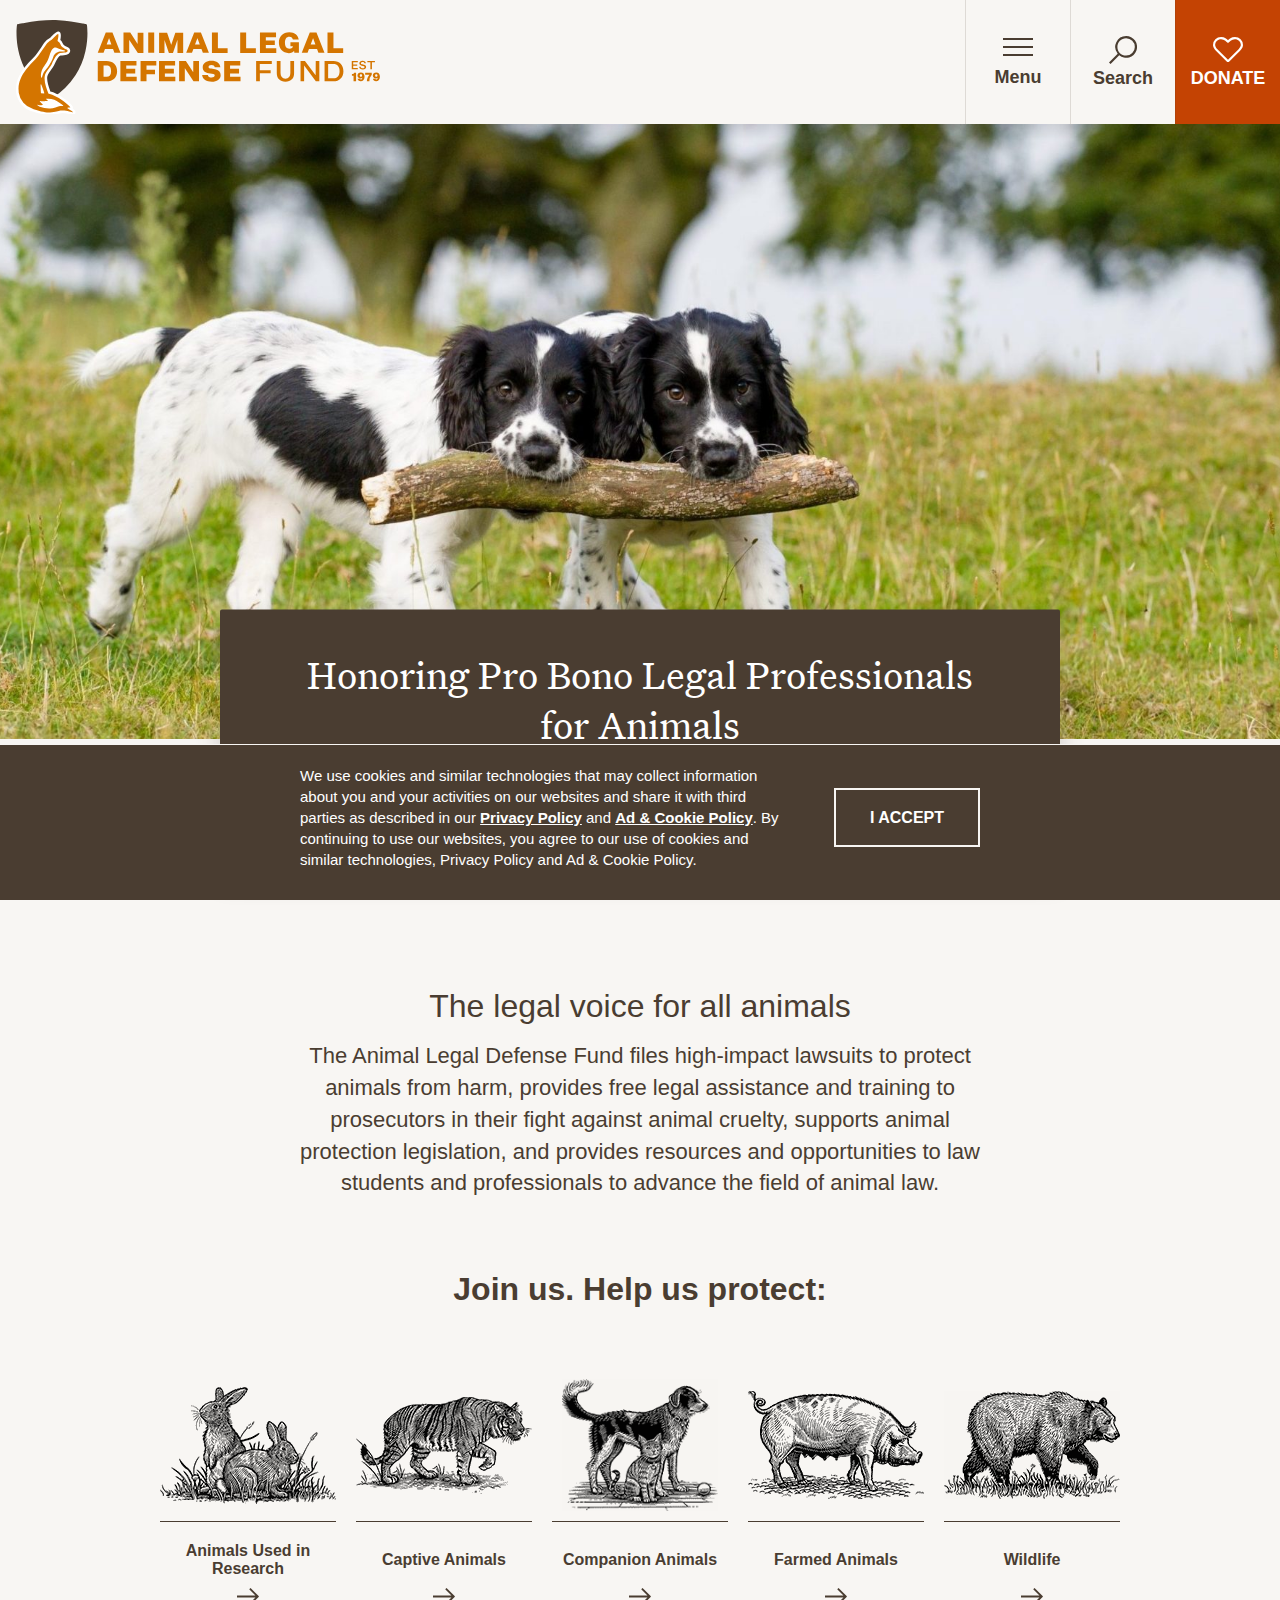
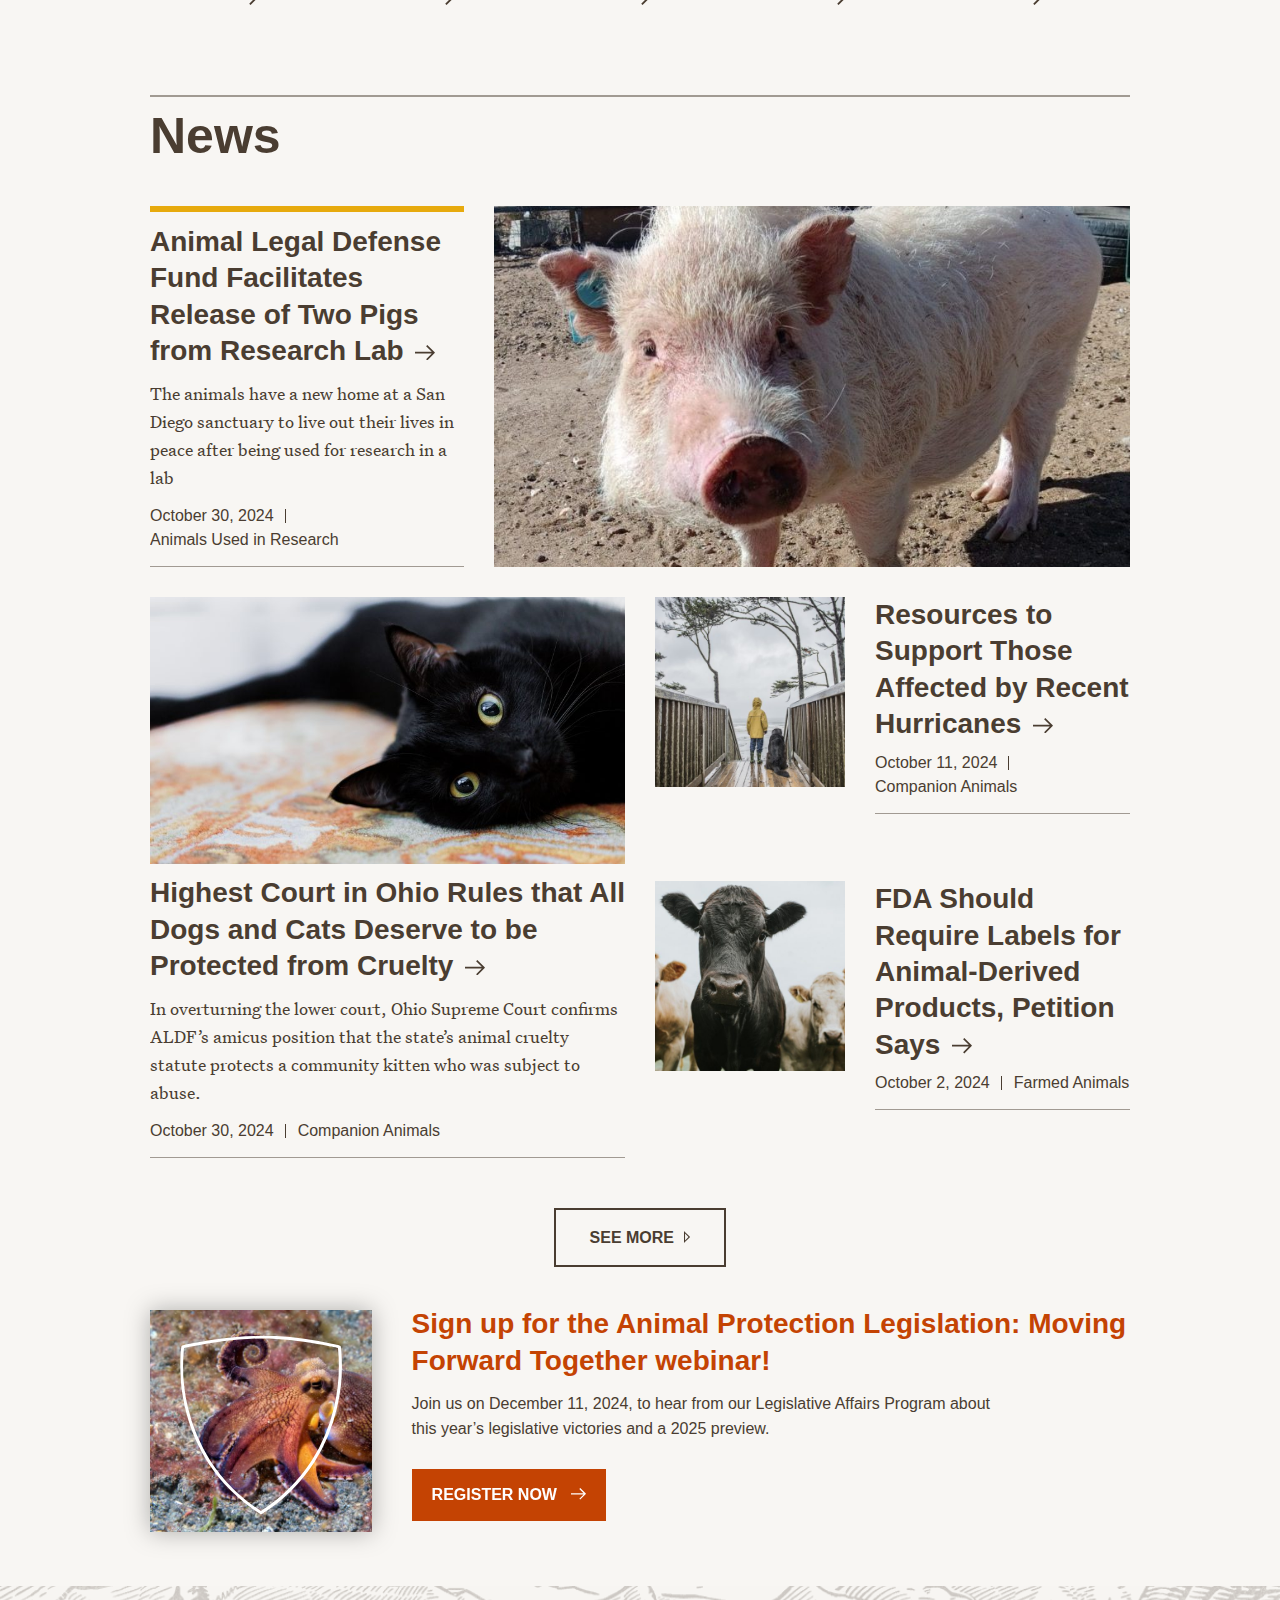
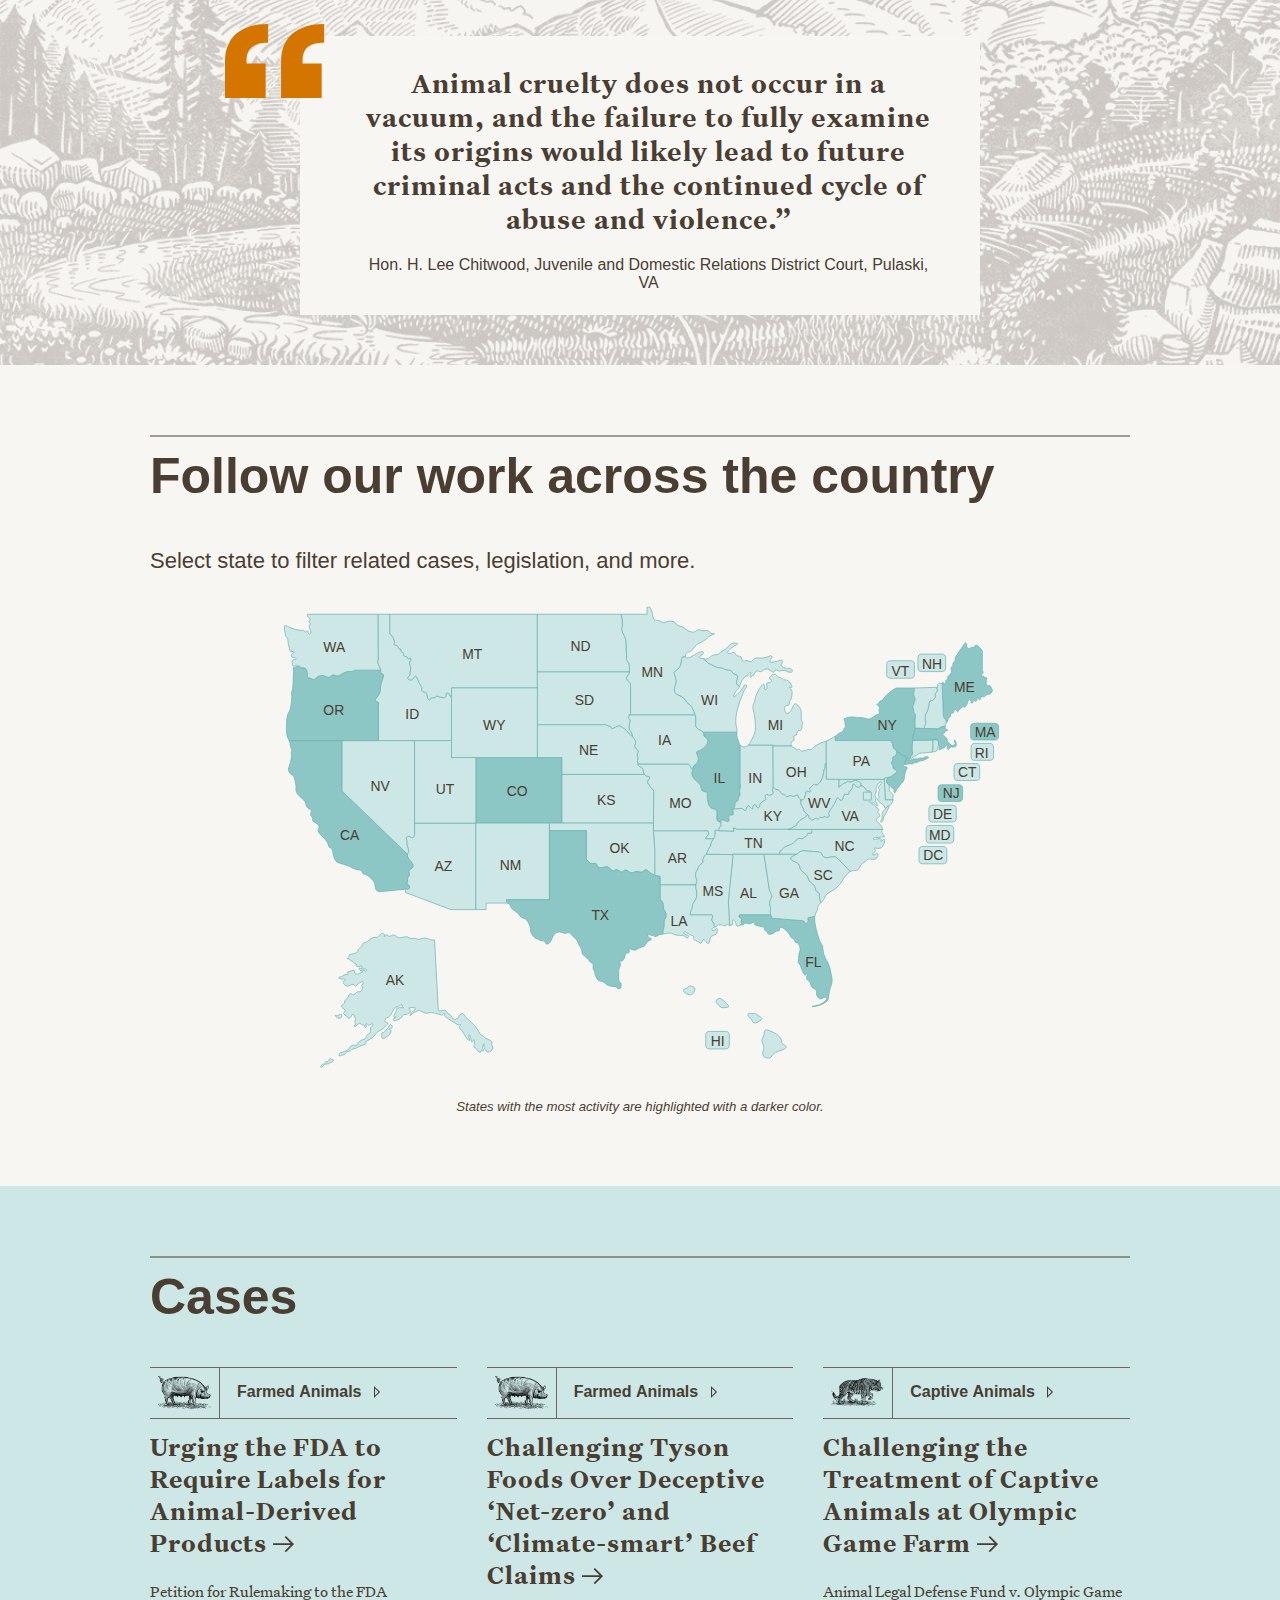
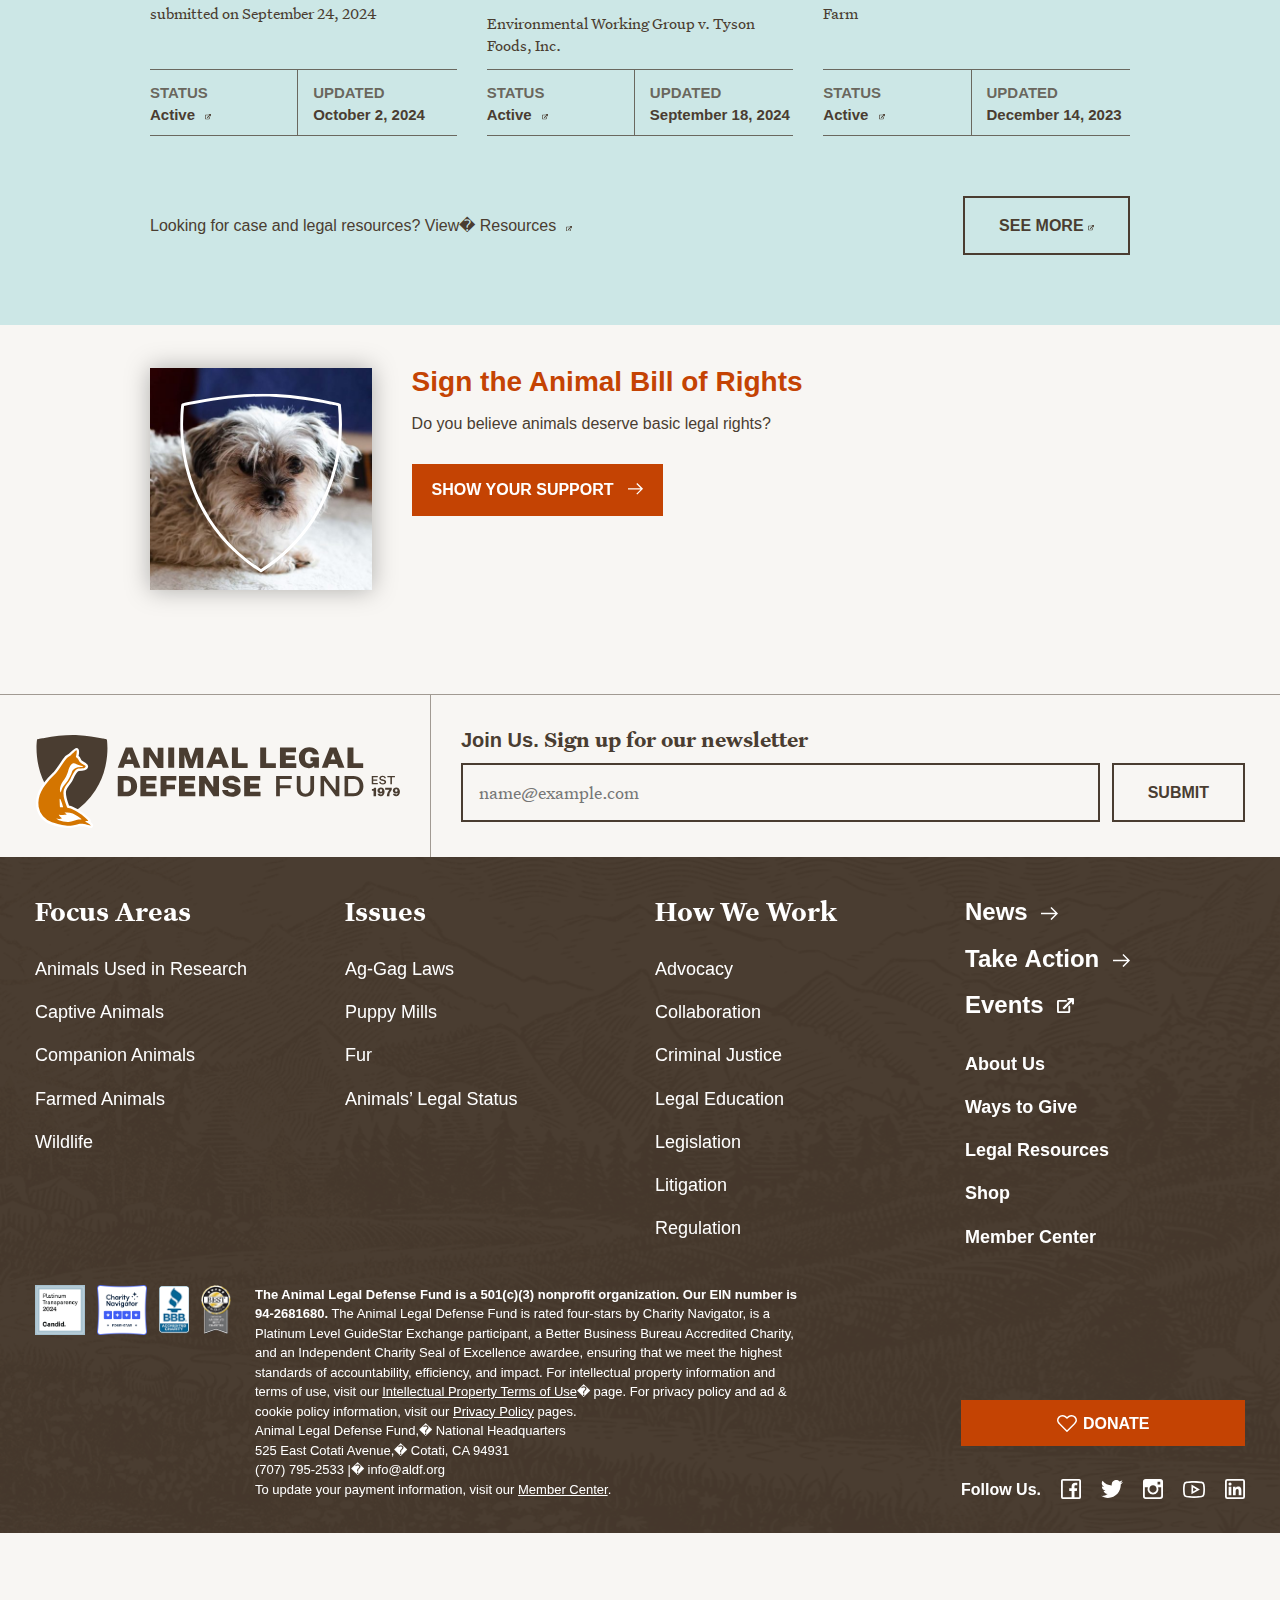
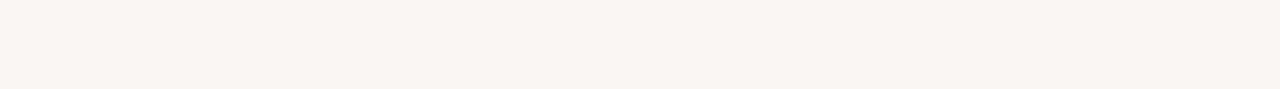
<file: hp/index.html>
<!DOCTYPE html><!--[if lte IE 9]><html class="no-js old-ie" lang="en-US"><![endif]--><!--[if gt IE 9]><!--><html class="js fonts-loaded js" lang="en-US"><!--<![endif]--><head>
  <meta charset="utf-8">
  <meta http-equiv="x-ua-compatible" content="ie=edge">
  <meta name="viewport" content="width=device-width, initial-scale=1, shrink-to-fit=no">
  <link rel="apple-touch-icon" sizes="180x180" href="images/apple-touch-icon_aacaa497.png">
  <link rel="icon" type="image/png" sizes="192x192" href="images/android-chrome-192x192_305ef1dc.png">
  <link rel="icon" type="image/png" sizes="512x512" href="images/android-chrome-512x512_9c444205.png">
  <link rel="icon" href="favicon_bbe4dbba.ico">
  <link rel="icon" type="image/png" sizes="32x32" href="images/favicon-32x32_962819d0.png">
  <link rel="icon" type="image/png" sizes="16x16" href="images/favicon-16x16_14195eb9.png">
  <link rel="mask-icon" href="images/safari-pinned-tab_1eb0c7b9.svg" color="#d47500">
  <meta name="msapplication-TileImage" content="https://aldf.org/wp-content/themes/aldf2020/dist/images/app-icons/mstile-150x150_220cd068.png">
  <meta name="msapplication-TileColor" content="#f8f6f3">
  <meta name="theme-color" content="#F8F6F3">

  
  
  
  <link rel="preload" as="font" crossorigin="crossorigin" type="font/woff2" href="https://aldf.org/wp-content/themes/aldf2020/dist/fonts/untitled-serif/UntitledSerifWeb-Regular_10237eab.woff2">
  <link rel="preload" as="font" crossorigin="crossorigin" type="font/woff2" href="https://aldf.org/wp-content/themes/aldf2020/dist/fonts/untitled-serif/UntitledSerifWeb-RegularItalic_4012195d.woff2">
  <link rel="preload" as="font" crossorigin="crossorigin" type="font/woff2" href="https://aldf.org/wp-content/themes/aldf2020/dist/fonts/untitled-serif/UntitledSerifWeb-Bold_2c40dbc3.woff2">
  <link rel="preload" as="font" crossorigin="crossorigin" type="font/woff2" href="https://aldf.org/wp-content/themes/aldf2020/dist/fonts/untitled-serif/UntitledSerifWeb-BoldItalic_e39a6899.woff2">

  
  
  <style id="cssTest">@font-face{font-display:swap;font-family:required_for_test}</style>

  
    <script>var ALDF = {"YOUTUBE_PUBLIC_KEY": "AIzaSyCTwMptfcmbErdmuhariUk3ojl0n_JSa5Q"};</script>

  
  <script>//------------------------------------------------------------------------
// Critical JS to be inlined in the <head> (via critical-js.blade.php partial)
//
// ⚠️ NOTE: This file must be manually minified and copied to “critical-js.blade.php” ⚠️
//------------------------------------------------------------------------
"use strict";!function(){var e=navigator.userAgent,s=document.documentElement,o=s.className;if(o=o.replace("no-js","js"),/iPad|iPhone|iPod/.test(e)&&!window.MSStream){o+=" ua-ios";var t=e.match(/((\d+_?){2,3})\slike\sMac\sOS\sX/);t&&(o+=" ua-ios-"+t[1])}if(/Android/.test(e)){var a=e.match(/Android\s([0-9.]*)/);o+=a?" ua-aos ua-aos-"+a[1].replace(/\./g,"_"):" ua-aos"}if(/webOS|hpwOS/.test(e)&&(o+=" ua-webos"),"undefined"!=typeof sessionStorage&&!sessionStorage.fontsLoaded)try{-1!==document.getElementById("cssTest").sheet.cssRules[0].cssText.indexOf("font-display")&&(sessionStorage.fontsLoaded=!0)}catch(e){}"undefined"!=typeof sessionStorage&&!sessionStorage.fontsLoaded||(o+=" fonts-loaded"),s.className=o,window.$=window.jQuery}();

</script>

  
        <script>
      window.dataLayer = window.dataLayer || [];
      window.dataLayer.push({'gtm.start': new Date().getTime(), event:'gtm.js'});
    </script>
    <script src="js/gtm.js" async=""></script>
  
  <meta name="robots" content="index, follow, max-image-preview:large, max-snippet:-1, max-video-preview:-1">
	<style>img:is([sizes="auto" i], [sizes^="auto," i]) { contain-intrinsic-size: 3000px 1500px }</style>
	
	<!-- This site is optimized with the Yoast SEO Premium plugin v23.9 (Yoast SEO v23.9) - https://yoast.com/wordpress/plugins/seo/ -->
	<title>Animal Legal Defense Fund - The Legal Voice for All Animals</title>
	<meta name="description" content="For more than three decades, the Animal Legal Defense Fund has been fighting to protect the lives and advance the interests of animals through the legal system.">
	<link rel="canonical" href="https://aldf.org/">
	<meta property="og:locale" content="en_US">
	<meta property="og:type" content="website">
	<meta property="og:title" content="Animal Legal Defense Fund">
	<meta property="og:description" content="For more than three decades, the Animal Legal Defense Fund has been fighting to protect the lives and advance the interests of animals through the legal system.">
	<meta property="og:url" content="https://aldf.org/">
	<meta property="og:site_name" content="Animal Legal Defense Fund">
	<meta property="og:image" content="images/ALDF_FB_Og_image-1200x628.jpg">
	<meta property="og:image:width" content="1200">
	<meta property="og:image:height" content="628">
	<meta property="og:image:type" content="image/jpeg">
	<meta name="twitter:card" content="summary_large_image">
	<script type="application/ld+json" class="yoast-schema-graph">{"@context":"https://schema.org","@graph":[{"@type":"CollectionPage","@id":"https://aldf.org/","url":"https://aldf.org/","name":"Animal Legal Defense Fund - The Legal Voice for All Animals","isPartOf":{"@id":"https://aldf.org/#website"},"about":{"@id":"https://aldf.org/#organization"},"description":"For more than three decades, the Animal Legal Defense Fund has been fighting to protect the lives and advance the interests of animals through the legal system.","breadcrumb":{"@id":"https://aldf.org/#breadcrumb"},"inLanguage":"en-US"},{"@type":"BreadcrumbList","@id":"https://aldf.org/#breadcrumb","itemListElement":[{"@type":"ListItem","position":1,"name":"Home"}]},{"@type":"WebSite","@id":"https://aldf.org/#website","url":"https://aldf.org/","name":"Animal Legal Defense Fund","description":"The Legal Voice for All Animals","publisher":{"@id":"https://aldf.org/#organization"},"potentialAction":[{"@type":"SearchAction","target":{"@type":"EntryPoint","urlTemplate":"https://aldf.org/?s={search_term_string}"},"query-input":{"@type":"PropertyValueSpecification","valueRequired":true,"valueName":"search_term_string"}}],"inLanguage":"en-US"},{"@type":"Organization","@id":"https://aldf.org/#organization","name":"Animal Legal Defense Fund","url":"https://aldf.org/","logo":{"@type":"ImageObject","inLanguage":"en-US","@id":"https://aldf.org/#/schema/logo/image/","url":"/wp-content/uploads/2018/05/ALDF_Logo_social-profile_color.png","contentUrl":"/wp-content/uploads/2018/05/ALDF_Logo_social-profile_color.png","width":226,"height":226,"caption":"Animal Legal Defense Fund"},"image":{"@id":"https://aldf.org/#/schema/logo/image/"}}]}</script>
	<meta name="google-site-verification" content="bhpnwIihdEBU3O1OesFs_OufKc8J_vSZH63FlL2kyOo">
	<!-- / Yoast SEO Premium plugin. -->


<link rel="stylesheet" href="css/style.min.css">
<style id="safe-svg-svg-icon-style-inline-css" type="text/css">
.safe-svg-cover{text-align:center}.safe-svg-cover .safe-svg-inside{display:inline-block;max-width:100%}.safe-svg-cover svg{height:100%;max-height:100%;max-width:100%;width:100%}

</style>
<style id="global-styles-inline-css" type="text/css">
:root{--wp--preset--aspect-ratio--square: 1;--wp--preset--aspect-ratio--4-3: 4/3;--wp--preset--aspect-ratio--3-4: 3/4;--wp--preset--aspect-ratio--3-2: 3/2;--wp--preset--aspect-ratio--2-3: 2/3;--wp--preset--aspect-ratio--16-9: 16/9;--wp--preset--aspect-ratio--9-16: 9/16;--wp--preset--color--black: #000000;--wp--preset--color--cyan-bluish-gray: #abb8c3;--wp--preset--color--white: #ffffff;--wp--preset--color--pale-pink: #f78da7;--wp--preset--color--vivid-red: #cf2e2e;--wp--preset--color--luminous-vivid-orange: #ff6900;--wp--preset--color--luminous-vivid-amber: #fcb900;--wp--preset--color--light-green-cyan: #7bdcb5;--wp--preset--color--vivid-green-cyan: #00d084;--wp--preset--color--pale-cyan-blue: #8ed1fc;--wp--preset--color--vivid-cyan-blue: #0693e3;--wp--preset--color--vivid-purple: #9b51e0;--wp--preset--gradient--vivid-cyan-blue-to-vivid-purple: linear-gradient(135deg,rgba(6,147,227,1) 0%,rgb(155,81,224) 100%);--wp--preset--gradient--light-green-cyan-to-vivid-green-cyan: linear-gradient(135deg,rgb(122,220,180) 0%,rgb(0,208,130) 100%);--wp--preset--gradient--luminous-vivid-amber-to-luminous-vivid-orange: linear-gradient(135deg,rgba(252,185,0,1) 0%,rgba(255,105,0,1) 100%);--wp--preset--gradient--luminous-vivid-orange-to-vivid-red: linear-gradient(135deg,rgba(255,105,0,1) 0%,rgb(207,46,46) 100%);--wp--preset--gradient--very-light-gray-to-cyan-bluish-gray: linear-gradient(135deg,rgb(238,238,238) 0%,rgb(169,184,195) 100%);--wp--preset--gradient--cool-to-warm-spectrum: linear-gradient(135deg,rgb(74,234,220) 0%,rgb(151,120,209) 20%,rgb(207,42,186) 40%,rgb(238,44,130) 60%,rgb(251,105,98) 80%,rgb(254,248,76) 100%);--wp--preset--gradient--blush-light-purple: linear-gradient(135deg,rgb(255,206,236) 0%,rgb(152,150,240) 100%);--wp--preset--gradient--blush-bordeaux: linear-gradient(135deg,rgb(254,205,165) 0%,rgb(254,45,45) 50%,rgb(107,0,62) 100%);--wp--preset--gradient--luminous-dusk: linear-gradient(135deg,rgb(255,203,112) 0%,rgb(199,81,192) 50%,rgb(65,88,208) 100%);--wp--preset--gradient--pale-ocean: linear-gradient(135deg,rgb(255,245,203) 0%,rgb(182,227,212) 50%,rgb(51,167,181) 100%);--wp--preset--gradient--electric-grass: linear-gradient(135deg,rgb(202,248,128) 0%,rgb(113,206,126) 100%);--wp--preset--gradient--midnight: linear-gradient(135deg,rgb(2,3,129) 0%,rgb(40,116,252) 100%);--wp--preset--font-size--small: 13px;--wp--preset--font-size--medium: 20px;--wp--preset--font-size--large: 36px;--wp--preset--font-size--x-large: 42px;--wp--preset--spacing--20: 0.44rem;--wp--preset--spacing--30: 0.67rem;--wp--preset--spacing--40: 1rem;--wp--preset--spacing--50: 1.5rem;--wp--preset--spacing--60: 2.25rem;--wp--preset--spacing--70: 3.38rem;--wp--preset--spacing--80: 5.06rem;--wp--preset--shadow--natural: 6px 6px 9px rgba(0, 0, 0, 0.2);--wp--preset--shadow--deep: 12px 12px 50px rgba(0, 0, 0, 0.4);--wp--preset--shadow--sharp: 6px 6px 0px rgba(0, 0, 0, 0.2);--wp--preset--shadow--outlined: 6px 6px 0px -3px rgba(255, 255, 255, 1), 6px 6px rgba(0, 0, 0, 1);--wp--preset--shadow--crisp: 6px 6px 0px rgba(0, 0, 0, 1);}:where(body) { margin: 0; }.wp-site-blocks > .alignleft { float: left; margin-right: 2em; }.wp-site-blocks > .alignright { float: right; margin-left: 2em; }.wp-site-blocks > .aligncenter { justify-content: center; margin-left: auto; margin-right: auto; }:where(.is-layout-flex){gap: 0.5em;}:where(.is-layout-grid){gap: 0.5em;}.is-layout-flow > .alignleft{float: left;margin-inline-start: 0;margin-inline-end: 2em;}.is-layout-flow > .alignright{float: right;margin-inline-start: 2em;margin-inline-end: 0;}.is-layout-flow > .aligncenter{margin-left: auto !important;margin-right: auto !important;}.is-layout-constrained > .alignleft{float: left;margin-inline-start: 0;margin-inline-end: 2em;}.is-layout-constrained > .alignright{float: right;margin-inline-start: 2em;margin-inline-end: 0;}.is-layout-constrained > .aligncenter{margin-left: auto !important;margin-right: auto !important;}.is-layout-constrained > :where(:not(.alignleft):not(.alignright):not(.alignfull)){margin-left: auto !important;margin-right: auto !important;}body .is-layout-flex{display: flex;}.is-layout-flex{flex-wrap: wrap;align-items: center;}.is-layout-flex > :is(*, div){margin: 0;}body .is-layout-grid{display: grid;}.is-layout-grid > :is(*, div){margin: 0;}body{padding-top: 0px;padding-right: 0px;padding-bottom: 0px;padding-left: 0px;}a:where(:not(.wp-element-button)){text-decoration: underline;}:root :where(.wp-element-button, .wp-block-button__link){background-color: #32373c;border-width: 0;color: #fff;font-family: inherit;font-size: inherit;line-height: inherit;padding: calc(0.667em + 2px) calc(1.333em + 2px);text-decoration: none;}.has-black-color{color: var(--wp--preset--color--black) !important;}.has-cyan-bluish-gray-color{color: var(--wp--preset--color--cyan-bluish-gray) !important;}.has-white-color{color: var(--wp--preset--color--white) !important;}.has-pale-pink-color{color: var(--wp--preset--color--pale-pink) !important;}.has-vivid-red-color{color: var(--wp--preset--color--vivid-red) !important;}.has-luminous-vivid-orange-color{color: var(--wp--preset--color--luminous-vivid-orange) !important;}.has-luminous-vivid-amber-color{color: var(--wp--preset--color--luminous-vivid-amber) !important;}.has-light-green-cyan-color{color: var(--wp--preset--color--light-green-cyan) !important;}.has-vivid-green-cyan-color{color: var(--wp--preset--color--vivid-green-cyan) !important;}.has-pale-cyan-blue-color{color: var(--wp--preset--color--pale-cyan-blue) !important;}.has-vivid-cyan-blue-color{color: var(--wp--preset--color--vivid-cyan-blue) !important;}.has-vivid-purple-color{color: var(--wp--preset--color--vivid-purple) !important;}.has-black-background-color{background-color: var(--wp--preset--color--black) !important;}.has-cyan-bluish-gray-background-color{background-color: var(--wp--preset--color--cyan-bluish-gray) !important;}.has-white-background-color{background-color: var(--wp--preset--color--white) !important;}.has-pale-pink-background-color{background-color: var(--wp--preset--color--pale-pink) !important;}.has-vivid-red-background-color{background-color: var(--wp--preset--color--vivid-red) !important;}.has-luminous-vivid-orange-background-color{background-color: var(--wp--preset--color--luminous-vivid-orange) !important;}.has-luminous-vivid-amber-background-color{background-color: var(--wp--preset--color--luminous-vivid-amber) !important;}.has-light-green-cyan-background-color{background-color: var(--wp--preset--color--light-green-cyan) !important;}.has-vivid-green-cyan-background-color{background-color: var(--wp--preset--color--vivid-green-cyan) !important;}.has-pale-cyan-blue-background-color{background-color: var(--wp--preset--color--pale-cyan-blue) !important;}.has-vivid-cyan-blue-background-color{background-color: var(--wp--preset--color--vivid-cyan-blue) !important;}.has-vivid-purple-background-color{background-color: var(--wp--preset--color--vivid-purple) !important;}.has-black-border-color{border-color: var(--wp--preset--color--black) !important;}.has-cyan-bluish-gray-border-color{border-color: var(--wp--preset--color--cyan-bluish-gray) !important;}.has-white-border-color{border-color: var(--wp--preset--color--white) !important;}.has-pale-pink-border-color{border-color: var(--wp--preset--color--pale-pink) !important;}.has-vivid-red-border-color{border-color: var(--wp--preset--color--vivid-red) !important;}.has-luminous-vivid-orange-border-color{border-color: var(--wp--preset--color--luminous-vivid-orange) !important;}.has-luminous-vivid-amber-border-color{border-color: var(--wp--preset--color--luminous-vivid-amber) !important;}.has-light-green-cyan-border-color{border-color: var(--wp--preset--color--light-green-cyan) !important;}.has-vivid-green-cyan-border-color{border-color: var(--wp--preset--color--vivid-green-cyan) !important;}.has-pale-cyan-blue-border-color{border-color: var(--wp--preset--color--pale-cyan-blue) !important;}.has-vivid-cyan-blue-border-color{border-color: var(--wp--preset--color--vivid-cyan-blue) !important;}.has-vivid-purple-border-color{border-color: var(--wp--preset--color--vivid-purple) !important;}.has-vivid-cyan-blue-to-vivid-purple-gradient-background{background: var(--wp--preset--gradient--vivid-cyan-blue-to-vivid-purple) !important;}.has-light-green-cyan-to-vivid-green-cyan-gradient-background{background: var(--wp--preset--gradient--light-green-cyan-to-vivid-green-cyan) !important;}.has-luminous-vivid-amber-to-luminous-vivid-orange-gradient-background{background: var(--wp--preset--gradient--luminous-vivid-amber-to-luminous-vivid-orange) !important;}.has-luminous-vivid-orange-to-vivid-red-gradient-background{background: var(--wp--preset--gradient--luminous-vivid-orange-to-vivid-red) !important;}.has-very-light-gray-to-cyan-bluish-gray-gradient-background{background: var(--wp--preset--gradient--very-light-gray-to-cyan-bluish-gray) !important;}.has-cool-to-warm-spectrum-gradient-background{background: var(--wp--preset--gradient--cool-to-warm-spectrum) !important;}.has-blush-light-purple-gradient-background{background: var(--wp--preset--gradient--blush-light-purple) !important;}.has-blush-bordeaux-gradient-background{background: var(--wp--preset--gradient--blush-bordeaux) !important;}.has-luminous-dusk-gradient-background{background: var(--wp--preset--gradient--luminous-dusk) !important;}.has-pale-ocean-gradient-background{background: var(--wp--preset--gradient--pale-ocean) !important;}.has-electric-grass-gradient-background{background: var(--wp--preset--gradient--electric-grass) !important;}.has-midnight-gradient-background{background: var(--wp--preset--gradient--midnight) !important;}.has-small-font-size{font-size: var(--wp--preset--font-size--small) !important;}.has-medium-font-size{font-size: var(--wp--preset--font-size--medium) !important;}.has-large-font-size{font-size: var(--wp--preset--font-size--large) !important;}.has-x-large-font-size{font-size: var(--wp--preset--font-size--x-large) !important;}
:where(.wp-block-post-template.is-layout-flex){gap: 1.25em;}:where(.wp-block-post-template.is-layout-grid){gap: 1.25em;}
:where(.wp-block-columns.is-layout-flex){gap: 2em;}:where(.wp-block-columns.is-layout-grid){gap: 2em;}
:root :where(.wp-block-pullquote){font-size: 1.5em;line-height: 1.6;}
</style>
<link rel="stylesheet" href="css/screen.min.css">
<style id="toc-screen-inline-css" type="text/css">
div#toc_container {background: #f8f6f3;border: 1px solid #d9d4ce;width: 50%;}div#toc_container ul li {font-size: 80%;}div#toc_container p.toc_title a,div#toc_container ul.toc_list a {color: #4a3d31;}div#toc_container p.toc_title a:hover,div#toc_container ul.toc_list a:hover {color: #4a3d31;}div#toc_container p.toc_title a:hover,div#toc_container ul.toc_list a:hover {color: #4a3d31;}div#toc_container p.toc_title a:visited,div#toc_container ul.toc_list a:visited {color: #4a3d31;}
</style>
<link rel="stylesheet" href="css/main_17c86e8f.css">
<link rel="stylesheet" href="css/jquery.qtip.min.css">
<link rel="stylesheet" href="css/easy-footnotes.css">
<script type="text/javascript" src="js/jquery.min.js" id="jquery-core-js"></script>
<script type="text/javascript" src="js/jquery-migrate.min.js" id="jquery-migrate-js"></script>
<script type="text/javascript" src="js/core.min.js" id="jquery-ui-core-js"></script>
<script type="text/javascript" src="js/mouse.min.js" id="jquery-ui-mouse-js"></script>
<script type="text/javascript" src="js/sortable.min.js" id="jquery-ui-sortable-js"></script>
<script type="text/javascript" src="js/resizable.min.js" id="jquery-ui-resizable-js"></script>
<script type="text/javascript" src="js/acf.min.js" id="acf-js"></script>
<script type="text/javascript" src="js/dom-ready.min.js" id="wp-dom-ready-js"></script>
<script type="text/javascript" src="js/hooks.min.js" id="wp-hooks-js"></script>
<script type="text/javascript" src="js/i18n.min.js" id="wp-i18n-js"></script>
<script type="text/javascript" id="wp-i18n-js-after">
/* <![CDATA[ */
wp.i18n.setLocaleData( { 'text direction\u0004ltr': [ 'ltr' ] } );
/* ]]> */
</script>
<script type="text/javascript" src="js/a11y.min.js" id="wp-a11y-js"></script>
<script type="text/javascript" src="js/acf-input.min.js" id="acf-input-js"></script>
<script type="text/javascript" src="js/input_conditional_taxonomy.js" id="acf-input-conditional-taxonomy-js"></script>
        <style>
            ul.glossary_latestterms_widget li {
                margin: 10px 0;
            }
            ul.glossary_latestterms_widget li .title {
                font-weight: bold;
                font-size: 11pt;
            }
            ul.glossary_latestterms_widget li div.description {
                font-size: 10pt;
            }
        </style>
        <script>document.documentElement.className += " js";</script>
</head>
  <body class="home blog app-data index-data home-data front-page-data">
    
              <noscript><iframe src="https://www.googletagmanager.com/ns.html?id=GTM-5NG4QP" height="0" width="0" style="display:none;visibility:hidden"></iframe></noscript>
            <div class="SkipLinks">
  <ul>
    <li><a href="#main">Skip to main content</a></li>
  </ul>
</div>
    <div class="CookieBanner l-padding is-active">
    <div class="CookieBanner-wrap l-wrap--narrow">
      <div class="CookieBanner-content f-sans">
        <p>We use cookies and similar technologies that may collect information about you and your activities on our websites and share it with third parties as described in our <a href="https://aldf.org/privacy-terms/">Privacy Policy</a> and <a title="https://aldf.org/privacy-policy/ad-cookie-policy/" contenteditable="false" href="https://aldf.org/privacy-policy/ad-cookie-policy/">Ad &amp; Cookie Policy</a>. By continuing to use our websites, you agree to our use of cookies and similar technologies, Privacy Policy and Ad &amp; Cookie Policy.</p>

      </div>
      <button class="CookieBanner-button btn btn-border-white" type="button">
        I accept
        <span class="u-screenreader">the privacy policy</span>
      </button>
    </div>
  </div>
    
      
            <header class="Header" role="banner" id="top">

  
  
      <h1 class="Header-logo">
      <a class="Header-logo-link" href="https://aldf.org/">
      <span class="u-screenreader">Animal Legal Defense Fund homepage</span>
      <svg xmlns="http://www.w3.org/2000/svg" viewBox="0 0 446.8 115" preserveAspectRatio="xMidYMid meet" focusable="false" aria-hidden="true" width="365" height="93.945837063563" class="Header-logo-img">
  <path class="sheild" d="M88.1 6c-.1-.5-.5-.8-4.8-1.6l-.5-.1c-4.6-1-9.2-1.7-14.4-2.5C63.5 1 58.5.5 53.5.2c-13-.7-26.8.5-43.6 3.7l-.7.1C2.9 5 2.5 5.4 2.4 6c-.1 1-8.5 56.8 42.5 89.5l.1.1.2.1h.1l.3-.1.1-.1A93 93 0 0 0 74 67.6a89.6 89.6 0 0 0 12.2-29.3c4.1-18 1.9-32.2 1.9-32.3z"></path>
  <g class="fox">
    <path class="fox-spots" fill="#fff" d="M68.1 110.6c-.8-.9-1.8-1.5-2.8-2.2l-1.8-1.2c-.5-.3-1.2-.6-1.7-1.1-.1-.1-.3-.3-.2-.4l.3-.2c1-.3 2.1-.1 3.1-.2h.1v-.2c-.4-.7-1-1.3-1.6-1.9l-2-1.9-4.3-3.5a59.8 59.8 0 0 0-13.4-7.7l-2.7-.8c-.3-.1-1.7-.4-1.8-.6C37 82.4 34 75.4 35 68.5c.8-5.6 6-9.5 8.4-14.5 1.2-2.7 5.3-12.2 9.7-12.9 4.3-.7 6.5-.1 7.8-1.1 1.3-1.1 1.7-1.9-.1-3-1.6-.9-6.2-3.2-6.8-5.2a9 9 0 0 0-3.9-5s1.8-7.7.6-8c-.9-.2-7 6.4-7.4 6.6-.4.2-3.5 1.6-6.2 5.2S27.8 44.8 24 48.5c-3.9 3.8-7.8 7.9-11.2 12.3-5 6.6-8.6 14-8.7 22.3l.3 4.7a23.7 23.7 0 0 0 16.3 19l1.2.4c21.3 7.3 27.3 2.2 31.6 1.7 7-1.1 15.8 3 14.6 1.7z"></path>
    <path class="fox-outline" fill="none" stroke="#fff" stroke-width="6" d="M68.1 110.6c-.8-.9-1.8-1.5-2.8-2.2l-1.8-1.2c-.5-.3-1.2-.6-1.7-1.1-.1-.1-.3-.3-.2-.4l.3-.2c1-.3 2.1-.1 3.1-.2h.1v-.2c-.4-.7-1-1.3-1.6-1.9l-2-1.9-4.3-3.5a59.8 59.8 0 0 0-13.4-7.7l-2.7-.8c-.3-.1-1.7-.4-1.8-.6C37 82.4 34 75.4 35 68.5c.8-5.6 6-9.5 8.4-14.5 1.2-2.7 5.3-12.2 9.7-12.9 4.3-.7 6.5-.1 7.8-1.1 1.3-1.1 1.7-1.9-.1-3-1.6-.9-6.2-3.2-6.8-5.2a9 9 0 0 0-3.9-5s1.8-7.7.6-8c-.9-.2-7 6.4-7.4 6.6-.4.2-3.5 1.6-6.2 5.2S27.8 44.8 24 48.5c-3.9 3.8-7.8 7.9-11.2 12.3-5 6.6-8.6 14-8.7 22.3l.3 4.7a23.7 23.7 0 0 0 16.3 19l1.2.4c21.3 7.3 27.3 2.2 31.6 1.7 7-1.1 15.8 3 14.6 1.7z"></path>
    <path class="fox-body" fill="#d47500" d="M68.1 110.6c-.8-.9-1.8-1.5-2.8-2.2l-1.8-1.2c-.5-.3-1.2-.6-1.7-1.1-.1-.1-.3-.3-.2-.4l.3-.2c1-.3 2.1-.1 3.1-.2h.1v-.2c-.4-.7-1-1.3-1.6-1.9l-2-1.9-4.3-3.5a59.8 59.8 0 0 0-13.4-7.7l-2.7-.8c-.3-.1-1.7-.4-1.8-.6C37 82.4 34 75.4 35 68.5c.8-5.6 6-9.5 8.4-14.5 1.2-2.7 5.3-12.2 9.7-12.9 4.3-.7 6.5-.1 7.8-1.1 1.3-1.1 1.7-1.9-.1-3-1.6-.9-6.2-3.2-6.8-5.2a9 9 0 0 0-3.9-5s1.8-7.7.6-8c-.9-.2-7 6.4-7.4 6.6-.4.2-3.5 1.6-6.2 5.2S27.8 44.8 24 48.5c-3.9 3.8-7.8 7.9-11.2 12.3-5 6.6-8.6 14-8.7 22.3l.3 4.7a23.7 23.7 0 0 0 16.3 19l1.2.4c21.3 7.3 27.3 2.2 31.6 1.7 7-1.1 15.8 3 14.6 1.7zM30.8 64.2l.3-1.2c.7-2.5 2.1-4.8 3.6-6.9 1.8-2.6 3.8-5.2 5.9-12 2.1-6.9 4.1-8.7 6.1-9.5 1.9-.8 4.5 1.7 9.6 2.9 5.1 1.3 2.3 1.9-2.2 1.9-3.4 0-7.7 1.9-9 6.2-1.3 4.3-5.5 12-9.4 15.8-3.8 3.8-3.6 10-4.5 8.8-1-1.5-.8-4.1-.4-6zm-.7 15c0-.2 0-1.2.4-1.2.3 0 .5.5.6.7 1.3 2.8 2.2 5.8 3.1 8.7l.2.8v.3l-.2.1-3.4-.1h-.2l-.1-.3v-.3l-.1-1.4-.1-1.6v-1.1l-.1-2.1-.1-2.5zm26.4 24.3h-.2c-1.5 0-3-.1-4.5.3l-4.2 1.3c-2.1.6-4.2 1.2-6.4 1.3a29.4 29.4 0 0 1-12.1-2.1c-1-.5-1.9-1-2.7-1.8l-.2-.3.1-.1h.1c1 .2 2.1.7 3.2.6 1-.1 2-.1 2.9-.6.1-.1.3-.2.2-.4l-.1-.2c-1-.9-2-1.7-2.8-2.7-.3-.4-1.4-1.6-.2-1.2 2.5.8 7.4.1 8.7-.2 2-.5-3.1-2.4-1.7-2.4a19 19 0 0 1 9.6 1.2c1.9.9 3.8 1.9 5.6 3l2.6 1.8c.8.6 1.7 1.2 2.3 1.9l.1.2-.3.4z"></path>
  </g>
  <path class="text" d="M412.3 60.4V50.1h7.4v1.5h-5.6v2.9h4.9V56h-4.9v2.9h5.6v1.5h-7.4zm10.9-3.1c.1 1.4 1.3 1.9 2.6 1.9 1.2 0 2.2-.6 2.2-1.6 0-.8-.4-1.2-1.7-1.4l-1.9-.3c-1.5-.3-2.8-1-2.8-2.8 0-1.8 1.6-3.1 3.9-3.1 2.5 0 3.9 1.1 4.1 3h-1.8c-.1-1-1-1.6-2.3-1.6-1.2 0-2 .7-2 1.6 0 .9.5 1.1 1.7 1.3l2 .4c1.7.3 2.7 1.2 2.7 2.8 0 1.9-1.7 3.1-4 3.1-2.5 0-4.4-1-4.6-3.3h1.9zm11.9-5.7h-3.7v-1.5h9.3v1.5H437v8.8h-1.9v-8.8zm-22.6 14.5c1.8 0 2.6-.4 2.8-1.5h2.3V75h-3.1v-6.8h-2v-2.1zm12.7 4.5c-.5.6-1.2.9-2.2.9-2.1 0-3.7-1.5-3.7-3.5s1.7-3.6 4.2-3.6c2.7 0 4.5 1.9 4.5 5.2 0 3.4-1.9 5.5-4.7 5.5-2.2 0-3.6-1.3-3.9-3.1h2.8c.2.4.5.8 1.2.8 1.1.1 1.8-.9 1.8-2.2zm-3.1-2.6c0 .9.6 1.5 1.4 1.5.9 0 1.5-.6 1.5-1.5s-.6-1.5-1.5-1.5c-.8 0-1.4.6-1.4 1.5zm6.6-1.1v-2.3h8.1V67a10.8 10.8 0 0 0-2.9 7.9h-3.1c0-3.2 1.3-5.7 3.1-8h-5.2zm15.3 3.7c-.5.6-1.2.9-2.2.9-2.1 0-3.7-1.5-3.7-3.5s1.7-3.6 4.2-3.6c2.7 0 4.5 1.9 4.5 5.2 0 3.4-1.9 5.5-4.7 5.5-2.2 0-3.6-1.3-3.9-3.1h2.8c.2.4.5.8 1.2.8 1.1.1 1.8-.9 1.8-2.2zm-3.1-2.6c0 .9.6 1.5 1.4 1.5.9 0 1.5-.6 1.5-1.5s-.6-1.5-1.5-1.5c-.8 0-1.4.6-1.4 1.5zM120 35.6h-9.9l-1.7 4.6h-7.1l9.8-24.8h8.2l9.8 24.8h-7.4l-1.7-4.6zm-7.8-5.5h5.8l-2.8-7.8h-.1l-2.9 7.8zm37.9-.8l.1-13.8h7v24.8h-6.8l-10.5-15.9h-.1v15.9h-7V15.4h8.3l9 13.9zm13-13.9h7.3v24.8h-7.3V15.4zm25.3 24.9L183 24.6v15.7h-6.6V15.5h9.8l5 14.8h.1l5-14.8h9.6v24.8h-7V24.6h-.1l-5.4 15.7h-5zm39.9-4.7h-9.9l-1.7 4.6h-7.1l9.8-24.8h8.2l9.8 24.8H230l-1.7-4.6zm-7.9-5.5h5.8l-2.8-7.8h-.1l-2.9 7.8zm20.7-14.7h7.3v19.3h11.9v5.6h-19.2V15.4zm34.6 0h7.3v19.3h11.9v5.6h-19.2V15.4zm24.2 24.9V15.4h19.7V21h-12.5v4h11v5.6h-11v4.1h12.8v5.6h-20zm36-25.3c6.7 0 10.4 3.6 11.5 9h-7.2c-.5-2.2-1.7-3.5-4.3-3.5-3.5 0-5.4 2.6-5.4 7.3 0 4.7 1.9 7.3 5.5 7.3 2.7 0 4.2-1.4 4.2-2.9v-.1h-3v-5h10.4v13.1H342l-.3-2.5c-.9 1.8-3.8 2.9-6.4 2.9-7.7 0-12.2-5.4-12.2-12.9-.1-7.3 4.8-12.7 12.8-12.7zm33.9 20.6h-9.9l-1.7 4.6h-7.1l9.8-24.8h8.2l9.8 24.8h-7.4l-1.7-4.6zm-7.8-5.5h5.8l-2.8-7.8h-.1l-2.9 7.8zm20.6-14.7h7.3v19.3h11.9v5.6h-19.2V15.4zM125 62.6c0 7.5-5 12.5-12.9 12.5h-10.8V50.2H112c8 0 13 5 13 12.4zm-16.6-6.8v13.7h3.7c3.6 0 5.5-2.2 5.5-6.9s-1.9-6.8-5.5-6.8h-3.7zM129 75.1V50.2h19.7v5.6h-12.5v4h11v5.6h-11v4.1H149v5.6h-20zm24.7-24.9H173v5.6h-12v5.1h10.4v5.6H161v8.6h-7.3V50.2zm22.6 24.9V50.2H196v5.6h-12.5v4h11v5.6h-11v4.1h12.8v5.6h-20zm41.9-11l.1-13.8h7v24.8h-6.8l-10.5-16h-.1V75h-7V50.2h8.3l9 13.9zm17.9 3.2c.2 2.3 2.5 3.1 4.6 3.1 1.9 0 3.8-.7 3.8-2.3 0-1.4-1-1.8-3.4-2.2l-4.2-.7c-4.1-.7-7.1-2.8-7.1-7.3 0-5 4.6-8 10.5-8 6.9 0 10.5 3.1 11.1 8h-6.9c-.1-1.9-1.7-2.8-4.1-2.8-2 0-3.4.9-3.4 2.3s1.1 1.7 3.2 2.1l4.7.8c4.5.8 6.9 3.2 6.9 7.3 0 5-4.8 8-10.7 8-6.8 0-11.4-2.7-12-8.2h7zm20 7.8V50.2h19.7v5.6h-12.5v4h11v5.6h-11v4.1h12.8v5.6h-20zm39-24.9h19.3v3.7h-14.7v7.6H313v3.7h-13.2v9.9h-4.6V50.2zm36 25.3c-6.7 0-10.6-3.7-10.6-10.5V50.2h4.6V65c0 4.3 2 6.8 6 6.8s6-2.4 6-6.8V50.2h4.6V65c.1 6.8-3.8 10.5-10.6 10.5zm37-7.7l.1-17.6h4.4V75h-4.3L354 55.8V75h-4.4V50.2h5.4l13.1 17.6zm34-5.2c0 7.5-4.9 12.4-12.3 12.4H379V50.2h10.9c7.3 0 12.2 5 12.2 12.4zm-18.7-8.7v17.5h6.4c4.9 0 7.6-3.2 7.6-8.8s-2.7-8.8-7.6-8.8h-6.4z"></path>
</svg>
    </a>
      </h1>
  
  
  <button class="Header-button Header-button--menu no-js-hide" type="button" data-expands="menu" data-expands-height="">
    <span class="Header-button-icon Header-button-icon--hamburger" aria-hidden="true"></span>
    <span class="Header-button-text f-sans" data-expands-text="Close">Menu</span>
  </button>

  
  <div class="Nav" role="navigation" id="menu">
  <div class="Nav-wrap">

    
    <button class="Header-button Header-button--nav no-js-hide" type="button" data-expands="nav" data-expands-height="">
      <span class="Header-button-icon Header-button-icon--hamburger" aria-hidden="true"></span>
      <span class="Header-button-text" data-expands-text="Close">Menu</span>
    </button>

    <div class="Nav-menu l-padding" id="nav">
      <div class="Nav-menu-background bg-image">
        <img class="bg-image-source" src="images/landscape-1200_37cdad0c.png" alt="">
      </div>

      <ul class="Nav-list l-wrap--wide">
        
        <li class="Nav-item">
          <button class="Nav-toggle" type="button" data-expands="nav-focus-areas" data-expands-height="" data-icon="chevDown" data-icon-width="18">Focus Areas</button>
          <p class="Nav-heading">Focus Areas</p>
          <div class="Nav-sublist Nav-sublist--expandable f-sans" id="nav-focus-areas">
            <ul class="Nav-sublist-list">
                                              <li class="Nav-sublist-item f-sans-medium">
                  <a class="Nav-sublist-link" href="https://aldf.org/focus_area/animals-used-in-research/">
                    Animals Used in Research
                  </a>
                </li>
                                              <li class="Nav-sublist-item f-sans-medium">
                  <a class="Nav-sublist-link" href="https://aldf.org/focus_area/captive-animals/">
                    Captive Animals
                  </a>
                </li>
                                              <li class="Nav-sublist-item f-sans-medium">
                  <a class="Nav-sublist-link" href="https://aldf.org/focus_area/companion-animals/">
                    Companion Animals
                  </a>
                </li>
                                              <li class="Nav-sublist-item f-sans-medium">
                  <a class="Nav-sublist-link" href="https://aldf.org/focus_area/farmed-animals/">
                    Farmed Animals
                  </a>
                </li>
                                              <li class="Nav-sublist-item f-sans-medium">
                  <a class="Nav-sublist-link" href="https://aldf.org/focus_area/wildlife/">
                    Wildlife
                  </a>
                </li>
                          </ul>
          </div>
        </li>
        
        <li class="Nav-item">
          <button class="Nav-toggle" type="button" data-expands="nav-issues" data-expands-height="" data-icon="chevDown" data-icon-width="18">Issues</button>
          <p class="Nav-heading">Issues</p>
          <div class="Nav-sublist Nav-sublist--expandable f-sans" id="nav-issues">
            <ul class="Nav-sublist-list">
                                              <li class="Nav-sublist-item f-sans-medium">
                  <a class="Nav-sublist-link" href="https://aldf.org/issue/ag-gag/">
                    Ag-Gag Laws
                  </a>
                </li>
                                              <li class="Nav-sublist-item f-sans-medium">
                  <a class="Nav-sublist-link" href="https://aldf.org/issue/fighting-to-end-puppy-mills/">
                    Puppy Mills
                  </a>
                </li>
                                              <li class="Nav-sublist-item f-sans-medium">
                  <a class="Nav-sublist-link" href="https://aldf.org/issue/fur/">
                    Fur
                  </a>
                </li>
                                              <li class="Nav-sublist-item f-sans-medium">
                  <a class="Nav-sublist-link" href="https://aldf.org/issue/animals-legal-status/">
                    Animals’ Legal Status
                  </a>
                </li>
                          </ul>
          </div>
        </li>
        
        <li class="Nav-item">
          <button class="Nav-toggle" type="button" data-expands="nav-how-we-work" data-expands-height="" data-icon="chevDown" data-icon-width="18">How We Work</button>
          <p class="Nav-heading">How We Work</p>
          <div class="Nav-sublist Nav-sublist--expandable f-sans" id="nav-how-we-work">
            <ul class="Nav-sublist-list">
              
                                              <li class="Nav-sublist-item f-sans-medium">
                  <a class="Nav-sublist-link" href="https://aldf.org/how_we_work/advocacy/">
                    Advocacy
                  </a>
                </li>
                                              <li class="Nav-sublist-item f-sans-medium">
                  <a class="Nav-sublist-link" href="https://aldf.org/how_we_work/collaboration/">
                    Collaboration
                  </a>
                </li>
                                              <li class="Nav-sublist-item f-sans-medium">
                  <a class="Nav-sublist-link" href="https://aldf.org/how_we_work/criminal-justice/">
                    Criminal Justice
                  </a>
                </li>
                                              <li class="Nav-sublist-item f-sans-medium">
                  <a class="Nav-sublist-link" href="https://aldf.org/how_we_work/legal-education/">
                    Legal Education
                  </a>
                </li>
                                              <li class="Nav-sublist-item f-sans-medium">
                  <a class="Nav-sublist-link" href="https://aldf.org/how_we_work/legislation/">
                    Legislation
                  </a>
                </li>
                                              <li class="Nav-sublist-item f-sans-medium">
                  <a class="Nav-sublist-link" href="https://aldf.org/how_we_work/litigation/">
                    Litigation
                  </a>
                </li>
                                              <li class="Nav-sublist-item f-sans-medium">
                  <a class="Nav-sublist-link" href="https://aldf.org/how_we_work/regulation/">
                    Regulation
                  </a>
                </li>
              
              
              
            </ul>
          </div>
        </li>
        
        <li class="Nav-item f-sans">
          <div class="Nav-sublist">
            <ul class="Nav-sublist-list">
              <li class="Nav-sublist-item Nav-sublist-item--big f-sans-medium">
                <a class="Nav-sublist-link" href="/article/news/" data-icon="arrow" data-icon-width="17">News</a>
              </li>
              <li class="Nav-sublist-item Nav-sublist-item--big f-sans-medium">
                <a class="Nav-sublist-link" href="/article/take-action" data-icon="arrow" data-icon-width="17">Take Action</a>
              </li>
              <li class="Nav-sublist-item Nav-sublist-item--big f-sans-medium">
                  <a class="Nav-sublist-link exclude" href="https://act.aldf.org/page/4644/subscribe/1" data-icon="arrow" data-icon-width="17">Sign Up</a>
              </li>
                                                            <li class="Nav-sublist-item Nav-sublist-item--big f-sans-medium">
                  <a class="Nav-sublist-link" href="https://aldf.org/article/animal-law-events/" data-icon="arrow" data-icon-width="17">
                    Events
                  </a>
                </li>
                                                                          <li class="Nav-sublist-item f-sans-bold u-mt2">
                  <a class="Nav-sublist-link" href="https://aldf.org/about-us/">
                    About Us
                  </a>
                </li>
                            <li class="Nav-sublist-item f-sans-bold">
                <a class="Nav-sublist-link" href="/article/ways-to-give/">
                  Ways to Give
                </a>
              </li>
                                            <li class="Nav-sublist-item f-sans-bold">
                  <a class="Nav-sublist-link" href="https://www.bonfire.com/store/aldf/">
                    Shop
                  </a>
                </li>
                                                          <li class="Nav-sublist-item f-sans-bold">
                  <a class="Nav-sublist-link" href="https://aldf.org/member-center/">
                    Member Center
                  </a>
                </li>
                          </ul>
          </div>

          
          <div class="Nav-social">
            <ul class="Social">
      <li class="Social-item">
      <a class="Social-link" href="https://www.facebook.com/AnimalLegalDefenseFund">
        <svg xmlns="http://www.w3.org/2000/svg" viewBox="0 0 500 500" preserveAspectRatio="xMidYMid meet" focusable="false" aria-hidden="true" width="20" height="20" class="Social-icon">
  <path d="M45.5 0h409.1A45.8 45.8 0 0 1 500 45.5v409.1a45.9 45.9 0 0 1-45.5 45.5h-409A46 46 0 0 1 0 454.5v-409A45.8 45.8 0 0 1 45.5 0zm0 45.5v409.1h220.2V301.1H206V233h59.7v-51.1c0-58.7 35.7-90.2 88.1-90.2 25.1 0 47 1.3 53.3 2.1v61.8H370c-28.5 0-33.4 13.5-33.4 33.4v44h67.5l-8.5 68.2h-58.9v153.4h117.9V45.5H45.5z"></path>
</svg>
        <span class="u-screenreader">Facebook</span>
      </a>
    </li>
        <li class="Social-item">
      <a class="Social-link" href="https://twitter.com/ALDF">
        <svg xmlns="http://www.w3.org/2000/svg" viewBox="0 0 251 204" preserveAspectRatio="xMidYMid meet" focusable="false" aria-hidden="true" width="22" height="17.880478087649" class="Social-icon">
  <path d="M78.9 204c94.7 0 146.5-78.5 146.5-146.5l-.1-6.7A103.6 103.6 0 0 0 251 24.1c-9.2 4.1-19.2 6.9-29.6 8.1A51.7 51.7 0 0 0 244 3.7c-10 5.9-21 10.2-32.7 12.5a51.5 51.5 0 0 0-87.7 47A145.8 145.8 0 0 1 17.5 9.4a51.7 51.7 0 0 0 15.9 68.8 51.1 51.1 0 0 1-23.3-6.5v.7a51.6 51.6 0 0 0 41.3 50.5 50.7 50.7 0 0 1-23.3.9 51.7 51.7 0 0 0 48.1 35.8A103.3 103.3 0 0 1-.1 180.9c22.9 14.6 50 23.1 79 23.1"></path>
</svg>
        <span class="u-screenreader">Twitter</span>
      </a>
    </li>
        <li class="Social-item">
      <a class="Social-link" href="https://www.instagram.com/animallegaldefensefund">
        <svg xmlns="http://www.w3.org/2000/svg" viewBox="0 0 500 500" preserveAspectRatio="xMidYMid meet" focusable="false" aria-hidden="true" width="20" height="20" class="Social-icon">
  <path d="M68.2 0h363.6A68.5 68.5 0 0 1 500 68.2v363.6a68.5 68.5 0 0 1-68.2 68.2H68.2A68.5 68.5 0 0 1 0 431.8V68.2A68.5 68.5 0 0 1 68.2 0zm295.4 68.2v68.2h68.2V68.2h-68.2zM250 159.1c-50.5 0-90.9 40.4-90.9 90.9s40.4 90.9 90.9 90.9 90.9-40.4 90.9-90.9-40.4-90.9-90.9-90.9zM45.5 204.5v227.3c0 12.8 9.9 22.7 22.7 22.7h363.6c12.8 0 22.7-9.9 22.7-22.7V204.5h-76a136.8 136.8 0 0 1-128.6 181.9 136.7 136.7 0 0 1-128.5-181.9H45.5z"></path>
</svg>
        <span class="u-screenreader">Instagram</span>
      </a>
    </li>
        <li class="Social-item">
      <a class="Social-link" href="https://www.youtube.com/user/ALDFstaff">
        <svg xmlns="http://www.w3.org/2000/svg" viewBox="0 0 312 240" preserveAspectRatio="xMidYMid meet" focusable="false" aria-hidden="true" width="22" height="16.923076923077" class="Social-icon">
  <path d="M156 0c45.2 0 85.1 4.7 109.5 8.2a47.5 47.5 0 0 1 40.1 38.2c3.2 17.1 6.4 42.2 6.4 73.5 0 31.3-3.2 56.4-6.4 73.5a47.5 47.5 0 0 1-40.1 38.2A751.3 751.3 0 0 1 156 240a785 785 0 0 1-109.5-8.2 47.5 47.5 0 0 1-40.1-38.2A405.4 405.4 0 0 1 0 120c0-31.4 3.2-56.4 6.4-73.5A47.5 47.5 0 0 1 46.5 8.3C70.9 4.7 110.8 0 156 0zm0 24c-43.6 0-82.6 4.4-106.1 7.9A23.5 23.5 0 0 0 30 51a383 383 0 0 0-6 69 383 383 0 0 0 6 69c1.8 10 9.7 17.7 19.9 19.1 23.6 3.4 62.8 7.9 106.1 7.9s82.5-4.4 106.1-7.9c10.2-1.5 18-9.1 19.9-19.1 2.9-15.9 6-39.4 6-69a384 384 0 0 0-6-69 23.5 23.5 0 0 0-19.9-19.1A743.5 743.5 0 0 0 156 24zm-36 27.4l18 10.1 84 48 18 10.5-18 10.5-84 48-18 10.1V51.4zm24 41.2v54.8l47.6-27.4L144 92.6z"></path>
</svg>
        <span class="u-screenreader">YouTube</span>
      </a>
    </li>
        <li class="Social-item">
      <a class="Social-link" href="https://www.linkedin.com/company/aldf/">
        <svg xmlns="http://www.w3.org/2000/svg" viewBox="0 0 500 500" preserveAspectRatio="xMidYMid meet" focusable="false" aria-hidden="true" width="20" height="20" class="Social-icon">
  <path d="M56.8 0h386.4A57.1 57.1 0 0 1 500 56.8v386.4a57.1 57.1 0 0 1-56.8 56.8H56.8A57.1 57.1 0 0 1 0 443.2V56.8A57.1 57.1 0 0 1 56.8 0zm0 45.5a11 11 0 0 0-11.4 11.4v386.4a11 11 0 0 0 11.4 11.4h386.4a11 11 0 0 0 11.4-11.4V56.8a11 11 0 0 0-11.4-11.4H56.8zm66.8 39a39.2 39.2 0 1 1-.1 78.3 39.2 39.2 0 0 1 .1-78.3zm205.2 103.7c67.9 0 80.3 44.2 80.3 102.3v118.6h-66.8V304c0-25-.4-56.8-34.8-56.8-34.9 0-40.5 27.3-40.5 55.4v106.5h-66.8V193.2h63.9V223h1.4a70.5 70.5 0 0 1 63.3-34.8zm-237.9 5h67.5v215.9H90.9V193.2z"></path>
</svg>
        <span class="u-screenreader">LinkedIn</span>
      </a>
    </li>
  </ul>
          </div>
        </li>
      </ul>
    </div>

    
    <button class="Header-button Header-button--search no-js-hide" type="button" data-expands="nav-search" data-expands-height="">
      <svg xmlns="http://www.w3.org/2000/svg" viewBox="0 0 200 200" preserveAspectRatio="xMidYMid meet" focusable="false" aria-hidden="true" width="28" height="28" class="Header-button-icon is-active-hide">
  <path d="M122.2 0a77.9 77.9 0 1 1-49.1 138.1l-62 62L0 188.8l62-62A77.8 77.8 0 0 1 122.2 0zm0 15.6C87.8 15.6 60 43.3 60 77.8S87.8 140 122.2 140a62.1 62.1 0 1 0 0-124.4z"></path>
</svg>
      <svg xmlns="http://www.w3.org/2000/svg" viewBox="0 0 101 101" preserveAspectRatio="xMidYMid meet" focusable="false" aria-hidden="true" width="23" height="23" class="Header-button-icon is-active-show">
  <path d="M8.1 1l42.7 43L93.5 1l7.3 7.3-43 42.6 43 42.7-7.3 7.3-42.7-43L8 101 .8 93.6l43-42.7L.8 8.3z"></path>
</svg>
      <span class="Header-button-text is-active-hide" aria-label="Open search.">Search</span>
      <span class="Header-button-text is-active-show" aria-label="Close search.">Close</span>
    </button>

    <div class="Nav-search f-sans l-padding" id="nav-search">
      <div class="Nav-search-wrap">
        <form role="search" method="get" class="search-form" action="https://aldf.org/">
				<label>
					<span class="screen-reader-text">Search for:</span>
					<input type="search" class="search-field" placeholder="Search …" value="" name="s">
				</label>
				<input type="submit" class="search-submit" value="Search">
			</form>
        <p class="Nav-search-help"><a href="/?s">Advanced search</a></p>
      </div>
    </div>

    
    <a class="Nav-donate Header-button Header-button--donate f-sans-bold" href="http://www.aldf.org/donate">
      <svg xmlns="http://www.w3.org/2000/svg" viewBox="0 0 896 771" preserveAspectRatio="xMidYMid meet" focusable="false" aria-hidden="true" width="30" height="25.814732142857" class="Header-button-icon">
  <path d="M240 0c109.8 0 180.6 66.1 208 94 27.4-27.9 98.2-94 208-94a241 241 0 0 1 240 240c0 91.4-79 161-79 161L448 771l-23-23L79 401s-19.8-18.3-39-47S0 285.7 0 240A241 241 0 0 1 240 0zm0 64c-97.4 0-176 79.9-176 176 0 24.7 13.5 54.9 29 78s31 38 31 38l324 324 324-324s60-66.6 60-116c0-96.1-78.7-176-176-176-95.6 0-184 93-184 93l-24 27-24-27s-88.4-93-184-93z"></path>
</svg>
      <span class="Header-button-text">Donate</span>
    </a>

  </div>
</div>

</header>
    <main class="Main" id="main" role="main">
                     
              <div class="HomepageFeature">
  <div class="HomepageFeature-image bg-image">
    
    <img class="HomepageFeature-image-fallback" src="images/landscape-1200_37cdad0c.png" alt="">
    
    <img class="bg-image-source" src="images/GettyImages-1204008558-e1731610945943-320x180.jpg" srcset="images/GettyImages-1204008558-e1731610945943-320x180.jpg 320w, images/GettyImages-1204008558-e1731610945943-640x360-c.jpg 640w, images/GettyImages-1204008558-e1731610945943-770x330-c.jpg 770w, images/GettyImages-1204008558-e1731610945943-1980x849-c.jpg 1204w" sizes="(max-width: 1040px) 100vw, 980px" alt="">
  </div>
  <div class="HomepageFeature-content">
    <div class="l-padding">
      <div class="l-wrap">
        <div class="HomepageFeature-body">
          <h2 class="HomepageFeature-title f-untitled-serif" data-orphans="">Honoring Pro Bono Legal Professionals for Animals</h2>
          <p class="HomepageFeature-text f-sans" data-orphans="">Members of ALDF's Pro Bono Network were honored at the 2024 Animal Law Conference.</p>
          <a class="HomepageFeature-button btn btn-solid u-nowrap" href="https://aldf.org/article/honoring-pro-bono-legal-professionals-for-animals/" data-icon="arrow" data-icon-width="20">READ MORE</a>
        </div>
      </div>
    </div>
  </div>
</div>
      
            <div class="l-strata">
        <div class="Introduction f-sans">
  <div class="l-padding">
    <div class="l-wrap--narrow">
      <div class="Introduction-body">
        <p class="Introduction-title f-sans-bold"><strong>The legal voice for all animals</strong></p>
        <div class="Introduction-text">
          <p>The Animal Legal Defense Fund files high-impact lawsuits to protect animals from harm, provides free legal assistance and training to prosecutors in their fight against animal cruelty, supports animal protection legislation, and provides resources and opportunities to law students and professionals to advance the field of animal law.</p>

        </div>
      </div>
    </div>
  </div>
</div>
      </div>
      
            <div class="l-strata">
        <div class="FocusAreas f-sans">
  <div class="l-padding">
    <div class="l-wrap">
      <div class="FocusAreas-body">
        <p class="FocusAreas-title">Join us. Help us protect:</p>
        <ul class="FocusAreas-list">
            
                          <li class="FocusAreas-term FocusAreas-list-item">
                                <a class="FocusAreas-term-link" href="/focus-area/animals-used-in-research/">
                  <div class="FocusAreas-term-image bg-image">
                    <img class="bg-image-source" src="images/animals-used-in-research_61aa6b52.png" srcset="images/animals-used-in-research_61aa6b52.png 1x, images/animals-used-in-research-2x_491e9291.png 2x" alt="">
                  </div>
                  <div class="FocusAreas-term-text">
                    <span>Animals Used in Research</span>
                  </div>
                  <svg xmlns="http://www.w3.org/2000/svg" viewBox="0 0 118 91" preserveAspectRatio="xMidYMid meet" focusable="false" aria-hidden="true" width="22" height="16.966101694915" class="icon">
  <path d="M72.7 0l42 42 3.4 3.5-3.4 3.5-42 42-7.1-7.1L99 50.4H0v-9.9h99L65.6 7.1 72.7 0z"></path>
</svg>
                </a>
              </li>
                          <li class="FocusAreas-term FocusAreas-list-item">
                                <a class="FocusAreas-term-link" href="/focus-area/captive-animals/">
                  <div class="FocusAreas-term-image bg-image">
                    <img class="bg-image-source" src="images/captive-animals_2fbdfdfc.png" srcset="images/captive-animals_2fbdfdfc.png 1x, images/captive-animals-2x_18fb447f.png 2x" alt="">
                  </div>
                  <div class="FocusAreas-term-text">
                    <span>Captive Animals</span>
                  </div>
                  <svg xmlns="http://www.w3.org/2000/svg" viewBox="0 0 118 91" preserveAspectRatio="xMidYMid meet" focusable="false" aria-hidden="true" width="22" height="16.966101694915" class="icon">
  <path d="M72.7 0l42 42 3.4 3.5-3.4 3.5-42 42-7.1-7.1L99 50.4H0v-9.9h99L65.6 7.1 72.7 0z"></path>
</svg>
                </a>
              </li>
                          <li class="FocusAreas-term FocusAreas-list-item">
                                <a class="FocusAreas-term-link" href="/focus-area/companion-animals/">
                  <div class="FocusAreas-term-image bg-image">
                    <img class="bg-image-source" src="images/companion-animals_bdd45b03.png" srcset="images/companion-animals_bdd45b03.png 1x, images/companion-animals-2x_a71c7762.png 2x" alt="">
                  </div>
                  <div class="FocusAreas-term-text">
                    <span>Companion Animals</span>
                  </div>
                  <svg xmlns="http://www.w3.org/2000/svg" viewBox="0 0 118 91" preserveAspectRatio="xMidYMid meet" focusable="false" aria-hidden="true" width="22" height="16.966101694915" class="icon">
  <path d="M72.7 0l42 42 3.4 3.5-3.4 3.5-42 42-7.1-7.1L99 50.4H0v-9.9h99L65.6 7.1 72.7 0z"></path>
</svg>
                </a>
              </li>
                          <li class="FocusAreas-term FocusAreas-list-item">
                                <a class="FocusAreas-term-link" href="/focus-area/farmed-animals/">
                  <div class="FocusAreas-term-image bg-image">
                    <img class="bg-image-source" src="images/farmed-animals_968662b3.png" srcset="images/farmed-animals_968662b3.png 1x, images/farmed-animals-2x_4dae0d76.png 2x" alt="">
                  </div>
                  <div class="FocusAreas-term-text">
                    <span>Farmed Animals</span>
                  </div>
                  <svg xmlns="http://www.w3.org/2000/svg" viewBox="0 0 118 91" preserveAspectRatio="xMidYMid meet" focusable="false" aria-hidden="true" width="22" height="16.966101694915" class="icon">
  <path d="M72.7 0l42 42 3.4 3.5-3.4 3.5-42 42-7.1-7.1L99 50.4H0v-9.9h99L65.6 7.1 72.7 0z"></path>
</svg>
                </a>
              </li>
                          <li class="FocusAreas-term FocusAreas-list-item">
                                <a class="FocusAreas-term-link" href="/focus-area/wildlife/">
                  <div class="FocusAreas-term-image bg-image">
                    <img class="bg-image-source" src="images/wildlife_deece103.png" srcset="images/wildlife_deece103.png 1x, images/wildlife-2x_d244ea22.png 2x" alt="">
                  </div>
                  <div class="FocusAreas-term-text">
                    <span>Wildlife</span>
                  </div>
                  <svg xmlns="http://www.w3.org/2000/svg" viewBox="0 0 118 91" preserveAspectRatio="xMidYMid meet" focusable="false" aria-hidden="true" width="22" height="16.966101694915" class="icon">
  <path d="M72.7 0l42 42 3.4 3.5-3.4 3.5-42 42-7.1-7.1L99 50.4H0v-9.9h99L65.6 7.1 72.7 0z"></path>
</svg>
                </a>
              </li>
                              </ul>
      </div>
    </div>
  </div>
</div>
      </div>
      
      
      
        <div class="l-strata">
          <div class="l-padding">
  <div class="l-wrap">
    <h2 class="f-section-header u-mb4">News</h2>
    <div class="ContentGrid">

              <!-- First grid item (always shown)-->
<div class="ContentGrid-large">
        <a class="ContentGrid-image Listing-image" href="/article/animal-legal-defense-fund-facilitates-release-of-two-pigs-from-research-lab/" aria-hidden="true" tabindex="-1">
      
      <div class="Listing-image-background bg-image">
        <img class="bg-image-source" src="images/landscape-1200_37cdad0c.png" alt="">
      </div>

      
      <img src="images/Image-e1730301931276-380x285.jpeg" srcset="images/Image-e1730301931276-380x285.jpeg 380w, images/Image-e1730301931276-760x570-c.jpeg 760w" sizes="(max-width: 480px) 100vw, (max-width: 1040px) 50vw, 475px" alt="">
    </a>
    <div class="ContentGrid-content">
    <h3 class="Listing-title f-sans-bold">
      <a class="Listing-link" href="/article/animal-legal-defense-fund-facilitates-release-of-two-pigs-from-research-lab/" data-icon="arrow" data-icon-width="17">Animal Legal Defense Fund Facilitates Release of Two Pigs from Research Lab</a>
    </h3>
              <div class="Listing-description">
        The animals have a new home at a San Diego sanctuary to live out their lives in peace after being used for research in a lab
      </div>
        <div class="ContentGrid-meta MetaRow f-sans">
      <span class="MetaRow-item">October 30, 2024</span>
                                               <span class="MetaRow-item">
              <a class="MetaRow-link" href="/focus-area/animals-used-in-research/">Animals Used in Research</a>
            </span>
                            </div>
  </div>
</div>
      
      <!-- Just in case CSS fails to load, add inline style to hide the duplicate markup -->
      <div class="ContentGrid-row" style="display: none">
                            <!-- Medium grid item (hidden below desktop width) -->
          <div class="ContentGrid-medium">
                                      <a class="ContentGrid-image Listing-image" href="/article/highest-court-in-ohio-rules-that-all-dogs-and-cats-deserve-to-be-protected-from-cruelty/" aria-hidden="true" tabindex="-1">
                
                <div class="Listing-image-background bg-image">
                  <img class="bg-image-source" src="images/landscape-1200_37cdad0c.png" alt="">
                </div>

                
                <img src="images/GettyImages-1402118629-380x285.jpg" srcset="images/GettyImages-1402118629-380x285.jpg 380w, images/GettyImages-1402118629-760x570-c.jpg 760w" sizes="(max-width: 480px) 100vw, (max-width: 1040px) 50vw, 475px" alt="">
              </a>
                            <div class="ContentGrid-content">
                <h3 class="Listing-title f-sans-bold">
                  <a class="Listing-link" href="/article/highest-court-in-ohio-rules-that-all-dogs-and-cats-deserve-to-be-protected-from-cruelty/" data-icon="arrow" data-icon-width="17">Highest Court in Ohio Rules that All Dogs and Cats Deserve to be Protected from Cruelty</a>
                </h3>
                                                  <div class="Listing-description">
                    In overturning the lower court, Ohio Supreme Court confirms ALDF’s amicus position that the state’s animal cruelty statute protects a community kitten who was subject to abuse.
                  </div>
                                <div class="ContentGrid-meta MetaRow f-sans">
                  <span class="MetaRow-item">October 30, 2024</span>
                                                                                   
                                                                        <span class="MetaRow-item">
                            <a class="MetaRow-link" href="/focus-area/companion-animals/">Companion Animals</a>
                          </span>
                                                                                                    </div>
              </div>
            </div><!--  end medium -->
                  
                                      <div class="ContentGrid-col">
            <!-- Small grid items (hidden below desktop width) -->
            <div class="ContentGrid-small">
                                          <a class="ContentGrid-image Listing-image" href="/article/offering-resources-to-support-those-impacted-by-recent-hurricanes/" aria-hidden="true" tabindex="-1">
                
                <div class="Listing-image-background bg-image">
                  <img class="bg-image-source" src="images/landscape-1200_37cdad0c.png" alt="">
                </div>

                
                <img src="images/GettyImages-1026459140-150x150-c.jpg" srcset="images/GettyImages-1026459140-460x460-c.jpg 460w, images/GettyImages-1026459140-720x720-c.jpg 720w" sizes="(max-width: 900px) 16.66vw, 184px" alt="">
              </a>
                            <div class="ContentGrid-content">
                <h3 class="Listing-title f-sans-bold">
                  <a class="Listing-link" href="/article/offering-resources-to-support-those-impacted-by-recent-hurricanes/" data-icon="arrow" data-icon-width="17">Resources to Support Those Affected by Recent Hurricanes</a>
                </h3>
                                                <div class="ContentGrid-meta MetaRow f-sans">
                  <span class="MetaRow-item">October 11, 2024</span>
                                                                                   
                                                                        <span class="MetaRow-item">
                            <a class="MetaRow-link" href="/focus-area/companion-animals/">Companion Animals</a>
                          </span>
                                                                                                    </div>
              </div>
            </div>
            
                                                      <div class="ContentGrid-small">
                                                <a class="ContentGrid-image Listing-image" href="/article/fda-should-require-labels-for-animal-derived-products-petition-says/" aria-hidden="true" tabindex="-1">
                  
                  <div class="Listing-image-background bg-image">
                    <img class="bg-image-source" src="images/landscape-1200_37cdad0c.png" alt="">
                  </div>

                  
                  <img src="images/GettyImages-1255621259-150x150-c.jpg" srcset="images/GettyImages-1255621259-460x460-c.jpg 460w, images/GettyImages-1255621259-720x720-c.jpg 720w" sizes="(max-width: 900px) 16.66vw, 184px" alt="">
                </a>
                                <div class="ContentGrid-content">
                  <h3 class="Listing-title f-sans-bold">
                    <a class="Listing-link" href="/article/fda-should-require-labels-for-animal-derived-products-petition-says/" data-icon="arrow" data-icon-width="17">FDA Should Require Labels for Animal-Derived Products, Petition Says</a>
                  </h3>
                                                      <div class="ContentGrid-meta MetaRow f-sans">
                    <span class="MetaRow-item">October 2, 2024</span>
                                                                                                                                                     <span class="MetaRow-item">
                                <a class="MetaRow-link" href="/focus-area/farmed-animals/">Farmed Animals</a>
                              </span>
                                                                                                                </div>
                </div>
              </div>
                                    </div><!-- end ContentGrid-col -->
              </div><!-- end ContentGrid-row -->


      <!-- Default listing items (hidden at desktop width) -->
      <ul class="Listing Listing--grid">

                  <li class="Listing-item">
  
			<a class="Listing-image" href="https://aldf.org/article/animal-legal-defense-fund-facilitates-release-of-two-pigs-from-research-lab/" aria-hidden="true" tabindex="-1" title="Animal Legal Defense Fund Facilitates Release of Two Pigs from Research Lab">
			
			<div class="Listing-image-background bg-image">
				<img class="bg-image-source" src="images/landscape-1200_37cdad0c.png" alt="">
			</div>

			
			
			<img src="images/Image-e1730301931276-640x360-c.jpeg" srcset="images/Image-e1730301931276-640x360-c.jpeg 320w, images/Image-e1730301931276-960x540-c.jpeg 640w" sizes="(max-width: 480px) 100vw, (max-width: 1040px) 33vw, 323px" alt="">
		</a>
	

  <div class="Listing-content">
    <h3 class="Listing-title f-sans-bold">
      <a class="Listing-link" href="https://aldf.org/article/animal-legal-defense-fund-facilitates-release-of-two-pigs-from-research-lab/" data-icon="arrow" data-icon-width="17">Animal Legal Defense Fund Facilitates Release of Two Pigs from Research Lab</a>
    </h3>
              <div class="Listing-description">
        The animals have a new home at a San Diego sanctuary to live out their lives in peace after being used for research in a lab
      </div>
        <div class="MetaRow f-sans">
                                     <span class="MetaRow-item">October 30, 2024</span>
                              
                    <span class="MetaRow-item">
          <a class="MetaRow-link" href="https://aldf.org/articles/?article_type=news">News</a>
        </span>
            
      
    </div>
  </div>
</li>
                  <li class="Listing-item">
  
			<a class="Listing-image" href="https://aldf.org/article/highest-court-in-ohio-rules-that-all-dogs-and-cats-deserve-to-be-protected-from-cruelty/" aria-hidden="true" tabindex="-1" title="Highest Court in Ohio Rules that All Dogs and Cats Deserve to be Protected from Cruelty">
			
			<div class="Listing-image-background bg-image">
				<img class="bg-image-source" src="images/landscape-1200_37cdad0c.png" alt="">
			</div>

			
			
			<img src="images/GettyImages-1402118629-640x360-c.jpg" srcset="images/GettyImages-1402118629-640x360-c.jpg 320w, images/GettyImages-1402118629-960x540-c.jpg 640w" sizes="(max-width: 480px) 100vw, (max-width: 1040px) 33vw, 323px" alt="">
		</a>
	

  <div class="Listing-content">
    <h3 class="Listing-title f-sans-bold">
      <a class="Listing-link" href="https://aldf.org/article/highest-court-in-ohio-rules-that-all-dogs-and-cats-deserve-to-be-protected-from-cruelty/" data-icon="arrow" data-icon-width="17">Highest Court in Ohio Rules that All Dogs and Cats Deserve to be Protected from Cruelty</a>
    </h3>
              <div class="Listing-description">
        In overturning the lower court, Ohio Supreme Court confirms ALDF’s amicus position that the state’s animal cruelty statute protects a community kitten who was subject to abuse.
      </div>
        <div class="MetaRow f-sans">
                                     <span class="MetaRow-item">October 30, 2024</span>
                              
                    <span class="MetaRow-item">
          <a class="MetaRow-link" href="https://aldf.org/articles/?article_type=news">News</a>
        </span>
            
      
    </div>
  </div>
</li>
                  <li class="Listing-item">
  
			<a class="Listing-image" href="https://aldf.org/article/offering-resources-to-support-those-impacted-by-recent-hurricanes/" aria-hidden="true" tabindex="-1" title="Resources to Support Those Affected by Recent Hurricanes">
			
			<div class="Listing-image-background bg-image">
				<img class="bg-image-source" src="images/landscape-1200_37cdad0c.png" alt="">
			</div>

			
			
			<img src="images/GettyImages-1026459140-640x360-c.jpg" srcset="images/GettyImages-1026459140-640x360-c.jpg 320w, images/GettyImages-1026459140-960x540-c.jpg 640w" sizes="(max-width: 480px) 100vw, (max-width: 1040px) 33vw, 323px" alt="">
		</a>
	

  <div class="Listing-content">
    <h3 class="Listing-title f-sans-bold">
      <a class="Listing-link" href="https://aldf.org/article/offering-resources-to-support-those-impacted-by-recent-hurricanes/" data-icon="arrow" data-icon-width="17">Resources to Support Those Affected by Recent Hurricanes</a>
    </h3>
              <div class="Listing-description">
        The Animal Legal Defense Fund is heartbroken watching the impact of the recent hurricanes unfolding on news and social media, and hearing reports from our staff, supporters, friends, and family in the impacted regions. No matter where you are located, these recent record-breaking storms remind all of us that disaster preparedness is critical.
      </div>
        <div class="MetaRow f-sans">
                                     <span class="MetaRow-item">October 11, 2024</span>
                              
                    <span class="MetaRow-item">
          <a class="MetaRow-link" href="https://aldf.org/articles/?article_type=news">News</a>
        </span>
            
      
    </div>
  </div>
</li>
                  <li class="Listing-item">
  
			<a class="Listing-image" href="https://aldf.org/article/fda-should-require-labels-for-animal-derived-products-petition-says/" aria-hidden="true" tabindex="-1" title="FDA Should Require Labels for Animal-Derived Products, Petition Says">
			
			<div class="Listing-image-background bg-image">
				<img class="bg-image-source" src="images/landscape-1200_37cdad0c.png" alt="">
			</div>

			
			
			<img src="images/GettyImages-1255621259-640x360-c.jpg" srcset="images/GettyImages-1255621259-640x360-c.jpg 320w, images/GettyImages-1255621259-960x540-c.jpg 640w" sizes="(max-width: 480px) 100vw, (max-width: 1040px) 33vw, 323px" alt="">
		</a>
	

  <div class="Listing-content">
    <h3 class="Listing-title f-sans-bold">
      <a class="Listing-link" href="https://aldf.org/article/fda-should-require-labels-for-animal-derived-products-petition-says/" data-icon="arrow" data-icon-width="17">FDA Should Require Labels for Animal-Derived Products, Petition Says</a>
    </h3>
              <div class="Listing-description">
        For religious, moral, food safety, and allergen concerns, consumers have a significant interest in the disclosure of animal-derived ingredients
      </div>
        <div class="MetaRow f-sans">
                                     <span class="MetaRow-item">October 2, 2024</span>
                              
                    <span class="MetaRow-item">
          <a class="MetaRow-link" href="https://aldf.org/articles/?article_type=news">News</a>
        </span>
            
      
    </div>
  </div>
</li>
        
      </ul><!-- end Listing -->
    </div><!-- end ContentGrid -->
  </div>
</div>

          <div class="u-center u-mt5">
            <a class="btn btn-border u-nowrap" href="/article/news/" data-icon="triangle" data-icon-width="6">See More</a>
          </div>
        </div>
      
	  
	                <div class="l-strata l-padding">
          <div class="l-wrap">
            <div class="ActionPromo f-sans condensed">
    <div class="ActionPromo-content">
                  <a class="ActionPromo-image" href="https://us06web.zoom.us/webinar/register/WN_gWdeXBgBRx-Vrmtx3JwNjg#/registration" aria-hidden="true" tabindex="-1" title="Sign up for the Animal Protection Legislation: Moving Forward Together webinar!">
        <img src="images/GettyImages-989349284-1-150x150-c.jpg" srcset="images/GettyImages-989349284-1-150x150-c.jpg 150w, images/GettyImages-989349284-1-460x460-c.jpg 460w, images/GettyImages-989349284-1-720x720-c.jpg 720w" sizes="(max-width: 480px) 100vw, (max-width: 1040px) 40vw, 392px" alt="">
        <svg xmlns="http://www.w3.org/2000/svg" viewBox="0 0 257 284" preserveAspectRatio="xMidYMid meet" focusable="false" aria-hidden="true" width="100" height="110.50583657588" class="ActionPromo-image-overlay">
  <path d="M131 0A570.3 570.3 0 0 0 21.9 11.7c-18.6 3-19.7 4.3-20 6-.5 3-25.1 168.6 125.5 265.8l.4.3.6.2h.2a1.7 1.7 0 0 0 1.2-.5 275.8 275.8 0 0 0 83.7-82.8 273.2 273.2 0 0 0 36-86.8 282.3 282.3 0 0 0 5.9-96.2c-.3-1.7-1.6-2.5-14.3-4.9a684 684 0 0 0-44-7.7A460 460 0 0 0 152.7.6 403.4 403.4 0 0 0 131 0m0 4.6c7.2 0 14.4.2 21.4.6a455.4 455.4 0 0 1 43.7 4.5c15.2 2.3 28.9 4.4 42.4 7.4l1.5.3c5.5 1 9.1 1.8 10.8 2.4a284 284 0 0 1-41.4 178.4 270.8 270.8 0 0 1-81 80.6 271 271 0 0 1-80.5-80A281.5 281.5 0 0 1 6.2 19.7 115.3 115.3 0 0 1 24.6 16c40-7.7 74.9-11.4 106.5-11.4"></path>
</svg>
      </a>
            <div class="ActionPromo-body">
        <h2 class="ActionPromo-title f-sans-bold">
          <a class="ActionPromo-link" href="https://us06web.zoom.us/webinar/register/WN_gWdeXBgBRx-Vrmtx3JwNjg#/registration">Sign up for the Animal Protection Legislation: Moving Forward Together webinar!</a>
        </h2>
        <div class="ActionPromo-description f-sans-medium">
          <p>Join us on December 11, 2024, to hear from our Legislative Affairs Program about this year’s legislative victories and a 2025 preview.</p>

        </div>
        <a class="ActionPromo-button btn btn-solid u-nowrap" href="https://us06web.zoom.us/webinar/register/WN_gWdeXBgBRx-Vrmtx3JwNjg#/registration" data-icon="arrow" data-icon-width="15">
          Register Now
        </a>
      </div>
    </div>
  </div>
          </div>
        </div>
      	  
              <div class="BlockQuote f-sans l-fullwidth l-padding">
  <div class="BlockQuote-background bg-image">
    <img class="bg-image-source" src="images/landscape-1200_37cdad0c.png" alt="">
  </div>
  <div class="BlockQuote-wrap l-wrap--narrow">
    <div class="BlockQuote-content">
      <svg xmlns="http://www.w3.org/2000/svg" viewBox="0 0 91 68" focusable="false" aria-hidden="true" width="55" height="41.098901098901" class="BlockQuote-icon show-mobile">
  <path d="M88 36v32H51V34.4C51 11.2 66.6 0 90.2 0v17c-11.2.2-19.6 3-19.6 17v2H88zm-51 0v32H0V34.4C0 11.2 15.6 0 39.2 0v17c-11.2.2-19.6 3-19.6 17v2H37z"></path>
</svg>
      <svg xmlns="http://www.w3.org/2000/svg" viewBox="0 0 91 68" focusable="false" aria-hidden="true" width="100" height="74.725274725275" class="BlockQuote-icon show-desktop">
  <path d="M88 36v32H51V34.4C51 11.2 66.6 0 90.2 0v17c-11.2.2-19.6 3-19.6 17v2H88zm-51 0v32H0V34.4C0 11.2 15.6 0 39.2 0v17c-11.2.2-19.6 3-19.6 17v2H37z"></path>
</svg>
      <p class="BlockQuote-text f-untitled-serif">
        <span class="u-screenreader">“</span>
        <span data-orphans="">Animal cruelty does not occur in a vacuum, and the failure to fully examine its origins would likely lead to future criminal acts and the continued cycle of abuse and violence.”</span>
      </p>
            <span class="BlockQuote-credit">Hon. H. Lee Chitwood, Juvenile and Domestic Relations District Court, Pulaski, VA</span>
          </div>
  </div>
</div><!-- end BlockQuote -->
      
            <div class="homepage-map f-sans l-strata">
        <div class="l-padding">
          <div class="l-wrap">
            <div class="Introduction-body">
              <div class="Introduction-text">
                <p class="f-section-header u-mb4">Follow our work across the country</p>
<p>Select state to filter related cases, legislation, and more.</p>

<style>
    #map_usa {
      height: auto;
      width: 100%;
      max-width: 750px;
      margin: auto;
      display: block;
    }
   
    #map_usa path {
      fill: #CCE7E6;
      transition: all 150ms ease-in-out;
    }
   
    #map_usa path:hover {
      fill: #8CC7C5;
    }
   
    #states_usa {
      stroke-width: 0.5px;
    }
   
    tspan {
      font-size: 0.625rem;
    }
   
    .tip {
      background: #4A3D31;
      /* border: 1px solid currentColor; */
      color: #fff;
      display: none;
      font-size: 0.7em;
      font-family: HelveticaNeue, Helvetica Neue, HelveticaNeueRoman, HelveticaNeue-Roman, Helvetica Neue Roman, -apple-system, BlinkMacSystemFont, Segoe UI, sans-serif;
      font-weight: bold;
      padding: 10px;
      position: absolute;
      white-space: nowrap;
      z-index: 1000;
    }
    
   </style>
   <div id="map_usa">
    <span class="tip" id="tip_usa"></span>
    <svg id="map_usa" version="1.1" viewBox="0 0 540 360" x="0px" xmlns="http://www.w3.org/2000/svg" y="0px">
      <g id="states_usa">
        <path d="M336.6 199.5l-.2.4.5 1.1-3.3 32.4.9 17.5c1.6-.4 2.4-.7 2.4-1-.3-.6-.4-1.1-.3-1.5.1-1.5.5-1.9 1.1-1.3.6.5 1 1.4 1.4 2.7.3 1.3.8 1.9 1.5 1.6l1.9-.8c.6-.8.8-1.4.6-1.8-.3-.5-.3-1.1 0-1.7.3-.7 0-1.2-.8-1.5-.9-.4-1.2-1.2-.6-2.3h22.5c-.4-1.6-.6-2.7-.3-3.3.2-.7.2-2-.3-3.8l-.3-1.3.3-1.6c.1-.6.4-1.2.9-2 .4-.5.6-1.1.4-1.8-.1-.7-.5-1.5-.9-2.4-.5-.9-.8-1.7-.9-2.2l-3.8-25.4h-22.7z" fill="#EBECED" id="map_usa_1" stroke="#66B2AF"></path>
        <path d="M109.6 260.7c-.8-.5-1.8-.7-3.1-.5-1.7.1-2.9-.2-3.5-.8-.6-.6-2-.5-4.3.1-1.3.3-2.2.3-2.8.1l-1.9-1.3c-1.3-.6-2.3-.7-2.8-.2-.7.6-1.4.7-2.3.4l-1.1-.9c-.2-.1-.7.1-1.5.9l-.5.5.2-.5c.3-.8.2-1.3-.5-1.5-.5-.3-.9-.5-1.2-.5-.4 0-1.1.7-2.3 2-.6.6-1.2 1-2 .9-1-.1-2 .1-3 .5s-1.6.9-2 1.7c-.4.6-1.4 1.1-3.1 1.7-1.4.4-2.1 1-2 1.7 0 .9-.4 1.6-1.4 2-.7.5-1.2.8-1.4 1.3l-.2 1.2c-.3.8-2 1.6-5.4 2.2-.8.2-1.1.5-1 .8.3.4.2.7-.1 1l-1.1 1c-.2.3.1.5.7.5s.9.1 1 .4c.2.4.5.8 1.1 1 .9.4 1.5.9 1.8 1.3.1.4.7.7 1.7 1 .1.1.2.4.1 1 0 .5.4.8 1.2.8.4 0 1.1 0 2.1-.3.6-.2 1 0 1 .3l-.4 1.2c-.1.3.1.4.7.5l2.2.1c.8.2.9.5.4 1.1-.4.5-.8.6-.9.4-.5-.5-.9-.8-1.1-.8h-1.3c-.2 0-.4-.3-.6-.9-.3-.6-.6-.8-1.1-.4-.4.2-.4.6.1 1.1.3.3 1 .7 2.2 1.2.6.2.5.4-.3.6-.4.1-1.3.4-2.5 1-.7.4-1.5.4-2.4.1-.4-.2-.6-.9-.5-1.9 0-.8-.5-.8-1.8-.4l-2.8.9c-.6.2-.8.6-.4 1.1s.3.8-.3.9l-2.1.1c-.5 0-.8.3-1.1.8-.4.5-.7.7-1 .7-1-.1-1.5.1-1.7.6-.3.4-.2.6.3.5.4 0 .8.2 1.4.5.4.2.9.2 1.5 0 .5-.2.9-.2 1.2.1.3.3.3.6-.1.9l-1.3 1c-.2.2 0 .7.5 1.5 1.2 1.5 2.3 2 3.5 1.4 1.8-1 3.1-1.3 3.7-.9l.9 1c.2.3.5.2.9-.3l1.3-1.4c.4-.4.9-.7 1.4-.8.4-.1.9-.5 1.3-.9.3-.2.6.1.8 1.1.2.8 0 1.2-.6 1.2-.5.1-.6.4-.2 1.1.6 1 .6 2-.1 3-.6.9-1.2 1.2-2.1 1.1-.6 0-1.2.1-1.6.4-.4.2-.9.6-1.4 1.4-.3.4-.8.5-1.5.1-.8-.5-1.5-.5-2-.3-.5.3-.8.8-1 1.6-.2.8-.7 1.6-1.6 2.2-.7.5-1.1.9-1.1 1.2v.9c-.2.8-.4 1.2-.9 1.4-.1.2-.5.4-.8.5-.6.6-.8 1-.7 1.4 0 .2.4.6 1 1 1.6 1 2.1 1.9 1.4 2.7-.6.6-.9 1-.8 1.3 0 .3.7.8 1.7 1.3.3.2.7.8 1 1.6.2.6.7.6 1.7.2.5-.2 1-.9 1.6-2 .4-.8.9-.9 1.3-.3l1 2c.5 1 .5 1.7.2 1.9-.3.3-.6.6-.6.9-.1.4 0 .6.2.8.6.3.6 1-.2 2.1-.4.7-.1.8.8.5l2-1.6c.7-.6 1.2-.6 1.7-.1.5.8 1 1 1.5.8.4-.2.8.1 1.1 1.1.4.8.8 1 1.2.6.3-.4.3-1-.2-1.6-.3-.6-.2-.9.3-.9.6.1.9.3 1.1.7.2.6.9.5 2.1-.3 1.2-.6 1.7-.6 1.6.1-.1.5-.2 1-.7 1.4l-.9.9c-.3.6-.3 1.4-.1 2.4.1.7-.4 1.5-1.5 2.2-1 .5-1.5 1.1-1.5 1.7 0 .6-.4 1.1-1 1.6-.7.5-1.3.7-1.6.7-.4 0-1.1.4-2 1-1.1.9-1.6 1.6-1.5 2.1 0 .5-.3.9-.9 1.1a3 3 0 0 1-1.8-.2c-.7-.2-1.4 0-2.3.6-.4.2-.7.7-1.1 1.4l-1.3 1.5c-1 .6-1.6.9-1.9.6-.2-.1-.6 0-1.1.5-.4.5-1 .7-1.9.7-.5 0-1 .5-1.2 1.4-.1.6 0 .9.2 1 .4 0 .8-.1 1.3-.4.6-.3 1.1-.4 1.5-.3a3 3 0 0 0 1.1-.5c.4-.4.6-.8.9-1.4.1-.3.6-.5 1.3-.6 1.2-.2 1.9-.5 2.2-.9.2-.4.7-.6 1.4-.8 1.1-.2 2.1-.6 3-1a18 18 0 0 1 3.7-1.7c2-.6 3-1.3 2.8-1.8-.3-.8.1-1.3 1-1.7 2.7-1.2 4.4-2.5 5.2-3.8 1-1.5 2.8-3 5.6-4.6.6-.4 1.1-.7 1.5-1.2l1.8-2c.9-.6.8-1.1-.2-1.4-1.2-.3-1.6-1-1.2-1.8.5-1.1 1-1.7 1.3-1.7.7-.1 1.2-.3 1.5-.7.9-.7 1.9-2.2 2.9-4.4.8-1.6 1.6-2.5 2.8-2.6.7 0 1.5-.5 2.6-1.3.7-.6 1.1-.7 1.1-.3l-.1.6c.1.4.4.8 1.1 1.5.3.2 0 .3-.9.1a5.9 5.9 0 0 0-3.3.3c-.6.2-.9.6-.9 1.1.1.7-.2 1.5-.6 2.2-1.1 1.6-1.5 2.5-1.3 2.8.2.4.8.5 1.6.4.4 0 0 .2-.9.6-1.2.6-1.5 1.2-.9 1.6.7.5 1.7.5 2.8 0 2-.9 3.1-1.9 3.5-2.9.4-.7.9-1.2 1.7-1.2 3.5-.3 4.8-1.3 4-3.1l-.7-1.6c.1-.4.7-.5 2-.3h2c.4 0 .5.4.3.9-.3.6-.4 1.1-.6 1.1-.5.2-.8.5-1.2.9-.8.6-1.3 1.3-1.7 2.2-.4.9-.3 1 .6.3 1.3-1.4 2.1-2 2.5-2.1.6-.2 1.1-.3 1.3-.5 1.3-.8 2.7-.7 4.2.2 1.7.9 2.9 1.2 3.6 1 1.6-.5 3.4-.5 5.1 0 1.1.2 2.7.7 5 1.4.6.1 1-.2 1.4-.7.3-.5.7-.5 1.2-.2.1 0 0 .3-.4.9 0 .6.6 1.3 1.8 2l7.4 4.7c.7.4 1.3.5 1.8.3.4-.2.6-.3.7-.1v.1c.1.2-.1.6-.6 1.1-.5.4-.4 1.1.5 1.9 1.3 1.5 2.1 2.7 2.6 3.7s1.5 2.5 3.3 4.4c.4.4.6.4.6-.1l-.3-2c-.1-1-.2-1.5-.1-1.8 0-.4.2-.2.6.5.4.6.7 1.5.9 2.6.1 1 .3 1.6.4 1.7.5.5.9.2 1.3-.8.3-.8.6-.7.8.3l-.2 2.8c-.2 1.2 0 2 .5 2.2 1.1.7 1.8 1.4 2.2 2.3.4.6.9.9 1.6 1 .4 0 .7-.3.7-.9.1-.5.3-.6.8-.2.5.3.8.4.9.2.2-.2 0-.8-.5-1.7-.3-.7-.2-1.5.3-2.6s.7-1.3.6-.2c-.2 1.3-.1 1.9.1 2.1.3.2.4.3.4.7-.1.5.1.8.6 1 .4.1.6.3.5.5 0 .6.5 1 1.6.9 1.2-.1 2-.5 2.5-1.4l.6-1.5c.1-.5-.1-1-.5-1.7-.2-.5-.2-1.2-.1-2.3.2-.7-.8-1.4-2.7-2.2a7.9 7.9 0 0 1-3.1-1.8c-.6-.7-1-1-1.4-1.1a2 2 0 0 1-1.2-.8l-1.1-2a25 25 0 0 0-6.7-7.9c-1.2-.8-2.4-2.2-3.9-4.2-.7-1-1.3-1.1-2-.5-.2.3-.6.5-1.1.8-.3.1-.5.3-.5.7-.2.8-.4 1.2-.8 1.4-.6.2-1.1.5-1.3.7-.4.6-.9.7-1.6.2-.5-.4-1.2-1.2-2-2.4-.7-.9-1.2-1.4-1.9-1.6-.5-.2-1-.6-1.3-1.3-.6-1-1.3-1.4-2.2-1.1-1.5.5-2.8.5-3.8.1l-2.7-50.7c-1.4.1-3-.2-4.9-1-1.4-.7-3.1-.6-5 .1-1.2.5-2 .6-2.6.2zm-59 55c-.2-.1-.2.2.1.5.5.6 1.1 1 1.6 1.3 1 .2 1.7.2 2.2.1.5-.2.8-.7.8-1.6.1-.9-.3-1.3-1.3-1l-1.2.5c-.3.2-.6.4-.9.4l-1.3-.2zm-4 31.3l-.8 1.3c-.5.7-1 .9-1.4.7-.5-.1-.8 0-1 .3-.8 1.2-1.5 1.7-2 1.7-.3 0-.7.3-1 1-.8 1.5-.1 1.4 2-.5.5-.5 1-.8 1.3-.8l1.6-.1c.5-.1 1-.4 1.2-.6.3-.3.7-.5 1.4-.5l.4-.3.6-.7c.6-.6.6-1 .1-1-.8-.2-1.4-.3-1.5-.5-.4-.3-.6-.3-.9 0zm43.6-21c-.5-.3-.8-.4-.7-.6l.9-.3c.6 0 .9-.4 1.1-.8.3-.6.1-1.2-.7-2-.3-.3-.8-.2-1.3.6l-.7 1.4-2 2.3c-1 1-1.6 1.5-2.1 1.5-.7-.1-.9.7-.7 2.3.1 1.5.5 2.2 1.2 2 .7-.3 1.6-.8 2.6-1.5 1.2-.7 1.9-1.3 2-1.6l.9-1.7c.2-.9.1-1.4-.5-1.6z" fill="#EBECED" id="map_usa_2" stroke="#66B2AF"></path>
        <path d="M102.8 198.9l-.2.7c-.1.5-.2.8-.1 1.2 0 .9.8 2 2.1 3.5 1.2 1.4 1.9 2.7 1.9 3.9 0 .7-.5 1.5-1.5 2s-1.5 1.1-1.5 1.7l.3 1.9c0 .8 0 1.3-.3 1.5-.9 1-1.2 1.8-1 2.4.2.9.2 1.5-.2 2-.3.5-.3.7-.3 1l.9.6c.5.4.8.8.9 1.3a2 2 0 0 1-.3 1.8c-.3.5-.7.5-1 .3-.3-.4-.7-.4-1.3.1v2.4l32.6 12.3h18v-62.3h-44.1v7.6c-.4 2.5-1 3.4-2.1 2.8-1.4-.9-2.4-1.2-2.8-.8l-1 .8c-.2.1-.3.3-.1.7.3.6.3 1 .3 1.2.2.4.2 1.1.1 1.9-.1.9.1 1.9.6 2.9.4 1.1.6 2 .6 2.9 0 .4-.1 1-.5 1.7z" fill="#EBECED" id="map_usa_3" stroke="#66B2AF"></path>
        <path d="M279.6 182.7l1 12.5v19.5c1.3.4 2.5.7 3.8.9v6.1h25.9l.3-1.5c.5-1.1.4-2.4-.2-3.6-.5-.9-.5-1.9-.3-3.1.2-.8.5-1.6.9-2.2.2-.2.6-1 1.1-2.3.3-.9.9-1.7 1.7-2.2 1.1-.6 1.6-1.4 1.5-2.2-.2-1.2.5-2.8 2.1-4.9l.2-.2 1.3-2.4a6 6 0 0 1 1.5-2.8c.4-.5.6-1.1.7-2.1.2-1 .7-2 1.3-3 .2-.3.5-.5.6-.8h-5.9c.5-.8.9-1.5 1.3-1.9l.7-.8c.3-.4.3-1 .3-1.7 0-.8-.3-1.3-.7-1.3h-39.1z" fill="#EBECED" id="map_usa_4" stroke="#66B2AF"></path>
        <path d="M17.4 117.8c.4.9.6 1.4.6 1.8.2 2.1.4 3.3.7 3.6.1.2.3.5.6.6.1.7 0 1.3-.1 1.7-.3.4-.4.8-.3 1.3.3 2.3 0 4.7-.8 7.3l-1.3 4.2c.1 1.6.7 2.9 2 3.8 1.4 1 2 1.6 2.1 1.7 1.2 4 1.6 6.9 1.4 8.5-.2 1 .1 2.3.9 3.7.2.5 1.4 1.7 3.4 3.4 1.8 1.6 2.7 2.8 2.7 3.5.1 1.4.5 2.4 1.3 3.2.3.3.9.7 1.8 1.1 1 .5 1.2 1.2.7 2.4s-.3 2.2.5 2.9c.4.3.6.8.7 1.6l.1 1.5 3 2.1c1.5 1 1.9 2.2 1.1 3.9-.6 1.3.2 2.9 2.4 4.8 2.9 2.5 4.5 5 5.1 7.7.1.4.5.8 1.3 1.1.7.4 1.2 1.3 1.5 2.7.2 1.4.5 2.7.9 3.9.8 2.4 1.9 3.7 3.2 4 4.9 1.4 8 2.5 9.5 3.5a18 18 0 0 0 6.6 1.9c.6 0 .9.5 1 1.4.1.7.5 1.2 1.4 1.3 1.3.2 2.9 1.2 4.8 3 2 1.9 2.9 3.4 3 4.7 0 1.5.3 2.6.8 3.6.7 1 1.5 1.5 2.5 1.4l18.7-1.8c.6-.5 1-.5 1.3-.1.3.2.7.2 1-.3a2 2 0 0 0 .3-1.8c-.1-.5-.4-.9-.9-1.3l-.9-.6c0-.3 0-.5.3-1 .4-.5.4-1.1.2-2-.2-.6.1-1.4 1-2.4.3-.2.3-.7.3-1.5l-.3-1.9c0-.6.5-1.2 1.5-1.7s1.5-1.3 1.5-2c0-1.2-.7-2.5-1.9-3.9-1.3-1.5-2.1-2.6-2.1-3.5-.1-.4 0-.7.1-1.2l-47.1-45.5v-36.3H17.4z" fill="#EBECED" id="map_usa_5" stroke="#66B2AF"></path>
        <path d="M213.8 142.1V130h-62v47.2h62v-35.1z" fill="#EBECED" id="map_usa_6" stroke="#66B2AF"></path>
        <path d="M480.4 126.1l.6-2.9v-5.9l-14.7.3v.1c.1.2 0 1.1-.3 2.6-.2 1.8-.2 3.3-.1 4.4 0 .7.2 1.4.4 2.1 0 .7-.4 1.4-1.4 2-.5.4-.5 1 0 1.9l6.5-3.8 9-.8zm18.5 8.2c-1.8 0-2.8.9-2.8 2.8v6.7c0 1.8 1 2.7 2.8 2.7h13c1.8 0 2.7-.9 2.7-2.7v-6.7c0-1.9-.9-2.8-2.7-2.8h-13z" fill="#EBECED" id="map_usa_7" stroke="#66B2AF"></path>
        <path d="M447.9 145.7c0-.2.3-.5.7-1l.5-.5-3.2.5v1l.7 14.8h5.6l-.1-.6c-.1-.6 0-1.3.2-2.4.1-.5-.4-1.3-1.5-2.2-1-.9-1.4-1.6-1.4-2.4.2-1.2.2-2.2.1-2.9a5 5 0 0 1-1.7-1.9c-.4-.9-.4-1.7.1-2.4zm47.1 30.7c1.8 0 2.7-.8 2.7-2.7V167c0-1.8-.9-2.7-2.7-2.7h-14.3c-1.8 0-2.7.9-2.7 2.7v6.7c0 1.9.9 2.7 2.7 2.7H495z" fill="#EBECED" id="map_usa_8" stroke="#66B2AF"></path>
        <path d="M407.3 295.1c.5-1.2.8-2.1.8-2.5.3-1.1.3-2.4.1-3.9l-1.1-5.5c-.3-2.3-1.3-5-3.2-8a16.3 16.3 0 0 1-2.3-8.6c0-.6-.3-1.6-1.1-2.8-.9-1.3-1.4-2.5-1.6-3.3-.8-2.7-1.6-5.1-2.1-7.3-.9-3.7-1.2-6.6-.9-8.9l-4.5.9c-.6.2-.8.6-.5 1.2.2.6.2 1.2-.1 1.8-.2.6-.7 1-1.2 1.3-.3.2-.7 0-.9-.7-.3-.8-.8-1.2-1.1-1.3l-22.5-1.8-.9-2.4h-22.5c-.6 1.1-.3 1.9.6 2.3.8.3 1.1.8.8 1.5-.3.6-.3 1.2 0 1.7.2.4 0 1-.6 1.8 1.3.1 2.1-.2 2.6-.9.3-.5 1-.5 2-.2 1 .4 2.3.2 3.8-.5 1.2-.5 1.7-.5 1.8-.2.1.3-.1.7-.3 1.4.2.5 1.9 1 5 1.6 1 .1 1.6.3 1.9.4.4.3.6.7.3 1.3-.1.6.2.9.8 1.2.7.2 1.2.5 1.2 1 0 1.3 1 1.8 3 1.4.8-.1 1.6-.6 2.5-1.4.7-.6 1.6-.9 2.7-1 .6 0 .8-.3.6-1-.1-.7.1-1.1.7-1.3.8-.2 1.6 0 2.7.9.5.4 1.3 1.1 2.1 2.1 1.5 1.3 2.2 2.4 2.2 3.1 0 .5.5 1 1.4 1.5s1.4.9 1.6 1.3l.4 1c.3.7.8 1.1 1.6 1.2.8 0 1.4.7 1.8 2.3.5 1.7.5 3.2-.1 4.4a3 3 0 0 0-.4 1.7l-.2 2.7c-.3 1.9-.3 3.1.1 3.6.1.2.4.4.8.6 2 5.8 3.3 8.4 4 7.9l.5-1.1c.3-.4.5-.1.8.6l-.1.6-.4 1.5c0 .9.4 1.7 1.4 2.4a5 5 0 0 1 1.8 3.2c0 .6.3 1.1.6 1.4.2.2.7.6 1.2.8 1.7.9 2.5 1.9 2.2 3.1-.2 1.5.3 2.8 1.5 4 .8.8 1.8.7 3-.1 1.2-.7 2-.8 2.7-.1.3.3.1.9-.4 1.6-.3.4-.5.8-.9 1-.6.6-1.4 1-2.2 1.5a11 11 0 0 1-3.4 1.4c-1.9.2-3 .5-3.4.6-.4.2-.2.3.6.3a19.8 19.8 0 0 0 9.7-3.6c.8-.8 1.3-1.6 1.3-2.4l.8-5.4.9-2.9z" fill="#EBECED" id="map_usa_9" stroke="#66B2AF"></path>
        <path d="M379.8 201.2c1-.4 2.1-1 3.1-1.7h-23.6l3.8 25.4c.1.5.4 1.3.9 2.2.4.9.8 1.7.9 2.4a2 2 0 0 1-.4 1.8c-.5.8-.8 1.4-.9 2l-.3 1.6.3 1.3c.5 1.8.5 3.1.3 3.8-.3.6-.1 1.7.3 3.3l.9 2.4 22.5 1.8c.3.1.8.5 1.1 1.3.2.7.6.9.9.7.5-.3 1-.7 1.2-1.3.3-.6.3-1.2.1-1.8-.3-.6-.1-1 .5-1.2l4.5-.9.4-1.5c.2-.8.5-1.5 1-2.2.3-.5.5-1.4.6-2.6.2-.9.5-1.7 1.1-2.2l1.4-1.4a3 3 0 0 1-.5-.9c-.5-1-.7-2.6-.7-4.8 0-.8-.4-1.5-1.3-1.9a3 3 0 0 1-1.5-1.9c-.2-1.5-.5-2.5-1-3-.8-.4-1.5-.9-2-1.5a8.3 8.3 0 0 1-2.6-4.2c-.4-1.3-1.6-2.6-3.7-4.1-1.2-.9-1.9-1.9-2-3.2 0-1.2-.7-2.2-1.9-3.1l-2.4-1.2-1.2-.5c-.7-.5-1-1-1-1.6s.4-1 1.2-1.3z" fill="#EBECED" id="map_usa_10" stroke="#66B2AF"></path>
        <path d="M372.1 335.1a9.6 9.6 0 0 0-.7-2.5c-.8-2.4-4.1-4.5-9.8-6.5-1.2-.4-1.8 0-2.1 1.3l-.4 3c-1.5 2.2-1.7 4-.8 5.5 1 1.8 1.2 3.4.6 4.8-1.1 2.8-.5 4.6 1.7 5.4 2.2.7 3.7.3 4.5-1.5.6-1.2 2-2.2 4.1-3l4.4-1.5c1-.4 1.6-1 1.7-1.5.1-.5-.4-1-1.2-1.5-1-.5-1.7-1.2-2-2zm-20.6-20.8c-.6.2-1.1.2-1.9-.1-.6-.2-1.1-.2-1.3-.1-.5.4-.7.9-.6 1.5.1.7.6 1.3 1.4 1.6.6.3 1 .9 1.4 1.7a7 7 0 0 0 1.3 2c.8.4 2.3.1 4.1-1 2-1.2 2.4-2.1 1.2-2.8l-3.2-2.2c-1-.7-1.8-.9-2.4-.6zm-22.1-10c-.8-.7-1.5-.9-2.3-.8-.5 0-1 .2-1.5.6-.6.6-.9 1-.9 1.2.1.8 1 2.2 2.9 4.2.8.5 1.7.7 2.7.6l2.6-.3c.9-.1 1.1-.3.9-1-.2-.6-.7-1.1-1.4-1.6a13 13 0 0 1-1.3-1.2l-1.7-1.7zm4.9 32.8v-7.2c0-1.8-.9-2.7-2.7-2.7H320c-1.8 0-2.7.9-2.7 2.7v7.2c0 1.8.9 2.7 2.7 2.7h11.6c1.8 0 2.7-.9 2.7-2.7zM302 296.8c-.4.3-.6.7-.7 1.1 0 .2.1.5.3.7.4.8 1.5 1.4 3 1.8 1.5.5 2.5.5 2.9.2l1.3-1.6.3-.6c.8-1.6.5-2.8-.8-3.4-1.6-.8-2.7-.7-3.3 0-.3.4-.7.7-1.3 1-.8.2-1.3.5-1.7.8z" fill="#EBECED" id="map_usa_11" stroke="#66B2AF"></path>
        <path d="M99.4 54.4c-.9-.1-1.4-.5-1.4-1.4.1-.8-.2-1.2-.7-1.2-.8 0-1.3-.4-1.5-1.4-.1-.8-.7-1.3-1.8-1.3-.7 0-1-.2-1-.7l.3-1.5c-.1-1.9-1.3-4-3.4-6.3V26.8h-8.6l.2 32.4-.3 1.4c-.2.6-.2 1 0 1.3 1 2 1.6 3.7 2 5.2l.1 1.5c0 .7.6 1.2 1.7 1.5.5.2.4 1.3-.4 3.3a20.1 20.1 0 0 0-1.6 7.3c0 1.7-.5 3.2-1.5 4.7l-1.7 2.1c-.3.4-.5.9-.4 1.4.1.7.6 1 1.4 1.1.7.1 1 .2 1 .6-.3 2.1-.3 4.4-.1 6.8v20.4h52.6V86.9l-.5-.8c-1-1.7-1.8-2.6-2.4-2.7-.6 0-1.1.3-1.1 1.1 0 1.1-.1 1.6-.2 1.7-.8.9-2 .9-4 .2-1.8-.8-3-.7-3.4 0-.3.5-1 .7-2 .5-1-.1-1.5.2-1.7.9-.2.6-.4.9-.7.8-.3-.1-.6-.4-1-.9l-.7-3c-.3-1.2-.8-1.8-1.8-1.8-.7 0-1.3-.3-1.6-.9-.4-.6-.4-1.1-.2-1.6.3-.3.3-.7 0-1.1l-.8-1-1.6-3.1c-.8-2-1.4-3.2-1.7-3.6-.3-.5-.6-.5-1-.1l-1.4 1.9c-.7.9-1.5 1-2.7.5-1.2-.5-1.4-1.2-.5-1.9.7-.6 1.1-1.3 1.2-1.8v-1.7l.5-3.1a6 6 0 0 0-.5-1.9c-.5-1.2-.5-2.1.1-2.9.4-.4.6-.9.6-1.5.1-.8-.4-.9-1.2-.5-.7.5-1.2.3-1.3-.3-.2-.7-.6-1.2-1.4-1.1-1 0-1.5-.3-1.5-1.3 0-.9-.1-1.4-.4-1.5z" fill="#EBECED" id="map_usa_12" stroke="#66B2AF"></path>
        <path d="M342.1 121.1l-.1-.2c-.6-.7-.9-1.5-.9-2.2-.1-.6-.4-1.5-1-2.6a9 9 0 0 1-.3-4.2v-.2h-24.5l.4 1.1c.2 1.4.6 2.2 1.1 2.5 2.1 1.3 2.5 3.1 1.1 5.4a10.7 10.7 0 0 1-6.3 4.6c-1.1.4-1.3 1.1-.7 2.1a6.9 6.9 0 0 1 1 4.3c-.2 1.5-1 2.7-2.3 3.4-1.2.6-1.7 1.8-1.6 3.6l-.4 1.1c-.3.8-.5 1.3-.4 1.5a8.2 8.2 0 0 0 3.5 5.8c2 1.2 3.2 3.1 3.6 5.7.1 1 .9 1.6 2.3 1.8 1.3.1 1.9.5 1.8 1.3-.1 6.4 1.2 10 3.7 10.8 1.5.4 2.3.7 2.5 1 .7.6.9 2 .7 4.2-.2 1.4-.1 2.3.1 2.8.3 1.2 1.2 1.7 2.8 1.7.2-1.6.9-2 2.2-1.2 1.7.9 2.8 1.2 3.2.9.6-.6.8-1.1.5-1.7-.4-.7-.5-1.2-.3-1.7.3-.8 1-1.2 1.9-1.3.9 0 1.4-.1 1.4-.3.2-.4.2-.9 0-1.7-.2-.7-.1-1.5.3-2.5l.8-1.6c.1-.4.2-1 .2-2.1 0-.6.5-1.2 1.5-1.8.8-.5 1.2-1.1 1.1-1.8-.1-.7.1-1.3.6-1.9.5-.6.7-1.3.4-2a5 5 0 0 1 0-3.4c.4-1.2.4-2.4.1-3.4v-27.8z" fill="#EBECED" id="map_usa_13" stroke="#66B2AF"></path>
        <path d="M365.8 121h-17.7c-1 .9-2.1 1.3-3.3 1.4-1 0-1.9-.4-2.7-1.3v27.8c.3 1 .3 2.2-.1 3.4a5 5 0 0 0 0 3.4c.3.7.1 1.4-.4 2-.5.6-.7 1.2-.6 1.9.1.7-.3 1.3-1.1 1.8-1 .6-1.5 1.2-1.5 1.8 0 1.1-.1 1.7-.2 2.1l-.8 1.6a9 9 0 0 0 4.6-.2c1.1-.3 1.9 0 2.6.8.5.7 1 .8 1.4.6.4-.3.8-1.2 1.2-2.5.2-.8.7-1 1.2-.6.4.2.9.7 1.7 1.6.7.6 1 .6 1.1.1.1-1.1.2-1.9.6-2.3.8-.8 1.5-.7 1.8.4.5 1.3 1 1.7 1.7 1.4a2 2 0 0 0 1.1-1.8c.2-1 .3-1.5.5-1.7 1-.8 2.2-1.5 3.2-2.1.5-.4.7-.8.5-1.2-.5-1-.5-1.7-.2-2.3.4-.4.7-.6 1.2-.4.8.5 1.5.7 2 .5l1-.5c.8-.3 1.3-.6 1.4-1 .1-.3-.1-.7-.3-1.4-.3-1-.4-1.7-.1-2.2 0-.2.1-.3.3-.3l-.1-30.1v-.7z" fill="#EBECED" id="map_usa_14" stroke="#66B2AF"></path>
        <path d="M262 101.9c.6.5.8 1.1.8 1.7.1.4 0 1-.3 1.8a9.4 9.4 0 0 0-.4 3.3c.2 1 .5 1.8 1.1 2.4.1.1.4.5.6 1.1.5.9.7 1.6.7 2.4.3.7.8 1.5 1.3 2.1.8 1 1.2 1.7 1.1 2.4 0 .3-.1.7-.4 1.3-.4 1.3-.4 2.1-.1 2.5l1.5 1.3c.5.5.8 1 .7 1.5l-.5 1.5c-.3.7-.2 1.4.1 2 .2.6.4 1.2.2 1.9l-.2 1.1c-.2.5-.1 1 .1 1.4l.1 1.2h36.4c.8.5 1.3 1.3 1.6 2.1.2.8.7 1.4 1.6 1.8-.1-1.8.4-3 1.6-3.6a4.4 4.4 0 0 0 2.3-3.4c.2-1.2-.1-2.6-1-4.3-.6-1-.4-1.7.7-2.1 3-1 5.1-2.5 6.3-4.6 1.4-2.3 1-4.1-1.1-5.4-.5-.3-.9-1.1-1.1-2.5a5 5 0 0 0-.4-1.1 4 4 0 0 0-1.7-1.4c-2.4-.8-3.5-2.1-3.5-3.9.3-3.4.1-5.8-.4-7.2H262c.2.5.2 1-.2 1.5-.2.4-.1.8.2 1.2z" fill="#EBECED" id="map_usa_15" stroke="#66B2AF"></path>
        <path d="M213.8 142.1v35.1h65.9l.2-21.6c0-1.6-.2-2.5-.6-2.7-.9-.3-1.4-1-1.9-2.1 0-.2-.7-1.1-1.8-2.5-.4-.5 0-1.4 1-2.9 1-1.1.7-1.7-.8-1.8-.7 0-1.4-.4-2.1-.9l-.6-.6h-59.3z" fill="#EBECED" id="map_usa_16" stroke="#66B2AF"></path>
        <path d="M369.1 153.1c-.8 0-1.6-.4-2.2-.9-.5-.4-.8-.5-1-.4-.2 0-.3.1-.3.3-.3.5-.2 1.2.1 2.2.2.7.4 1.1.3 1.4-.1.4-.6.7-1.4 1l-1 .5c-.5.2-1.2 0-2-.5-.5-.2-.8 0-1.2.4-.3.6-.3 1.3.2 2.3.2.4 0 .8-.5 1.2-1 .6-2.2 1.3-3.2 2.1-.2.2-.3.7-.5 1.7a2 2 0 0 1-1.1 1.8c-.7.3-1.2-.1-1.7-1.4-.3-1.1-1-1.2-1.8-.4-.4.4-.5 1.2-.6 2.3-.1.5-.4.5-1.1-.1a7.4 7.4 0 0 0-1.7-1.6c-.5-.4-1-.2-1.2.6-.4 1.3-.8 2.2-1.2 2.5-.4.2-.9.1-1.4-.6-.7-.8-1.5-1.1-2.6-.8a9 9 0 0 1-4.6.2c-.4 1-.5 1.8-.3 2.5.2.8.2 1.3 0 1.7 0 .2-.5.3-1.4.3-.9.1-1.6.5-1.9 1.3-.2.5-.1 1 .3 1.7.3.6.1 1.1-.5 1.7-.4.3-1.5 0-3.2-.9-1.3-.8-2-.4-2.2 1.2-.1 1-.1 1.9.1 2.8 0 .3-.4.6-1.2.9-.4.1-.5.4-.3.7.3.5.1.9-.4 1.4-.2.3-.5.5-.7.5l11.9.5-.4-2.5 2.7 1h36.7c1.5-.2 2.5-.6 3.3-1.4.7-.6 1.3-.9 2-.9.4 0 .7-.2 1-.6.2-.2.2-.6.2-.9 0-.6.2-1 .5-1.2l.8-.6c.4-.7 1.5-1.5 3.4-2.4 1.6-1 2.6-1.9 3-2.7-1.6-1-2.4-1.9-2.7-2.8a8.1 8.1 0 0 0-1.8-3.9c-.4-.6-.6-1.1-.4-1.6a4 4 0 0 0-.1-1.9c-.2-.7-.4-1.3-1-1.6-.5-.3-.8-.9-.9-1.7 0-.3-.1-.5-.4-.6a.6.6 0 0 0-.7.1c-1.7.9-2.9 1.2-3.4.7-.6-.5-1.6-.5-2.8.2-.8.5-1.4.3-1.8-.4-.5-.7-1-1.1-1.7-1.1-.7-.1-1.3-.5-1.8-1.3-.9-1.3-1.5-1.9-2.2-2z" fill="#EBECED" id="map_usa_17" stroke="#66B2AF"></path>
        <path d="M310.2 223.4c-.1-.5-.1-1.1.1-1.7h-25.9v10.2c1.8 1.8 2.5 3.3 2.3 4.8-.2 1.1.2 2.4 1.1 3.7a5 5 0 0 1 .9 4c-.1.5-.4 1.3-1 2.3-.3.6-.5 1.6-.4 3.1 0 1.9-.2 3.4-.7 4.3-.3.7-.3 1.7-.1 3 3.7-.8 5.9-.9 6.6-.4 1.3.8 3 1.3 5.2 1.3l2.3.1c1 .1 1.8.6 2.5 1.4.6.6 1.2.5 1.7-.2.6-.6.4-1.1-.4-1.4-1.4-.4-2.3-.9-2.8-1.2-.6-.6-.3-1 .8-1.2.4-.2.7 0 .8.3.2.5.5.7.9.8.5.1 1 .3 1.5.7.5.5 1.2.7 2 .9.9.1 1.2.6 1 1.5-.3 1 .2 1.7 1.3 2 1.4.5 2.4 1 3 1.6.6.7 1.2.5 1.7-.5.5-1.3 1-1.8 1.5-1.8.3.2 1.1 1 2.2 2.7 1 1 1.8-.2 2.3-3.7.2-1 1.2-1.7 2.9-2.2 1.6-.5 2.4-1.8 2.3-4l-.4-.8c-.3-.2-.5-.1-.5.1-.8 1.3-1.6 1.7-2.6 1.2-.5-.3-.7-.6-.6-1 .2-.5 1-1 2.4-1.4-.5-.1-.7-.6-.7-1.4s-.2-1.5-.8-2.1c-.8-.9-1.1-1.8-.7-2.6.5-.8.5-1.7 0-2.6h-15.8c.2-1.5.5-2.6.9-3.4.4-.6.8-1.7.8-3.1.1-.9.3-1.6.8-2.3l1.4-2c1.1-2 1.2-4.9.2-9z" fill="#EBECED" id="map_usa_18" stroke="#66B2AF"></path>
        <path d="M503.9 47.7a166 166 0 0 0-6.8 10.1c-.1 2.1-.5 3.3-1 3.6-.6.2-.9.8-.8 1.9 0 .6-.3 1.1-.9 1.4-.4.4-.5 1.1-.3 2.2.3 1.3.3 2 0 2.2-.5.3-.8.6-.8.8-.1.7-.4 1.1-.9 1.1-.5.1-.8.4-.8 1 .1 1.4-.2 2.1-.8 2-.5-.1-.7.6-.7 1.8.1.6 0 1-.4 1.1-.3 0-.6-.2-.8-.5-.4-.5-.8-.5-1.4-.2l.9 23.5c.1 1.2.5 2 1 2.4.6.4 1 1.3 1.2 2.9.7-.7 1.1-1.4 1.2-2.3 0-.8.3-1.3 1-1.5.5-.3.8-.7.8-1.1v-1c.4-.6.9-1 1.5-1.1.5-.1.8-.4.8-1 .1-.9.5-1.4 1-1.6.5-.2.8-.2.9.2.1.6.3 1 .6 1.3.2.4.5.3.8-.3a3 3 0 0 1 1.4-1.7c.8-.5 1.3-1 1.7-1.6.1-.2.4-.2.8.2.5.4.8.4 1-.1l1-1.1c.3-.4.6-1.1.7-1.9.1-.5.2-.8.5-1.1.2-.2.3-.9.3-1.9 0-.4.2-.5.5-.4.4.1.5.4.3.9-.1.5 0 .8.4 1 .4.2.6.5.6.6-.2.9 0 1.2.4 1.3.5.1.8-.2 1-.9.5-1.2.8-1.5 1-1.2.3.7.6.9.8.9.8-.2 1.2-.9 1-2.4 0-.7.5-.3 1.7 1 .5.6.9 0 1.3-1.8.1-.4.3-.5.8-.3.5.1 1 .3 1.1.2.6-.2 1.1-.6 1.6-1.2.5-.5 1-.7 1.6-.7.9.2 1.7-.2 2.4-1 .6-1 .8-1.9.3-2.8-1-2.2-1.8-3-2.2-2.5-.6.5-1.2.1-1.9-1.1-.3-.4-.2-.9.1-1.1.4-.3.4-.7 0-1.1-.3-.4-.1-.9.3-1.5.4-.4 0-.7-1.1-.9a2 2 0 0 1-1-.7c-.2-.2-.6-.3-1.2-.3-.3 0-.4-.2-.4-.5-.1-.5.2-.9.7-1.5.5-.5.6-.9.2-1.3-.4-.4-.5-.9-.4-1.3V53.4c0-.5-.7-1.5-2.2-2.8-1.5-1.5-2.4-2-2.8-1.4-.6.9-1.2 1.4-1.7 1.4-.9 0-1.5.1-2 .5-.8.5-1.4.5-1.9 0-.6-.6-.8-1.4-.7-2.4.1-.5-.1-.8-.6-1.1-.3-.2-.6-.2-.7.1z" fill="#EBECED" id="map_usa_19" stroke="#66B2AF"></path>
        <path d="M413.2 145.7l-.1 5.9 3.8-3.3c.9.4 1.5.3 1.7-.5.3-.7.8-.9 1.7-.5 1 .5 1.8.4 2.8-.1 1-.6 1.9-.8 2.7-.5 2 .6 3.1 1.4 3.3 2.2 0 .3-.2.8-.5 1.4 1.5-.1 2.6.5 3.3 1.8.6 1.3 1.6 2 3 2 .5 0 .7.2.6.9-.4 1.4-1.1 2.4-2.3 2.9-.9.4-1.3 1.2-1.3 2.3.1.7.4 1 .9.9.8-.3 1.6 0 2.3.5l2 .6c.9.2 1.8.8 2.4 1.5l1.1 1.2c.4.3.5 0 .4-.8l-.9-1.9c-.5-1-.6-1.9-.2-2.8.1-.5 0-1-.5-1.7-.3-.5-.3-1.3.4-2.3.1-.3.3-.7.3-1.2l-.2-2c0-.3.2-.8.5-1.4a7 7 0 0 0 .9-1.6c.3-.8.8-1.3 1.8-1.5.8-.2 1.1.1.7 1a21 21 0 0 0-1.9 2.3c-.4.7-.3 1.2.2 1.7s.5 1 .3 1.5c-.8 1.8-1 3-.5 3.5.4.4.2 1-.5 2-.5.6-.3 1.4.6 2.1.5.5 1.3 1 2.3 1.6 1.1.8 1.8 1.6 1.7 2.2-.1.4.2.6.7.8.4.1.7-.2 1.1-.8.3-.6.8-.8 1.6-.4 1-1.1 1.7-2 2.2-2.8.4-.7.6-1.3.6-1.9h-5.6l-.7-14.8h-32.7zm82.7 36c0-1.9-.8-2.8-2.6-2.8h-14.6c-1.8 0-2.7.9-2.7 2.8v7.1c0 1.9.9 2.8 2.7 2.8h14.6c1.8 0 2.6-.9 2.6-2.8v-7.1z" fill="#EBECED" id="map_usa_20" stroke="#66B2AF"></path>
        <path d="M489.8 108.4a2 2 0 0 1 0-1.1c-2 .1-3.7.8-5.2 1.9l-9.2-.1-7.3-.3c0 .3-.2 1.3-.9 2.9a17 17 0 0 0-.9 5.9l14.7-.3h2.4c1.1 0 1.6 1.4 1.5 3.9.4-.4.5-.1.5.9l-.1 1.9c.2.6.5.7.8.3.8-.5 1.3-.9 1.8-1 .7-.1 1.2-.4 1.5-.8.3-.6.7-1 1.4-1.3.6-.4.8-.1.6.6-.3 1.1-.3 1.8 0 2.1.4.4.7.3 1.1-.2.5-.8 1.1-1.2 1.8-1.3h1.7c.7 0 1.1-.1 1.3-.3.6-.8.6-1.9.1-3.3s-1-1.7-1.3-1.1c-.1.2.1.7.5 1.5.4.6.3 1.1-.2 1.5-.8.5-1.3.6-1.6.6-.4 0-.8-.2-1.4-.8-1.6-1.4-2.4-2.4-2.2-3.2.2-.6-.6-1.6-2.5-3.1-.8-.6-.9-1-.6-1.1.8-.4 1.2-.9 1.3-1.4.1-.5.7-.9 1.9-1.1.6-.2.5-.4-.5-.8-.4-.1-.8-.6-1-1.4zm38.3-.4c0-1.8-.8-2.7-2.7-2.7h-14.6c-1.9 0-2.7.9-2.7 2.7v6.7c0 1.9.8 2.7 2.7 2.7h14.6c1.9 0 2.7-.8 2.7-2.7V108z" fill="#EBECED" id="map_usa_21" stroke="#66B2AF"></path>
        <path d="M333.1 54.4c0-.5.5-1.2 1.3-2 .9-1 2.7-2.3 5.2-3.6 1.3-.9.6-1.3-2.2-1.2-1.3 0-2.4.6-3.3 1.9a14.7 14.7 0 0 1-6 4.5c-.3.1-.7.5-1 1.1-.3.5-1.1.7-2.2.8-1.7 0-3.2.6-4.5 1.9-1.2 1.1-2.8 1.5-4.8 1.1l4 3.5c.2 0 1.3.5 3.3 1.6 2.3 1.1 4.2 1.6 5.5 1.6.7 0 1.4.3 2.2.8.8.4 1.8.7 3 .7 1.3 0 2.3.4 2.7 1.3.5 1 1.3 1.6 2.3 1.8 1.1.2 1.6.7 1.7 1.4l-.4 2a6 6 0 0 0-.4 3c.2.8.9 1.5 2.1 2.3.2-.9.8-2.3 1.8-4.3 1.4-2.4 2.6-3.5 3.7-3.4.7.1 1-.2.8-.9 0-.7.4-1.2 1.2-1.4.8-.2 1 .2.5 1-.2.5-.3 1.2-.2 1.8.2.7.5.8.7.3.2-.1.3-.4.3-.6l.5-.4a2 2 0 0 0 1.2-.8l.7-1.3c.3-.5.6-1 1.1-1.1.5-.2 1-.2 1.6.1.8.4 1.6.4 2.3 0l1.6-1.3c1.7-.7 3.2-.5 4.3.6 1.1 1.2 2.1 1.6 2.9 1.2.2 0 .4-.5.8-1.2.2-.6.6-.6 1-.3.7.6 1.5.8 2.1.8l1.6-.3c1.2-.2 2.2-.2 2.8.2.8.6 2.2 1 3.9 1h.1c.4 0 .7-.2.7-.9.1-.4 0-.8-.2-1.1-.1-.3-.5-.5-1.2-.7-.8-.3-1.4-.2-1.9 0-.6.3-1.2.2-1.7-.4-2.5-.8-3.5-1.8-2.7-3.1l.7-1.3c.2-.5 0-.9-.7-1.1-.6-.3-1.7 0-3.1.8-.5-.2-1.5.1-3.2.6-1.2.3-1.9 0-2.1-.8-.1-.7.1-1.2.6-1.5.7-.5 1-.9 1-1.4 0-.8-.5-1.1-1.2-1l-1.8.7c-1.7.7-3.4 1-5.2 1-1.7-.1-2.6-.2-3-.1-1.3.2-2.3.9-3.1 2.1-.5.8-1.2 1-2.1.4-1-.7-2.1-.7-3.5-.4-1.1.3-1.6 0-1.9-1.2-.2-1.3-.8-2-1.7-2.1-1.4-.3-2.3-.7-2.7-1.4-.4-.8-.8-1.3-1.1-1.4-.5-.2-1-.2-1.7.3a3 3 0 0 1-1.8.6c-.8-.1-1.2-.4-1.2-.8zm31.8 16.2c-.3.1-.6.4-1.1 1-.8.8-.9 1.4-.1 1.8.9.6 1.1 1.1.9 1.6-.5.9-1.1 1.2-1.8 1.1-.8-.2-1.4 0-1.6.4-.1.1-.1 1.1.2 2.7.1 1.3-.3 1.9-1 1.9-.8 0-1.1-.5-.9-1.2.4-1 .4-1.8-.1-2.4-.6-.9-1.9.4-3.8 3.7a19.7 19.7 0 0 0-2.8 6.9c-.1 1.1-.3 2-.7 2.5-.4.8-.7 1.4-.7 1.8a10 10 0 0 0 .5 4.9c.7 2.9 1.2 6.6 1.2 11.4 0 2.6-1.2 6.1-3.7 10.4a9 9 0 0 1-1.3 1.9h17.7v.7h13.3l-.1-.1c-.4-.7-.5-1.4-.1-2.3.5-.9 1-1.4 1.9-1.6v-2.5c0-.9.7-1.4 2.1-1.5-.3-.7 0-1.5.5-2.4.7-1 1.3-1.1 2-.5.9-.7 1.2-1.7 1.2-2.9s.3-2.2.8-3c-.3 0-.6-.2-.8-.9-.3-.7-.5-1.4-.5-2.3.1-3.1 0-5.1-.2-5.9a10 10 0 0 0-2.5-3.7c-.7-.7-1.3-.9-1.8-.7-.5.1-1 .6-1.3 1.5-1.4 3.5-2.7 5.2-4 5.3-.9 0-1.6-.6-1.9-1.6-.5-1.4-.5-2.4 0-3.2.4-.6.9-.9 1.5-.8.6 0 1-.2 1.4-.7.2-.3.3-.8.3-1.5-.1-.7 0-1.2.5-1.4.5-.3 1-1.6 1.3-4.1.3-2 0-3.4-.8-4.2-.7-.8-1-1.2-.9-1.5l1.2.4c.7 0 .7-.7 0-2.1-.3-.7-.8-1.4-1.4-2-.9-1-2-1.5-3.1-1.4-.9 0-1.5-.2-1.8-.7-.3-.5-.7-.8-1.2-.8-1.3-.1-2.3-.5-2.6-1.2-.4-.8-.9-1.3-1.5-1.3-.9-.2-1.7 0-2.4.5z" fill="#EBECED" id="map_usa_22" stroke="#66B2AF"></path>
        <path d="M304.4 38.6l-3.2-2.4-2.1-.7c-1.2-.4-2-.7-2.6-1.1l-1.1-1.3a2 2 0 0 0-1.5-1 6.2 6.2 0 0 0-5 .3c-1.4.7-2.5.7-3.2.1a5.5 5.5 0 0 0-3.3-1.2c-1.3-.1-2-.4-2.4-.9-.6-1.1-1-2.4-1.1-3.8 0-1.5-.6-3.1-2-5-.3-.1-.5 0-.8.2-.2.1-.6.1-1-.1v5.1h-18.8c.8 2.3 1 4.9.9 8l-.4 2.3c0 .8.1 1.6.5 2.6l1.5 3.2c.6 1.2.9 2.3 1 3.3l.3 7.9.2 1.3v3c-.2.7 0 1.6.7 2.5a5 5 0 0 1 1.2 2.5l.2 3.5-.1 1.5-.2 1.1a23 23 0 0 0-1.5 2.3c-.5 1.1-.3 2 .5 2.8 1.1.8 1.7 1.5 1.8 1.9.2.4.3 1.2.3 2.5v20.2h46.5c-1.3-3.7-2.5-6.1-3.6-7l-2.4-2c-.9-1.8-2.1-3.1-3.6-4.1l-3.5-1.6c-1-.6-1.7-1.3-1.8-2.3-.2-1.1.1-3.1 1.1-5.7.5-1.1.2-2.9-.6-5-.8-1.9-.9-2.9-.3-3.4 1.8-1.2 3-2.3 3.6-3.3.8-1.4 1.3-3.4 1.5-6.3.1-.8 1-1.1 2.7-.9-.2-1-.2-1.6 0-2 .5-.8 1.2-1.3 2.1-1.4 1-.1 2.2-1.1 3.5-2.8 1.7-2.2 3.2-3.5 4.5-3.9 1.7-.6 3.4-1.6 5.1-3.2 1.8-1.7 3.6-2.8 5.7-3.4-1.6 0-2.6-.3-3.1-.8a6.2 6.2 0 0 0-1.8-1.4c-.6-.1-1.5-.2-2.7-.1-1 .2-2 0-3-.5-.7-.2-1.5 0-2.5.6-1.1.7-2 1.1-2.7 1a7.6 7.6 0 0 1-3.5-1.1z" fill="#EBECED" id="map_usa_23" stroke="#66B2AF"></path>
        <path d="M336.9 201l-.5-1.1-18.8-.4-.2.2c-1.6 2.1-2.3 3.7-2.1 4.9.1.8-.4 1.6-1.5 2.2-.8.5-1.4 1.3-1.7 2.2a9.5 9.5 0 0 1-1.1 2.3c-.4.6-.7 1.4-.9 2.2-.2 1.2-.2 2.2.3 3.1.6 1.2.7 2.5.2 3.6l-.3 1.5c-.2.6-.2 1.2-.1 1.7 1 4.1.9 7-.2 9l-1.4 2c-.5.7-.7 1.4-.8 2.3 0 1.4-.4 2.5-.8 3.1a11 11 0 0 0-.9 3.4h15.8c.5.9.5 1.8 0 2.6-.4.8-.1 1.7.7 2.6.6.6.8 1.3.8 2.1s.2 1.3.7 1.4c.7.1 1.2-.2 1.4-.8.3-.7.6-.9 1.1-.7.7.2 1.3.3 1.8.1.3-.2.7 0 1.2.3.5.4 1.3.4 2.2-.1 1-.4 1.8-.4 2.7.2l-.9-17.5 3.3-32.4z" fill="#EBECED" id="map_usa_24" stroke="#66B2AF"></path>
        <path d="M326.4 182.2c.5-.5.7-.9.4-1.4-.2-.3-.1-.6.3-.7.8-.3 1.2-.6 1.2-.9-.2-.9-.2-1.8-.1-2.8-1.6 0-2.5-.5-2.8-1.7-.2-.5-.3-1.4-.1-2.8.2-2.2 0-3.6-.7-4.2-.2-.3-1-.6-2.5-1-2.5-.8-3.8-4.4-3.7-10.8.1-.8-.5-1.2-1.8-1.3-1.4-.2-2.2-.8-2.3-1.8a7.6 7.6 0 0 0-3.6-5.7 8.2 8.2 0 0 1-3.5-5.8c-.1-.2.1-.7.4-1.5l.4-1.1c-.9-.4-1.4-1-1.6-1.8-.3-.8-.8-1.6-1.6-2.1h-36.4v.1c.3.9.9 1.6 1.8 1.8a3 3 0 0 1 1.9 2l.3 1.6c.1.6.4 1.3.7 1.8l.6.6c.7.5 1.4.9 2.1.9 1.5.1 1.8.7.8 1.8-1 1.5-1.4 2.4-1 2.9a14 14 0 0 1 1.8 2.5c.5 1.1 1 1.8 1.9 2.1.4.2.6 1.1.6 2.7l-.2 21.6-.1 5.5h39.1c.4 0 .7.5.7 1.3 0 .7 0 1.3-.3 1.7l-.7.8c-.4.4-.8 1.1-1.3 1.9h5.9c.9-1.3 1.2-2.4 1.1-3.2v-2.7c.2-.6.4-.6.8-.2.1.2.3.4.5.4h.3c.2 0 .5-.2.7-.5z" fill="#EBECED" id="map_usa_25" stroke="#66B2AF"></path>
        <path d="M196.1 79.9V26.8H89.9v13.8c2.1 2.3 3.3 4.4 3.4 6.3l-.3 1.5c0 .5.3.7 1 .7 1.1 0 1.7.5 1.8 1.3.2 1 .7 1.4 1.5 1.4.5 0 .8.4.7 1.2 0 .9.5 1.3 1.4 1.4.3.1.4.6.4 1.5 0 1 .5 1.3 1.5 1.3.8-.1 1.2.4 1.4 1.1.1.6.6.8 1.3.3.8-.4 1.3-.3 1.2.5a2 2 0 0 1-.6 1.5c-.6.8-.6 1.7-.1 2.9.3.8.5 1.4.5 1.9l-.5 3.1v1.7c-.1.5-.5 1.2-1.2 1.8-.9.7-.7 1.4.5 1.9s2 .4 2.7-.5l1.4-1.9c.4-.4.7-.4 1 .1.3.4.9 1.6 1.7 3.6a22 22 0 0 0 1.6 3.1l.8 1c.3.4.3.8 0 1.1-.2.5-.2 1 .2 1.6.3.6.9.9 1.6.9 1 0 1.5.6 1.8 1.8l.7 3c.4.5.7.8 1 .9.3.1.5-.2.7-.8.2-.7.7-1 1.7-.9 1 .2 1.7 0 2-.5.4-.7 1.6-.8 3.4 0 2 .7 3.2.7 4-.2.1-.1.2-.6.2-1.7 0-.8.5-1.1 1.1-1.1.6.1 1.4 1 2.4 2.7l.5.8v-7h61.8z" fill="#EBECED" id="map_usa_26" stroke="#66B2AF"></path>
        <path d="M213.8 130v12.1h59.3c-.3-.5-.6-1.2-.7-1.8l-.3-1.6a3 3 0 0 0-1.9-2c-.9-.2-1.5-.9-1.8-1.8v-.1l-.1-1.2c-.2-.4-.3-.9-.1-1.4l.2-1.1c.2-.7 0-1.3-.2-1.9-.3-.6-.4-1.3-.1-2a5 5 0 0 0 .5-1.5c.1-.5-.2-1-.7-1.5l-1.5-1.3c-.3-.4-.3-1.2.1-2.5.3-.6.4-1 .4-1.3.1-.7-.3-1.4-1.1-2.4-.5-.6-1-1.4-1.3-2.1-.8-.4-1.4-.8-1.8-1.4a6 6 0 0 0-1.3-1.4c-.6-.3-1-.7-1.3-1.4a9 9 0 0 0-2.6-2l-1.5-1.1c-.6-.4-1.5-.2-2.7.3l-2.7 1.4c-.8.3-1.2.1-1.3-.6-.1-.6-.6-1-1.5-1.1-1-.2-1.8-.5-2.3-1h-49.4V130h17.7z" fill="#EBECED" id="map_usa_27" stroke="#66B2AF"></path>
        <path d="M81.7 117.8H55.5v36.3l47.1 45.5.2-.7c.4-.7.5-1.3.5-1.7 0-.9-.2-1.8-.6-2.9-.5-1-.7-2-.6-2.9.1-.8.1-1.5-.1-1.9 0-.2 0-.6-.3-1.2-.2-.4-.1-.6.1-.7l1-.8c.4-.4 1.4-.1 2.8.8 1.1.6 1.7-.3 2.1-2.8v-67h-26z" fill="#EBECED" id="map_usa_28" stroke="#66B2AF"></path>
        <path d="M489.4 102.1c-.5-.4-.9-1.2-1-2.4l-.9-23.5c-.4.5-.6.8-.7.7-.7-.6-1.2-.8-1.4-.5l-.9 1c-.4.1-.6.3-.3.7.3.5.2 1-.1 1.3-.5.4-.5.9-.3 1.5.3.8.1 1.5-.6 2.3-.6.8-.8 1.5-.6 2.2.3.5 0 1.3-.8 2.3-.5.7-1.1 1.1-1.7 1.2-.7.2-1.1.2-1.2.4-.5.4-.8.9-.8 1.5l-.3 2.6c-.4 2-.9 3.5-1.7 4.5-.5.8-.8 2-.7 3.5v1.7c-.1.5-.1.8.2 1.3.2.5 0 1.3-.5 2.3-.5.9-.5 1.6.3 2.4l9.2.1a9.4 9.4 0 0 1 5.2-1.9c0-.7.3-1.5.8-2.3-.2-1.6-.6-2.5-1.2-2.9zm.7-36.7v-7.2c0-1.8-1-2.7-2.7-2.7h-14.6c-1.8 0-2.7.9-2.7 2.7v7.2c0 1.8.9 2.7 2.7 2.7h14.6c1.7 0 2.7-.9 2.7-2.7z" fill="#EBECED" id="map_usa_29" stroke="#66B2AF"></path>
        <path d="M454.9 125.2l-.3 2c-.4 1.3-1 2-1.8 2-.7 0-1 .5-.9 1.5 0 1.1-.2 1.9-.6 2.2-.5.4-.5 1.1.1 1.9.7 1 .9 1.7.7 2-.3.6 0 1.1 1 1.6 1.1.4 1.7.9 1.7 1.3.1.7-.2 1.2-.6 1.5-.8.4-1.4.7-1.7 1a7 7 0 0 1-2.2 1.6l-1.2.4-.5.5c-.4.5-.7.8-.7 1-.5.7-.5 1.5-.1 2.4a5 5 0 0 0 1.7 1.9l.4.2c.4 0 .6.2.8.5l.4.5.3.7c.1.2.5.3 1.2.7.5.2.5.6.3 1.2s-.1 1.1.2 1.4c.4.4.7.2 1-.6.3-1.1.7-1.9 1.3-2.4.8-.7 1.3-1.3 1.5-1.9a11 11 0 0 1 2-2.5c.8-.6 1.2-1.4 1.3-2.4.4-3.5.9-5.8 1.8-7l.4-.7a2 2 0 0 0-.5-1l-2-.1c-.7 0-.5-.7.8-1.9a6 6 0 0 1 .9-2.8c.4-.4.6-1 .7-1.6 0-.6-.7-1.2-2-1.6-2-.5-3.8-1.7-5.4-3.5zm47.4 27c0-1.8-.9-2.6-2.7-2.6h-12.3c-1.8 0-2.7.8-2.7 2.6v6.8c0 1.8.9 2.7 2.7 2.7h12.3c1.8 0 2.7-.9 2.7-2.7v-6.8z" fill="#EBECED" id="map_usa_30" stroke="#66B2AF"></path>
        <path d="M204.8 182.7v-5.5h-53v62.3h7.4v-4.7h15.5c-.5-.5-.8-1.3-.9-2.4h31v-49.7z" fill="#EBECED" id="map_usa_31" stroke="#66B2AF"></path>
        <path d="M426.6 101.1c-2.3-.3-4.1-.4-5.3-.3-1.6.2-3 .6-4.5 1.3a6 6 0 0 1 .8 2.7l.2 2.1c.1.7.1 1.2-.3 1.5-.6.6-.9 1.1-.9 1.5-.2.9-.7 1.5-1.5 1.8-1.2.4-2 .8-2.5 1.3-.6.6-1.2 1.1-2 1.6v3.2l39.3-.1c1.2.8 1.8 1.8 2 3a7 7 0 0 0 .6 2.5c.2.4.6.7 1.1 1l1.3 1c1.6 1.8 3.4 3 5.4 3.5 1.3.4 2 1 2 1.6a3 3 0 0 1-.7 1.6 6 6 0 0 0-.9 2.8c.5.4 1.2.4 2.2 0 1-.3 1.9-.4 2.5-.1.5.2 1 .1 1.3-.3.4-.5.9-.6 1.3-.6.8.1 1.4 0 2-.5.8-.5 1.5-.8 2.3-.9a6 6 0 0 0 2.5-.6 9 9 0 0 0 1.6-.9c1-.4 1.5-.7 1.5-.9-.1-.1-.6 0-1.6.6-.5.2-.7.3-.9.2 0-.2.2-.4.5-.6.9-.4 1.2-.8.9-.9a6 6 0 0 0-2.3.8l-.7.4h-1.7a2 2 0 0 0-1.5.3c-.5.2-1.1.3-1.7.2a4.2 4.2 0 0 0-2.8.3c-1.5.7-2.2 1-2.5 1-.2 0 .2-.5 1.3-1.5-.5-.9-.5-1.5 0-1.9 1-.6 1.4-1.3 1.4-2-.2-.7-.4-1.4-.4-2.1-.1-1.1-.1-2.6.1-4.4.3-1.5.4-2.4.3-2.6v-.1c0-2.3.3-4.3.9-5.9.7-1.6.9-2.6.9-2.9a52 52 0 0 1 .2-8.7c.1-1.3-.1-2-.7-2-.5-.1-.7-.8-.6-2 .1-.8-.1-1.4-.5-2-.2-.3-.1-.8.3-1.5.3-.4.3-.7.3-1l.3-1.2c.6-1.4.9-2.3.7-2.8l-.8-1.9c-.4-1.1-.4-2.1-.1-2.6.4-.7.4-1.8.2-3.2H455c-.9 0-2.6 1-4.8 2.8a53.5 53.5 0 0 0-4.4 4.1c-.3.3-.5.8-.6 1.3-.1.3-.5.5-1.4.8-.9.2-1.4.6-1.5 1.2-.2.7-.9 1.3-1.9 1.6.2.4.5.6.9.6.3 0 .5.2.5.6.1.3.3.7.6 1 .2.2.2.5 0 1-.4.7-.4 1.4 0 2.3.2.7 0 1.2-.5 1.4-2 .7-3.1 1.2-3.3 1.6-.1.4-.4.6-1 .8l-2 1.2c-.6.2-1.7.1-3.5-.5a10 10 0 0 0-3.2-.5l-2.3-.1z" fill="#EBECED" id="map_usa_32" stroke="#66B2AF"></path>
        <path d="M385.1 188.2c-.9-.2-1.7.1-2.5 1a18 18 0 0 1-2.3 2.4c-.9.6-1.9 1.1-3.4 1.6a13 13 0 0 0-2.6 1c-.4.1-.9.6-1.4 1.4-.5.6-.8 1-1.1 1.1-.5 0-.7.1-.9.4l-.6 2.4h12.6l1.5-1.1c1-.9 2.2-1.3 3.2-1.3l3.6.3 3.9.3c3.2 0 5.1.5 5.8 1.5l.5 1.3c.3.6.7.9 1.3 1.2 1 .6 2.4.5 4.4 0 1.8-.5 3.2-.4 4.2.2 1.3 1 4.7 4.4 10.1 10.2.5-.5 1.7-.7 3.3-.7 1.4 0 2.4-.4 2.7-1.2 1-2.1 2-3.5 3-4.1a8.9 8.9 0 0 0 3-2.5c.5-.5 1.7-.7 3.9-.4 2 .3 3.3-.4 3.9-2 .2-.5.2-1 .2-1.5 0-.6-.4-.8-1-.5-1.5.8-2.5 1-3 .7-.4-.3-.4-.6 0-.8 1.2-.7 1.9-1.2 2-1.6.2-.3 0-.9-.5-1.9-.2-.5 0-.7.8-.4a7 7 0 0 0 2.9.1c1.2-.2 2-.9 2.5-1.9 1-2.1 1.3-3.4 1-4.2-.2-.7-.8-.4-1.7 1-.5.6-.7.7-.8.2l.2-1.3c.1-.4-.4-.7-1.6-.7-.8 0-1.6.2-2.2.3-.9.2-1.6.4-1.9.2-.3-.2-.2-.5.3-1.1.4-.3.9-.5 1.4-.4l2.3.3c.5 0 1.1-.1 1.5-.5.4-.3.8-.3 1.3-.1 1.5.1 1.7-.4.7-1.3-1.4-1.1-1.8-2.2-1.2-3.6l.1-.5h-50.7c-.2 1.3-.3 2.2-.2 2.6-.2.3-.7.3-1.7.1-.8-.2-1.3.1-1.5.8-.3 1-.6 1.5-1.3 1.7l-1.8 1.3c-.4.3-1.2.3-2.2 0z" fill="#EBECED" id="map_usa_33" stroke="#66B2AF"></path>
        <path d="M260.1 54.1l-.3-7.9c-.1-1-.4-2.1-1-3.3l-1.5-3.2c-.4-1-.5-1.8-.5-2.6l.4-2.3a22 22 0 0 0-.9-8h-60.2v41.6h66.2l.1-1.5-.2-3.5a5 5 0 0 0-1.2-2.5c-.7-.9-.9-1.8-.7-2.5v-3l-.2-1.3z" fill="#EBECED" id="map_usa_34" stroke="#66B2AF"></path>
        <path d="M388.6 125.1c-.3-.2-.6-.3-.7-.2-.6.5-1.1.7-1.6.5l-.8-.6c-.9-.9-1.5-1.1-2.1-.5-.4.6-.8.4-1.4-.6-.3-.5-.7-.8-1.3-.9-.6-.1-1.1-.5-1.6-1.1h-13.3l.1 30.1c.2-.1.5 0 1 .4.6.5 1.4.9 2.2.9.7.1 1.3.7 2.2 2 .5.8 1.1 1.2 1.8 1.3.7 0 1.2.4 1.7 1.1.4.7 1 .9 1.8.4 1.2-.7 2.2-.7 2.8-.2.5.5 1.7.2 3.4-.7.2-.2.5-.2.7-.1.3.1.4.3.4.6.1.8.4 1.4.9 1.7.6.3.8.9 1 1.6 1.6-.4 2.6-1.1 2.8-1.9l.4-1.7c.3-.4.4-1 .4-1.7.1-.6.3-1 .7-1.3.3-.1.8 0 1.5.5.5.4.9.3 1.1-.3.1-.2 0-.7-.3-1.3-.3-.4 0-1 .7-1.8l1.5-1.5c.7-.6 1.2-.7 1.5-.2.7.7 1.8.1 3.5-1.9 1.5-1.8 2.5-4.6 2.9-8.7l.6-1.4c.3-.4.3-.9.3-1.6-.2-.5-.3-.8-.2-1.1.1-.2.4-.4.9-.3v-16.5l-1.7.6c-4 1.5-6.5 2.9-7.6 4.1-.9 1-1.8 1.4-2.7 1.4-1.1-.1-1.8 0-2.3.5-.5.4-.9.5-1.2.4z" fill="#EBECED" id="map_usa_35" stroke="#66B2AF"></path>
        <path d="M213.8 177.2h-9v5.5h26.5v20.6l.5.4c.4.4 1 1 1.6 1.9.7.6 1.2.9 1.6.8l2.3-.2c1 0 1.5.4 1.6 1 .2.9.5 1.5.9 1.7.5.3 1.3.4 2.3.4.7-.1 1.7-.2 3.1-.6 1.1-.1 2.1.1 2.6.6l2 2c.8.5 1.5.5 2.1-.1.7-.5 1.4-.5 2.2-.1.5.1 1 .6 1.7 1.1 1.1.6 1.9.5 2.5-.6.3-.4.8-.7 1.6-.5.9.1 1.5.5 2 1 .8.7 1.7 1 2.6.9l1.7-.7c.9-.3 1.6-.4 2.2-.2 2.2.6 3.5.6 3.9 0 .3-.5.8-.9 1.4-1.1.7-.3 1.2-.1 1.7.3.6.8 1.7 1.5 3.1 2.4l2.1 1v-19.5l-1-12.5.1-5.5h-65.9z" fill="#EBECED" id="map_usa_36" stroke="#66B2AF"></path>
        <path d="M83.3 68.6l-.1-1.5H64.6l-.9.5c-.6.3-1.2.5-1.9.5-1.7-.1-2.8 0-3.7.3-.7.2-2.1 1-4.4 2.3-.9.6-2 .6-3.2 0-1-.5-2-.3-3 .7-.7.6-1.4.9-2.1.8-.3 0-.7-.2-1.3-.6a7.3 7.3 0 0 0-3.6-.7 6 6 0 0 0-4.1 2.1c-.7.7-1.5.9-2.2.5-1.1-.6-1.8-.9-2.1-.8-.5 0-1-.1-1.2-.5-.3-.3-.3-1.1-.3-2 0-1.3-.3-2.6-1.1-4-.3-.6-1.1-.8-2-.8-1.1.1-1.7-.2-2.2-.7-.4-.6-1.1-.8-2.2-.6-.2.3-.8.6-1.7.8-.9.3-1.2.5-1.2.7.2.6.3 3.1.1 7.5 0 4.9-.4 8-1 9.3-.3.5-.3 1.2-.2 2l.2 1.5c-.3 6-1 9.8-2.2 11.5-1.1 1.7-1.6 5.3-1.7 10.8-.1 3.5.2 6 1.1 7.7l.9 1.9h64.3V97.4c-.2-2.4-.2-4.7.1-6.8 0-.4-.3-.5-1-.6-.8-.1-1.3-.4-1.4-1.1-.1-.5.1-1 .4-1.4l1.7-2.1c1-1.5 1.5-3 1.5-4.7 0-2.1.5-4.5 1.6-7.3.8-2 .9-3.1.4-3.3-1.1-.3-1.7-.8-1.7-1.5z" fill="#EBECED" id="map_usa_37" stroke="#66B2AF"></path>
        <path d="M404.1 134.6v11.1H445.9v-1l3.2-.5 1.2-.4c.8-.4 1.6-.9 2.2-1.6.3-.3.9-.6 1.7-1 .4-.3.7-.8.6-1.5 0-.4-.6-.9-1.7-1.3-1-.5-1.3-1-1-1.6.2-.3 0-1-.7-2-.6-.8-.6-1.5-.1-1.9.4-.3.6-1.1.6-2.2-.1-1 .2-1.5.9-1.5.8 0 1.4-.7 1.8-2l.3-2-1.3-1c-.5-.3-.9-.6-1.1-1a7 7 0 0 1-.6-2.5 4.3 4.3 0 0 0-2-3l-39.3.1v-3.2a35.1 35.1 0 0 1-6.5 3.5v16.5z" fill="#EBECED" id="map_usa_38" stroke="#66B2AF"></path>
        <path d="M484.9 121.2c.1-2.5-.4-3.9-1.5-3.9H481v5.9l-.6 2.9c1.5-.3 2.5-.5 3.2-.9.5-.3.8-.9.8-1.8a4 4 0 0 1 .5-2.2zm39.7 1.4c0-1.9-1-2.8-2.7-2.8h-10.8c-1.8 0-2.7.9-2.7 2.8v6.7c0 .7.1 1.3.4 1.7.4.7 1.1 1 2.3 1h10.8c1 0 1.8-.3 2.2-1 .3-.4.5-1 .5-1.7v-6.7z" fill="#EBECED" id="map_usa_39" stroke="#66B2AF"></path>
        <path d="M384.4 198.4l-1.5 1.1c-1 .7-2.1 1.3-3.1 1.7-.8.3-1.2.7-1.2 1.3s.3 1.1 1 1.6l1.2.5 2.4 1.2c1.2.9 1.9 1.9 1.9 3.1.1 1.3.8 2.3 2 3.2 2.1 1.5 3.3 2.8 3.7 4.1a8.3 8.3 0 0 0 2.6 4.2c.5.6 1.2 1.1 2 1.5.5.5.8 1.5 1 3a3 3 0 0 0 1.5 1.9c.9.4 1.3 1.1 1.3 1.9 0 2.2.2 3.8.7 4.8l.5.9c1.4-1.4 2.2-2.7 2.8-4.1a6.6 6.6 0 0 1 3.4-3.4 21.5 21.5 0 0 0 10-9.7c.7-1.6 2.3-3.4 4.8-5.1-5.4-5.8-8.8-9.2-10.1-10.2-1-.6-2.4-.7-4.2-.2-2 .5-3.4.6-4.4 0-.6-.3-1-.6-1.3-1.2l-.5-1.3c-.7-1-2.6-1.5-5.8-1.5l-3.9-.3-3.6-.3a5 5 0 0 0-3.2 1.3z" fill="#EBECED" id="map_usa_40" stroke="#66B2AF"></path>
        <path d="M263.2 79c0-1.3-.1-2.1-.3-2.5-.1-.4-.7-1.1-1.8-1.9-.8-.8-1-1.7-.5-2.8l1.5-2.3.2-1.1h-66.2v37.9h49.4c.5.5 1.3.8 2.3 1 .9.1 1.4.5 1.5 1.1.1.7.5.9 1.3.6l2.7-1.4c1.2-.5 2.1-.7 2.7-.3l1.5 1.1a9 9 0 0 1 2.6 2c.3.7.7 1.1 1.3 1.4.4.3.9.8 1.3 1.4.4.6 1 1 1.8 1.4 0-.8-.2-1.5-.7-2.4-.2-.6-.5-1-.6-1.1-.6-.6-.9-1.4-1.1-2.4-.1-1.1.1-2.2.4-3.3.3-.8.4-1.4.3-1.8 0-.6-.2-1.2-.8-1.7-.3-.4-.4-.8-.2-1.2.4-.5.4-1 .2-1.5h1.2V79z" fill="#EBECED" id="map_usa_41" stroke="#66B2AF"></path>
        <path d="M339.9 181.7l-2.7-1 .4 2.5-11.9-.5h-.3c-.2 0-.4-.2-.5-.4-.4-.4-.6-.4-.8.2v2.7c.1.8-.2 1.9-1.1 3.2l-.6.8c-.6 1-1.1 2-1.3 3-.1 1-.3 1.6-.7 2.1a6 6 0 0 0-1.5 2.8l-1.3 2.4 18.8.4.2-.4h33.7l.6-2.4c.2-.3.4-.4.9-.4.3-.1.6-.5 1.1-1.1.5-.8 1-1.3 1.4-1.4.1-.1 1-.5 2.6-1 1.5-.5 2.5-1 3.4-1.6.3-.2 1.1-1 2.3-2.4.8-.9 1.6-1.2 2.5-1 1 .3 1.8.3 2.2 0l1.8-1.3c.7-.2 1-.7 1.3-1.7.2-.7.7-1 1.5-.8 1 .2 1.5.2 1.7-.1-.1-.4 0-1.3.2-2.6H339.9z" fill="#EBECED" id="map_usa_42" stroke="#66B2AF"></path>
        <path d="M231.3 203.3v-20.6h-26.5v49.7h-31c.1 1.1.4 1.9.9 2.4.1.2.3.4.5.4.9.5 1.4 1 1.4 1.4a4.6 4.6 0 0 0 2.6 3.4c1.9 1.2 3.1 2.3 3.9 3.4.7 1.3 1.7 2 3 2.3 1.2.3 2.2 1 2.8 2 1.4 2.4 2.2 4.2 2.2 5.5a6 6 0 0 0 .7 3.4c1.3 2.1 2.5 3.4 3.4 3.6l1.6.7c.5.6 1 .9 1.8.9 1.1 0 1.8.2 2.2.3.4.1.8.7 1.3 1.6.2.7.9.8 1.9.3 1.1-.4 1.9-1.8 2.8-4 .9-2.1 1.9-3.5 3.2-4s2.7-.5 3.9 0c1.3.7 2.7.7 4 .2.8-.2 1.3-.2 1.7.3.8 1.1 1.7 2 2.7 2.7 1.1.8 2 1.8 2.6 3.1l1.4 3c1.3 1.9 2 3.7 2 5.2 0 1 .5 1.6 1.4 2 .5.2.9.5 1.1 1 .3.6.9 1.2 1.8 1.6.2.1.5.5.7 1.1.3.7 1 1.3 2 1.7.6.3.9.6 1 1.2l-.1 1.6c-.1 1 .1 1.8.5 2.3.5.6.6 1.2.6 1.8 0 .7.5 2 1.4 3.9.7 1.4 1.6 2.1 2.5 2.2 1.3 0 2.6.6 4 2a6 6 0 0 0 4.3 1.7l2.4.4c.7.1 1.2.3 1.5.6.2.1.4.4.6.8.1.2.3.2.8.1 1-.4 1.5-.6 1.6-.8v-.5l-.2-.9.5-.7c.1-.5-.1-1-.9-1.4a3.4 3.4 0 0 1-1.1-2.7v-4.3a7 7 0 0 1 .9-4.7c.5-1 .5-1.9 0-2.8 0-.2-.3-.5-.9-1-.2-.3 0-.4.5-.2 1.3.3 2.2.1 2.7-.6.6-.7 1-1.9 1.4-3.7.4-1.1.9-1.7 1.6-1.5.5.1.9 0 1.2-.3.2-.2.2-.7.2-1.2l-.2-1.2c0-.3.1-.4.5-.3l3.2 1c.8 0 1.6-.2 2.5-.8.9-.7 2.1-1.2 3.8-1.7 1-.3 1.8-.9 2.1-1.9a4.6 4.6 0 0 1 3.1-2.8c.9-.3 1.1-.8.6-1.3-.3-.2-.7-.4-1.5-.5-.4-.2-.6-.5-.6-1.2-.1-1.2.1-1.6.6-1.3 1.2.8 2.2 1.1 3 1 .2-.1.5.1 1 .5.3.4 1 .3 1.8-.2.7-.5 1.4-.8 2.2-1l2.1-.4c-.2-1.3-.2-2.3.1-3 .5-.9.7-2.4.7-4.3-.1-1.5.1-2.5.4-3.1.6-1 .9-1.8 1-2.3a5 5 0 0 0-.9-4c-.9-1.3-1.3-2.6-1.1-3.7.2-1.5-.5-3-2.3-4.8V215.6c-1.3-.2-2.5-.5-3.8-.9l-2.1-1c-1.4-.9-2.5-1.6-3.1-2.4-.5-.4-1-.6-1.7-.3-.6.2-1.1.6-1.4 1.1-.4.6-1.7.6-3.9 0-.6-.2-1.3-.1-2.2.2l-1.7.7c-.9.1-1.8-.2-2.6-.9-.5-.5-1.1-.9-2-1-.8-.2-1.3.1-1.6.5-.6 1.1-1.4 1.2-2.5.6-.7-.5-1.2-1-1.7-1.1-.8-.4-1.5-.4-2.2.1-.6.6-1.3.6-2.1.1l-2-2c-.5-.5-1.5-.7-2.6-.6-1.4.4-2.4.5-3.1.6-1 0-1.8-.1-2.3-.4-.4-.2-.7-.8-.9-1.7-.1-.6-.6-1-1.6-1l-2.3.2c-.4.1-.9-.2-1.6-.8a11.9 11.9 0 0 0-2.1-2.3z" fill="#EBECED" id="map_usa_43" stroke="#66B2AF"></path>
        <path d="M151.8 130h-17.5v-12.2h-26.6v59.4h44.1V130z" fill="#EBECED" id="map_usa_44" stroke="#66B2AF"></path>
        <path d="M467.4 79.9c.2 1.4.2 2.5-.2 3.2-.3.5-.3 1.5.1 2.6l.8 1.9c.2.5-.1 1.4-.7 2.8l-.3 1.2c0 .3 0 .6-.3 1-.4.7-.5 1.2-.3 1.5.4.6.6 1.2.5 2-.1 1.2.1 1.9.6 2 .6 0 .8.7.7 2a52 52 0 0 0-.2 8.7l7.3.3c-.8-.8-.8-1.5-.3-2.4.5-1 .7-1.8.5-2.3-.3-.5-.3-.8-.2-1.3v-1.7c-.1-1.5.2-2.7.7-3.5.8-1 1.3-2.5 1.7-4.5l.3-2.6c0-.6.3-1.1.8-1.5.1-.2.5-.2 1.2-.4.6-.1 1.2-.5 1.7-1.2.8-1 1.1-1.8.8-2.3-.2-.7 0-1.4.6-2.2.7-.8.9-1.5.6-2.3-.2-.6-.2-1.1.3-1.5l-16.7.5zM465 60.3h-14.6c-1.8 0-2.8.9-2.8 2.7v7.2c0 1.8 1 2.7 2.8 2.7h14.5c1.8 0 2.7-.9 2.7-2.7V63c0-1.8-.8-2.6-2.6-2.7z" fill="#EBECED" id="map_usa_45" stroke="#66B2AF"></path>
        <path d="M395.3 174.3c-.7.6-1.4.8-2 .4-1-.6-1.6-1.4-1.7-2.1-.1-.8-.4-1.3-.8-1.6-.4.8-1.4 1.7-3 2.7-1.9.9-3 1.7-3.4 2.4l-.8.6c-.3.2-.5.6-.5 1.2 0 .3 0 .7-.2.9-.3.4-.6.6-1 .6-.7 0-1.3.3-2 .9-.8.8-1.8 1.2-3.3 1.4h67.9c.1-1.3-.7-2.8-2.6-4.5-1.5-1.5-2.1-2.4-1.8-2.8.1-.2.7-.7 1.5-1.2.5-.3.8-.5.9-.9.4-.7 0-1.6-1.1-2.5-.3-.2-.3-.6 0-1 .5-.4.6-.9.5-1.4-.2-.5-.6-1-1.1-1.2-.8-.4-1.4-.9-1.8-1.4a3.7 3.7 0 0 0-2.2-1.6c-.7-.1-1.2-.6-1.7-1.6-.7-.5-1.5-.8-2.3-.5-.5.1-.8-.2-.9-.9 0-1.1.4-1.9 1.3-2.3 1.2-.5 1.9-1.5 2.3-2.9.1-.7-.1-.9-.6-.9-1.4 0-2.4-.7-3-2a3.2 3.2 0 0 0-3.3-1.8c-.5.9-1.1 1.2-1.8 1-.7-.1-1.2-.6-1.8-1.2-.6-.8-1.1-1.2-1.3-1.2-.3 0-.6.7-.8 2-.2 1.5-.6 2.4-1.3 2.7-.7.2-1.1 1-1.2 2.1-.1.8-.7 1-1.8.7-1-.3-1.5-.3-1.5.2 0 .7-.3 1.2-.7 1.6-.3.2-.4.5-.3.9.1.8-.2 1.3-1 1.5-.8.2-1.6-.3-2.4-1.5-.2-.3-.4-.4-.6-.2-.2.3-.6.9-1 2-1 2.2-1.8 3.8-2.7 4.8-1 1.2-1.6 2.1-2 2.9l-.5 1.1c-.2.5-.3.8-.1 1 .5.7.5 1.2.3 1.7-.4.5-1.3.7-2.7.2-.5-.2-1 0-1.5.3-.5.4-1 .4-1.5.2-.4-.3-.9 0-1.4.6-.5.6-1.1.7-1.8.2-.5-.3-1.1-.2-1.9.4zm51.4-7.9c-.2 1.2-.7 1.9-1.6 2.3-.6.2-.9 1.5-.8 3.9 0 1.2-.2 2.1-.8 2.8-.4.4-.4.8-.2.9.1.3.6.2 1.1-.2.5-.3.7-.9.7-1.9.2-1.2.6-2.3 1.3-3.1a44 44 0 0 0 3-5.9c-.8-.4-1.3-.2-1.6.4-.4.6-.7.9-1.1.8z" fill="#EBECED" id="map_usa_46" stroke="#66B2AF"></path>
        <path d="M30.6 26.8c.1 1.6.6 2.6 1.5 2.9.4.2.4.5.2 1.2-.4.7-.4 1.2-.3 1.5.4.7.6 1.2.4 1.8a3 3 0 0 1-.5.7c-.3.7 0 1.8.9 3.6.6 1.4.4 2.2-.8 2.6-.4.1-.9-.4-1.1-1.7-.3-.9-.6-1-1-.4-.5.7-.9.9-1.1.5-.5-.7-1-1.1-1.4-1.1-3.6 0-7.1-.8-10.4-2.5-1.3-.7-2.1-1-2.3-1-.4-.1-.7.2-.7.8 0 1.4.1 2.9.4 4.5.4 2 .8 3.2 1.3 3.4.4.3.8 1 .8 2.1l.3 2.7 1.1 4.3c.2 1 .4 1.4.8 1.2.4-.2 1-.3 1.8-.1.7.1.8.3.4.6l-1.4.9c-.5.3-.7.7-.7 1.1l.5 1.2c.3.3.6.5.9.3.3-.1.8 0 1.6.3.8.4.9.8.4 1.2a3 3 0 0 0-1.3.2c-.9.3-1.4.8-1.3 1.8v1.7c.1.7.3 1 .7 1.1l1.6-.3c.9-.2 1.3-.1 1.2.2 1.1-.2 1.8 0 2.2.6.5.5 1.1.8 2.2.7.9 0 1.7.2 2 .8a7.8 7.8 0 0 1 1.1 4c0 .9 0 1.7.3 2 .2.4.7.5 1.2.5.3-.1 1 .2 2.1.8.7.4 1.5.2 2.2-.5a6 6 0 0 1 4.1-2.1c1.3-.1 2.5.2 3.6.7.6.4 1 .6 1.3.6.7.1 1.4-.2 2.1-.8 1-1 2-1.2 3-.7 1.2.6 2.3.6 3.2 0 2.3-1.3 3.7-2.1 4.4-2.3.9-.3 2-.4 3.7-.3.7 0 1.3-.2 1.9-.5l.9-.5h18.6a27 27 0 0 0-2-5.2c-.2-.3-.2-.7 0-1.3l.3-1.4-.2-32.4H30.6z" fill="#EBECED" id="map_usa_47" stroke="#66B2AF"></path>
        <path d="M403.1 137.6l-.6 1.4c-.4 4.1-1.4 6.9-2.9 8.7-1.7 2-2.8 2.6-3.5 1.9-.3-.5-.8-.4-1.5.2l-1.5 1.5c-.7.8-1 1.4-.7 1.8.3.6.4 1.1.3 1.3-.2.6-.6.7-1.1.3-.7-.5-1.2-.6-1.5-.5-.4.3-.6.7-.7 1.3 0 .7-.1 1.3-.4 1.7l-.4 1.7c-.2.8-1.2 1.5-2.8 1.9.2.6.2 1.2.1 1.9-.2.5 0 1 .4 1.6 1 1.3 1.6 2.5 1.8 3.9.3.9 1.1 1.8 2.7 2.8.4.3.7.8.8 1.6.1.7.7 1.5 1.7 2.1.6.4 1.3.2 2-.4.8-.6 1.4-.7 1.9-.4.7.5 1.3.4 1.8-.2.5-.6 1-.9 1.4-.6.5.2 1 .2 1.5-.2.5-.3 1-.5 1.5-.3 1.4.5 2.3.3 2.7-.2.2-.5.2-1-.3-1.7-.2-.2-.1-.5.1-1l.5-1.1c.4-.8 1-1.7 2-2.9.9-1 1.7-2.6 2.7-4.8.4-1.1.8-1.7 1-2 .2-.2.4-.1.6.2.8 1.2 1.6 1.7 2.4 1.5.8-.2 1.1-.7 1-1.5-.1-.4 0-.7.3-.9.4-.4.7-.9.7-1.6 0-.5.5-.5 1.5-.2 1.1.3 1.7.1 1.8-.7.1-1.1.5-1.9 1.2-2.1.7-.3 1.1-1.2 1.3-2.7.2-1.3.5-2 .8-2 .2 0 .7.4 1.3 1.2.6.6 1.1 1.1 1.8 1.2.7.2 1.3-.1 1.8-1a4 4 0 0 0 .5-1.4c-.2-.8-1.3-1.6-3.3-2.2-.8-.3-1.7-.1-2.7.5-1 .5-1.8.6-2.8.1-.9-.4-1.4-.2-1.7.5-.2.8-.8.9-1.7.5l-3.8 3.3.1-5.9h-9.1v-11.1c-.5-.1-.8.1-.9.3-.1.3 0 .6.2 1.1 0 .7 0 1.2-.3 1.6z" fill="#EBECED" id="map_usa_48" stroke="#66B2AF"></path>
        <path d="M330.6 66.4c-.8-.5-1.5-.8-2.2-.8-1.3 0-3.2-.5-5.5-1.6-2-1.1-3.1-1.6-3.3-1.6l-4-3.5-1.7-.2c-.5-.1-.8-.3-1-.8-.3-.4.2-1 1.4-1.7 1.2-.6 1.6-1.3 1.2-2-.6-1-2.7-.3-6.5 2-3.7 2.3-5.8 2.7-6.2 1.4-1.7-.2-2.6.1-2.7.9-.2 2.9-.7 4.9-1.5 6.3-.6 1-1.8 2.1-3.6 3.3-.6.5-.5 1.5.3 3.4.8 2.1 1.1 3.9.6 5-1 2.6-1.3 4.6-1.1 5.7.1 1 .8 1.7 1.8 2.3l3.5 1.6c1.5 1 2.7 2.3 3.6 4.1l2.4 2c1.1.9 2.3 3.3 3.6 7 .5 1.4.7 3.8.4 7.2 0 1.8 1.1 3.1 3.5 3.9a4 4 0 0 1 1.7 1.4h24.5c.1-1.3.1-2.2-.2-2.9-1.8-5.6 0-14.6 5.3-26.9l1.4-2.2c.6-1.3.5-2-.3-2.1-.4-.2-1 .3-1.6 1.4a17 17 0 0 1-2.8 3.9c-2.5 2.7-4 3.7-4.2 3.2-.1-.3.1-1.2.8-2.4a8.3 8.3 0 0 1 2.2-2.8c.7-.5 1-1.1 1.2-2-1.2-.8-1.9-1.5-2.1-2.3a6 6 0 0 1 .4-3l.4-2c-.1-.7-.6-1.2-1.7-1.4-1-.2-1.8-.8-2.3-1.8-.4-.9-1.4-1.3-2.7-1.3-1.2 0-2.2-.3-3-.7z" fill="#EBECED" id="map_usa_49" stroke="#66B2AF"></path>
        <path d="M196.1 130V79.9h-61.8V130h61.8z" fill="#EBECED" id="map_usa_50" stroke="#66B2AF"></path>
        <path d="M437.8 161.8V156h-5.6v5.7h5.6z" id="capitalShadow"></path>
        <path d="M490.9 196.7c0-1.8-1-2.7-2.7-2.7h-14.6c-1.8 0-2.7.8-2.7 2.6v7.3c0 1.7.9 2.6 2.7 2.6h14.6c1.7 0 2.7-.9 2.7-2.7v-7.2zm-54.3-36.1v-5.7h-5.7v5.7h5.7z" fill="#EBECED" id="map_usa_51" stroke="#66B2AF"></path>
      </g>
      <g id="abbs">
        <text id="AL" transform="translate(342 231)">
          <tspan x="0" y="0" font-family="'Arial'" font-size="11">AL</tspan>
        </text>
        <text id="AK" transform="translate(87 294)">
          <tspan x="0" y="0" font-family="'Arial'" font-size="11">AK</tspan>
        </text>
        <text id="AZ" transform="translate(122 212)">
          <tspan x="0" y="0" font-family="'Arial'" font-size="11">AZ</tspan>
        </text>
        <text id="AR" transform="translate(290 206)">
          <tspan x="0" y="0" font-family="'Arial'" font-size="11">AR</tspan>
        </text>
        <text id="CA" transform="translate(54 189)">
          <tspan x="0" y="0" font-family="'Arial'" font-size="11">CA</tspan>
        </text>
        <text id="CO" transform="translate(174 158)">
          <tspan x="0" y="0" font-family="'Arial'" font-size="11">CO</tspan>
        </text>
        <text id="CT" transform="translate(499 144)">
          <tspan x="0" y="0" font-family="'Arial'" font-size="10">CT</tspan>
        </text>
        <text id="DE" transform="translate(481 174)">
          <tspan x="0" y="0" font-family="'Arial'" font-size="10">DE</tspan>
        </text>
        <text id="FL" transform="translate(389 281)">
          <tspan x="0" y="0" font-family="'Arial'" font-size="11">FL</tspan>
        </text>
        <text id="GA" transform="translate(370 231)">
          <tspan x="0" y="0" font-family="'Arial'" font-size="11">GA</tspan>
        </text>
        <text id="HI" transform="translate(321 337.5)">
          <tspan x="0" y="0" font-family="'Arial'" font-size="11">HI</tspan>
        </text>
        <text id="ID" transform="translate(101 102)">
          <tspan x="0" y="0" font-family="'Arial'" font-size="11">ID</tspan>
        </text>
        <text id="IL" transform="translate(323 148)">
          <tspan x="0" y="0" font-family="'Arial'" font-size="11">IL</tspan>
        </text>
        <text id="IN" transform="translate(348 148)">
          <tspan x="0" y="0" font-family="'Arial'" font-size="11">IN</tspan>
        </text>
        <text id="IA" transform="translate(283 121)">
          <tspan x="0" y="0" font-family="'Arial'" font-size="11">IA</tspan>
        </text>
        <text id="KS" transform="translate(239 164)">
          <tspan x="0" y="0" font-family="'Arial'" font-size="11">KS</tspan>
        </text>
        <text id="KY" transform="translate(359 176)">
          <tspan x="0" y="0" font-family="'Arial'" font-size="11">KY</tspan>
        </text>
        <text id="LA" transform="translate(292 251)">
          <tspan x="0" y="0" font-family="'Arial'" font-size="11">LA</tspan>
        </text>
        <text id="ME" transform="translate(496 83)">
          <tspan x="0" y="0" font-family="'Arial'" font-size="11">ME</tspan>
        </text>
        <text id="MD" transform="translate(478 189)">
          <tspan x="0" y="0" font-family="'Arial'" font-size="10">MD</tspan>
        </text>
        <text id="MA" transform="translate(511 115)">
          <tspan x="0" y="0" font-family="'Arial'" font-size="10">MA</tspan>
        </text>
        <text id="MI" transform="translate(362 110)">
          <tspan x="0" y="0" font-family="'Arial'" font-size="11">MI</tspan>
        </text>
        <text id="MN" transform="translate(271 72)">
          <tspan x="0" y="0" font-family="'Arial'" font-size="11">MN</tspan>
        </text>
        <text id="MS" transform="translate(315 230)">
          <tspan x="0" y="0" font-family="'Arial'" font-size="11">MS</tspan>
        </text>
        <text id="MO" transform="translate(291 166)">
          <tspan x="0" y="0" font-family="'Arial'" font-size="11">MO</tspan>
        </text>
        <text id="MT" transform="translate(142 59)">
          <tspan x="0" y="0" font-family="'Arial'" font-size="11">MT</tspan>
        </text>
        <text id="NE" transform="translate(226 128)">
          <tspan x="0" y="0" font-family="'Arial'" font-size="11">NE</tspan>
        </text>
        <text id="NV" transform="translate(76 154)">
          <tspan x="0" y="0" font-family="'Arial'" font-size="11">NV</tspan>
        </text>
        <text id="NH" transform="translate(473 66)">
          <tspan x="0" y="0" font-family="'Arial'" font-size="10">NH</tspan>
        </text>
        <text id="NJ" transform="translate(488 159)">
          <tspan x="0" y="0" font-family="'Arial'" font-size="10">NJ</tspan>
        </text>
        <text id="NM" transform="translate(169 211)">
          <tspan x="0" y="0" font-family="'Arial'" font-size="11">NM</tspan>
        </text>
        <text id="NY" transform="translate(441 110)">
          <tspan x="0" y="0" font-family="'Arial'" font-size="11">NY</tspan>
        </text>
        <text id="NC" transform="translate(410 197)">
          <tspan x="0" y="0" font-family="'Arial'" font-size="11">NC</tspan>
        </text>
        <text id="ND" transform="translate(220 53)">
          <tspan x="0" y="0" font-family="'Arial'" font-size="11">ND</tspan>
        </text>
        <text id="OH" transform="translate(375 144)">
          <tspan x="0" y="0" font-family="'Arial'" font-size="11">OH</tspan>
        </text>
        <text id="OK" transform="translate(248 199)">
          <tspan x="0" y="0" font-family="'Arial'" font-size="11">OK</tspan>
        </text>
        <text id="OR" transform="translate(42 99)">
          <tspan x="0" y="0" font-family="'Arial'" font-size="11">OR</tspan>
        </text>
        <text id="PA" transform="translate(423 136)">
          <tspan x="0" y="0" font-family="'Arial'" font-size="11">PA</tspan>
        </text>
        <text id="RI" transform="translate(511 130)">
          <tspan x="0" y="0" font-family="'Arial'" font-size="10">RI</tspan>
        </text>
        <text id="SC" transform="translate(395 218)">
          <tspan x="0" y="0" font-family="'Arial'" font-size="11">SC</tspan>
        </text>
        <text id="SD" transform="translate(223 92)">
          <tspan x="0" y="0" font-family="'Arial'" font-size="11">SD</tspan>
        </text>
        <text id="TN" transform="translate(345 195)">
          <tspan x="0" y="0" font-family="'Arial'" font-size="11">TN</tspan>
        </text>
        <text id="TX" transform="translate(235 247)">
          <tspan x="0" y="0" font-family="'Arial'" font-size="11">TX</tspan>
        </text>
        <text id="UT" transform="translate(123 156)">
          <tspan x="0" y="0" font-family="'Arial'" font-size="11">UT</tspan>
        </text>
        <text id="VT" transform="translate(451 71)">
          <tspan x="0" y="0" font-family="'Arial'" font-size="10">VT</tspan>
        </text>
        <text id="VA" transform="translate(415 176)">
          <tspan x="0" y="0" font-family="'Arial'" font-size="11">VA</tspan>
        </text>
        <text id="WA" transform="translate(42 54)">
          <tspan x="0" y="0" font-family="'Arial'" font-size="11">WA</tspan>
        </text>
        <text id="WV" transform="translate(391 166)">
          <tspan x="0" y="0" font-family="'Arial'" font-size="11">WV</tspan>
        </text>
        <text id="WI" transform="translate(314 92)">
          <tspan x="0" y="0" font-family="'Arial'" font-size="11">WI</tspan>
        </text>
        <text id="WY" transform="translate(157 110)">
          <tspan x="0" y="0" font-family="'Arial'" font-size="11">WY</tspan>
        </text>
        <text id="DC" transform="translate(474 204)">
          <tspan x="0" y="0" font-family="'Arial'" font-size="10">DC</tspan>
        </text>
      </g>
    </svg>
   </div>
   <p style="font-size:0.6em; text-align: center; margin-top:20px !important;"><em>States with the most activity are highlighted with a darker color.</em></p>
   <script type="text/javascript">
    var defaultUpColor = '#CCE7E6';
    var defaultOverColor = '#96E7E3';
    var defaultDownColor = '#96E7E3';

    var priority1UpColor = '#8CC7C5';
    var priority1OverColor = '#5EC7C3';
    var priority1DownColor = '#5EC7C3';

    var map_config_usa = {
        'default': {
            'bordercolor': '#66B2AF', //inter-state borders
            'namescolor': '#4A3D31', //color of the abbreviations
            'namesShadowColor': '#666666' //tooltip shadow color
        },
        'map_usa_1': {
            'namesId': 'AL',//name's ID (Don't change it)
            'name': 'Alabama', //state name
            'url': '/state/alabama/', //Goto URL
            'target': '_blank', //open link in new window:_blank, open in current window:_self
            'upcolor': defaultUpColor, //state's color when page loads
            'overcolor': defaultOverColor, //state's color when mouse hover
            'downcolor': defaultDownColor,//state's color when mouse clicking
            'enable': true //true/false to enable/disable this state
        },
        'map_usa_2': {
            'namesId': 'AK',
            'name': 'Alaska',
            'url': '/state/alaska/',
            'target': '_blank',
            'upcolor': defaultUpColor,
            'overcolor': defaultOverColor,
            'downcolor': defaultDownColor,
            'enable': true
        },
        'map_usa_3': {
            'namesId': 'AZ',
            'name': 'Arizona',
            'url': '/state/arizona/',
            'target': '_blank',
            'upcolor': defaultUpColor,
            'overcolor': defaultOverColor,
            'downcolor': defaultDownColor,
            'enable': true
        },
        'map_usa_4': {
            'namesId': 'AR',
            'name': 'Arkansas',
            'url': '/state/arkansas/',
            'target': '_blank',
            'upcolor': defaultUpColor,
            'overcolor': defaultOverColor,
            'downcolor': defaultDownColor,
            'enable': true
        },
        'map_usa_5': {
            'namesId': 'CA',
            'name': 'California',
            'url': '/state/california/',
            'target': '_blank',
            'upcolor': priority1UpColor,
            'overcolor': priority1OverColor,
            'downcolor': priority1DownColor,
            'enable': true
        },
        'map_usa_6': {
            'namesId': 'CO',
            'name': 'Colorado',
            'url': '/state/colorado/',
            'target': '_blank',
            'upcolor': priority1UpColor,
            'overcolor': priority1OverColor,
            'downcolor': priority1DownColor,
            'enable': true
        },
        'map_usa_7': {
            'namesId': 'CT',
            'name': 'Connecticut',
            'url': '/state/connecticut/',
            'target': '_blank',
            'upcolor': defaultUpColor,
            'overcolor': defaultOverColor,
            'downcolor': defaultDownColor,
            'enable': true
        },
        'map_usa_8': {
            'namesId': 'DE',
            'name': 'Delaware',
            'url': '/state/delaware/',
            'target': '_blank',
            'upcolor': defaultUpColor,
            'overcolor': defaultOverColor,
            'downcolor': defaultDownColor,
            'enable': true
        },
        'map_usa_9': {
            'namesId': 'FL',
            'name': 'Florida',
            'url': '/state/florida/',
            'target': '_blank',
            'upcolor': priority1UpColor,
            'overcolor': priority1OverColor,
            'downcolor': priority1DownColor,
            'enable': true
        },
        'map_usa_10': {
            'namesId': 'GA',
            'name': 'Georgia',
            'url': '/state/georgia/',
            'target': '_blank',
            'upcolor': defaultUpColor,
            'overcolor': defaultOverColor,
            'downcolor': defaultDownColor,
            'enable': true
        },
        'map_usa_11': {
            'namesId': 'HI',
            'name': 'Hawaii',
            'url': '/state/hawaii/',
            'target': '_blank',
            'upcolor': defaultUpColor,
            'overcolor': defaultOverColor,
            'downcolor': defaultDownColor,
            'enable': true
        },
        'map_usa_12': {
            'namesId': 'ID',
            'name': 'Idaho',
            'url': '/state/idaho/',
            'target': '_blank',
            'upcolor': defaultUpColor,
            'overcolor': defaultOverColor,
            'downcolor': defaultDownColor,
            'enable': true
        },
        'map_usa_13': {
            'namesId': 'IL',
            'name': 'Illinois',
            'url': '/state/illinois/',
            'target': '_blank',
            'upcolor': priority1UpColor,
            'overcolor': priority1OverColor,
            'downcolor': priority1DownColor,
            'enable': true
        },
        'map_usa_14': {
            'namesId': 'IN',
            'name': 'Indiana',
            'url': '/state/indiana/',
            'target': '_blank',
            'upcolor': defaultUpColor,
            'overcolor': defaultOverColor,
            'downcolor': defaultDownColor,
            'enable': true
        },
        'map_usa_15': {
            'namesId': 'IA',
            'name': 'Iowa',
            'url': '/state/iowa/',
            'target': '_blank',
            'upcolor': defaultUpColor,
            'overcolor': defaultOverColor,
            'downcolor': defaultDownColor,
            'enable': true
        },
        'map_usa_16': {
            'namesId': 'KS',
            'name': 'Kansas',
            'url': '/state/kansas/',
            'target': '_blank',
            'upcolor': defaultUpColor,
            'overcolor': defaultOverColor,
            'downcolor': defaultDownColor,
            'enable': true
        },
        'map_usa_17': {
            'namesId': 'KY',
            'name': 'Kentucky',
            'url': '/state/kentucky/',
            'target': '_blank',
            'upcolor': defaultUpColor,
            'overcolor': defaultOverColor,
            'downcolor': defaultDownColor,
            'enable': true
        },
        'map_usa_18': {
            'namesId': 'LA',
            'name': 'Louisiana',
            'url': '/state/louisiana/',
            'target': '_blank',
            'upcolor': defaultUpColor,
            'overcolor': defaultOverColor,
            'downcolor': defaultDownColor,
            'enable': true
        },
        'map_usa_19': {
            'namesId': 'ME',
            'name': 'Maine',
            'url': '/state/maine/',
            'target': '_blank',
            'upcolor': priority1UpColor,
            'overcolor': priority1OverColor,
            'downcolor': priority1DownColor,
            'enable': true
        },
        'map_usa_20': {
            'namesId': 'MD',
            'name': 'Maryland',
            'url': '/state/maryland/',
            'target': '_blank',
            'upcolor': defaultUpColor,
            'overcolor': defaultOverColor,
            'downcolor': defaultDownColor,
            'enable': true
        },
        'map_usa_21': {
            'namesId': 'MA',
            'name': 'Massachusetts',
            'url': '/state/massachusetts/',
            'target': '_blank',
            'upcolor': priority1UpColor,
            'overcolor': priority1OverColor,
            'downcolor': priority1DownColor,
            'enable': true
        },
        'map_usa_22': {
            'namesId': 'MI',
            'name': 'Michigan',
            'url': '/state/michigan/',
            'target': '_blank',
            'upcolor': defaultUpColor,
            'overcolor': defaultOverColor,
            'downcolor': defaultDownColor,
            'enable': true
        },
        'map_usa_23': {
            'namesId': 'MN',
            'name': 'Minnesota',
            'url': '/state/minnesota/',
            'target': '_blank',
            'upcolor': defaultUpColor,
            'overcolor': defaultOverColor,
            'downcolor': defaultDownColor,
            'enable': true
        },
        'map_usa_24': {
            'namesId': 'MS',
            'name': 'Mississippi',
            'url': '/state/mississippi/',
            'target': '_blank',
            'upcolor': defaultUpColor,
            'overcolor': defaultOverColor,
            'downcolor': defaultDownColor,
            'enable': true
        },
        'map_usa_25': {
            'namesId': 'MO',
            'name': 'Missouri',
            'url': '/state/missouri/',
            'target': '_blank',
            'upcolor': defaultUpColor,
            'overcolor': defaultOverColor,
            'downcolor': defaultDownColor,
            'enable': true
        },
        'map_usa_26': {
            'namesId': 'MT',
            'name': 'Montana',
            'url': '/state/montana/',
            'target': '_blank',
            'upcolor': defaultUpColor,
            'overcolor': defaultOverColor,
            'downcolor': defaultDownColor,
            'enable': true
        },
        'map_usa_27': {
            'namesId': 'NE',
            'name': 'Nebraska',
            'url': '/state/nebraska/',
            'target': '_blank',
            'upcolor': defaultUpColor,
            'overcolor': defaultOverColor,
            'downcolor': defaultDownColor,
            'enable': true
        },
        'map_usa_28': {
            'namesId': 'NV',
            'name': 'Nevada',
            'url': '/state/nevada/',
            'target': '_blank',
            'upcolor': defaultUpColor,
            'overcolor': defaultOverColor,
            'downcolor': defaultDownColor,
            'enable': true
        },
        'map_usa_29': {
            'namesId': 'NH',
            'name': 'New Hampshire',
            'url': '/state/new-hampshire/',
            'target': '_blank',
            'upcolor': defaultUpColor,
            'overcolor': defaultOverColor,
            'downcolor': defaultDownColor,
            'enable': true
        },
        'map_usa_30': {
            'namesId': 'NJ',
            'name': 'New Jersey',
            'url': '/state/new-jersey/',
            'target': '_blank',
            'upcolor': priority1UpColor,
            'overcolor': priority1OverColor,
            'downcolor': priority1DownColor,
            'enable': true
        },
        'map_usa_31': {
            'namesId': 'NM',
            'name': 'New Mexico',
            'url': '/state/new-mexico/',
            'target': '_blank',
            'upcolor': defaultUpColor,
            'overcolor': defaultOverColor,
            'downcolor': defaultDownColor,
            'enable': true
        },
        'map_usa_32': {
            'namesId': 'NY',
            'name': 'New York',
            'url': '/state/new-york/',
            'target': '_blank',
            'upcolor': priority1UpColor,
            'overcolor': priority1OverColor,
            'downcolor': priority1DownColor,
            'enable': true
        },
        'map_usa_33': {
            'namesId': 'NC',
            'name': 'North Carolina',
            'url': '/state/north-carolina/',
            'target': '_blank',
            'upcolor': defaultUpColor,
            'overcolor': defaultOverColor,
            'downcolor': defaultDownColor,
            'enable': true
        },
        'map_usa_34': {
            'namesId': 'ND',
            'name': 'North Dakota',
            'url': '/state/north-dakota/',
            'target': '_blank',
            'upcolor': defaultUpColor,
            'overcolor': defaultOverColor,
            'downcolor': defaultDownColor,
            'enable': true
        },
        'map_usa_35': {
            'namesId': 'OH',
            'name': 'Ohio',
            'url': '/state/ohio/',
            'target': '_blank',
            'upcolor': defaultUpColor,
            'overcolor': defaultOverColor,
            'downcolor': defaultDownColor,
            'enable': true
        },
        'map_usa_36': {
            'namesId': 'OK',
            'name': 'Oklahoma',
            'url': '/state/oklahoma/',
            'target': '_blank',
            'upcolor': defaultUpColor,
            'overcolor': defaultOverColor,
            'downcolor': defaultDownColor,
            'enable': true
        },
        'map_usa_37': {
            'namesId': 'OR',
            'name': 'Oregon',
            'url': '/state/oregon/',
            'target': '_blank',
            'upcolor': priority1UpColor,
            'overcolor': priority1OverColor,
            'downcolor': priority1DownColor,
            'enable': true
        },
        'map_usa_38': {
            'namesId': 'PA',
            'name': 'Pennsylvania',
            'url': '/state/pennsylvania/',
            'target': '_blank',
            'upcolor': defaultUpColor,
            'overcolor': defaultOverColor,
            'downcolor': defaultDownColor,
            'enable': true
        },
        'map_usa_39': {
            'namesId': 'RI',
            'name': 'Rhode Island',
            'url': '/state/rhode-island/',
            'target': '_blank',
            'upcolor': defaultUpColor,
            'overcolor': defaultOverColor,
            'downcolor': defaultDownColor,
            'enable': true
        },
        'map_usa_40': {
            'namesId': 'SC',
            'name': 'South Carolina',
            'url': '/state/south-carolina/',
            'target': '_blank',
            'upcolor': defaultUpColor,
            'overcolor': defaultOverColor,
            'downcolor': defaultDownColor,
            'enable': true
        },
        'map_usa_41': {
            'namesId': 'SD',
            'name': 'South Dakota',
            'url': '/state/south-dakota/',
            'target': '_blank',
            'upcolor': defaultUpColor,
            'overcolor': defaultOverColor,
            'downcolor': defaultDownColor,
            'enable': true
        },
        'map_usa_42': {
            'namesId': 'TN',
            'name': 'Tennessee',
            'url': '/state/tennessee/',
            'target': '_blank',
            'upcolor': defaultUpColor,
            'overcolor': defaultOverColor,
            'downcolor': defaultDownColor,
            'enable': true
        },
        'map_usa_43': {
            'namesId': 'TX',
            'name': 'Texas',
            'url': '/state/texas/',
            'target': '_blank',
            'upcolor': priority1UpColor,
            'overcolor': priority1OverColor,
            'downcolor': priority1DownColor,
            'enable': true
        },
        'map_usa_44': {
            'namesId': 'UT',
            'name': 'Utah',
            'url': '/state/utah/',
            'target': '_blank',
            'upcolor': defaultUpColor,
            'overcolor': defaultOverColor,
            'downcolor': defaultDownColor,
            'enable': true
        },
        'map_usa_45': {
            'namesId': 'VT',
            'name': 'Vermont',
            'url': '/state/vermont/',
            'target': '_blank',
            'upcolor': defaultUpColor,
            'overcolor': defaultOverColor,
            'downcolor': defaultDownColor,
            'enable': true
        },
        'map_usa_46': {
            'namesId': 'VA',
            'name': 'Virginia',
            'url': '/state/virginia/',
            'target': '_blank',
            'upcolor': defaultUpColor,
            'overcolor': defaultOverColor,
            'downcolor': defaultDownColor,
            'enable': true
        },
        'map_usa_47': {
            'namesId': 'WA',
            'name': 'Washington',
            'url': '/state/washington/',
            'target': '_blank',
            'upcolor': defaultUpColor,
            'overcolor': defaultOverColor,
            'downcolor': defaultDownColor,
            'enable': true
        },
        'map_usa_48': {
            'namesId': 'WV',
            'name': 'West Virginia',
            'url': '/state/west-virginia/',
            'target': '_blank',
            'upcolor': defaultUpColor,
            'overcolor': defaultOverColor,
            'downcolor': defaultDownColor,
            'enable': true
        },
        'map_usa_49': {
            'namesId': 'WI',
            'name': 'Wisconsin',
            'url': '/state/wisconsin/',
            'target': '_blank',
            'upcolor': defaultUpColor,
            'overcolor': defaultOverColor,
            'downcolor': defaultDownColor,
            'enable': true
        },
        'map_usa_50': {
            'namesId': 'WY',
            'name': 'Wyoming',
            'url': '/state/wyoming/',
            'target': '_blank',
            'upcolor': defaultUpColor,
            'overcolor': defaultOverColor,
            'downcolor': defaultDownColor,
            'enable': true
        },
        'map_usa_51': {
            'namesId': 'DC',
            'name': 'Washington DC',
            'url': '/territory/district-of-columbia/',
            'target': '_blank',
            'upcolor': defaultUpColor,
            'overcolor': defaultOverColor,
            'downcolor': defaultDownColor,
            'enable': true
        }
    };
   </script>
   <script type="text/javascript">
    document.addEventListener("DOMContentLoaded", function() {
   
      //configuration for title text's shadow
      jQuery('.tip').css({
        'box-shadow':'1px 2px 4px '+map_config_usa['default']['namesShadowColor'],
        '-moz-box-shadow':'2px 3px 6px '+map_config_usa['default']['namesShadowColor'],
        '-webkit-box-shadow':'2px 3px 6px '+map_config_usa['default']['namesShadowColor'],
      });
    });
   
    function addEventUSA(id,relationId){
      var _obj = jQuery('#'+id);
      var _Textobj = jQuery('#'+id+','+'#'+map_config_usa[id]['namesId']);
      var _h = jQuery('#map_usa').height();
   
      jQuery('#'+map_config_usa[id]['namesId']).find('tspan').attr({'fill':map_config_usa['default']['namescolor']});
      _obj.css({'fill':map_config_usa[id]['upcolor']});
   
        _obj.attr({'fill':map_config_usa[id]['upcolor'],'stroke':map_config_usa['default']['bordercolor']});
        _Textobj.attr({'cursor':'default'});
        if(map_config_usa[id]['enable'] == true){
          _Textobj.attr({'cursor':'pointer'});
          _Textobj.hover(function(){
            //moving in/out effect
            jQuery('#tip_usa').show().html(map_config_usa[id]['name']);
            _obj.css({'fill':map_config_usa[id]['overcolor']})
   
          },function(){
            jQuery('#tip_usa').hide();
            jQuery('#'+id).css({'fill':map_config_usa[id]['upcolor']});
          })
          //clicking effect
          _Textobj.mousedown(function(){
            jQuery('#'+id).css({'fill':map_config_usa[id]['downcolor']});
          })
          _Textobj.mouseup(function(){
            jQuery('#'+id).css({'fill':map_config_usa[id]['overcolor']});
            if(map_config_usa[id]['target'] == '_blank'){
              window.open(map_config_usa[id]['url']);
            }else{
              window.location.href=map_config_usa[id]['url'];
            }
          })
          _Textobj.mousemove(function(e){
            var x=e.pageX-20, y=e.pageY+(-30);
            var tipw=jQuery('#tip_usa').outerWidth(), tiph=jQuery('#tip_usa').outerHeight(),
            x=(x+tipw>jQuery(document).scrollLeft()+jQuery(window).width())? x-tipw-(20*2) : x
            y=(y+tiph>jQuery(document).scrollTop()+jQuery(window).height())? jQuery(document).scrollTop()+jQuery(window).height()-tiph-10 : y
            jQuery('#tip_usa').css({left:x, top:y - 20})
          })
        }
    }
   
   </script>
   <script type="text/javascript">
   document.addEventListener("DOMContentLoaded", function() {
        addEventUSA('map_usa_1');
        addEventUSA('map_usa_2');
        addEventUSA('map_usa_3');
        addEventUSA('map_usa_4');
        addEventUSA('map_usa_5');
        addEventUSA('map_usa_6');
        addEventUSA('map_usa_7');
        addEventUSA('map_usa_8');
        addEventUSA('map_usa_9');
        addEventUSA('map_usa_10');
        addEventUSA('map_usa_11');
        addEventUSA('map_usa_12');
        addEventUSA('map_usa_13');
        addEventUSA('map_usa_14');
        addEventUSA('map_usa_15');
        addEventUSA('map_usa_16');
        addEventUSA('map_usa_17');
        addEventUSA('map_usa_18');
        addEventUSA('map_usa_19');
        addEventUSA('map_usa_20');
        addEventUSA('map_usa_21');
        addEventUSA('map_usa_22');
        addEventUSA('map_usa_23');
        addEventUSA('map_usa_24');
        addEventUSA('map_usa_25');
        addEventUSA('map_usa_26');
        addEventUSA('map_usa_27');
        addEventUSA('map_usa_28');
        addEventUSA('map_usa_29');
        addEventUSA('map_usa_30');
        addEventUSA('map_usa_31');
        addEventUSA('map_usa_32');
        addEventUSA('map_usa_33');
        addEventUSA('map_usa_34');
        addEventUSA('map_usa_35');
        addEventUSA('map_usa_36');
        addEventUSA('map_usa_37');
        addEventUSA('map_usa_38');
        addEventUSA('map_usa_39');
        addEventUSA('map_usa_40');
        addEventUSA('map_usa_41');
        addEventUSA('map_usa_42');
        addEventUSA('map_usa_43');
        addEventUSA('map_usa_44');
        addEventUSA('map_usa_45');
        addEventUSA('map_usa_46');
        addEventUSA('map_usa_47');
        addEventUSA('map_usa_48');
        addEventUSA('map_usa_49');
        addEventUSA('map_usa_50');
        addEventUSA('map_usa_51');
    });
   </script>
              </div>
            </div>
          </div>
        </div>
      </div>
      
      
              <!-- 3-up cases strata -->
<div class="Cases l-padding l-vert-padding">
  <div class="Cases-wrap l-wrap">

    <h2 class="Cases-heading f-section-header">Cases</h2>

    <ul class="Cases-list">
              <li class="Cases-item">
                           
        <div class="Cases-focus">
          <div class="Cases-focus-icon Cases-focus-icon--farmed-animals">
                        <img class="Cases-focus-icon-img" src="images/farmed-animals_968662b3.png" alt="">
          </div>
          <div class="Cases-focus-label">
            <a class="Cases-focus-label-link f-sans-bold" href="/focus-area/farmed-animals/" data-icon="triangle" data-icon-width="6">
              Farmed Animals
            </a>
          </div>
        </div>
              <div class="Cases-content">
    <h3 class="Cases-title">
      <a class="Cases-title-link" href="/case/urging-the-fda-to-require-labels-for-animal-derived-products/" data-icon="arrow" data-icon-width="21">Urging the FDA to Require Labels for Animal-Derived Products</a>
    </h3>
            <p class="Cases-legal">Petition for Rulemaking to the FDA submitted on September 24, 2024</p>
      </div>
  <div class="Cases-meta f-sans-bold">
    <div class="Cases-meta-col">
            	       		      		            <p class="Cases-meta-label">Status</p>
            <a class="Cases-meta-link f-sans-bold" href="https://aldf.org/cases/?case_status=active" data-icon="triangle" data-icon-width="6">
              Active
            </a>
      		      	          </div>
    <div class="Cases-meta-col">
      <p class="Cases-meta-label">Updated</p>
      <p>October 2, 2024</p>
    </div>
  </div>
</li>
              <li class="Cases-item">
                           
        <div class="Cases-focus">
          <div class="Cases-focus-icon Cases-focus-icon--farmed-animals">
                        <img class="Cases-focus-icon-img" src="images/farmed-animals_968662b3.png" alt="">
          </div>
          <div class="Cases-focus-label">
            <a class="Cases-focus-label-link f-sans-bold" href="/focus-area/farmed-animals/" data-icon="triangle" data-icon-width="6">
              Farmed Animals
            </a>
          </div>
        </div>
              <div class="Cases-content">
    <h3 class="Cases-title">
      <a class="Cases-title-link" href="/case/challenging-tyson-foods-over-deceptive-net-zero-and-climate-smart-beef-claims/" data-icon="arrow" data-icon-width="21">Challenging Tyson Foods Over Deceptive ‘Net-zero’ and ‘Climate-smart’ Beef Claims</a>
    </h3>
            <p class="Cases-legal">Environmental Working Group v. Tyson Foods, Inc.</p>
      </div>
  <div class="Cases-meta f-sans-bold">
    <div class="Cases-meta-col">
            	       		      		            <p class="Cases-meta-label">Status</p>
            <a class="Cases-meta-link f-sans-bold" href="https://aldf.org/cases/?case_status=active" data-icon="triangle" data-icon-width="6">
              Active
            </a>
      		      	          </div>
    <div class="Cases-meta-col">
      <p class="Cases-meta-label">Updated</p>
      <p>September 18, 2024</p>
    </div>
  </div>
</li>
              <li class="Cases-item">
                           
        <div class="Cases-focus">
          <div class="Cases-focus-icon Cases-focus-icon--captive-animals">
                        <img class="Cases-focus-icon-img" src="images/captive-animals_2fbdfdfc.png" alt="">
          </div>
          <div class="Cases-focus-label">
            <a class="Cases-focus-label-link f-sans-bold" href="/focus-area/captive-animals/" data-icon="triangle" data-icon-width="6">
              Captive Animals
            </a>
          </div>
        </div>
              <div class="Cases-content">
    <h3 class="Cases-title">
      <a class="Cases-title-link" href="/case/challenging-the-treatment-of-captive-animals-at-olympic-game-farm/" data-icon="arrow" data-icon-width="21">Challenging the Treatment of Captive Animals at Olympic Game Farm</a>
    </h3>
            <p class="Cases-legal">Animal Legal Defense Fund v. Olympic Game Farm</p>
      </div>
  <div class="Cases-meta f-sans-bold">
    <div class="Cases-meta-col">
            	       		      		            <p class="Cases-meta-label">Status</p>
            <a class="Cases-meta-link f-sans-bold" href="https://aldf.org/cases/?case_status=active" data-icon="triangle" data-icon-width="6">
              Active
            </a>
      		      	          </div>
    <div class="Cases-meta-col">
      <p class="Cases-meta-label">Updated</p>
      <p>December 14, 2023</p>
    </div>
  </div>
</li>
          </ul>

    <div class="Cases-more f-sans">
      <p class="Cases-more-text">Looking for case and legal resources?
        <a class="Cases-more-link f-sans-medium" href="https://aldf.org/articles/?article_type=legal-resource" data-icon="triangle" data-icon-width="6">View�&nbsp;Resources</a>
      </p>
      <a class="Cases-more-cta btn btn-border u-nowrap" href="https://aldf.org/cases/" data-icon="triangle" data-icon-width="6">See More</a>
    </div>

  </div>
</div>
      
      
              <div class="l-strata l-padding">
          <div class="l-wrap">
            <div class="ActionPromo f-sans condensed">
    <div class="ActionPromo-content">
                  <a class="ActionPromo-image" href="https://aldf.org/article/animal-bill-of-rights/" aria-hidden="true" tabindex="-1" title="Sign the Animal Bill of Rights">
        <img src="images/GettyImages-1350079338-crop-square-150x150-c.jpg" srcset="images/GettyImages-1350079338-crop-square-150x150-c.jpg 150w, images/GettyImages-1350079338-crop-square-460x460-c.jpg 460w, images/GettyImages-1350079338-crop-square-720x720-c.jpg 720w" sizes="(max-width: 480px) 100vw, (max-width: 1040px) 40vw, 392px" alt="">
        <svg xmlns="http://www.w3.org/2000/svg" viewBox="0 0 257 284" preserveAspectRatio="xMidYMid meet" focusable="false" aria-hidden="true" width="100" height="110.50583657588" class="ActionPromo-image-overlay">
  <path d="M131 0A570.3 570.3 0 0 0 21.9 11.7c-18.6 3-19.7 4.3-20 6-.5 3-25.1 168.6 125.5 265.8l.4.3.6.2h.2a1.7 1.7 0 0 0 1.2-.5 275.8 275.8 0 0 0 83.7-82.8 273.2 273.2 0 0 0 36-86.8 282.3 282.3 0 0 0 5.9-96.2c-.3-1.7-1.6-2.5-14.3-4.9a684 684 0 0 0-44-7.7A460 460 0 0 0 152.7.6 403.4 403.4 0 0 0 131 0m0 4.6c7.2 0 14.4.2 21.4.6a455.4 455.4 0 0 1 43.7 4.5c15.2 2.3 28.9 4.4 42.4 7.4l1.5.3c5.5 1 9.1 1.8 10.8 2.4a284 284 0 0 1-41.4 178.4 270.8 270.8 0 0 1-81 80.6 271 271 0 0 1-80.5-80A281.5 281.5 0 0 1 6.2 19.7 115.3 115.3 0 0 1 24.6 16c40-7.7 74.9-11.4 106.5-11.4"></path>
</svg>
      </a>
            <div class="ActionPromo-body">
        <h2 class="ActionPromo-title f-sans-bold">
          <a class="ActionPromo-link" href="https://aldf.org/article/animal-bill-of-rights/">Sign the Animal Bill of Rights</a>
        </h2>
        <div class="ActionPromo-description f-sans-medium">
          <p>Do you believe animals deserve basic legal rights?</p>

        </div>
        <a class="ActionPromo-button btn btn-solid u-nowrap" href="https://aldf.org/article/animal-bill-of-rights/" data-icon="arrow" data-icon-width="15">
          Show your support
        </a>
      </div>
    </div>
  </div>
          </div>
        </div>
      
      
          </main>
        <footer class="Footer" id="footer" role="contentinfo">

  <div class="Footer-top l-padding">
    <div class="Footer-top-wrap l-wrap--wide">
      <div class="Footer-logo">
        <a class="Footer-logo-link" href="https://aldf.org/">
          <span class="u-screenreader">Animal Legal Defense Fund homepage</span>
          <svg xmlns="http://www.w3.org/2000/svg" viewBox="0 0 446.8 115" preserveAspectRatio="xMidYMid meet" focusable="false" aria-hidden="true" width="365" height="93.945837063563" class="Footer-logo-image">
  <path class="sheild" d="M88.1 6c-.1-.5-.5-.8-4.8-1.6l-.5-.1c-4.6-1-9.2-1.7-14.4-2.5C63.5 1 58.5.5 53.5.2c-13-.7-26.8.5-43.6 3.7l-.7.1C2.9 5 2.5 5.4 2.4 6c-.1 1-8.5 56.8 42.5 89.5l.1.1.2.1h.1l.3-.1.1-.1A93 93 0 0 0 74 67.6a89.6 89.6 0 0 0 12.2-29.3c4.1-18 1.9-32.2 1.9-32.3z"></path>
  <g class="fox">
    <path class="fox-spots" fill="#fff" d="M68.1 110.6c-.8-.9-1.8-1.5-2.8-2.2l-1.8-1.2c-.5-.3-1.2-.6-1.7-1.1-.1-.1-.3-.3-.2-.4l.3-.2c1-.3 2.1-.1 3.1-.2h.1v-.2c-.4-.7-1-1.3-1.6-1.9l-2-1.9-4.3-3.5a59.8 59.8 0 0 0-13.4-7.7l-2.7-.8c-.3-.1-1.7-.4-1.8-.6C37 82.4 34 75.4 35 68.5c.8-5.6 6-9.5 8.4-14.5 1.2-2.7 5.3-12.2 9.7-12.9 4.3-.7 6.5-.1 7.8-1.1 1.3-1.1 1.7-1.9-.1-3-1.6-.9-6.2-3.2-6.8-5.2a9 9 0 0 0-3.9-5s1.8-7.7.6-8c-.9-.2-7 6.4-7.4 6.6-.4.2-3.5 1.6-6.2 5.2S27.8 44.8 24 48.5c-3.9 3.8-7.8 7.9-11.2 12.3-5 6.6-8.6 14-8.7 22.3l.3 4.7a23.7 23.7 0 0 0 16.3 19l1.2.4c21.3 7.3 27.3 2.2 31.6 1.7 7-1.1 15.8 3 14.6 1.7z"></path>
    <path class="fox-outline" fill="none" stroke="#fff" stroke-width="6" d="M68.1 110.6c-.8-.9-1.8-1.5-2.8-2.2l-1.8-1.2c-.5-.3-1.2-.6-1.7-1.1-.1-.1-.3-.3-.2-.4l.3-.2c1-.3 2.1-.1 3.1-.2h.1v-.2c-.4-.7-1-1.3-1.6-1.9l-2-1.9-4.3-3.5a59.8 59.8 0 0 0-13.4-7.7l-2.7-.8c-.3-.1-1.7-.4-1.8-.6C37 82.4 34 75.4 35 68.5c.8-5.6 6-9.5 8.4-14.5 1.2-2.7 5.3-12.2 9.7-12.9 4.3-.7 6.5-.1 7.8-1.1 1.3-1.1 1.7-1.9-.1-3-1.6-.9-6.2-3.2-6.8-5.2a9 9 0 0 0-3.9-5s1.8-7.7.6-8c-.9-.2-7 6.4-7.4 6.6-.4.2-3.5 1.6-6.2 5.2S27.8 44.8 24 48.5c-3.9 3.8-7.8 7.9-11.2 12.3-5 6.6-8.6 14-8.7 22.3l.3 4.7a23.7 23.7 0 0 0 16.3 19l1.2.4c21.3 7.3 27.3 2.2 31.6 1.7 7-1.1 15.8 3 14.6 1.7z"></path>
    <path class="fox-body" fill="#d47500" d="M68.1 110.6c-.8-.9-1.8-1.5-2.8-2.2l-1.8-1.2c-.5-.3-1.2-.6-1.7-1.1-.1-.1-.3-.3-.2-.4l.3-.2c1-.3 2.1-.1 3.1-.2h.1v-.2c-.4-.7-1-1.3-1.6-1.9l-2-1.9-4.3-3.5a59.8 59.8 0 0 0-13.4-7.7l-2.7-.8c-.3-.1-1.7-.4-1.8-.6C37 82.4 34 75.4 35 68.5c.8-5.6 6-9.5 8.4-14.5 1.2-2.7 5.3-12.2 9.7-12.9 4.3-.7 6.5-.1 7.8-1.1 1.3-1.1 1.7-1.9-.1-3-1.6-.9-6.2-3.2-6.8-5.2a9 9 0 0 0-3.9-5s1.8-7.7.6-8c-.9-.2-7 6.4-7.4 6.6-.4.2-3.5 1.6-6.2 5.2S27.8 44.8 24 48.5c-3.9 3.8-7.8 7.9-11.2 12.3-5 6.6-8.6 14-8.7 22.3l.3 4.7a23.7 23.7 0 0 0 16.3 19l1.2.4c21.3 7.3 27.3 2.2 31.6 1.7 7-1.1 15.8 3 14.6 1.7zM30.8 64.2l.3-1.2c.7-2.5 2.1-4.8 3.6-6.9 1.8-2.6 3.8-5.2 5.9-12 2.1-6.9 4.1-8.7 6.1-9.5 1.9-.8 4.5 1.7 9.6 2.9 5.1 1.3 2.3 1.9-2.2 1.9-3.4 0-7.7 1.9-9 6.2-1.3 4.3-5.5 12-9.4 15.8-3.8 3.8-3.6 10-4.5 8.8-1-1.5-.8-4.1-.4-6zm-.7 15c0-.2 0-1.2.4-1.2.3 0 .5.5.6.7 1.3 2.8 2.2 5.8 3.1 8.7l.2.8v.3l-.2.1-3.4-.1h-.2l-.1-.3v-.3l-.1-1.4-.1-1.6v-1.1l-.1-2.1-.1-2.5zm26.4 24.3h-.2c-1.5 0-3-.1-4.5.3l-4.2 1.3c-2.1.6-4.2 1.2-6.4 1.3a29.4 29.4 0 0 1-12.1-2.1c-1-.5-1.9-1-2.7-1.8l-.2-.3.1-.1h.1c1 .2 2.1.7 3.2.6 1-.1 2-.1 2.9-.6.1-.1.3-.2.2-.4l-.1-.2c-1-.9-2-1.7-2.8-2.7-.3-.4-1.4-1.6-.2-1.2 2.5.8 7.4.1 8.7-.2 2-.5-3.1-2.4-1.7-2.4a19 19 0 0 1 9.6 1.2c1.9.9 3.8 1.9 5.6 3l2.6 1.8c.8.6 1.7 1.2 2.3 1.9l.1.2-.3.4z"></path>
  </g>
  <path class="text" d="M412.3 60.4V50.1h7.4v1.5h-5.6v2.9h4.9V56h-4.9v2.9h5.6v1.5h-7.4zm10.9-3.1c.1 1.4 1.3 1.9 2.6 1.9 1.2 0 2.2-.6 2.2-1.6 0-.8-.4-1.2-1.7-1.4l-1.9-.3c-1.5-.3-2.8-1-2.8-2.8 0-1.8 1.6-3.1 3.9-3.1 2.5 0 3.9 1.1 4.1 3h-1.8c-.1-1-1-1.6-2.3-1.6-1.2 0-2 .7-2 1.6 0 .9.5 1.1 1.7 1.3l2 .4c1.7.3 2.7 1.2 2.7 2.8 0 1.9-1.7 3.1-4 3.1-2.5 0-4.4-1-4.6-3.3h1.9zm11.9-5.7h-3.7v-1.5h9.3v1.5H437v8.8h-1.9v-8.8zm-22.6 14.5c1.8 0 2.6-.4 2.8-1.5h2.3V75h-3.1v-6.8h-2v-2.1zm12.7 4.5c-.5.6-1.2.9-2.2.9-2.1 0-3.7-1.5-3.7-3.5s1.7-3.6 4.2-3.6c2.7 0 4.5 1.9 4.5 5.2 0 3.4-1.9 5.5-4.7 5.5-2.2 0-3.6-1.3-3.9-3.1h2.8c.2.4.5.8 1.2.8 1.1.1 1.8-.9 1.8-2.2zm-3.1-2.6c0 .9.6 1.5 1.4 1.5.9 0 1.5-.6 1.5-1.5s-.6-1.5-1.5-1.5c-.8 0-1.4.6-1.4 1.5zm6.6-1.1v-2.3h8.1V67a10.8 10.8 0 0 0-2.9 7.9h-3.1c0-3.2 1.3-5.7 3.1-8h-5.2zm15.3 3.7c-.5.6-1.2.9-2.2.9-2.1 0-3.7-1.5-3.7-3.5s1.7-3.6 4.2-3.6c2.7 0 4.5 1.9 4.5 5.2 0 3.4-1.9 5.5-4.7 5.5-2.2 0-3.6-1.3-3.9-3.1h2.8c.2.4.5.8 1.2.8 1.1.1 1.8-.9 1.8-2.2zm-3.1-2.6c0 .9.6 1.5 1.4 1.5.9 0 1.5-.6 1.5-1.5s-.6-1.5-1.5-1.5c-.8 0-1.4.6-1.4 1.5zM120 35.6h-9.9l-1.7 4.6h-7.1l9.8-24.8h8.2l9.8 24.8h-7.4l-1.7-4.6zm-7.8-5.5h5.8l-2.8-7.8h-.1l-2.9 7.8zm37.9-.8l.1-13.8h7v24.8h-6.8l-10.5-15.9h-.1v15.9h-7V15.4h8.3l9 13.9zm13-13.9h7.3v24.8h-7.3V15.4zm25.3 24.9L183 24.6v15.7h-6.6V15.5h9.8l5 14.8h.1l5-14.8h9.6v24.8h-7V24.6h-.1l-5.4 15.7h-5zm39.9-4.7h-9.9l-1.7 4.6h-7.1l9.8-24.8h8.2l9.8 24.8H230l-1.7-4.6zm-7.9-5.5h5.8l-2.8-7.8h-.1l-2.9 7.8zm20.7-14.7h7.3v19.3h11.9v5.6h-19.2V15.4zm34.6 0h7.3v19.3h11.9v5.6h-19.2V15.4zm24.2 24.9V15.4h19.7V21h-12.5v4h11v5.6h-11v4.1h12.8v5.6h-20zm36-25.3c6.7 0 10.4 3.6 11.5 9h-7.2c-.5-2.2-1.7-3.5-4.3-3.5-3.5 0-5.4 2.6-5.4 7.3 0 4.7 1.9 7.3 5.5 7.3 2.7 0 4.2-1.4 4.2-2.9v-.1h-3v-5h10.4v13.1H342l-.3-2.5c-.9 1.8-3.8 2.9-6.4 2.9-7.7 0-12.2-5.4-12.2-12.9-.1-7.3 4.8-12.7 12.8-12.7zm33.9 20.6h-9.9l-1.7 4.6h-7.1l9.8-24.8h8.2l9.8 24.8h-7.4l-1.7-4.6zm-7.8-5.5h5.8l-2.8-7.8h-.1l-2.9 7.8zm20.6-14.7h7.3v19.3h11.9v5.6h-19.2V15.4zM125 62.6c0 7.5-5 12.5-12.9 12.5h-10.8V50.2H112c8 0 13 5 13 12.4zm-16.6-6.8v13.7h3.7c3.6 0 5.5-2.2 5.5-6.9s-1.9-6.8-5.5-6.8h-3.7zM129 75.1V50.2h19.7v5.6h-12.5v4h11v5.6h-11v4.1H149v5.6h-20zm24.7-24.9H173v5.6h-12v5.1h10.4v5.6H161v8.6h-7.3V50.2zm22.6 24.9V50.2H196v5.6h-12.5v4h11v5.6h-11v4.1h12.8v5.6h-20zm41.9-11l.1-13.8h7v24.8h-6.8l-10.5-16h-.1V75h-7V50.2h8.3l9 13.9zm17.9 3.2c.2 2.3 2.5 3.1 4.6 3.1 1.9 0 3.8-.7 3.8-2.3 0-1.4-1-1.8-3.4-2.2l-4.2-.7c-4.1-.7-7.1-2.8-7.1-7.3 0-5 4.6-8 10.5-8 6.9 0 10.5 3.1 11.1 8h-6.9c-.1-1.9-1.7-2.8-4.1-2.8-2 0-3.4.9-3.4 2.3s1.1 1.7 3.2 2.1l4.7.8c4.5.8 6.9 3.2 6.9 7.3 0 5-4.8 8-10.7 8-6.8 0-11.4-2.7-12-8.2h7zm20 7.8V50.2h19.7v5.6h-12.5v4h11v5.6h-11v4.1h12.8v5.6h-20zm39-24.9h19.3v3.7h-14.7v7.6H313v3.7h-13.2v9.9h-4.6V50.2zm36 25.3c-6.7 0-10.6-3.7-10.6-10.5V50.2h4.6V65c0 4.3 2 6.8 6 6.8s6-2.4 6-6.8V50.2h4.6V65c.1 6.8-3.8 10.5-10.6 10.5zm37-7.7l.1-17.6h4.4V75h-4.3L354 55.8V75h-4.4V50.2h5.4l13.1 17.6zm34-5.2c0 7.5-4.9 12.4-12.3 12.4H379V50.2h10.9c7.3 0 12.2 5 12.2 12.4zm-18.7-8.7v17.5h6.4c4.9 0 7.6-3.2 7.6-8.8s-2.7-8.8-7.6-8.8h-6.4z"></path>
</svg>
        </a>
      </div>

      
      <div class="Footer-newsletter">
        <p class="Footer-newsletter-heading">
          <span class="f-sans">Join Us.</span> Sign up for our newsletter
        </p>
        <form class="Footer-newsletter-form u-form" action="https://act.aldf.org/page/4644/subscribe/1" data-validate="">
          <label class="Footer-newsletter-label" for="footer-newsletter">
            <span class="u-screenreader">Email address</span>
            <span class="is-hidden f-sans" data-validate="error" role="alert">Please enter a valid email address</span>
          </label>
          <input class="Footer-newsletter-input" type="email" id="footer-newsletter" name="supporter.emailAddress" placeholder="name@example.com" data-validate="email" aria-required="true" autocomplete="home email">
          <button class="Footer-newsletter-submit btn btn-border" type="submit" data-validate="submit">Submit</button>
        </form>
      </div><!-- end Footer-newsletter -->
    </div>
  </div><!-- end Footer-top -->

  <div class="Footer-bottom f-sans l-padding">
    <div class="Footer-bottom-image bg-image">
      <img class="bg-image-source" src="images/landscape-1200_37cdad0c.png" alt="">
    </div>

    <div class="Footer-bottom-wrap l-wrap--wide">
      <ul class="Footer-sitemap">
        
        <li class="Footer-sitemap-item">
          <p class="Footer-sitemap-heading f-untitled-serif u-nowrap">Focus Areas</p>
          <ul class="Footer-sitemap-sublist">
                      <li class="Footer-sitemap-sublist-item">
              <a class="Footer-sitemap-sublist-link" href="https://aldf.org/focus_area/animals-used-in-research/">
                Animals Used in Research
              </a>
            </li>
                      <li class="Footer-sitemap-sublist-item">
              <a class="Footer-sitemap-sublist-link" href="https://aldf.org/focus_area/captive-animals/">
                Captive Animals
              </a>
            </li>
                      <li class="Footer-sitemap-sublist-item">
              <a class="Footer-sitemap-sublist-link" href="https://aldf.org/focus_area/companion-animals/">
                Companion Animals
              </a>
            </li>
                      <li class="Footer-sitemap-sublist-item">
              <a class="Footer-sitemap-sublist-link" href="https://aldf.org/focus_area/farmed-animals/">
                Farmed Animals
              </a>
            </li>
                      <li class="Footer-sitemap-sublist-item">
              <a class="Footer-sitemap-sublist-link" href="https://aldf.org/focus_area/wildlife/">
                Wildlife
              </a>
            </li>
                    </ul>
        </li>
        
        <li class="Footer-sitemap-item">
          <p class="Footer-sitemap-heading f-untitled-serif">Issues</p>
          <ul class="Footer-sitemap-sublist">
                          <li class="Footer-sitemap-sublist-item">
                <a class="Footer-sitemap-sublist-link" href="https://aldf.org/issue/ag-gag/">
                  Ag-Gag Laws
                </a>
              </li>
                          <li class="Footer-sitemap-sublist-item">
                <a class="Footer-sitemap-sublist-link" href="https://aldf.org/issue/fighting-to-end-puppy-mills/">
                  Puppy Mills
                </a>
              </li>
                          <li class="Footer-sitemap-sublist-item">
                <a class="Footer-sitemap-sublist-link" href="https://aldf.org/issue/fur/">
                  Fur
                </a>
              </li>
                          <li class="Footer-sitemap-sublist-item">
                <a class="Footer-sitemap-sublist-link" href="https://aldf.org/issue/animals-legal-status/">
                  Animals’ Legal Status
                </a>
              </li>
                      </ul>
        </li>
        
        <li class="Footer-sitemap-item">
          <p class="Footer-sitemap-heading f-untitled-serif u-nowrap">How We Work</p>
          <ul class="Footer-sitemap-sublist">
                          <li class="Footer-sitemap-sublist-item">
                <a class="Footer-sitemap-sublist-link" href="https://aldf.org/how_we_work/advocacy/">
                  Advocacy
                </a>
              </li>
                          <li class="Footer-sitemap-sublist-item">
                <a class="Footer-sitemap-sublist-link" href="https://aldf.org/how_we_work/collaboration/">
                  Collaboration
                </a>
              </li>
                          <li class="Footer-sitemap-sublist-item">
                <a class="Footer-sitemap-sublist-link" href="https://aldf.org/how_we_work/criminal-justice/">
                  Criminal Justice
                </a>
              </li>
                          <li class="Footer-sitemap-sublist-item">
                <a class="Footer-sitemap-sublist-link" href="https://aldf.org/how_we_work/legal-education/">
                  Legal Education
                </a>
              </li>
                          <li class="Footer-sitemap-sublist-item">
                <a class="Footer-sitemap-sublist-link" href="https://aldf.org/how_we_work/legislation/">
                  Legislation
                </a>
              </li>
                          <li class="Footer-sitemap-sublist-item">
                <a class="Footer-sitemap-sublist-link" href="https://aldf.org/how_we_work/litigation/">
                  Litigation
                </a>
              </li>
                          <li class="Footer-sitemap-sublist-item">
                <a class="Footer-sitemap-sublist-link" href="https://aldf.org/how_we_work/regulation/">
                  Regulation
                </a>
              </li>
                      </ul>
        </li>
        
        <li class="Footer-sitemap-item">
          <ul class="Footer-sitemap-sublist">
            <li class="Footer-sitemap-sublist-item Footer-sitemap-sublist-item--big">
              <a class="Footer-sitemap-sublist-link" href="/article/news/" data-icon="arrow" data-icon-width="17">News</a>
            </li>
            <li class="Footer-sitemap-sublist-item Footer-sitemap-sublist-item--big">
              <a class="Footer-sitemap-sublist-link u-nowrap" href="/article/take-action" data-icon="arrow" data-icon-width="17">Take Action</a>
            </li>
                                      <li class="Footer-sitemap-sublist-item Footer-sitemap-sublist-item--big">
                <a class="Footer-sitemap-sublist-link f-sans-bold" href="https://aldf.org/article/animal-law-events/" data-icon="arrow" data-icon-width="17">Events</a>
              </li>
                                                  <li class="Footer-sitemap-sublist-item u-mt2">
                <a class="Footer-sitemap-sublist-link f-sans-bold" href="https://aldf.org/about-us/">About Us</a>
              </li>
                        <li class="Footer-sitemap-sublist-item">
              <a class="Footer-sitemap-sublist-link f-sans-bold" href="/article/ways-to-give/">Ways to Give</a>
            </li>
            <li class="Footer-sitemap-sublist-item">
              <a class="Footer-sitemap-sublist-link f-sans-bold" href="/legal-resources/">Legal Resources</a>
            </li>
                                      <li class="Footer-sitemap-sublist-item">
                <a class="Footer-sitemap-sublist-link f-sans-bold" href="https://www.bonfire.com/store/aldf/">Shop</a>
              </li>
                                                  <li class="Footer-sitemap-sublist-item">
                <a class="Footer-sitemap-sublist-link f-sans-bold" href="https://aldf.org/member-center/">Member Center</a>
              </li>
                      </ul>
        </li>
      </ul><!-- end Footer-sitemap -->

      <div class="Footer-bottom-row">
        <div class="Footer-bottom-primary">
          
          <a class="Footer-donate btn f-sans-bold" href="http://www.aldf.org/donate">
            <svg xmlns="http://www.w3.org/2000/svg" viewBox="0 0 896 771" preserveAspectRatio="xMidYMid meet" focusable="false" aria-hidden="true" width="20" height="17.209821428571" class="icon">
  <path d="M240 0c109.8 0 180.6 66.1 208 94 27.4-27.9 98.2-94 208-94a241 241 0 0 1 240 240c0 91.4-79 161-79 161L448 771l-23-23L79 401s-19.8-18.3-39-47S0 285.7 0 240A241 241 0 0 1 240 0zm0 64c-97.4 0-176 79.9-176 176 0 24.7 13.5 54.9 29 78s31 38 31 38l324 324 324-324s60-66.6 60-116c0-96.1-78.7-176-176-176-95.6 0-184 93-184 93l-24 27-24-27s-88.4-93-184-93z"></path>
</svg>
            <span class="Footer-donate-text">Donate</span>
          </a>

          
          <div class="Footer-social">
            <p class="Footer-social-text u-nowrap">Follow Us.</p>
            <ul class="Social">
      <li class="Social-item">
      <a class="Social-link" href="https://www.facebook.com/AnimalLegalDefenseFund">
        <svg xmlns="http://www.w3.org/2000/svg" viewBox="0 0 500 500" preserveAspectRatio="xMidYMid meet" focusable="false" aria-hidden="true" width="20" height="20" class="Social-icon">
  <path d="M45.5 0h409.1A45.8 45.8 0 0 1 500 45.5v409.1a45.9 45.9 0 0 1-45.5 45.5h-409A46 46 0 0 1 0 454.5v-409A45.8 45.8 0 0 1 45.5 0zm0 45.5v409.1h220.2V301.1H206V233h59.7v-51.1c0-58.7 35.7-90.2 88.1-90.2 25.1 0 47 1.3 53.3 2.1v61.8H370c-28.5 0-33.4 13.5-33.4 33.4v44h67.5l-8.5 68.2h-58.9v153.4h117.9V45.5H45.5z"></path>
</svg>
        <span class="u-screenreader">Facebook</span>
      </a>
    </li>
        <li class="Social-item">
      <a class="Social-link" href="https://twitter.com/ALDF">
        <svg xmlns="http://www.w3.org/2000/svg" viewBox="0 0 251 204" preserveAspectRatio="xMidYMid meet" focusable="false" aria-hidden="true" width="22" height="17.880478087649" class="Social-icon">
  <path d="M78.9 204c94.7 0 146.5-78.5 146.5-146.5l-.1-6.7A103.6 103.6 0 0 0 251 24.1c-9.2 4.1-19.2 6.9-29.6 8.1A51.7 51.7 0 0 0 244 3.7c-10 5.9-21 10.2-32.7 12.5a51.5 51.5 0 0 0-87.7 47A145.8 145.8 0 0 1 17.5 9.4a51.7 51.7 0 0 0 15.9 68.8 51.1 51.1 0 0 1-23.3-6.5v.7a51.6 51.6 0 0 0 41.3 50.5 50.7 50.7 0 0 1-23.3.9 51.7 51.7 0 0 0 48.1 35.8A103.3 103.3 0 0 1-.1 180.9c22.9 14.6 50 23.1 79 23.1"></path>
</svg>
        <span class="u-screenreader">Twitter</span>
      </a>
    </li>
        <li class="Social-item">
      <a class="Social-link" href="https://www.instagram.com/animallegaldefensefund">
        <svg xmlns="http://www.w3.org/2000/svg" viewBox="0 0 500 500" preserveAspectRatio="xMidYMid meet" focusable="false" aria-hidden="true" width="20" height="20" class="Social-icon">
  <path d="M68.2 0h363.6A68.5 68.5 0 0 1 500 68.2v363.6a68.5 68.5 0 0 1-68.2 68.2H68.2A68.5 68.5 0 0 1 0 431.8V68.2A68.5 68.5 0 0 1 68.2 0zm295.4 68.2v68.2h68.2V68.2h-68.2zM250 159.1c-50.5 0-90.9 40.4-90.9 90.9s40.4 90.9 90.9 90.9 90.9-40.4 90.9-90.9-40.4-90.9-90.9-90.9zM45.5 204.5v227.3c0 12.8 9.9 22.7 22.7 22.7h363.6c12.8 0 22.7-9.9 22.7-22.7V204.5h-76a136.8 136.8 0 0 1-128.6 181.9 136.7 136.7 0 0 1-128.5-181.9H45.5z"></path>
</svg>
        <span class="u-screenreader">Instagram</span>
      </a>
    </li>
        <li class="Social-item">
      <a class="Social-link" href="https://www.youtube.com/user/ALDFstaff">
        <svg xmlns="http://www.w3.org/2000/svg" viewBox="0 0 312 240" preserveAspectRatio="xMidYMid meet" focusable="false" aria-hidden="true" width="22" height="16.923076923077" class="Social-icon">
  <path d="M156 0c45.2 0 85.1 4.7 109.5 8.2a47.5 47.5 0 0 1 40.1 38.2c3.2 17.1 6.4 42.2 6.4 73.5 0 31.3-3.2 56.4-6.4 73.5a47.5 47.5 0 0 1-40.1 38.2A751.3 751.3 0 0 1 156 240a785 785 0 0 1-109.5-8.2 47.5 47.5 0 0 1-40.1-38.2A405.4 405.4 0 0 1 0 120c0-31.4 3.2-56.4 6.4-73.5A47.5 47.5 0 0 1 46.5 8.3C70.9 4.7 110.8 0 156 0zm0 24c-43.6 0-82.6 4.4-106.1 7.9A23.5 23.5 0 0 0 30 51a383 383 0 0 0-6 69 383 383 0 0 0 6 69c1.8 10 9.7 17.7 19.9 19.1 23.6 3.4 62.8 7.9 106.1 7.9s82.5-4.4 106.1-7.9c10.2-1.5 18-9.1 19.9-19.1 2.9-15.9 6-39.4 6-69a384 384 0 0 0-6-69 23.5 23.5 0 0 0-19.9-19.1A743.5 743.5 0 0 0 156 24zm-36 27.4l18 10.1 84 48 18 10.5-18 10.5-84 48-18 10.1V51.4zm24 41.2v54.8l47.6-27.4L144 92.6z"></path>
</svg>
        <span class="u-screenreader">YouTube</span>
      </a>
    </li>
        <li class="Social-item">
      <a class="Social-link" href="https://www.linkedin.com/company/aldf/">
        <svg xmlns="http://www.w3.org/2000/svg" viewBox="0 0 500 500" preserveAspectRatio="xMidYMid meet" focusable="false" aria-hidden="true" width="20" height="20" class="Social-icon">
  <path d="M56.8 0h386.4A57.1 57.1 0 0 1 500 56.8v386.4a57.1 57.1 0 0 1-56.8 56.8H56.8A57.1 57.1 0 0 1 0 443.2V56.8A57.1 57.1 0 0 1 56.8 0zm0 45.5a11 11 0 0 0-11.4 11.4v386.4a11 11 0 0 0 11.4 11.4h386.4a11 11 0 0 0 11.4-11.4V56.8a11 11 0 0 0-11.4-11.4H56.8zm66.8 39a39.2 39.2 0 1 1-.1 78.3 39.2 39.2 0 0 1 .1-78.3zm205.2 103.7c67.9 0 80.3 44.2 80.3 102.3v118.6h-66.8V304c0-25-.4-56.8-34.8-56.8-34.9 0-40.5 27.3-40.5 55.4v106.5h-66.8V193.2h63.9V223h1.4a70.5 70.5 0 0 1 63.3-34.8zm-237.9 5h67.5v215.9H90.9V193.2z"></path>
</svg>
        <span class="u-screenreader">LinkedIn</span>
      </a>
    </li>
  </ul>
          </div>

          
          <div class="Footer-scrollTop">
            <a class="Footer-scrollTop-link" href="#top">
              <svg xmlns="http://www.w3.org/2000/svg" viewBox="0 0 123 215" preserveAspectRatio="xMidYMid meet" focusable="false" aria-hidden="true" width="12" height="20.975609756098" class="Footer-scrollTop-icon icon">
  <path d="M61.5.1l6.8 6.2 54 54-13.5 13-38.3-38.9V215h-18V34.4L14.2 73.3.8 60.3l54-54z"></path>
</svg>
              <span class="Footer-scrollTop-text">Back to Top</span>
            </a>
          </div>
        </div><!-- end Footer-bottom-primary -->

        <div class="Footer-bottom-secondary">
          <div class="Footer-bottom-secondary-col">
            <ul class="Footer-badges">
              <li class="Footer-badges-item">
                <a class="Footer-badges-link" href="https://www.guidestar.org/profile/94-2681680">
                  <img class="Footer-badges-image" src="images/candid-seal-platinum-2024.png" width="50" alt="Guidestar Platinum Participant">
                </a>
              </li>
              <li class="Footer-badges-item">
                <a class="Footer-badges-link" href="https://www.charitynavigator.org/ein/942681680">
                  <img class="Footer-badges-image" src="images/charity-navigator-badge-logo-22.png" width="50" alt="Charity Navigator four-star charity">
                </a>
              </li>
              <li class="Footer-badges-item">
                <a class="Footer-badges-link" href="http://give.org/charity-reviews/national/animal-protection/animal-legal-defense-fund-in-cotati-ca-575">
                  <img class="Footer-badges-image" src="images/bbb_3407dd1a.png" width="30" alt="Better Business Bureau accredited charity">
                </a>
              </li>
              <li class="Footer-badges-item">
                <a class="Footer-badges-link" href="http://www.best-charities.org/find/charitypage.php?ein=94-2681680">
                  <img class="Footer-badges-image" src="images/americas-best_1ed2d00e.png" width="30" alt="Certified by America's Best Charities">
                </a>
              </li>
            </ul><!-- end Footer-badges -->

            
                        
          </div><!-- end Footer-bottom-secondary-col -->

          <div class="Footer-bottom-secondary-col">
            <div class="Footer-description">
              <p><strong>The Animal Legal Defense Fund is a 501(c)(3) nonprofit organization. Our EIN number is 94-2681680.</strong> The Animal Legal Defense Fund is rated four-stars by Charity Navigator, is a Platinum Level GuideStar Exchange participant, a Better Business Bureau Accredited Charity, and an Independent Charity Seal of Excellence awardee, ensuring that we meet the highest standards of accountability, efficiency, and impact. For intellectual property information and terms of use, visit our <a href="https://aldf.org/intellectual-property-terms-of-use/">Intellectual Property Terms of Use</a>�&nbsp;page. For privacy policy and ad &amp; cookie policy information, visit our <a href="https://aldf.org/privacy-policy/">Privacy Policy</a> pages.<br>
Animal Legal Defense Fund,�&nbsp;National Headquarters<br>
525 East Cotati Avenue,�&nbsp;Cotati, CA 94931<br>
(707) 795-2533 |�&nbsp;info@aldf.org<br>
To update your payment information, visit our <a href="https://secure2.roisolutions.net/enterprise/donatenow?client=ALDF&amp;page=4845">Member Center</a>.</p>

            </div>
          </div><!-- end Footer-bottom-secondary-col -->
        </div><!-- end Footer-bottom-secondary -->
      </div><!-- end Footer-bottom-row -->

    </div>
  </div><!-- end Footer-bottom -->
</footer>
    <script type="text/javascript" id="toc-front-js-extra">
/* <![CDATA[ */
var tocplus = {"smooth_scroll":"1","smooth_scroll_offset":"60"};
/* ]]> */
</script>
<script type="text/javascript" src="js/front.min.js" id="toc-front-js"></script>
<script type="text/javascript" id="main.js-js-extra">
/* <![CDATA[ */
var localized = {"templateUrl":"https:\/\/aldf.org"};
/* ]]> */
</script>
<script type="text/javascript" src="js/main_17c86e8f.js" id="main.js-js"></script>
<script type="text/javascript" src="js/imagesloaded.min.js" id="imagesloaded-js"></script>
<script type="text/javascript" src="js/jquery.qtip.min.js" id="qtip-js"></script>
<script type="text/javascript" src="js/jquery.qtipcall.js" id="qtipcall-js"></script>

<!-- Shortcodes Ultimate custom CSS - start -->
<style type="text/css">
.su-spoiler {
	font-size: inherit;
}

.su-spoiler-title {
    position: relative;
    cursor: pointer;
    min-height: 20px;
    line-height: 20px;
    padding: 7px 7px 7px 34px;
    font-weight: 700;
    font-size: inherit
}
</style>
<!-- Shortcodes Ultimate custom CSS - end -->
<div id="tt" role="tooltip" aria-label="Tooltip content" class="cmtt animated"></div>    <div class="CookieBanner CookieBanner--spacer l-padding is-active" style="position: static !important; visibility: hidden !important;" aria-hidden="true">
    <div class="CookieBanner-wrap l-wrap--narrow">
      <div class="CookieBanner-content f-sans">
        <p>We use cookies and similar technologies that may collect information about you and your activities on our websites and share it with third parties as described in our <a href="https://aldf.org/privacy-terms/">Privacy Policy</a> and <a title="https://aldf.org/privacy-policy/ad-cookie-policy/" contenteditable="false" href="https://aldf.org/privacy-policy/ad-cookie-policy/">Ad &amp; Cookie Policy</a>. By continuing to use our websites, you agree to our use of cookies and similar technologies, Privacy Policy and Ad &amp; Cookie Policy.</p>

      </div>
      <button class="CookieBanner-button btn btn-border-white" type="button">I accept</button>
    </div>
  </div>

  
  <script>
    try {
      if (!localStorage.acceptsCookies) {
        // Show banner
        var bannerEl = document.querySelector(".CookieBanner");
        bannerEl.classList.add("is-active");
        // Show spacer
        var spacerEl = document.querySelector(".CookieBanner--spacer");
        spacerEl.classList.add("is-active");
        // Button event listener
        var buttonEl = document.querySelector(".CookieBanner-button");
        buttonEl.addEventListener('click', function() {
          console.log('click');
          localStorage.acceptsCookies = true;
          bannerEl.classList.remove("is-active");
          spacerEl.classList.remove("is-active");
        });
      }
    }
    catch(error) {
      console.warn("Can’t display cookie alert banner", error);
    }
  </script>
  

</body></html>
</file>
<file: hp/css/main_17c86e8f.css>
@font-face{font-display:swap;font-family:Untitled Serif;font-style:normal;font-weight:400;src:local("UntitledSerif-Regular"),local("Untitled Serif Regular"),local("Untitled Serif"),url(../fonts/UntitledSerifWeb-Regular_10237eab.woff2) format("woff2"),url(../fonts/UntitledSerifWeb-Regular_5f16dd8f.woff) format("woff")}@font-face{font-display:swap;font-family:Untitled Serif;font-style:italic;font-weight:400;src:local("UntitledSerif-RegularItalic"),local("Untitled Serif Regular Italic"),url(../fonts/UntitledSerifWeb-RegularItalic_4012195d.woff2) format("woff2"),url(../fonts/UntitledSerifWeb-RegularItalic_12096b0f.woff) format("woff")}@font-face{font-display:swap;font-family:Untitled Serif;font-style:normal;font-weight:700;src:local("UntitledSerif-Bold"),local("Untitled Serif Bold"),url(../fonts/UntitledSerifWeb-Bold_2c40dbc3.woff2) format("woff2"),url(../fonts/UntitledSerifWeb-Bold_82afadd1.woff) format("woff")}@font-face{font-display:swap;font-family:Untitled Serif;font-style:italic;font-weight:700;src:local("UntitledSerif-BoldItalic"),local("Untitled Serif Bold Italic"),url(../fonts/UntitledSerifWeb-BoldItalic_e39a6899.woff2) format("woff2"),url(../fonts/UntitledSerifWeb-BoldItalic_bf3ecd75.woff) format("woff")}*{font-size:inherit;line-height:inherit;margin:0;padding:0;vertical-align:baseline}*,:after,:before{-webkit-box-sizing:inherit;box-sizing:inherit}html{-webkit-box-sizing:border-box;box-sizing:border-box;-ms-overflow-style:-ms-autohiding-scrollbar;overflow-y:scroll;-webkit-text-size-adjust:100%}article,aside,details,figcaption,figure,footer,header,main,menu,nav,section,summary{display:block}summary{display:list-item}audio,canvas,progress,video{display:inline-block}audio:not([controls]){display:none;height:0}progress{vertical-align:baseline}[hidden],template{display:none}h1,h2,h3,h4,h5,h6{font-weight:400}[tabindex],a,area,button,input,label,select,summary,textarea{-ms-touch-action:manipulation;touch-action:manipulation}img{border:0;height:auto;max-width:100%}ol,ul{list-style:none}table{border-collapse:collapse;border-spacing:0}embed,iframe,object{display:block;max-width:100%;position:relative;z-index:1}b,strong{font-weight:bolder}small{font-size:80%}sub,sup{line-height:0;position:relative}sub{bottom:-.25em}sup{top:-.5em}pre{overflow:auto}code,kbd,pre,samp{font-family:monospace,monospace;font-size:1em}blockquote[type=cite]{border:0}abbr[title]{border-bottom:0;text-decoration:underline;-webkit-text-decoration:underline dotted;text-decoration:underline dotted}ins{text-decoration:none}hr{-webkit-box-sizing:content-box;box-sizing:content-box;height:0;overflow:visible}a{background-color:transparent}a[href^=mailto]{word-break:break-all;word-break:break-word}a[href^=tel]{color:inherit;text-decoration:none}a>svg,button>svg{pointer-events:none}button,input,select,textarea{font:inherit}button,select{text-transform:none}button,input,select{overflow:visible}select::-ms-value{color:currentColor}optgroup{font-weight:700}fieldset,legend{border:0}legend{-webkit-box-sizing:border-box;box-sizing:border-box;color:inherit;display:table;max-width:100%;padding:0;white-space:normal}textarea{border-radius:0;display:block;overflow:auto;width:100%}[type=button],[type=reset],[type=submit],button{-webkit-appearance:button}[aria-controls],[type=button],[type=checkbox],[type=radio],[type=reset],[type=submit],button,label,select{cursor:pointer}[readonly]{cursor:text}[aria-busy=true]{cursor:progress}[aria-disabled=true],[disabled]{cursor:not-allowed}button::-moz-focus-inner,input::-moz-focus-inner{padding:0}[type=button]:-moz-focusring,[type=reset]:-moz-focusring,[type=submit]:-moz-focusring,button:-moz-focusring{outline:1px dotted ButtonText}[type=email],[type=number],[type=password],[type=search],[type=tel],[type=text],[type=url]{border-radius:0;-webkit-appearance:none}[type=checkbox],[type=radio]{-webkit-box-sizing:border-box;box-sizing:border-box;padding:0}[type=number]::-webkit-inner-spin-button,[type=number]::-webkit-outer-spin-button{height:auto}[type=search]{border-radius:0}[type=search]::-webkit-search-decoration,[type=search]::-webkit-search-results-button,[type=search]::-webkit-search-results-decoration{-webkit-appearance:none}::-moz-placeholder{opacity:1}@-webkit-keyframes fadeInUp{0%{opacity:.5;-webkit-transform:translateY(25%);transform:translateY(25%)}to{opacity:1;-webkit-transform:translateY(0);transform:translateY(0)}}@keyframes fadeInUp{0%{opacity:.5;-webkit-transform:translateY(25%);transform:translateY(25%)}to{opacity:1;-webkit-transform:translateY(0);transform:translateY(0)}}html{background-color:#f8f6f3;color:#4a3d31;font-family:Georgia,Times,Times New Roman,serif;scroll-behavior:smooth;overflow-x:hidden}html.fonts-loaded{font-family:Untitled Serif,Georgia,Times,Times New Roman,serif}@media (max-width:19.9375em){html{-webkit-hyphens:auto;-ms-hyphens:auto;hyphens:auto;overflow-wrap:break-word;word-wrap:break-word}}a{-webkit-transition:all .15s ease-in-out;transition:all .15s ease-in-out}a,a.nice-select.open,a:active,a:focus,a:hover,a:link,a:visited{text-decoration:none}[data-icon] .icon{fill:currentColor;display:inline-block;-webkit-transform:translateX(0);transform:translateX(0);-webkit-transition:-webkit-transform .15s ease-in-out;transition:-webkit-transform .15s ease-in-out;transition:transform .15s ease-in-out;transition:transform .15s ease-in-out,-webkit-transform .15s ease-in-out}.nice-select.open[data-icon] .icon,.no-js [data-icon]:focus .icon,[data-icon]:active .icon,[data-icon]:hover .icon,[data-whatinput=keyboard] [data-icon]:focus .icon{-webkit-transform:translateX(1px);transform:translateX(1px)}.nice-select.open[data-icon] .icon-download,.no-js [data-icon]:focus .icon-download,[data-icon]:active .icon-download,[data-icon]:hover .icon-download,[data-whatinput=keyboard] [data-icon]:focus .icon-download{-webkit-transform:scale(1.06);transform:scale(1.06)}.external-icon{margin-left:.3125em}.external-icon,svg:not([fill]):not([class]){fill:currentColor}@media (min-width:75em) and (min-height:56.25em){@supports ((position:-webkit-sticky) or (position:sticky)){.js :target:not(a):not(#main):before{content:"";display:block;padding-top:8.3125rem;margin-top:-8.3125rem}}}.ua-ios input,.ua-ios select,.ua-ios textarea{font-size:1rem!important}[data-whatinput=mouse] :focus,[data-whatinput=touch] :focus{outline:none}.bg-image{position:relative}picture.bg-image{display:block}.bg-image-source{height:100%;left:0;position:absolute;top:0;width:100%;-o-object-fit:cover;object-fit:cover}.no-objectfit .bg-image{background-position:50% 50%;background-repeat:no-repeat;background-size:100% auto;background-size:cover}.no-objectfit .bg-image-source{display:none}@media (max-width:42.5em){.hide-on-mobile{display:none}}.at-inner,.at-legal,.at label,.at label small,header.at-title{color:#4a3d31!important}.at-inner,.fastAction{background-color:#f7f6f3!important}.oa-elected-officials-container .row{padding-bottom:0!important}.at-title,.at h1{display:none}.fastAction{margin-bottom:15px!important;padding:0!important}.fastAction p{margin:0 .625rem}.at .at-fieldset{padding:0!important}.profile-link-fa-image{filter:url("data:image/svg+xml;utf8,<svg xmlns='http://www.w3.org/2000/svg'><filter id='grayscale'><feColorMatrix type='matrix' values='0.3333 0.3333 0.3333 0 0 0.3333 0.3333 0.3333 0 0 0.3333 0.3333 0.3333 0 0 0 0 0 1 0'/></filter></svg>#grayscale");-webkit-filter:grayscale(100%);-moz-filter:grayscale(100%);-ms-filter:grayscale(100%);-o-filter:grayscale(100%);filter:gray}.fastAction .profile-link{background-color:#fff!important}.fastAction .circle{color:#fff!important;background-color:#4a3d31!important}#login-fastaction-actionid,#signup-fastaction-actionid{background-color:#c44304!important;color:#fff!important}.at h1,.at h2,.at h3,.at h4,.at h5,.at h6,.at label{color:#4a3d31!important}.at a,.at a:focus,.at a:hover{color:#c44304!important}.at .at-form{color:#4a3d31!important}.at-legal p{margin-bottom:10px}.Subject{font-weight:700}.at-targets{background-color:#d7d3ce!important}.at .at-steps{background-color:#e8e6e3!important;margin-top:15px!important;padding:9px 0!important}.at .at-form .at-step.active.valid>:before{background-color:#c44304}.at .at-form .at-step.valid>:before,.at .at-form .at-step>:before{background-color:#4a3d31}.at .at-form .at-step.active{border-bottom-color:#c44304}.at .at-form .btn-at-primary,.btn-at-primary{font-weight:700!important;text-transform:uppercase!important;background-color:#c44304!important}#LegislatorLookupSubmit{font-size:.75rem!important}.at .at-form .btn-at-primary:hover{background-color:#e94f02}.at .at-form a.prevStep.btn-at.btn-at-link{padding-right:10px}.contributions{font-family:Untitled Serif,Georgia,Times,Times New Roman,serif;font-size:1.25em}.contributions h2{font-size:1.5em;font-weight:700;border-top:4px solid #4a3d31;padding-top:20px}.contributions p{display:block;-webkit-margin-before:1em;margin-block-start:1em;-webkit-margin-after:1em;margin-block-end:1em}.contributions a,.contributions a.nice-select.open,.contributions a:active,.contributions a:hover,.contributions a:visited{background-color:#c44304;font-family:Hevetica,Arial,sans-serif;font-weight:700;text-transform:uppercase;font-size:14px;padding:12px 24px;border-radius:4px;color:#fff!important}.at-form-submit{-webkit-box-align:center;-ms-flex-align:center;align-items:center;-webkit-box-pack:center;-ms-flex-pack:center;justify-content:center;display:-webkit-box;display:-ms-flexbox;display:flex}.update-box{border:1.5px solid rgba(74,61,49,.5);border-top:5px solid #c44303;margin-bottom:30px;padding:20px}.at input[type=checkbox]:checked+span:before{background-color:#4a3d31;border-color:#4a3d31}.bg-default{background-color:#f8f6f3}.bg-black{background-color:#333!important}.bg-darkBrown{background-color:#4a3d31!important}.bg-darkOrange{background-color:#a85d00!important}.bg-gray{background-color:#979797!important}.bg-green{background-color:#677836!important}.bg-lightBlue{background-color:#cce7e6!important}.bg-lightGreen{background-color:#b8b83d!important}.bg-offWhite{background-color:#f8f6f3!important}.bg-orange{background-color:#d47500!important}.bg-red{background-color:#c44303!important}.bg-white{background-color:#fff!important}.bg-yellow{background-color:#e7aa0d!important}.btn{background-color:transparent;background-image:none;border:0;color:inherit;cursor:pointer;display:inline-block;line-height:1;text-align:center;-webkit-transition:background-color .15s ease-in-out,border .15s ease-in-out,color .15s ease-in-out,-webkit-transform 50ms ease-in-out;transition:background-color .15s ease-in-out,border .15s ease-in-out,color .15s ease-in-out,-webkit-transform 50ms ease-in-out;transition:background-color .15s ease-in-out,border .15s ease-in-out,color .15s ease-in-out,transform 50ms ease-in-out;transition:background-color .15s ease-in-out,border .15s ease-in-out,color .15s ease-in-out,transform 50ms ease-in-out,-webkit-transform 50ms ease-in-out}.btn.nice-select.open,.btn:active{-webkit-transform:scale(.97);transform:scale(.97)}.btn:disabled{background-color:#eee!important;border-color:#bbb!important;color:#666!important;cursor:not-allowed!important}.btn .icon-triangle{margin-left:.375rem}.btn-border{-moz-osx-font-smoothing:grayscale;-webkit-font-smoothing:antialiased;font-family:HelveticaNeueHeavy,HelveticaNeue-Heavy,Helvetica Neue Heavy,-apple-system,BlinkMacSystemFont,Segoe UI,sans-serif;font-weight:800;border:2px solid currentColor;color:#4a3d31;font-size:1rem;line-height:1.2;padding:1.125rem 2.125rem;text-transform:uppercase}.btn-border.nice-select.open,.btn-border:active,.btn-border:hover,.no-js .btn-border:focus,[data-whatinput=keyboard] .btn-border:focus{background-color:#4a3d31;border-color:#4a3d31;color:#fff}.btn-border-white{-moz-osx-font-smoothing:grayscale;-webkit-font-smoothing:antialiased;font-family:HelveticaNeueHeavy,HelveticaNeue-Heavy,Helvetica Neue Heavy,-apple-system,BlinkMacSystemFont,Segoe UI,sans-serif;font-weight:800;border:2px solid #f8f6f3;color:#fff;font-size:1rem;line-height:1.2;padding:1.125rem 2.125rem;text-transform:uppercase}.btn-border-white.nice-select.open,.btn-border-white:active,.btn-border-white:hover,.no-js .btn-border-white:focus,[data-whatinput=keyboard] .btn-border-white:focus{background-color:#f8f6f3;border-color:#f8f6f3;color:#4a3d31}.btn-solid{-moz-osx-font-smoothing:grayscale;-webkit-font-smoothing:antialiased;font-family:HelveticaNeueHeavy,HelveticaNeue-Heavy,Helvetica Neue Heavy,-apple-system,BlinkMacSystemFont,Segoe UI,sans-serif;font-weight:800;background-color:#c44303;color:#fff;font-size:1rem;padding:1.125rem 1.25rem;text-transform:uppercase;-webkit-transition:all .15s ease-in-out;transition:all .15s ease-in-out}.btn-solid .icon{fill:currentColor;margin-left:.625rem}.btn-solid.nice-select.open,.btn-solid:active,.btn-solid:hover,.no-js .btn-solid:focus,[data-whatinput=keyboard] .btn-solid:focus{background-color:#ab3a03}@supports ((-webkit-filter:drop-shadow(0 0 0 #000)) or (filter:drop-shadow(0 0 0 #000))){.btn-solid{-webkit-filter:drop-shadow(0 3px 6px rgba(74,61,49,0));filter:drop-shadow(0 3px 6px rgba(74,61,49,0))}.btn-solid.nice-select.open,.btn-solid:active,.btn-solid:hover,.no-js .btn-solid:focus,[data-whatinput=keyboard] .btn-solid:focus{-webkit-filter:drop-shadow(0 3px 6px rgba(74,61,49,.4));filter:drop-shadow(0 3px 6px rgba(74,61,49,.4))}}.c-default{color:#4a3d31}.c-darkBrown{color:#4a3d31!important}.c-darkOrange{color:#a85d00!important}.c-gray{color:#767676!important}.c-green{color:#677836!important}.c-orange{color:#b36200!important}.c-red{color:#c44303!important}[class*=" c-"],[class^=c-]{fill:currentColor}.f-uppercase{text-transform:uppercase}.f-scale-body{font-size:1.0625rem}@media (min-width:22.5em){.f-scale-body{font-size:calc(1.25vw + .78125rem)}}@media (min-width:37.5em){.f-scale-body{font-size:1.25rem}}.f-sans{font-family:HelveticaNeue,Helvetica Neue,HelveticaNeueRoman,HelveticaNeue-Roman,Helvetica Neue Roman,-apple-system,BlinkMacSystemFont,Segoe UI,sans-serif}.f-sans-light{font-family:HelveticaNeueLight,HelveticaNeue-Light,Helvetica Neue Light,-apple-system,BlinkMacSystemFont,Segoe UI,sans-serif;font-weight:300}.f-sans-medium{font-family:HelveticaNeueMedium,HelveticaNeue-Medium,Helvetica Neue Medium,-apple-system,BlinkMacSystemFont,Segoe UI,sans-serif;font-weight:500}.f-sans-bold{font-family:HelveticaNeueBold,HelveticaNeue-Bold,Helvetica Neue Bold,-apple-system,BlinkMacSystemFont,Segoe UI,sans-serif;font-weight:700}.f-untitled-serif{font-family:Georgia,Times,Times New Roman,serif}.fonts-loaded .f-untitled-serif{font-family:Untitled Serif,Georgia,Times,Times New Roman,serif}.f-h2.f-h2.f-h2{font-family:HelveticaNeueBold,HelveticaNeue-Bold,Helvetica Neue Bold,-apple-system,BlinkMacSystemFont,Segoe UI,sans-serif;font-weight:700;font-size:1.875rem;line-height:1.2;letter-spacing:.01667em}@media (min-width:20em){.f-h2.f-h2.f-h2{font-size:calc(1.72414vw + 1.53017rem)}}@media (min-width:56.25em){.f-h2.f-h2.f-h2{font-size:2.5rem}}.f-h3.f-h3.f-h3{font-size:1.375rem;font-weight:700;letter-spacing:.0625rem;line-height:1.24}@media (min-width:20em){.f-h3.f-h3.f-h3{font-size:calc(1.72414vw + 1.03017rem)}}@media (min-width:56.25em){.f-h3.f-h3.f-h3{font-size:2rem}}.f-h4.f-h4.f-h4{font-size:1.125rem;font-family:HelveticaNeue,Helvetica Neue,HelveticaNeueRoman,HelveticaNeue-Roman,Helvetica Neue Roman,-apple-system,BlinkMacSystemFont,Segoe UI,sans-serif;font-weight:400;line-height:1.333}@media (min-width:20em){.f-h4.f-h4.f-h4{font-size:calc(1.72414vw + .78017rem)}}@media (min-width:56.25em){.f-h4.f-h4.f-h4{font-size:1.75rem}}.f-h5.f-h5.f-h5{font-size:1rem;font-weight:700;letter-spacing:.0625rem;line-height:1.2}@media (min-width:20em){.f-h5.f-h5.f-h5{font-size:calc(1.03448vw + .7931rem)}}@media (min-width:56.25em){.f-h5.f-h5.f-h5{font-size:1.375rem}}.f-h6.f-h6.f-h6{font-family:HelveticaNeueBold,HelveticaNeue-Bold,Helvetica Neue Bold,-apple-system,BlinkMacSystemFont,Segoe UI,sans-serif;font-weight:700;font-size:1rem;line-height:1.2;text-transform:uppercase}@media (min-width:20em){.f-h6.f-h6.f-h6{font-size:calc(.34483vw + .93103rem)}}@media (min-width:56.25em){.f-h6.f-h6.f-h6{font-size:1.125rem}}.f-title-sans{font-family:HelveticaNeueBold,HelveticaNeue-Bold,Helvetica Neue Bold,-apple-system,BlinkMacSystemFont,Segoe UI,sans-serif;font-weight:700;font-size:2.625rem;line-height:3.15rem}@media (min-width:20em){.f-title-sans{font-size:calc(2.24138vw + 2.17672rem)}}@media (min-width:56.25em){.f-title-sans{font-size:3.4375rem}}@media (min-width:20em){.f-title-sans{line-height:calc(2.21552vw + 2.7069rem)}}@media (min-width:56.25em){.f-title-sans{line-height:3.95312rem}}.f-title-serif{font-family:Georgia,Times,Times New Roman,serif;font-size:2.625rem;line-height:3.15rem;font-weight:700;letter-spacing:.0625rem}.fonts-loaded .f-title-serif{font-family:Untitled Serif,Georgia,Times,Times New Roman,serif}@media (min-width:20em){.f-title-serif{font-size:calc(2.24138vw + 2.17672rem)}}@media (min-width:56.25em){.f-title-serif{font-size:3.4375rem}}@media (min-width:20em){.f-title-serif{line-height:calc(2.21552vw + 2.7069rem)}}@media (min-width:56.25em){.f-title-serif{line-height:3.95312rem}}.f-section-header{font-family:HelveticaNeueBold,HelveticaNeue-Bold,Helvetica Neue Bold,-apple-system,BlinkMacSystemFont,Segoe UI,sans-serif;font-weight:700;font-size:2.3125rem;line-height:2.775rem;border-top:2px solid rgba(74,61,49,.5);margin-bottom:2.5rem;padding-top:.6875rem}@media (min-width:20em){.f-section-header{font-size:calc(2.24138vw + 1.86422rem)}}@media (min-width:56.25em){.f-section-header{font-size:3.125rem}}@media (min-width:20em){.f-section-header{line-height:calc(2.25862vw + 2.32328rem)}}@media (min-width:56.25em){.f-section-header{line-height:3.59375rem}}.f-heading-upper{font-family:HelveticaNeueBold,HelveticaNeue-Bold,Helvetica Neue Bold,-apple-system,BlinkMacSystemFont,Segoe UI,sans-serif;font-weight:700;font-size:1.625rem;line-height:1.1;text-transform:uppercase}@media (min-width:20em){.f-heading-upper{font-size:calc(.41667vw + 1.54167rem)}}@media (min-width:50em){.f-heading-upper{font-size:1.75rem}}.f-subtitle{font-size:1.125rem;font-family:HelveticaNeue,Helvetica Neue,HelveticaNeueRoman,HelveticaNeue-Roman,Helvetica Neue Roman,-apple-system,BlinkMacSystemFont,Segoe UI,sans-serif;line-height:1.45}@media (min-width:20em){.f-subtitle{font-size:calc(.83333vw + .95833rem)}}@media (min-width:50em){.f-subtitle{font-size:1.375rem}}.f-caption{font-size:.9375rem;font-family:HelveticaNeue,Helvetica Neue,HelveticaNeueRoman,HelveticaNeue-Roman,Helvetica Neue Roman,-apple-system,BlinkMacSystemFont,Segoe UI,sans-serif;color:#767676;line-height:1.55}@media (min-width:20em){.f-caption{font-size:calc(.71429vw + .79464rem)}}@media (min-width:37.5em){.f-caption{font-size:1.0625rem}}.f-upper-label{color:rgba(74,61,49,.75);font-size:.875rem;font-weight:700;line-height:1;text-transform:uppercase}.u-form input[type=email],.u-form input[type=number],.u-form input[type=password],.u-form input[type=search],.u-form input[type=tel],.u-form input[type=text],.u-form input[type=url]{background-color:transparent;border:2px solid #4a3d31;line-height:1.2;padding:.75rem 1rem .625rem;-webkit-transition:all .15s ease-in-out;transition:all .15s ease-in-out;width:100%}.u-form input[type=email]:focus,.u-form input[type=number]:focus,.u-form input[type=password]:focus,.u-form input[type=search]:focus,.u-form input[type=tel]:focus,.u-form input[type=text]:focus,.u-form input[type=url]:focus{background-color:#fff}.u-form input[type=email]::-webkit-input-placeholder,.u-form input[type=number]::-webkit-input-placeholder,.u-form input[type=password]::-webkit-input-placeholder,.u-form input[type=search]::-webkit-input-placeholder,.u-form input[type=tel]::-webkit-input-placeholder,.u-form input[type=text]::-webkit-input-placeholder,.u-form input[type=url]::-webkit-input-placeholder{color:#767676}.u-form input[type=email]::-moz-placeholder,.u-form input[type=number]::-moz-placeholder,.u-form input[type=password]::-moz-placeholder,.u-form input[type=search]::-moz-placeholder,.u-form input[type=tel]::-moz-placeholder,.u-form input[type=text]::-moz-placeholder,.u-form input[type=url]::-moz-placeholder{color:#767676}.u-form input[type=email]::-ms-input-placeholder,.u-form input[type=number]::-ms-input-placeholder,.u-form input[type=password]::-ms-input-placeholder,.u-form input[type=search]::-ms-input-placeholder,.u-form input[type=tel]::-ms-input-placeholder,.u-form input[type=text]::-ms-input-placeholder,.u-form input[type=url]::-ms-input-placeholder{color:#767676}.u-form input[type=email]::placeholder,.u-form input[type=number]::placeholder,.u-form input[type=password]::placeholder,.u-form input[type=search]::placeholder,.u-form input[type=tel]::placeholder,.u-form input[type=text]::placeholder,.u-form input[type=url]::placeholder{color:#767676}.u-form input[type=email]:disabled,.u-form input[type=number]:disabled,.u-form input[type=password]:disabled,.u-form input[type=search]:disabled,.u-form input[type=tel]:disabled,.u-form input[type=text]:disabled,.u-form input[type=url]:disabled{background-color:#f4f4f4;border-color:#ccc;color:#707070;cursor:not-allowed!important}.u-form textarea{background-color:transparent;border:2px solid #4a3d31;line-height:1.2;padding:.75rem 1rem .625rem;-webkit-transition:all .15s ease-in-out;transition:all .15s ease-in-out;width:100%}.u-form textarea:focus{background-color:#fff}.u-form textarea::-webkit-input-placeholder{color:#767676}.u-form textarea::-moz-placeholder{color:#767676}.u-form textarea::-ms-input-placeholder{color:#767676}.u-form textarea::placeholder{color:#767676}.u-form textarea:disabled{background-color:#f4f4f4;border-color:#ccc;color:#707070;cursor:not-allowed!important}.u-form select{-webkit-appearance:none;-moz-appearance:none;appearance:none;background-color:transparent;background-image:url("data:image/svg+xml;charset=utf-8,%3Csvg baseProfile='full' xmlns='http://www.w3.org/2000/svg' viewBox='0 0 731 366' width='731' height='366'%3E%3Cpath d='M730.5.5l-54 55-288 288-23 22-23-22-288-288L.5.5h730zm-155 64h-420l210 210 210-210z'/%3E%3C/svg%3E");background-position:right 10px top 9px;background-repeat:no-repeat;background-size:18px 9px;border-radius:0;border:2px solid currentColor;color:currentColor;cursor:pointer;line-height:1;padding:.75rem 2.75rem .75rem 1rem;position:relative;-webkit-transition:all .15s ease-in-out;transition:all .15s ease-in-out;width:100%;z-index:2}.no-js .u-form select:focus,.u-form select.nice-select.open,.u-form select:active,.u-form select:hover,[data-whatinput=keyboard] .u-form select:focus{background-image:url("data:image/svg+xml;charset=utf-8,%3Csvg baseProfile='full' xmlns='http://www.w3.org/2000/svg' viewBox='0 0 731 366' width='731' height='366' fill='%23b36200'%3E%3Cpath d='M730.5.5l-54 55-288 288-23 22-23-22-288-288L.5.5h730zm-155 64h-420l210 210 210-210z'/%3E%3C/svg%3E");color:#b36200}.u-form select::-ms-expand{opacity:0;visibility:hidden}.lte-ie9 .u-form select{background-image:none;padding-right:0}.u-form select optgroup{padding-left:.625rem}.u-form select option{padding:.125rem .9375rem}.u-form datalist.is-invalid,.u-form input.is-invalid,.u-form select.is-invalid,.u-form textarea.is-invalid{border-color:#c44303}.u-form fieldset+fieldset{margin-top:1.875rem}.u-form legend{font-size:1.125rem;font-family:HelveticaNeue,Helvetica Neue,HelveticaNeueRoman,HelveticaNeue-Roman,Helvetica Neue Roman,-apple-system,BlinkMacSystemFont,Segoe UI,sans-serif;font-weight:400;line-height:1.333;margin-bottom:1rem}@media (min-width:20em){.u-form legend{font-size:calc(1.72414vw + .78017rem)}}@media (min-width:56.25em){.u-form legend{font-size:1.75rem}}.u-form [data-validate=error]{color:#c44303}.no-js-show,.u-form [data-validate=error].is-hidden{display:none!important}.no-js .no-js-show{display:block!important}.js-hide,.no-js .no-js-hide{display:none!important}.no-js .js-hide{display:block!important}.l-padding{padding-left:.625rem;padding-right:.625rem}@media (min-width:20em){.l-padding{padding-left:.9375rem;padding-right:.9375rem}}@media (min-width:25em){.l-padding{padding-left:1.25rem;padding-right:1.25rem}}@media (min-width:37.5em){.l-padding{padding-left:2.1875rem;padding-right:2.1875rem}}@media print{.l-padding{padding-left:0;padding-right:0;padding:0!important}}.l-vert-padding{padding-bottom:3.125rem;padding-top:3.125rem}@media (min-width:20em){.l-vert-padding{padding-bottom:calc(2.5641vw + 2.61218rem);padding-top:calc(2.5641vw + 2.61218rem)}}@media (min-width:68.75em){.l-vert-padding{padding-bottom:4.375rem;padding-top:4.375rem}}.l-vert-padding--top{padding-top:3.125rem}@media (min-width:20em){.l-vert-padding--top{padding-top:calc(2.5641vw + 2.61218rem)}}@media (min-width:68.75em){.l-vert-padding--top{padding-top:4.375rem}}.l-vert-padding--bottom{padding-bottom:3.125rem}@media (min-width:20em){.l-vert-padding--bottom{padding-bottom:calc(8.97436vw + 1.33013rem)}}@media (min-width:68.75em){.l-vert-padding--bottom{padding-bottom:7.5rem}}.l-vert-padding--large{padding-bottom:2.875rem;padding-top:2.875rem}@media (min-width:20em){.l-vert-padding--large{padding-bottom:calc(5.12821vw + 1.84936rem);padding-top:calc(5.12821vw + 1.84936rem)}}@media (min-width:68.75em){.l-vert-padding--large{padding-bottom:5.375rem;padding-top:5.375rem}}.l-strata{margin-bottom:3.125rem;margin-top:3.125rem}.l-strata:after{clear:both;content:"";display:table}@media (min-width:20em){.l-strata{margin-bottom:calc(2.5641vw + 2.61218rem);margin-top:calc(2.5641vw + 2.61218rem)}}@media (min-width:68.75em){.l-strata{margin-bottom:4.375rem;margin-top:4.375rem}}.l-strata:last-child{margin-bottom:0}.Main>.l-strata:last-child{margin-bottom:3.125rem}@media (min-width:20em){.Main>.l-strata:last-child{margin-bottom:calc(8.97436vw + 1.33013rem)}}@media (min-width:68.75em){.Main>.l-strata:last-child{margin-bottom:7.5rem}}.l-fullwidth{position:relative;left:50%;-webkit-transform:translateX(-50%);transform:translateX(-50%);width:100vw}.l-cols-primary .l-fullwidth{-webkit-transform:none;transform:none}@media (min-width:20em){.l-cols-primary .l-fullwidth{left:-.9375rem}}@media (min-width:25em){.l-cols-primary .l-fullwidth{left:-1.25rem}}@media (min-width:37.5em){.l-cols-primary .l-fullwidth{left:-2.1875rem}}@media (min-width:65.625em){.l-wrap .l-cols-primary .l-fullwidth{left:calc(-50vw + 490px)}}@media (min-width:46.875em){.l-wrap--narrow .l-cols-primary .l-fullwidth{left:calc(-50vw + 340px)}}@media (min-width:80em){.l-wrap--wide .l-cols-primary .l-fullwidth{left:calc(-50vw + 605px)}}.l-cols--flip .l-cols-primary .l-fullwidth{float:right;left:auto;-webkit-transform:none;transform:none}@media (min-width:20em){.l-cols--flip .l-cols-primary .l-fullwidth{right:-.9375rem}}@media (min-width:25em){.l-cols--flip .l-cols-primary .l-fullwidth{right:-1.25rem}}@media (min-width:37.5em){.l-cols--flip .l-cols-primary .l-fullwidth{right:-2.1875rem}}@media (min-width:65.625em){.l-wrap .l-cols--flip .l-cols-primary .l-fullwidth{right:calc(-50vw + 490px)}}@media (min-width:46.875em){.l-wrap--narrow .l-cols--flip .l-cols-primary .l-fullwidth{right:calc(-50vw + 340px)}}@media (min-width:80em){.l-wrap--wide .l-cols--flip .l-cols-primary .l-fullwidth{right:calc(-50vw + 605px)}}.l-wrap{margin-left:auto;margin-right:auto;max-width:980px}.l-wrap:after{clear:both;content:"";display:table}@media print{.l-wrap{max-width:none!important}}.l-wrap--narrow{margin-left:auto;margin-right:auto;max-width:42.5rem}.l-wrap--narrow:after{clear:both;content:"";display:table}@media print{.l-wrap--narrow{max-width:none!important}}.l-wrap--wide{margin-left:auto;margin-right:auto;max-width:75.625rem}.l-wrap--wide:after{clear:both;content:"";display:table}@media print{.l-wrap--wide{max-width:none!important}}.l-cols:after{clear:both;content:"";display:table}@supports (display:grid){@media (min-width:56.25em){.l-cols{display:grid;grid-column-gap:2.5rem;grid-template-areas:"main sidebar";grid-template-columns:auto 18.75rem}.l-cols-primary{grid-area:main;min-width:0}.l-cols-secondary{grid-area:sidebar}.l-cols--flip{grid-template-areas:"sidebar main";grid-template-columns:18.75rem auto}}}@media (min-width:56.25em){.no-cssgrid .l-cols,.no-cssgrid_cssgridlegacy .l-cols{display:-webkit-box;display:-ms-flexbox;display:flex;-webkit-box-pack:justify;-ms-flex-pack:justify;justify-content:space-between;width:100%}.no-cssgrid .l-cols-primary,.no-cssgrid_cssgridlegacy .l-cols-primary{-webkit-box-flex:1;-ms-flex-positive:1;flex-grow:1;opacity:1;-webkit-box-ordinal-group:2;-ms-flex-order:1;order:1;width:calc(100% - 340px)}.no-cssgrid .l-cols-secondary,.no-cssgrid_cssgridlegacy .l-cols-secondary{-ms-flex-negative:0;flex-shrink:0;margin-left:2.5rem;opacity:1;-webkit-box-ordinal-group:3;-ms-flex-order:2;order:2;width:18.75rem}}@media (min-width:56.25em){.no-cssgrid .l-cols--flip .l-cols-primary,.no-cssgrid_cssgridlegacy .l-cols--flip .l-cols-primary{-webkit-box-ordinal-group:3;-ms-flex-order:2;order:2}.no-cssgrid .l-cols--flip .l-cols-secondary,.no-cssgrid_cssgridlegacy .l-cols--flip .l-cols-secondary{margin-left:0;margin-right:2.5rem;-webkit-box-ordinal-group:2;-ms-flex-order:1;order:1}}.u-richtext{font-family:Georgia,Times,Times New Roman,serif;line-height:1.55}.u-richtext:after{clear:both;content:"";display:table}.fonts-loaded .u-richtext{font-family:Untitled Serif,Georgia,Times,Times New Roman,serif}.u-richtext em,.u-richtext i{font-family:Georgia,Times,Times New Roman,serif;font-size:.95em}.u-richtext--dropcap:not(.nodropcap)>p:first-of-type:after{clear:both;content:"";display:table}.u-richtext--dropcap:not(.nodropcap)>p:first-of-type:first-letter{font-size:3.4375rem;border-bottom:1px solid currentColor;float:left;line-height:1;margin-right:.14925em;margin-top:-.20896em}@media (min-width:20em){.u-richtext--dropcap:not(.nodropcap)>p:first-of-type:first-letter{font-size:calc(4.28571vw + 2.58036rem)}}@media (min-width:37.5em){.u-richtext--dropcap:not(.nodropcap)>p:first-of-type:first-letter{font-size:4.1875rem}}.u-richtext>div:not([class*=frm]){margin-bottom:2em;margin-top:2em}.u-richtext>div:not([class*=frm]):first-child{margin-top:0}.u-richtext>div:not([class*=frm]):last-child{margin-bottom:0}.u-richtext>div:not([class*=frm]):not([class*=u-richtext]){font-size:1rem}.u-richtext .frm_grid_container :first-child,.u-richtext>:first-child{margin-top:0}.u-richtext .frm_grid_container :last-child,.u-richtext>:last-child{margin-bottom:0}.u-richtext .frm_grid_container :not(div) a:not(.btn):not([data-tooltip]):not(.external-image),.u-richtext>:not(div) a:not(.btn):not([data-tooltip]):not(.external-image){background-image:-webkit-gradient(linear,left bottom,left top,from(#bbdfde),to(#bbdfde));background-image:linear-gradient(0deg,#bbdfde,#bbdfde);background-repeat:repeat-x;background-size:100% 200%;background-position:0 -70%;color:currentColor;font-weight:700;text-shadow:0 0 1px #fff;-webkit-transition:background .1s ease-in-out,color .1s ease-in-out;transition:background .1s ease-in-out,color .1s ease-in-out}.u-richtext .frm_grid_container :not(div) a.nice-select.open:not(.btn):not([data-tooltip]):not(.external-image),.u-richtext .frm_grid_container :not(div) a:not(.btn):not([data-tooltip]):not(.external-image):active,.u-richtext .frm_grid_container :not(div) a:not(.btn):not([data-tooltip]):not(.external-image):focus,.u-richtext .frm_grid_container :not(div) a:not(.btn):not([data-tooltip]):not(.external-image):hover,.u-richtext>:not(div) a.nice-select.open:not(.btn):not([data-tooltip]):not(.external-image),.u-richtext>:not(div) a:not(.btn):not([data-tooltip]):not(.external-image):active,.u-richtext>:not(div) a:not(.btn):not([data-tooltip]):not(.external-image):focus,.u-richtext>:not(div) a:not(.btn):not([data-tooltip]):not(.external-image):hover{background-position:0 0}.u-richtext .frm_grid_container p,.u-richtext>p{margin-bottom:1em}.u-richtext .frm_grid_container p:empty,.u-richtext>p:empty{display:none!important}.u-richtext .frm_grid_container h1,.u-richtext .frm_grid_container h2,.u-richtext .frm_grid_container h3,.u-richtext .frm_grid_container h4,.u-richtext .frm_grid_container h5,.u-richtext .frm_grid_container h6,.u-richtext>h1,.u-richtext>h2,.u-richtext>h3,.u-richtext>h4,.u-richtext>h5,.u-richtext>h6{margin-bottom:1rem;margin-top:1.5rem}.u-richtext .frm_grid_container h1:first-child,.u-richtext .frm_grid_container h2:first-child,.u-richtext .frm_grid_container h3:first-child,.u-richtext .frm_grid_container h4:first-child,.u-richtext .frm_grid_container h5:first-child,.u-richtext .frm_grid_container h6:first-child,.u-richtext>h1:first-child,.u-richtext>h2:first-child,.u-richtext>h3:first-child,.u-richtext>h4:first-child,.u-richtext>h5:first-child,.u-richtext>h6:first-child{margin-top:0}.u-richtext .frm_grid_container h1,.u-richtext>h1{font-family:HelveticaNeueBold,HelveticaNeue-Bold,Helvetica Neue Bold,-apple-system,BlinkMacSystemFont,Segoe UI,sans-serif;font-weight:700;font-size:1.875rem;line-height:1.2;letter-spacing:.01667em}@media (min-width:20em){.u-richtext .frm_grid_container h1,.u-richtext>h1{font-size:calc(1.72414vw + 1.53017rem)}}@media (min-width:56.25em){.u-richtext .frm_grid_container h1,.u-richtext>h1{font-size:2.5rem}}.u-richtext .frm_grid_container h2,.u-richtext>h2{font-family:HelveticaNeueBold,HelveticaNeue-Bold,Helvetica Neue Bold,-apple-system,BlinkMacSystemFont,Segoe UI,sans-serif;font-weight:700;font-size:1.875rem;line-height:1.2;letter-spacing:.01667em}@media (min-width:20em){.u-richtext .frm_grid_container h2,.u-richtext>h2{font-size:calc(1.72414vw + 1.53017rem)}}@media (min-width:56.25em){.u-richtext .frm_grid_container h2,.u-richtext>h2{font-size:2.5rem}}.u-richtext .frm_grid_container h3,.u-richtext>h3{font-size:1.375rem;font-weight:700;letter-spacing:.0625rem;line-height:1.24}@media (min-width:20em){.u-richtext .frm_grid_container h3,.u-richtext>h3{font-size:calc(1.72414vw + 1.03017rem)}}@media (min-width:56.25em){.u-richtext .frm_grid_container h3,.u-richtext>h3{font-size:2rem}}.u-richtext .frm_grid_container h4,.u-richtext>h4{font-size:1.125rem;font-family:HelveticaNeue,Helvetica Neue,HelveticaNeueRoman,HelveticaNeue-Roman,Helvetica Neue Roman,-apple-system,BlinkMacSystemFont,Segoe UI,sans-serif;font-weight:400;line-height:1.333}@media (min-width:20em){.u-richtext .frm_grid_container h4,.u-richtext>h4{font-size:calc(1.72414vw + .78017rem)}}@media (min-width:56.25em){.u-richtext .frm_grid_container h4,.u-richtext>h4{font-size:1.75rem}}.u-richtext .frm_grid_container h5,.u-richtext>h5{font-size:1rem;font-weight:700;letter-spacing:.0625rem;line-height:1.2}@media (min-width:20em){.u-richtext .frm_grid_container h5,.u-richtext>h5{font-size:calc(1.03448vw + .7931rem)}}@media (min-width:56.25em){.u-richtext .frm_grid_container h5,.u-richtext>h5{font-size:1.375rem}}.u-richtext .frm_grid_container h6,.u-richtext>h6{font-family:HelveticaNeueBold,HelveticaNeue-Bold,Helvetica Neue Bold,-apple-system,BlinkMacSystemFont,Segoe UI,sans-serif;font-weight:700;font-size:1rem;line-height:1.2;text-transform:uppercase}@media (min-width:20em){.u-richtext .frm_grid_container h6,.u-richtext>h6{font-size:calc(.34483vw + .93103rem)}}@media (min-width:56.25em){.u-richtext .frm_grid_container h6,.u-richtext>h6{font-size:1.125rem}}.u-richtext .frm_grid_container hr,.u-richtext>hr{background-color:currentColor;border:0;display:block;height:4px;margin:2em 0}.u-richtext .frm_grid_container figure,.u-richtext>figure{margin-bottom:1em;margin-top:1em;max-width:100%}.u-richtext .frm_grid_container figure img,.u-richtext>figure img{display:block;margin-left:auto;margin-right:auto}.u-richtext .frm_grid_container figure figcaption,.u-richtext>figure figcaption{font-size:.9375rem;font-family:HelveticaNeue,Helvetica Neue,HelveticaNeueRoman,HelveticaNeue-Roman,Helvetica Neue Roman,-apple-system,BlinkMacSystemFont,Segoe UI,sans-serif;color:#767676;line-height:1.55;margin-top:1em}@media (min-width:20em){.u-richtext .frm_grid_container figure figcaption,.u-richtext>figure figcaption{font-size:calc(.71429vw + .79464rem)}}@media (min-width:37.5em){.u-richtext .frm_grid_container figure figcaption,.u-richtext>figure figcaption{font-size:1.0625rem}}.u-richtext .frm_grid_container ol,.u-richtext .frm_grid_container ul,.u-richtext>ol,.u-richtext>ul{margin-bottom:1em;padding-left:1.875rem}@media (min-width:30em){.u-richtext .frm_grid_container ol,.u-richtext .frm_grid_container ul,.u-richtext>ol,.u-richtext>ul{padding-left:2.8125rem}}.u-richtext .frm_grid_container ol ol,.u-richtext .frm_grid_container ol ul,.u-richtext .frm_grid_container ul ol,.u-richtext .frm_grid_container ul ul,.u-richtext>ol ol,.u-richtext>ol ul,.u-richtext>ul ol,.u-richtext>ul ul{margin-bottom:0}.u-richtext .frm_grid_container ol li,.u-richtext .frm_grid_container ul li,.u-richtext>ol li,.u-richtext>ul li{margin-top:.5em}.u-richtext .frm_grid_container ol li ol,.u-richtext .frm_grid_container ul li ol,.u-richtext>ol li ol,.u-richtext>ul li ol{padding-left:1.6875rem}.u-richtext .frm_grid_container ol li ul,.u-richtext .frm_grid_container ul li ul,.u-richtext>ol li ul,.u-richtext>ul li ul{padding-left:1.25rem}.u-richtext .frm_grid_container ol li:first-child,.u-richtext .frm_grid_container ul li:first-child,.u-richtext>ol li:first-child,.u-richtext>ul li:first-child{margin-top:0}.u-richtext .frm_grid_container ol li li:first-child,.u-richtext .frm_grid_container ul li li:first-child,.u-richtext>ol li li:first-child,.u-richtext>ul li li:first-child{margin-top:.5em}.u-richtext .frm_grid_container ol li>p:last-child,.u-richtext .frm_grid_container ul li>p:last-child,.u-richtext>ol li>p:last-child,.u-richtext>ul li>p:last-child{margin-bottom:0}.u-richtext .frm_grid_container ol ul,.u-richtext .frm_grid_container ul,.u-richtext>ol ul,.u-richtext>ul{list-style:disc}.u-richtext .frm_grid_container ol ul ul,.u-richtext .frm_grid_container ul ul,.u-richtext>ol ul ul,.u-richtext>ul ul{list-style:circle}.u-richtext .frm_grid_container ol,.u-richtext .frm_grid_container ul ol,.u-richtext>ol,.u-richtext>ul ol{list-style:decimal}.u-richtext .frm_grid_container ol ol,.u-richtext .frm_grid_container ul ol ol,.u-richtext>ol ol,.u-richtext>ul ol ol{list-style:lower-alpha}.u-richtext .frm_grid_container ol ol ol,.u-richtext .frm_grid_container ul ol ol ol,.u-richtext>ol ol ol,.u-richtext>ul ol ol ol{list-style:lower-roman}.u-richtext .frm_grid_container blockquote,.u-richtext>blockquote{font-family:Georgia,Times,Times New Roman,serif;font-size:1.2rem;font-style:italic;line-height:1.3;margin-left:0;max-width:43.75rem;padding:.875rem 0 .875rem 3rem;position:relative}@media (min-width:56.25em){.u-richtext .frm_grid_container blockquote,.u-richtext>blockquote{padding:.875rem 1.875rem .875rem 3rem}}.u-richtext .frm_grid_container blockquote>p:not(:last-child),.u-richtext>blockquote>p:not(:last-child){margin-bottom:1em}.u-richtext .frm_grid_container blockquote:before,.u-richtext>blockquote:before{content:"\201C";font-size:5rem;left:0;position:absolute;top:-7px}.u-richtext .frm_grid_container blockquote footer,.u-richtext>blockquote footer{display:block;font-style:normal;font-weight:700;margin-top:1em}.u-richtext .frm_grid_container table,.u-richtext>table{border-collapse:separate;width:100%}.u-richtext .frm_grid_container table caption,.u-richtext>table caption{font-size:1em;margin-bottom:1em}.u-richtext .frm_grid_container table td,.u-richtext>table td{border-bottom:1px solid currentColor;padding:.9375rem 1.875rem .9375rem 0}.u-richtext .frm_grid_container table th,.u-richtext>table th{border-bottom:1px solid currentColor;font-weight:700;text-align:left;text-transform:uppercase}.u-richtext .frm_grid_container table td,.u-richtext .frm_grid_container table th,.u-richtext>table td,.u-richtext>table th{font-size:1em}.js-tablewrap+.js-tablewrap{margin-top:3.125em}.u-richtext .frm_grid_container dl>dd,.u-richtext>dl>dd{margin-bottom:2em}.u-richtext b,.u-richtext strong{font-weight:700}.u-richtext sup{font-size:.8em;left:-1px}.u-richtext code,.u-richtext kbd,.u-richtext pre,.u-richtext samp{font-family:Operator Mono,Consolas,Menlo,Monaco,monospace}.u-richtext small{display:inline-block}.u-richtext .aligncenter{display:block;margin:2em auto}.u-richtext .alignleft,.u-richtext .alignright{margin-bottom:1em;margin-top:.4375em}@media (min-width:42.5em){.u-richtext .alignleft{float:left;margin-right:1.5em}}@media (min-width:42.5em){.u-richtext .alignright{float:right;margin-left:1em}}.u-hide{display:none!important}.u-center{text-align:center!important}.u-scrollable{overflow-x:scroll!important}@media (min-width:20em){.u-nowrap{display:inline-block;text-decoration:inherit;white-space:nowrap!important}}[data-whatinput=mouse] .u-no-outline,[data-whatinput=touch] .u-no-outline{outline:none}.u-mb0{margin-bottom:0!important}.u-mt0{margin-top:0!important}.u-mb1{margin-bottom:.625rem!important}.u-mt1{margin-top:.625rem!important}.u-mb2{margin-bottom:1.25rem!important}.u-mt2{margin-top:1.25rem!important}.u-mb3{margin-bottom:1.875rem!important}.u-mt3{margin-top:1.875rem!important}.u-mb4{margin-bottom:2.5rem!important}.u-mt4{margin-top:2.5rem!important}.u-mb5{margin-bottom:3.125rem!important}.u-mt5{margin-top:3.125rem!important}.u-mb6{margin-bottom:3.75rem!important}.u-mt6{margin-top:3.75rem!important}.u-mb7{margin-bottom:4.375rem!important}.u-mt7{margin-top:4.375rem!important}.u-mb8{margin-bottom:5rem!important}.u-mt8{margin-top:5rem!important}.u-mb9{margin-bottom:5.625rem!important}.u-mt9{margin-top:5.625rem!important}.u-mb10{margin-bottom:6.25rem!important}.u-mt10{margin-top:6.25rem!important}.u-mb0-em{margin-bottom:0!important}.u-mt0-em{margin-top:0!important}.u-mb1-em{margin-bottom:1em!important}.u-mt1-em{margin-top:1em!important}.u-mb2-em{margin-bottom:2em!important}.u-mt2-em{margin-top:2em!important}.u-mb3-em{margin-bottom:3em!important}.u-mt3-em{margin-top:3em!important}.u-mb4-em{margin-bottom:4em!important}.u-mt4-em{margin-top:4em!important}.u-clearfix:after{clear:both;content:"";display:table}.screen-reader-text,.u-screenreader{border:0;clip:rect(0 0 0 0);height:1px;margin:-1px;overflow:hidden;padding:0;position:absolute;white-space:nowrap;width:1px}[class*=u-aspect--]{position:relative}[class*=u-aspect--]:before{content:"";display:block}[class*=u-aspect--] iframe,[class*=u-aspect--] img{height:100%;left:0;position:absolute;top:0;width:100%}.u-aspect--wide:before{padding-top:56.25%}.u-aspect--square:before{padding-top:100%}.ActionPromo.condensed{margin-bottom:-1rem;margin-top:-2rem}.ActionPromo-content:after{clear:both;content:"";display:table}@media (min-width:30em){.ActionPromo-content{-webkit-box-align:start;-ms-flex-align:start;align-items:flex-start;display:-webkit-box;display:-ms-flexbox;display:flex}}.ActionPromo-image{overflow:hidden;background-color:#c44303;display:block;-webkit-filter:drop-shadow(0 0 12px rgba(0,0,0,.3));filter:drop-shadow(0 0 12px rgba(0,0,0,.3));position:relative}.ActionPromo-image:before{content:"";display:block;padding-top:100%}@media (min-width:30em){.ActionPromo-image{margin-right:calc(3.125vw + .9375rem)}}@media (min-width:50em){.ActionPromo-image{margin-right:2.5rem}}.condensed .ActionPromo-image{-webkit-box-flex:2;-ms-flex:2 1 auto;flex:2 1 auto;min-width:200px;width:auto}@media (max-width:29.9375em){.ActionPromo-image{max-width:200px;margin:0 auto 1rem}}@media (min-width:30em){.ActionPromo-image{-ms-flex-negative:0;flex-shrink:0;margin-top:.3125rem;max-width:22.625rem;width:38%}}.ActionPromo-image img{height:100%;left:0;position:absolute;top:0;width:100%;-o-object-fit:cover;object-fit:cover;-webkit-transition:all .8s cubic-bezier(.25,.46,.45,.94);transition:all .8s cubic-bezier(.25,.46,.45,.94)}.ActionPromo-image-overlay{fill:#fff;height:auto;left:50%;max-height:85%;position:absolute;top:52%;-webkit-transition:opacity .15s ease-in-out;transition:opacity .15s ease-in-out;-webkit-transform:translate(-50%,-50%);transform:translate(-50%,-50%);width:73%;z-index:1}.ActionPromo-image.nice-select.open img,.ActionPromo-image:active img,.ActionPromo-image:focus img,.ActionPromo-image:hover img{-webkit-transform:scale(1.05);transform:scale(1.05)}.ActionPromo-image.nice-select.open svg,.ActionPromo-image:active svg,.ActionPromo-image:focus svg,.ActionPromo-image:hover svg{opacity:.5}@media (min-width:30em){.ActionPromo-body{-webkit-box-flex:1;-ms-flex-positive:1;flex-grow:1;width:62%}}.ActionPromo-title{font-size:1.5rem;line-height:1.333;margin-bottom:.6875rem}@media (min-width:20em){.ActionPromo-title{font-size:calc(2.5vw + 1rem)}}@media (min-width:30em){.ActionPromo-title{font-size:1.75rem}}.ActionPromo-link{border-bottom:1px solid transparent;color:#c44303}.ActionPromo-link.nice-select.open,.ActionPromo-link:active,.ActionPromo-link:hover,.no-js .ActionPromo-link:focus,[data-whatinput=keyboard] .ActionPromo-link:focus{border-bottom-color:currentColor}.ActionPromo-link.nice-select.open,.ActionPromo-link:active,.ActionPromo-link:focus,.ActionPromo-link:hover{color:darkne(#c44303,10%)}.ActionPromo-description{font-size:1rem;line-height:1.6;max-width:580px}@media (min-width:30em){.ActionPromo-description{font-size:calc(.64516vw + .80645rem)}}@media (min-width:68.75em){.ActionPromo-description{font-size:1.25rem}}.condensed .ActionPromo-description{font-size:.875rem;font-size:1.1rem}@media (min-width:30em){.condensed .ActionPromo-description{font-size:calc(.32258vw + .77823rem)}}@media (min-width:68.75em){.condensed .ActionPromo-description{font-size:1rem}}@media (max-width:29.9375em){.condensed .ActionPromo-description{font-size:.9rem}}@media (min-width:30em){.ActionPromo-description{font-weight:400}}.ActionPromo-button{margin-top:.875rem}@media (min-width:30em){.ActionPromo-button{margin-top:calc(2.09677vw + .24597rem)}}@media (min-width:68.75em){.ActionPromo-button{margin-top:1.6875rem}}.ActionPromo--small .ActionPromo-title{font-size:1.125rem}@media (min-width:20em){.ActionPromo--small .ActionPromo-title{font-size:calc(2.5vw + .625rem)}}@media (min-width:30em){.ActionPromo--small .ActionPromo-title{font-size:1.375rem}}.ActionPromo--small .ActionPromo-description{font-size:.875rem}@media (min-width:30em){.ActionPromo--small .ActionPromo-description{font-size:calc(.32258vw + .77823rem)}}@media (min-width:68.75em){.ActionPromo--small .ActionPromo-description{font-size:1rem}}.ActionPromo--small .ActionPromo-button{color:#4a3d31;display:block;font-weight:700;margin-top:.9375rem}.ActionPromo--small .ActionPromo-button.nice-select.open,.ActionPromo--small .ActionPromo-button:active,.ActionPromo--small .ActionPromo-button:focus,.ActionPromo--small .ActionPromo-button:hover{color:#a85d00}.ActionsGrid-badge{display:block;margin:0 auto;position:relative;width:100px}@media (min-width:50em){.ActionsGrid-badge{width:170px}}.ActionsGrid-header{position:relative}.ActionsGrid-header:before{border-bottom:5px solid #c44303;bottom:28%;content:"";display:block;position:absolute;width:100%}@media (min-width:50em){@supports (display:grid){.ActionsGrid-list{display:grid;grid-column-gap:1.25rem;grid-template-columns:1fr 1fr}}}@media (max-width:49.9375em){.ActionsGrid-list-item:not(:last-child){margin-bottom:1.25rem}}@media (min-width:50em){@supports not (display:grid){.ActionsGrid-list-item{margin-bottom:2.8125rem}}.ActionsGrid-list-item:first-child{grid-column:1/span 2;margin-bottom:2.8125rem}}.ArticleFeature{margin-bottom:1.25rem}@media (min-width:37.5em){.ArticleFeature{margin-bottom:calc(2.25vw + .40625rem)}}@media (min-width:62.5em){.ArticleFeature{margin-bottom:1.8125rem}}.ArticleFeature-image{display:block;width:100%}.no-featured .ArticleFeature{display:none}.ArticleTaxonomy-grid{-webkit-box-align:stretch;-ms-flex-align:stretch;align-items:stretch;border-bottom:1px solid rgba(74,61,49,.75);border-top:1px solid rgba(74,61,49,.75);display:-webkit-box;display:-ms-flexbox;display:flex;-webkit-box-orient:vertical;-webkit-box-direction:normal;-ms-flex-direction:column;flex-direction:column;-ms-flex-wrap:wrap;flex-wrap:wrap}@media (min-width:31.25em){.ArticleTaxonomy-grid{-webkit-box-orient:horizontal;-webkit-box-direction:normal;-ms-flex-direction:row;flex-direction:row}}.ArticleTaxonomy-grid-item{border-top:1px solid rgba(74,61,49,.75);padding-bottom:.9375rem;padding-top:.9375rem;width:100%}.ArticleTaxonomy-grid-item:first-child{border-top:none}@media (min-width:31.25em){.ArticleTaxonomy-grid-item{width:100%}.ArticleTaxonomy-grid-item:nth-last-child(2):first-child,.ArticleTaxonomy-grid-item:nth-last-child(2):first-child~.ArticleTaxonomy-grid-item{border-top:none;border-left:1px solid rgba(74,61,49,.75);padding:1.125rem 1.375rem 1.6875rem;width:50%}.ArticleTaxonomy-grid-item:nth-last-child(2):first-child:first-child,.ArticleTaxonomy-grid-item:nth-last-child(2):first-child~.ArticleTaxonomy-grid-item:first-child{border-left:none}}@media (min-width:40.625em){.ArticleTaxonomy-grid-item:nth-last-child(3):first-child,.ArticleTaxonomy-grid-item:nth-last-child(3):first-child~.ArticleTaxonomy-grid-item{border-top:none;border-left:1px solid rgba(74,61,49,.75);padding:1.125rem 1.375rem 1.6875rem;width:33.3%}.ArticleTaxonomy-grid-item:nth-last-child(3):first-child:first-child,.ArticleTaxonomy-grid-item:nth-last-child(3):first-child~.ArticleTaxonomy-grid-item:first-child{border-left:none}}.ArticleTaxonomy-grid-title{color:rgba(74,61,49,.75);font-size:1rem;line-height:1.1;text-transform:uppercase}.ArticleTaxonomy-grid-title,.ArticleTaxonomy-item{font-weight:700;margin-bottom:.625rem}.ArticleTaxonomy-link{color:#4a3d31;border-bottom:1px solid transparent;font-size:1rem}.ArticleTaxonomy-link.nice-select.open,.ArticleTaxonomy-link:active,.ArticleTaxonomy-link:focus,.ArticleTaxonomy-link:hover{color:#a85d00}.ArticleTaxonomy-link.nice-select.open,.ArticleTaxonomy-link:active,.ArticleTaxonomy-link:hover,.no-js .ArticleTaxonomy-link:focus,[data-whatinput=keyboard] .ArticleTaxonomy-link:focus{border-bottom-color:currentColor}.ArticleTaxonomy-link .icon{margin-left:.1875rem}.-case .ArticleTaxonomy-tags,.ArticleTaxonomy-tags{-webkit-box-align:center;-ms-flex-align:center;align-items:center;display:-webkit-box;display:-ms-flexbox;display:flex;-ms-flex-wrap:wrap;flex-wrap:wrap;padding-bottom:.9375rem;padding-top:1.25rem}.-case .ArticleTaxonomy-tags{margin-top:-3.125rem}@media (min-width:40.625em){.ArticleTaxonomy-tags{padding-right:1.375rem}}.ArticleTaxonomy-tags-item{display:-webkit-box;display:-ms-flexbox;display:flex;line-height:1.1;margin-bottom:1.25rem;padding-right:1.25rem}.ArticleTaxonomy-tags-heading{font-size:1rem;margin-right:.625rem}.ArticleTaxonomy-tags-linkRow{-webkit-box-align:center;-ms-flex-align:center;align-items:center;display:-webkit-box;display:-ms-flexbox;display:flex;-ms-flex-wrap:wrap;flex-wrap:wrap;margin-bottom:-.625rem}.ArticleTaxonomy-tags-linkRow-item{font-size:1rem;margin-bottom:.625rem}.ArticleTaxonomy-tags-linkRow-item:not(:last-child){margin-right:.625rem;padding-right:.625rem;position:relative}.ArticleTaxonomy-tags-linkRow-item:not(:last-child):before{border-left:1px solid #4a3d31;bottom:0;content:"";position:absolute;right:0;top:0}.ArticleTaxonomy-tags-link{color:#4a3d31;border-bottom:1px solid transparent;font-size:1rem;font-weight:700}.ArticleTaxonomy-tags-link.nice-select.open,.ArticleTaxonomy-tags-link:active,.ArticleTaxonomy-tags-link:focus,.ArticleTaxonomy-tags-link:hover{color:#a85d00}.ArticleTaxonomy-tags-link.nice-select.open,.ArticleTaxonomy-tags-link:active,.ArticleTaxonomy-tags-link:hover,.no-js .ArticleTaxonomy-tags-link:focus,[data-whatinput=keyboard] .ArticleTaxonomy-tags-link:focus{border-bottom-color:currentColor}.js .ReadMore[aria-hidden=false],.ReadMore{overflow:hidden;-webkit-transition:max-height .5s cubic-bezier(.215,.61,.355,1),visibility 0s linear 0s;transition:max-height .5s cubic-bezier(.215,.61,.355,1),visibility 0s linear 0s;visibility:visible}.js .ReadMore:not([aria-hidden]),.ReadMore[aria-hidden=true]{max-height:0!important;-webkit-transition:max-height .5s cubic-bezier(.215,.61,.355,1),visibility 0s linear .5s;transition:max-height .5s cubic-bezier(.215,.61,.355,1),visibility 0s linear .5s;visibility:hidden}.Breadcrumbs{font-size:.875em;overflow:hidden}.Breadcrumbs-list{margin-bottom:-.625rem}.Breadcrumbs-list:after{clear:both;content:"";display:table}.Breadcrumbs-item{float:left;margin-bottom:.625rem;margin-right:.75rem;padding-right:.75rem;position:relative;white-space:nowrap}.Breadcrumbs-item:after{border-right:1px solid currentColor;bottom:.125rem;content:"";position:absolute;right:0;top:.125rem}.Breadcrumbs-item:last-child,.Breadcrumbs-item:nth-last-child(2){margin-right:0;padding-right:0}.Breadcrumbs-item:last-child:after,.Breadcrumbs-item:nth-last-child(2):after{display:none}.Breadcrumbs-link{color:#c44303;border-bottom:1px solid transparent;display:inline-block}.Breadcrumbs-link.nice-select.open,.Breadcrumbs-link:active,.Breadcrumbs-link:focus,.Breadcrumbs-link:hover{color:darkne(#c44303,10%)}.Breadcrumbs-link.nice-select.open,.Breadcrumbs-link:active,.Breadcrumbs-link:hover,.no-js .Breadcrumbs-link:focus,[data-whatinput=keyboard] .Breadcrumbs-link:focus{border-bottom-color:currentColor}@media (max-width:56.1875em){.CardTwoUp-row>:first-child{margin-bottom:4.375rem}}@media (min-width:56.25em){.CardTwoUp-row{display:-webkit-box;display:-ms-flexbox;display:flex;-webkit-box-pack:justify;-ms-flex-pack:justify;justify-content:space-between;margin-left:-1.5625rem}.CardTwoUp-row>*{padding-left:1.5625rem;padding-right:0;width:50%}}.Card-wrap{padding:2.5625rem .9375rem 2.0625rem;background-color:#f8f6f3;background-color:hsla(0,0%,100%,.2);-webkit-box-shadow:0 10px 24px 0 rgba(68,68,68,.15);box-shadow:0 10px 24px 0 rgba(68,68,68,.15);margin-left:auto;margin-right:auto;max-width:48.5rem;position:relative}@media (min-width:20em){.Card-wrap{padding-left:calc(9.375vw + -.9375rem);padding-right:calc(9.375vw + -.9375rem)}}@media (min-width:30em){.Card-wrap{padding-left:1.875rem;padding-right:1.875rem}}@media (min-width:20em){.Card-wrap{padding-top:calc(10vw + .5625rem)}}@media (min-width:30em){.Card-wrap{padding-top:3.5625rem}}.Card-icon{left:50%;position:absolute;top:0;-webkit-transform:translate(-50%,-50%);transform:translate(-50%,-50%);z-index:2}.Card-bar{background-color:#cce7e6;height:.6875rem;z-index:1}.Card-bar,.Card-bar-image{left:0;position:absolute;top:0;width:100%}.Card-bar-image{height:100%;opacity:.3}.Card-bar-image img{height:100%;left:0;position:absolute;top:0;width:100%;-o-object-fit:cover;object-fit:cover}.Card-heading{font-size:1.25rem;font-weight:700;line-height:1.25;margin-bottom:1em}@media (min-width:20em){.Card-heading{font-size:calc(1.42857vw + .96429rem)}}@media (min-width:37.5em){.Card-heading{font-size:1.5rem}}.Card-cta{display:inline-block;margin-top:2.1875rem}.Card-cta .icon{margin-left:.75rem;vertical-align:bottom}.Card-cta .icon-download{height:auto;width:.875rem}.CaseTitle{padding-top:3.125rem;position:relative;z-index:200}@media (min-width:20em){.CaseTitle{padding-top:calc(4.48276vw + 2.22845rem)}}@media (min-width:56.25em){.CaseTitle{padding-top:4.75rem}}.CaseTitle-background{background-color:#cce7e6;height:10.875rem;position:absolute;left:0;opacity:.14;top:0;width:100%;z-index:1}.CaseTitle-background img{height:100%;left:0;position:absolute;top:0;width:100%;-o-object-fit:cover;object-fit:cover;-o-object-position:50% 30%;object-position:50% 30%}.CaseTitle-content{margin-bottom:3.125rem;padding-bottom:3.125rem;padding-top:1.875rem;background-color:#f8f6f3;-webkit-box-shadow:0 5px 40px 0 rgba(0,0,0,.25);box-shadow:0 5px 40px 0 rgba(0,0,0,.25);margin-left:auto;margin-right:auto;max-width:50rem;position:relative;z-index:2}@media (min-width:20em){.CaseTitle-content{margin-bottom:calc(6.89655vw + 1.74569rem)}}@media (min-width:56.25em){.CaseTitle-content{margin-bottom:5.625rem}}@media (min-width:20em){.CaseTitle-content{padding-bottom:calc(3.44828vw + 2.43534rem)}}@media (min-width:56.25em){.CaseTitle-content{padding-bottom:4.375rem}}@media (min-width:20em){.CaseTitle-content{padding-top:calc(3.44828vw + 1.18534rem)}}@media (min-width:56.25em){.CaseTitle-content{padding-top:3.125rem}}.CaseTitle-meta{margin-bottom:.5rem}.CaseTitle-meta a{color:#a85d00;font-weight:700}.CaseTitle-title{margin-bottom:.875rem}@media (max-width:23.75em){.CaseTitle-title{overflow-wrap:break-word;word-wrap:break-word}}.CaseTitle-legal{font-size:1.5rem;line-height:1.333;margin-bottom:1.3125rem}.CaseTitle-share{margin-bottom:1.25rem}@media (min-width:20em){.CaseTitle-share{margin-bottom:calc(3.44828vw + .56034rem)}}@media (min-width:56.25em){.CaseTitle-share{margin-bottom:2.5rem}}.CaseTitle-description{font-size:1.25rem;line-height:1.45;margin-bottom:2rem}@media (min-width:20em){.CaseTitle-description{font-size:calc(.625vw + 1.125rem)}}@media (min-width:40em){.CaseTitle-description{font-size:1.375rem}}.CaseTitle-label{margin-bottom:.5rem}.CaseTitle-taxonomy{border-bottom:1px solid rgba(74,61,49,.5);border-top:1px solid rgba(74,61,49,.5);margin-bottom:1.875rem}@media (min-width:27.5em){.CaseTitle-taxonomy{display:-webkit-box;display:-ms-flexbox;display:flex;margin-bottom:2.5rem}}@media (max-width:38.6875em){.CaseTitle-taxonomy{-ms-flex-wrap:wrap;flex-wrap:wrap}}.CaseTitle-taxonomy a{border-bottom:1px solid transparent;color:#4a3d31}.CaseTitle-taxonomy a.nice-select.open,.CaseTitle-taxonomy a:active,.CaseTitle-taxonomy a:hover,.no-js .CaseTitle-taxonomy a:focus,[data-whatinput=keyboard] .CaseTitle-taxonomy a:focus{border-bottom-color:currentColor}.CaseTitle-taxonomy a.nice-select.open,.CaseTitle-taxonomy a:active,.CaseTitle-taxonomy a:focus,.CaseTitle-taxonomy a:hover{color:#a85d00}.CaseTitle-taxonomy a .icon{margin-left:.375rem}.CaseTitle-taxonomy-col{font-size:.9375rem;font-weight:700;padding-bottom:1.25rem;padding-top:1.25rem}@media (max-width:27.4375em){.CaseTitle-taxonomy-col{border-top:1px solid rgba(74,61,49,.5)}}@media (min-width:27.5em) and (max-width:38.6875em){.CaseTitle-taxonomy-col{padding-left:.625rem;padding-right:.625rem}}@media (min-width:27.5em) and (max-width:38.6875em) and (min-width:26.25em){.CaseTitle-taxonomy-col{padding-left:calc(3.84615vw + -.38462rem);padding-right:calc(3.84615vw + -.38462rem)}}@media (min-width:27.5em) and (max-width:38.6875em) and (min-width:42.5em){.CaseTitle-taxonomy-col{padding-left:1.25rem;padding-right:1.25rem}}@media (min-width:27.5em){.CaseTitle-taxonomy-col{border-left:1px solid rgba(74,61,49,.5);-webkit-box-flex:1;-ms-flex-positive:1;flex-grow:1;padding-left:1.25rem;padding-right:1.25rem}}.CaseTitle-taxonomy-col:first-child{border-top:0;border-left:0}.CaseTitle-taxonomy-focus-link{-webkit-box-align:center;-ms-flex-align:center;align-items:center;border-bottom:0!important;display:-webkit-box;display:-ms-flexbox;display:flex;height:100%}.CaseTitle-taxonomy-focus-link.nice-select.open,.CaseTitle-taxonomy-focus-link:active,.CaseTitle-taxonomy-focus-link:focus,.CaseTitle-taxonomy-focus-link:hover{border-bottom:0}.CaseTitle-taxonomy-focus-link.nice-select.open .CaseTitle-taxonomy-focus-text,.CaseTitle-taxonomy-focus-link:active .CaseTitle-taxonomy-focus-text,.CaseTitle-taxonomy-focus-link:focus .CaseTitle-taxonomy-focus-text,.CaseTitle-taxonomy-focus-link:hover .CaseTitle-taxonomy-focus-text{border-bottom-color:currentColor}.CaseTitle-taxonomy-focus-text{border-bottom:1px solid transparent;color:currentColor;-webkit-transition:border .15s ease-in-out;transition:border .15s ease-in-out}.CaseTitle-taxonomy-focus-image{display:block;height:auto;margin-right:1.25rem;width:3.4375rem}@media (min-width:27.5em) and (max-width:38.6875em){.CaseTitle-taxonomy-date{border-left:0;padding-right:1.25rem}}@media (min-width:27.5em) and (max-width:38.6875em){.CaseTitle-taxonomy-type{padding-left:1.25rem}}@media (min-width:27.5em) and (max-width:38.6875em){.CaseTitle-taxonomy-date,.CaseTitle-taxonomy-type{border-top:1px solid rgba(74,61,49,.5);width:50%}}.CaseTitle-info{font-size:.875rem;line-height:1.4}@media (min-width:28.75em){.CaseTitle-info{display:-webkit-box;display:-ms-flexbox;display:flex;-webkit-box-pack:justify;-ms-flex-pack:justify;justify-content:space-between}}.CaseTitle-info-title{font-weight:700;font-size:.9375rem;margin-bottom:.3125rem}.CaseTitle-info-link{border-bottom:1px solid transparent;color:#4a3d31}.CaseTitle-info-link.nice-select.open,.CaseTitle-info-link:active,.CaseTitle-info-link:hover,.no-js .CaseTitle-info-link:focus,[data-whatinput=keyboard] .CaseTitle-info-link:focus{border-bottom-color:currentColor}.CaseTitle-info-link.nice-select.open,.CaseTitle-info-link:active,.CaseTitle-info-link:focus,.CaseTitle-info-link:hover{color:#a85d00}.CaseTitle-info-link .icon{margin-left:.375rem}.CaseTitle-info-description{line-height:1.55}@media (max-width:28.6875em){.CaseTitle-info-status{margin-bottom:1.875rem}}@media (min-width:28.75em){.CaseTitle-info-next,.CaseTitle-info-status{width:45%}}.Cases{background-color:#cce7e6}@media (min-width:60em){.Cases-list{display:-webkit-box;display:-ms-flexbox;display:flex;margin-left:-1.875rem}}@media (max-width:59.9375em){.Cases-item{margin-bottom:2.125rem}}@media (min-width:60em){.Cases-item{display:-webkit-box;display:-ms-flexbox;display:flex;-webkit-box-orient:vertical;-webkit-box-direction:normal;-ms-flex-direction:column;flex-direction:column;padding-left:1.875rem;width:50%}.Cases-item:nth-last-child(3):first-child,.Cases-item:nth-last-child(3):first-child~.Cases-item{width:33.33333%}}.Cases-focus{border-top:1px solid rgba(74,61,49,.75)}.Cases-focus,.Cases-focus-icon{display:-webkit-box;display:-ms-flexbox;display:flex}.Cases-focus-icon{-webkit-box-align:center;-ms-flex-align:center;align-items:center;border-right:1px solid rgba(74,61,49,.75);-webkit-box-flex:0;-ms-flex-positive:0;flex-grow:0;-ms-flex-negative:0;flex-shrink:0;min-height:3.125rem;padding:.3125rem .5rem;width:4.375rem}.Cases-focus-icon-img{display:block;margin-left:auto;margin-right:auto;max-height:2.25rem;width:auto}.Cases-focus-label{-webkit-box-align:center;-ms-flex-align:center;align-items:center;display:-webkit-box;display:-ms-flexbox;display:flex;-webkit-box-flex:1;-ms-flex:1 1 100%;flex:1 1 100%;padding-bottom:.625rem;padding-left:1.0625rem;padding-top:.625rem}.Cases-focus-label-link{font-size:1rem;border-bottom:1px solid transparent;color:#4a3d31;display:inline-block;line-height:1.25}@media (min-width:21.25em){.Cases-focus-label-link{font-size:calc(1.42857vw + .69643rem)}}@media (min-width:30em){.Cases-focus-label-link{font-size:1.125rem}}.Cases-focus-label-link.nice-select.open,.Cases-focus-label-link:active,.Cases-focus-label-link:hover,.no-js .Cases-focus-label-link:focus,[data-whatinput=keyboard] .Cases-focus-label-link:focus{border-bottom-color:currentColor}@media (min-width:60em){.Cases-focus-label-link{font-size:1rem}}.Cases-focus-label-link .icon{margin-left:.5rem;position:relative;top:.0625rem}.Cases-content{border-top:1px solid rgba(74,61,49,.75)}@media (max-width:59.9375em){.Cases-content{padding-right:calc(100% - 43.125rem)}}.Cases-title{font-size:1.5rem;font-weight:700;letter-spacing:.0625rem;margin-bottom:1.3125rem;margin-top:.75rem}@media (min-width:20em){.Cases-title{font-size:calc(1.25vw + 1.25rem)}}@media (min-width:30em){.Cases-title{font-size:1.625rem}}.Cases-title-link{border-bottom:1px solid transparent;color:#4a3d31}.Cases-title-link.nice-select.open,.Cases-title-link:active,.Cases-title-link:hover,.no-js .Cases-title-link:focus,[data-whatinput=keyboard] .Cases-title-link:focus{border-bottom-color:currentColor}.Cases-legal{font-size:.9375rem;line-height:1.375;margin-bottom:.8125rem}@media (min-width:20em){.Cases-legal{font-size:calc(.625vw + .8125rem)}}@media (min-width:30em){.Cases-legal{font-size:1rem}}.Cases-meta{font-size:.875rem;border-bottom:1px solid rgba(74,61,49,.75);border-top:1px solid rgba(74,61,49,.75);margin-top:auto}@media (min-width:20em){.Cases-meta{font-size:calc(.625vw + .75rem)}}@media (min-width:30em){.Cases-meta{font-size:.9375rem}}@media (min-width:20em){.Cases-meta{display:-webkit-box;display:-ms-flexbox;display:flex}}@media (min-width:60em) and (max-width:65em){.Cases-meta{display:block}}.Cases-meta-col{padding-top:.9375rem;padding-bottom:.75rem}@media (min-width:20em){.Cases-meta-col{border-left:1px solid rgba(74,61,49,.75);padding-left:.9375rem}}@media (min-width:20em){.Cases-meta-col:first-child{border-left:0;-webkit-box-flex:0;-ms-flex-positive:0;flex-grow:0;padding-right:.3125rem;padding-left:0;max-width:10.25rem;min-width:8.875rem;width:45%}}@media (min-width:60em){.Cases-meta-col:first-child{max-width:10.25rem;width:48%}}@media (min-width:60em) and (max-width:65em){.Cases-meta-col{border-left:0;padding-left:0}.Cases-meta-col:first-child{max-width:none;width:100%}}.Cases-meta-label{color:rgba(74,61,49,.77);line-height:1;margin-bottom:.375rem;text-transform:uppercase}.Cases-meta-link{border-bottom:1px solid transparent;color:#4a3d31}.Cases-meta-link.nice-select.open,.Cases-meta-link:active,.Cases-meta-link:hover,.no-js .Cases-meta-link:focus,[data-whatinput=keyboard] .Cases-meta-link:focus{border-bottom-color:currentColor}.Cases-meta-link .icon{margin-left:.375rem}.Cases-more{margin-top:1.875rem}@media (min-width:52.5em){.Cases-more{-webkit-box-align:center;-ms-flex-align:center;align-items:center;display:-webkit-box;display:-ms-flexbox;display:flex;-webkit-box-pack:justify;-ms-flex-pack:justify;justify-content:space-between;margin-top:3.75rem}}.Cases-more-text{font-size:.875rem;-webkit-box-flex:1;-ms-flex-positive:1;flex-grow:1}@media (min-width:20em){.Cases-more-text{font-size:calc(1.25vw + .625rem)}}@media (min-width:30em){.Cases-more-text{font-size:1rem}}.Cases-more-link{border-bottom:1px solid transparent;color:#4a3d31}.Cases-more-link.nice-select.open,.Cases-more-link:active,.Cases-more-link:hover,.no-js .Cases-more-link:focus,[data-whatinput=keyboard] .Cases-more-link:focus{border-bottom-color:currentColor}.Cases-more-link .icon{margin-left:.3125rem}.Cases-more-cta{display:inline-block}@media (max-width:52.4375em){.Cases-more-cta{margin-top:2.3125rem}}@media (min-width:52.5em){.Cases-more-cta{-webkit-box-flex:0;-ms-flex-positive:0;flex-grow:0;margin-left:1.875rem}}#usmap{-webkit-box-align:center;-ms-flex-align:center;align-items:center;display:-webkit-box;display:-ms-flexbox;display:flex;-ms-flex-wrap:wrap;flex-wrap:wrap;-webkit-box-pack:justify;-ms-flex-pack:justify;justify-content:space-between;position:relative;padding-top:50px;-webkit-tap-highlight-color:rgba(255,255,255,0)}@media (max-width:37.5em){#usmap{margin-top:-1em}}#usmap #theSVG{-webkit-box-flex:1;-ms-flex:1 0 100%;flex:1 0 100%;max-height:53vh;width:100%}@media (max-width:37.5em){#usmap #theSVG{max-height:40vh}}#usmap.activeMarker .jvectormap-region:hover,#usmap.activeState .jvectormap-region:hover,#usmap.state-view .jvectormap-region:hover{fill:#98d4e8}#usmap.activeMarker .state-mode,#usmap.activeState .state-mode,#usmap.state-view .state-mode{font-weight:700;color:#4a3d31}#usmap.activeMarker .marker.federal,#usmap.activeState .marker.federal,#usmap.state-view .marker.federal{display:none}#usmap.federal-view #district-lines{opacity:1}#usmap.federal-view .federal-mode{font-weight:700;color:#4a3d31}#usmap.federal-view #regions>g:hover{fill:#98d4e8!important}#usmap.federal-view #regions>g path{stroke-width:1px;stroke:transparent}#usmap.federal-view .marker.state{display:none}#usmap #reset-map{background-color:#c44303;-webkit-box-flex:0;-ms-flex:0 1 auto;flex:0 1 auto;height:0;opacity:0;position:absolute;top:0;-webkit-transition:opacity .5s,height 1s;transition:opacity .5s,height 1s}#usmap #reset-map button{border:0;color:#fff;padding:12px 16px;font-weight:700}@media (max-width:37.5em){#usmap #reset-map button{font-size:15px;padding:6px 8px}}#usmap #reset-map.active{height:auto;opacity:1}#usmap #casemap-mode{position:absolute;cursor:pointer;-webkit-box-flex:0;-ms-flex:0 1 auto;flex:0 1 auto;right:0;top:15px;display:-webkit-box;display:-ms-flexbox;display:flex;text-transform:uppercase;color:gray;letter-spacing:0;font-size:15px;font-family:HelveticaNeue,Helvetica Neue,HelveticaNeueRoman,HelveticaNeue-Roman,Helvetica Neue Roman,-apple-system,BlinkMacSystemFont,Segoe UI,sans-serif}@media (max-width:37.5em){#usmap #casemap-mode{font-size:14px}}#usmap #casemap-mode .state-mode{margin-right:25px}@media (max-width:37.5em){#usmap #casemap-mode .state-mode{margin-right:15px}}#usmap #caseKey{display:-webkit-box;display:-ms-flexbox;display:flex;-webkit-box-flex:1;-ms-flex:1 0 100%;flex:1 0 100%;-webkit-box-pack:center;-ms-flex-pack:center;justify-content:center;-ms-flex-wrap:wrap;flex-wrap:wrap}#usmap #caseKey>div{margin:0 10px;font-family:HelveticaNeue,Helvetica Neue,HelveticaNeueRoman,HelveticaNeue-Roman,Helvetica Neue Roman,-apple-system,BlinkMacSystemFont,Segoe UI,sans-serif;font-size:14px}#usmap #caseKey>div.animals-used-in-research:before{background-color:#c85336}#usmap #caseKey>div.captive-animals:before{background-color:#c19642}#usmap #caseKey>div.farmed-animals:before{background-color:#46382a}#usmap #caseKey>div.wildlife:before{background-color:#d3843c}#usmap #caseKey>div.companion-animals:before{background-color:#aca649}#usmap #caseKey>div:before{content:"";height:9px;width:9px;background-color:red;border-radius:50%;display:inline-block;margin-right:4px}#usmap #caseKey>div:first-of-type{margin-left:0}#usmap #caseKey>div:last-of-type{margin-right:0}#usmap #info-boxes{-webkit-box-flex:1;-ms-flex:1 0 100%;flex:1 0 100%;font-size:30px;font-family:HelveticaNeue,Helvetica Neue,HelveticaNeueRoman,HelveticaNeue-Roman,Helvetica Neue Roman,-apple-system,BlinkMacSystemFont,Segoe UI,sans-serif;line-height:1.2;margin-top:30px}@media (max-width:37.5em){#usmap #info-boxes{font-size:19px;margin-top:10px}}#usmap #info-boxes .info-box-us{display:-webkit-box;display:-ms-flexbox;display:flex;-ms-flex-wrap:wrap;flex-wrap:wrap;-webkit-box-pack:center;-ms-flex-pack:center;justify-content:center;text-align:center;max-width:510px;margin:0 auto}#usmap #info-boxes .info-box-us .info-cases-us,#usmap #info-boxes .info-box-us .info-state-us{-webkit-box-flex:1;-ms-flex:1 1 50%;flex:1 1 50%;border-top:1px solid #000;border-bottom:1px solid #000;text-transform:uppercase;font-weight:700;padding-top:7px;padding-bottom:7px}@media (max-width:37.5em){#usmap #info-boxes .info-box-us .info-cases-us,#usmap #info-boxes .info-box-us .info-state-us{display:-webkit-box;display:-ms-flexbox;display:flex;-webkit-box-pack:center;-ms-flex-pack:center;justify-content:center;-ms-flex-wrap:wrap;flex-wrap:wrap;padding-top:10px;padding-bottom:10px}}#usmap #info-boxes .info-box-us .info-cases-us{border-right:1px solid #000;position:relative;text-align:center}@media (min-width:37.5em){#usmap #info-boxes .info-box-us .info-cases-us{padding-right:45px;text-align:right}}#usmap #info-boxes .info-box-us .info-cases-us:after{position:absolute;content:"in";right:0;-webkit-transform:translateX(50%) translateY(-50%);transform:translateX(50%) translateY(-50%);background-color:#f8f6f3;font-size:15px;line-height:17px;line-height:20px;top:50%;color:gray}#usmap #info-boxes .info-box-us .info-state-us{text-align:center}@media (min-width:37.5em){#usmap #info-boxes .info-box-us .info-state-us{padding-left:45px;text-align:left}}#usmap #info-boxes .info-box-us .info-cases-us-text,#usmap #info-boxes .info-box-us .info-state-us-text{color:#b64c20}@media (max-width:37.5em){#usmap #info-boxes .info-box-us .info-cases-us-text,#usmap #info-boxes .info-box-us .info-state-us-text{-webkit-box-flex:1;-ms-flex:1 0 100%;flex:1 0 100%}}#usmap #info-boxes .info-box-us .federal{-webkit-box-flex:1;-ms-flex:1 1 100%;flex:1 1 100%;font-size:25px;font-style:italic;margin-top:5px}#usmap #info-boxes .info-box-us .federal a{color:#b64c20;font-weight:700}#usmap #info-boxes .info-box-state{display:-webkit-box;display:-ms-flexbox;display:flex;-ms-flex-wrap:wrap;flex-wrap:wrap;-webkit-box-pack:center;-ms-flex-pack:center;justify-content:center;text-align:center;max-width:578px;margin:0 auto}#usmap #info-boxes .info-box-state .info-cases-state,#usmap #info-boxes .info-box-state .info-state-long{-webkit-box-flex:1;-ms-flex:1 0 100%;flex:1 0 100%;border-top:1px solid #000;border-bottom:1px solid #000;text-transform:uppercase;font-weight:700;padding-top:7px;padding-bottom:7px}@media (min-width:37.5em){#usmap #info-boxes .info-box-state .info-cases-state,#usmap #info-boxes .info-box-state .info-state-long{-webkit-box-flex:1;-ms-flex:1 1 50%;flex:1 1 50%}}#usmap #info-boxes .info-box-state .info-cases-state{border-right:none;position:relative}@media (min-width:37.5em){#usmap #info-boxes .info-box-state .info-cases-state{border-right:1px solid #000}}#usmap #info-boxes .info-box-state .info-cases-state:after{position:absolute;content:"in";right:50%;-webkit-transform:translateX(50%) translateY(-50%);transform:translateX(50%) translateY(-50%);background-color:#f8f6f3;font-size:15px;line-height:17px;line-height:20px;top:100%;color:gray}@media (min-width:37.5em){#usmap #info-boxes .info-box-state .info-cases-state:after{top:50%;right:0}}#usmap #info-boxes .info-box-state .info-cases-state .info-cases-state-number{color:#c44303}#usmap #info-boxes .info-box-state .info-cases-state .info-cases-state-number .cases{color:#4a3d31}#usmap #info-boxes .info-box-state .info-state-all{-webkit-box-flex:1;-ms-flex:1 0 100%;flex:1 0 100%}#usmap #info-boxes .info-box-state .info-state-long{color:#c44303}#usmap #info-boxes .info-box-marker{display:-webkit-box;display:-ms-flexbox;display:flex;-ms-flex-wrap:wrap;flex-wrap:wrap;-webkit-box-pack:center;-ms-flex-pack:center;justify-content:center;text-align:center;color:#000;line-height:1;font-weight:700}#usmap #info-boxes .info-box-marker .info-label{font-size:14px;text-transform:uppercase;color:gray}#usmap #info-boxes .info-box-marker .info-name{-webkit-box-flex:1;-ms-flex:1 0 100%;flex:1 0 100%;line-height:32px;margin-bottom:20px;font-size:24px}@media (max-width:37.5em){#usmap #info-boxes .info-box-marker .info-name{font-size:18px;line-height:21px}}#usmap #info-boxes .info-box-marker .info-focus,#usmap #info-boxes .info-box-marker .info-focus-image,#usmap #info-boxes .info-box-marker .info-status,#usmap #info-boxes .info-box-marker .info-type{-webkit-box-flex:1;-ms-flex:1 1 auto;flex:1 1 auto;font-size:16px;text-align:center;border-top:1px solid #000;border-bottom:1px solid #000;height:60px;display:-webkit-box;display:-ms-flexbox;display:flex;-webkit-box-orient:vertical;-webkit-box-direction:normal;-ms-flex-direction:column;flex-direction:column;-webkit-box-pack:center;-ms-flex-pack:center;justify-content:center;padding-right:1%}@media (min-width:37.5em){#usmap #info-boxes .info-box-marker .info-focus,#usmap #info-boxes .info-box-marker .info-focus-image,#usmap #info-boxes .info-box-marker .info-status,#usmap #info-boxes .info-box-marker .info-type{text-align:left}}#usmap #info-boxes .info-box-marker .info-focus{border-right:1px solid #000}#usmap #info-boxes .info-box-marker .info-focus-image{-webkit-box-flex:0;-ms-flex:0 1 auto;flex:0 1 auto}#usmap #info-boxes .info-box-marker .info-focus-image img{height:40px;width:auto}#usmap #info-boxes .info-box-marker .info-type{padding-left:2.5%;border-right:1px solid #000}#usmap #info-boxes .info-box-marker .info-status{padding-left:2.5%}#usmap #info-boxes .info-box-marker .info-all{-webkit-box-flex:1;-ms-flex:1 0 100%;flex:1 0 100%}#usmap #info-boxes .btn{background-color:#c44303;color:#fff;font-size:20px;text-transform:uppercase;border:none;margin-top:20px;padding-top:10px;padding-bottom:10px;font-weight:700}@media (max-width:37.5em){#usmap #info-boxes .btn{font-size:16px;margin-top:10px}}#usmap #info-boxes .btn:hover{background-color:#4a3d31}#usmap .marker{fill:transparent;stroke:#fff}#usmap .marker.animals-used-in-research{stroke:#a0422b;fill:#c85336}#usmap .marker.animals-used-in-research.active{fill:#783220}#usmap .marker.captive-animals{stroke:#9d7933;fill:#c19642}#usmap .marker.captive-animals.active{fill:#765b27}#usmap .marker.farmed-animals{stroke:#261f17;fill:#46382a}#usmap .marker.farmed-animals.active{fill:#060504}#usmap .marker.wildlife{stroke:#b36b29;fill:#d3843c}#usmap .marker.wildlife.active{fill:#8a521f}#usmap .marker.companion-animals{stroke:#88833a;fill:#aca649}#usmap .marker.companion-animals.active{fill:#64612b}#usmap .marker.active{stroke:#fff}#usmap #district-lines{opacity:0;-webkit-transition:opacity 1s;transition:opacity 1s}.advocacy-actionwidget{border:none!important;-webkit-box-shadow:none!important;box-shadow:none!important;background-color:#f8f6f3}.ContentGrid-row{display:none}@media (min-width:56.25em){.ContentGrid-row{display:-webkit-box!important;display:-ms-flexbox!important;display:flex!important;margin-left:-1.875rem}}@media (min-width:56.25em){.ContentGrid-content{display:-webkit-box;display:-ms-flexbox;display:flex;-webkit-box-orient:vertical;-webkit-box-direction:normal;-ms-flex-direction:column;flex-direction:column;-ms-flex-negative:1;flex-shrink:1;overflow:hidden}.ContentGrid-content:first-child>:first-child{border-top:6px solid #e7aa0d;padding-top:.75rem}}.ContentGrid-image{display:block}.ContentGrid-image img{display:block;width:100%}.ContentGrid-meta{border-bottom:1px solid rgba(74,61,49,.5);padding-bottom:.625rem}@media (min-width:56.25em){.ContentGrid-meta{margin-bottom:0!important;padding-left:0!important}}.ContentGrid-large{margin-bottom:1.875rem}@media (max-width:56.1875em){.ContentGrid-large{border-bottom:1px solid #e7aa0d;border-top:6px solid #e7aa0d;padding-bottom:1.125rem;padding-top:1.0625rem}}@media (min-width:56.25em){.ContentGrid-large{display:-webkit-box;display:-ms-flexbox;display:flex}}@media (max-width:56.1875em){.ContentGrid-large .ContentGrid-image{margin-bottom:.6875rem}}@media (min-width:56.25em){.ContentGrid-large .ContentGrid-image{display:block;overflow:hidden;position:relative;-webkit-box-flex:1;-ms-flex:1 1 68%;flex:1 1 68%;margin-left:1.875rem;-webkit-box-ordinal-group:3;-ms-flex-order:2;order:2}.ContentGrid-large .ContentGrid-image:before{content:"";display:block;padding-top:56.25%}.ContentGrid-large .ContentGrid-image img{height:100%;left:0;position:absolute;top:0;width:100%;-o-object-fit:cover;object-fit:cover}}.ContentGrid-large .ContentGrid-content{min-width:18.75rem}@media (min-width:56.25em){.ContentGrid-large .ContentGrid-content{border-bottom:1px solid rgba(74,61,49,.5);-webkit-box-flex:1;-ms-flex:1 0 32%;flex:1 0 32%;-webkit-box-ordinal-group:2;-ms-flex-order:1;order:1}.ContentGrid-large .ContentGrid-content>:first-child{border-top:6px solid #e7aa0d;padding-top:.75rem;width:100%}}.ContentGrid-large .ContentGrid-meta{border-bottom:0}.ContentGrid-medium{display:-webkit-box;display:-ms-flexbox;display:flex;-webkit-box-orient:vertical;-webkit-box-direction:normal;-ms-flex-direction:column;flex-direction:column;padding-left:1.875rem;width:50%}.ContentGrid-medium .ContentGrid-image{margin-bottom:.6875rem}.ContentGrid-medium .ContentGrid-content{-webkit-box-flex:1;-ms-flex-positive:1;flex-grow:1}.ContentGrid-col{-webkit-box-orient:vertical;-webkit-box-direction:normal;-ms-flex-direction:column;flex-direction:column;padding-left:1.875rem;width:50%}.ContentGrid-col,.ContentGrid-small{display:-webkit-box;display:-ms-flexbox;display:flex}.ContentGrid-small{-webkit-box-align:start;-ms-flex-align:start;align-items:flex-start;-webkit-box-flex:1;-ms-flex-positive:1;flex-grow:1}.ContentGrid-small:not(:last-child){margin-bottom:1.25rem}.ContentGrid-small:only-child{-webkit-box-flex:0;-ms-flex-positive:0;flex-grow:0}.ContentGrid-small .ContentGrid-image{-ms-flex-negative:0;flex-shrink:0;margin-bottom:.6875rem;margin-right:1.875rem;width:40%}@media (min-width:56.25em){.ContentGrid-small .ContentGrid-image:before{padding-top:100%}}.ContentGrid-small .ContentGrid-content{-ms-flex-negative:1;flex-shrink:1;width:100%}.CookieBanner{-moz-osx-font-smoothing:grayscale;-webkit-font-smoothing:antialiased;background-color:#4a3d31;bottom:0;color:#fff;left:0;max-height:0;opacity:0;overflow:hidden;position:fixed;-webkit-transition:opacity .2s ease-in-out,max-height 0s linear .2s,padding 0s linear .2s,visibility 0s linear .2s;transition:opacity .2s ease-in-out,max-height 0s linear .2s,padding 0s linear .2s,visibility 0s linear .2s;visibility:hidden;width:100%;z-index:900}.CookieBanner.is-active{border-top:1px solid #f8f6f3;max-height:500px;opacity:1;padding-bottom:1.875rem;padding-top:1.25rem;-webkit-transition:none;transition:none;visibility:visible}@media (min-width:35em){.CookieBanner-wrap{-webkit-box-align:center;-ms-flex-align:center;align-items:center;display:-webkit-box;display:-ms-flexbox;display:flex}}.CookieBanner-content{-webkit-box-flex:1;-ms-flex-positive:1;flex-grow:1;font-size:.9375rem;line-height:1.4}@media (min-width:35em){.CookieBanner-content{padding-right:2.5rem}}.CookieBanner-content a{color:#fff;font-weight:700}.CookieBanner-content a,.CookieBanner-content a.nice-select.open,.CookieBanner-content a:active,.CookieBanner-content a:focus,.CookieBanner-content a:hover,.CookieBanner-content a:link,.CookieBanner-content a:visited,[data-whatinput=keyboard] .CookieBanner-content a:focus{text-decoration:underline}@media (min-width:20em){.CookieBanner-content a{white-space:nowrap}}.CookieBanner-content b,.CookieBanner-content strong{font-weight:700}.CookieBanner-content em,.CookieBanner-content i{font-style:italic}@media (max-width:34.9375em){.CookieBanner-button{display:block;margin-left:auto;margin-right:auto;margin-top:1.875rem}}@media (min-width:35em){.CookieBanner-button{-webkit-box-flex:1;-ms-flex-positive:1;flex-grow:1;-ms-flex-negative:0;flex-shrink:0}}.CoverLink{height:100%;left:0;position:absolute;top:0;width:100%;z-index:2}.CoverLink-over,.CoverLink-parent{position:relative}.CoverLink-over{z-index:3}.show-promo{overflow:hidden}.DonatePromo{background-color:#4a3d31;color:#fff;display:none;min-height:100vh;position:relative;z-index:1}.show-promo .DonatePromo{display:block}@media (min-width:64em){.show-promo .DonatePromo{display:-webkit-box;display:-ms-flexbox;display:flex}}@media (min-width:64em) and (min-height:60em){.DonatePromo{height:100vh}}@media (min-width:80em) and (min-height:56.25em){.DonatePromo{height:100vh}}.DonatePromo-image{position:relative}@media (max-width:63.9375em){.DonatePromo-image{display:none}}@media (min-width:64em){.DonatePromo-image{-webkit-box-flex:1;-ms-flex:1 1 47%;flex:1 1 47%;-webkit-box-ordinal-group:2;-ms-flex-order:1;order:1}}.DonatePromo-image img{height:100%;left:0;position:absolute;top:0;width:100%;display:none;-o-object-fit:cover;object-fit:cover;-o-object-position:50% 50%;object-position:50% 50%}.show-promo .DonatePromo-image img{display:block}.DonatePromo-content{padding-bottom:3.125rem;padding-top:4.375rem}@media (min-width:50em){.DonatePromo-content{padding-top:5.625rem;max-width:48.75rem}}.DonatePromo-content-image{display:none}@supports (mix-blend-mode:multiply){.DonatePromo-content-image{height:100%;left:0;position:absolute;top:0;width:100%;display:block;mix-blend-mode:multiply;opacity:.3;z-index:-1}}.DonatePromo-content-image img{height:100%;left:0;position:absolute;top:0;width:100%;-o-object-fit:cover;object-fit:cover;-o-object-position:50% 50%;object-position:50% 50%}@media (min-width:64em){.DonatePromo-content{-webkit-box-ordinal-group:3;-ms-flex-order:2;order:2;min-width:33.75rem;width:53%}}.DonatePromo-close{background-color:transparent;border:0;margin:0;padding:0;background-image:none;cursor:pointer;font-weight:400;letter-spacing:0;line-height:normal;text-align:left;text-shadow:none;text-transform:none;background-color:rgba(0,0,0,.25);color:currentColor;height:4.375rem;position:absolute;right:0;top:0;-webkit-transition:all .15s ease-in-out;transition:all .15s ease-in-out;width:4.375rem}.DonatePromo-close.nice-select.open,.DonatePromo-close:active,.DonatePromo-close:focus,.DonatePromo-close:hover{background-color:transparent}.DonatePromo-close.nice-select.open,.DonatePromo-close:active,.DonatePromo-close:hover,.no-js .DonatePromo-close:focus,[data-whatinput=keyboard] .DonatePromo-close:focus{background-color:#c44303}.DonatePromo-close-icon{fill:currentColor;left:50%;position:absolute;top:50%;-webkit-transform:translate(-50%,-50%);transform:translate(-50%,-50%)}.DonatePromo-title{-moz-osx-font-smoothing:grayscale;-webkit-font-smoothing:antialiased;font-size:1.625rem;line-height:1.3;margin-bottom:.75rem;font-weight:700}@media (min-width:20em){.DonatePromo-title{font-size:calc(4.375vw + .75rem)}}@media (min-width:40em){.DonatePromo-title{font-size:2.5rem}}.DonatePromo-description{font-size:1.125rem;line-height:1.55;margin-bottom:1.4375rem;text-shadow:1px 1px 0 rgba(0,0,0,.5)}@media (min-width:20em){.DonatePromo-description{font-size:calc(1.875vw + .75rem)}}@media (min-width:40em){.DonatePromo-description{font-size:1.5rem}}.DonatePromo-amount{display:-webkit-box;display:-ms-flexbox;display:flex;-webkit-box-pack:justify;-ms-flex-pack:justify;justify-content:space-between;margin-bottom:1.5625rem}@supports (display:grid){.DonatePromo-amount{display:grid;grid-template-columns:1fr 1fr 1fr;grid-column-gap:20px}}.DonatePromo-amount-label{-moz-osx-font-smoothing:grayscale;-webkit-font-smoothing:antialiased;border:1px solid currentColor;color:#fff;display:block;-ms-flex-negative:1;flex-shrink:1;font-size:1.25rem;font-weight:700;line-height:1;padding:.9375rem;text-align:center;-webkit-transition:all .15s ease-in-out;transition:all .15s ease-in-out;width:calc(33% - 13.33333px)}@supports (display:grid){.DonatePromo-amount-label{width:auto}}.DonatePromo-amount-label.nice-select.open,.DonatePromo-amount-label:active,.DonatePromo-amount-label:hover,.no-js .DonatePromo-amount-label:focus,[data-whatinput=keyboard] .DonatePromo-amount-label:focus{background-color:rgba(0,0,0,.2)}.DonatePromo-amount-input{opacity:0;position:absolute;z-index:-1}.DonatePromo-amount-input:checked+label{background-color:#c44303}.DonatePromo-other{margin-bottom:1.4375rem;position:relative}.DonatePromo-other:before{color:#fff;content:"$";font-family:HelveticaNeue,Helvetica Neue,HelveticaNeueRoman,HelveticaNeue-Roman,Helvetica Neue Roman,-apple-system,BlinkMacSystemFont,Segoe UI,sans-serif;left:.75rem;position:absolute;top:50%;-webkit-transform:translateY(-50%);transform:translateY(-50%)}.DonatePromo-other-input{-moz-osx-font-smoothing:grayscale;-webkit-font-smoothing:antialiased;border-color:currentColor!important;border-width:1px!important;color:#fff;font-size:1.25rem;line-height:1!important;padding-left:1.875rem!important}.DonatePromo-other-input:focus{background-color:transparent!important}.DonatePromo-other-input::-webkit-input-placeholder{color:hsla(0,0%,100%,.7)!important}.DonatePromo-other-input::-moz-placeholder{color:hsla(0,0%,100%,.7)!important}.DonatePromo-other-input::-ms-input-placeholder{color:hsla(0,0%,100%,.7)!important}.DonatePromo-other-input::placeholder{color:hsla(0,0%,100%,.7)!important}.DonatePromo-recurring{margin-bottom:2rem}.DonatePromo-recurring-input{opacity:0;position:absolute;z-index:-1}.DonatePromo-recurring-input:checked+.DonatePromo-recurring-label:before{background-image:url("data:image/svg+xml;charset=utf-8,%3Csvg baseProfile='full' xmlns='http://www.w3.org/2000/svg' viewBox='0 0 512 512' width='512' height='512' fill='%23fff'%3E%3Cpath d='M174 439L7 273a26 26 0 0 1 0-36l37-36c10-10 26-10 36 0l112 112L432 73c10-10 26-10 36 0l37 36c9 10 9 26 0 36L210 439a26 26 0 0 1-36 0z'/%3E%3C/svg%3E")}.DonatePromo-recurring-label{display:block;font-size:1rem;padding-left:1.75rem;position:relative}.DonatePromo-recurring-label.nice-select.open,.DonatePromo-recurring-label:active,.DonatePromo-recurring-label:focus,.DonatePromo-recurring-label:hover{text-decoration:underline}.DonatePromo-recurring-label:before{background-position:50% 50%;background-repeat:no-repeat;background-size:70% auto;border:1px solid currentColor;content:"";height:1.25rem;left:0;position:absolute;top:50%;-webkit-transform:translateY(-50%);transform:translateY(-50%);width:1.25rem}.DonatePromo-submit .icon{vertical-align:bottom}@-webkit-keyframes errorHeroImage{0%{-webkit-transform:translateY(-180px);transform:translateY(-180px)}to{-webkit-transform:translateY(0);transform:translateY(0)}}@keyframes errorHeroImage{0%{-webkit-transform:translateY(-180px);transform:translateY(-180px)}to{-webkit-transform:translateY(0);transform:translateY(0)}}.ErrorHero{-moz-osx-font-smoothing:grayscale;-webkit-font-smoothing:antialiased;background-image:-webkit-gradient(linear,left top,left bottom,from(#d47500),to(#a85d00));background-image:linear-gradient(180deg,#d47500,#a85d00);overflow:hidden;position:relative}.ErrorHero-background{height:100%;left:0;position:absolute;top:0;width:100%;opacity:.15}.ErrorHero-background img{mix-blend-mode:multiply;-o-object-fit:cover;object-fit:cover;z-index:1}.ErrorHero-content{color:#fff;position:relative;z-index:2}.ErrorHero-image{-webkit-animation:1.2s errorHeroImage cubic-bezier(.19,1,.22,1) .8s both;animation:1.2s errorHeroImage cubic-bezier(.19,1,.22,1) .8s both;display:block;margin-bottom:1.875rem}.ErrorHero-title{margin-bottom:1.875rem;text-shadow:0 0 4px rgba(0,0,0,.5)}.ErrorHero-description{font-size:1.25rem;line-height:1.45;text-shadow:0 0 6px rgba(0,0,0,.7)}@media (min-width:20em){.ErrorHero-description{font-size:calc(.34483vw + 1.18103rem)}}@media (min-width:56.25em){.ErrorHero-description{font-size:1.375rem}}.ErrorHero-description a{font-family:HelveticaNeueBold,HelveticaNeue-Bold,Helvetica Neue Bold,-apple-system,BlinkMacSystemFont,Segoe UI,sans-serif;font-weight:700;color:#fff;text-decoration:underline}.ErrorHero-description a.nice-select.open,.ErrorHero-description a:active,.ErrorHero-description a:focus,.ErrorHero-description a:hover{opacity:.8}.ErrorHero .search{text-shadow:none}.ErrorHero .search-form{margin-top:1.875rem;display:-webkit-box;display:-ms-flexbox;display:flex;-webkit-box-pack:center;-ms-flex-pack:center;justify-content:center;margin-left:auto;margin-right:auto;max-width:31.25rem;width:100%}@media (min-width:20em){.ErrorHero .search-form{margin-top:calc(5.51724vw + .77155rem)}}@media (min-width:56.25em){.ErrorHero .search-form{margin-top:3.875rem}}.ErrorHero .search-form>label{display:block;-webkit-box-flex:1;-ms-flex-positive:1;flex-grow:1;-ms-flex-negative:1;flex-shrink:1;width:100%}.ErrorHero .search-field{background-color:#f8f6f3;border:2px solid currentColor;color:#4a3d31;display:block;font-size:1.125rem;height:100%;padding:.75rem 1rem .625rem;width:100%}.ErrorHero .search-submit{background-color:transparent;background-image:none;border:0;color:inherit;cursor:pointer;display:inline-block;line-height:1;text-align:center;-webkit-transition:background-color .15s ease-in-out,border .15s ease-in-out,color .15s ease-in-out,-webkit-transform 50ms ease-in-out;transition:background-color .15s ease-in-out,border .15s ease-in-out,color .15s ease-in-out,-webkit-transform 50ms ease-in-out;transition:background-color .15s ease-in-out,border .15s ease-in-out,color .15s ease-in-out,transform 50ms ease-in-out;transition:background-color .15s ease-in-out,border .15s ease-in-out,color .15s ease-in-out,transform 50ms ease-in-out,-webkit-transform 50ms ease-in-out;-moz-osx-font-smoothing:grayscale;-webkit-font-smoothing:antialiased;font-family:HelveticaNeueHeavy,HelveticaNeue-Heavy,Helvetica Neue Heavy,-apple-system,BlinkMacSystemFont,Segoe UI,sans-serif;font-weight:800;border:2px solid currentColor;color:#4a3d31;font-size:1rem;line-height:1.2;padding:1.125rem 2.125rem;text-transform:uppercase;font-size:.875rem;padding:.625rem 1.25rem;background-color:#fff;display:block;-webkit-box-flex:0;-ms-flex:0 0 6.25rem;flex:0 0 6.25rem;margin-left:.75rem}.ErrorHero .search-submit.nice-select.open,.ErrorHero .search-submit:active{-webkit-transform:scale(.97);transform:scale(.97)}.ErrorHero .search-submit:disabled{background-color:#eee!important;border-color:#bbb!important;color:#666!important;cursor:not-allowed!important}.ErrorHero .search-submit .icon-triangle{margin-left:.375rem}.ErrorHero .search-submit.nice-select.open,.ErrorHero .search-submit:active,.ErrorHero .search-submit:hover,.no-js .ErrorHero .search-submit:focus,[data-whatinput=keyboard] .ErrorHero .search-submit:focus{background-color:#4a3d31;border-color:#4a3d31;color:#fff}@media (min-width:20em){.ErrorHero .search-submit{font-size:calc(1.66667vw + .54167rem)}}@media (min-width:27.5em){.ErrorHero .search-submit{font-size:1rem}}@media (min-width:20em){.ErrorHero .search-submit{padding-left:calc(11.66667vw + -1.08333rem);padding-right:calc(11.66667vw + -1.08333rem)}}@media (min-width:27.5em){.ErrorHero .search-submit{padding-left:2.125rem;padding-right:2.125rem}}.Fact{position:relative}@media (min-width:43.75em){.Fact{padding-top:3.375rem}}@media (min-width:85.625em){.Fact-wrap{margin-left:auto;margin-right:auto;max-width:81.25rem}}.Fact-background{display:block;overflow:hidden;position:relative;background-color:#cce7e6}.Fact-background:before{content:"";display:block;padding-top:56.25%}.Fact-background-image{height:100%;left:0;position:absolute;top:0;width:100%}@media (min-width:61.25em){.Fact-content{margin-left:auto;margin-right:auto;max-width:61.25rem;width:92.85714%}}.Fact-box{background-color:#d47500;-webkit-box-shadow:3px 4px 7px 0 rgba(68,68,68,.55);box-shadow:3px 4px 7px 0 rgba(68,68,68,.55);color:#fff;position:relative;width:100%}@media (min-width:28.125em) and (max-width:43.6875em){.Fact-box{margin-left:auto;margin-right:auto;margin-top:-15vw;width:80%}}@media (min-width:43.75em){.Fact-box{max-width:23.25rem;padding-bottom:2.125rem;padding-top:2.125rem;position:absolute;top:0}}.Fact-box-image{height:100%;left:0;position:absolute;top:0;width:100%;-o-object-fit:cover;object-fit:cover;opacity:.15;z-index:1}@supports (mix-blend-mode:soft-light){.Fact-box-image{mix-blend-mode:soft-light;opacity:.8}}.Fact-box-inner{padding-bottom:1.6875rem;padding-top:1.6875rem;position:relative;z-index:2}.Fact-box-inner:after,.Fact-box-inner:before{border-top:1px solid currentColor;content:"";left:0;position:absolute;width:7.1875rem}@media (max-width:43.6875em){.Fact-box-inner:after,.Fact-box-inner:before{display:none}}.Fact-box-inner:before{top:0}.Fact-box-inner:after{bottom:0}.Fact-box-text{font-size:1.625rem;line-height:1.25;margin-bottom:1.0625rem}@media (min-width:20em){.Fact-box-text{font-size:calc(3.10078vw + 1.00484rem)}}@media (min-width:28.0625em){.Fact-box-text{font-size:1.875rem}}@media (min-width:28.125em){.Fact-box-text{font-size:calc(2vw + 1.3125rem)}}@media (min-width:43.75em){.Fact-box-text{font-size:2.1875rem}}.Fact-box-source{-moz-osx-font-smoothing:grayscale;-webkit-font-smoothing:antialiased;font-size:.875rem}.Fact-box-source a{color:#fff;text-decoration:underline}.Fact-box-source a.nice-select.open,.Fact-box-source a:active,.Fact-box-source a:focus,.Fact-box-source a:hover{opacity:.8}@media (max-width:56.1875em){.l-cols-secondary .Factoid{margin-top:1.875rem}}@media (max-width:56.1875em) and (min-width:20em){.l-cols-secondary .Factoid{margin-top:calc(1.72712vw + 1.52958rem)}}@media (max-width:56.1875em) and (min-width:56.1875em){.l-cols-secondary .Factoid{margin-top:2.5rem}}.Factoid-share{display:block;margin-top:1.875rem}.Factoid-text{font-size:1.375rem;padding-top:1.0625rem;padding-bottom:1.0625rem;color:#677836;display:block;position:relative}@media (min-width:20em){.Factoid-text{font-size:calc(1.17647vw + 1.13971rem)}}@media (min-width:62.5em){.Factoid-text{font-size:1.875rem}}@media (min-width:37.5em){.Factoid-text{padding-top:calc(7vw + -1.5625rem);padding-bottom:calc(7vw + -1.5625rem)}}@media (min-width:62.5em){.Factoid-text{padding-top:2.8125rem;padding-bottom:2.8125rem}}.Factoid-text:after,.Factoid-text:before{background-color:transparent;border-top:1px solid #979797;content:"";left:0;max-width:7.8125rem;position:absolute;width:40%}.Factoid-text:before{top:0}.Factoid-text:after{bottom:0}.FilterTags-list{display:-webkit-box;display:-ms-flexbox;display:flex;-ms-flex-wrap:wrap;flex-wrap:wrap}.FilterTags-item{margin-top:.625rem;margin-right:.625rem}@media (min-width:40em){.FilterTags-item{margin-top:1.25rem;margin-right:1.25rem}}.FilterTags-link{-moz-osx-font-smoothing:grayscale;-webkit-font-smoothing:antialiased;background-color:#a85d00;color:#fff;display:block;font-size:.875rem;padding:.625rem 32px .625rem .75rem;position:relative}.FilterTags-link.nice-select.open,.FilterTags-link:active,.FilterTags-link:focus,.FilterTags-link:hover{background-color:#8f4f00}.FilterTags-link.nice-select.open:after,.FilterTags-link.nice-select.open:before,.FilterTags-link:active:after,.FilterTags-link:active:before,.FilterTags-link:focus:after,.FilterTags-link:focus:before,.FilterTags-link:hover:after,.FilterTags-link:hover:before{border-top-color:#fff}.FilterTags-link:after,.FilterTags-link:before{border-top:2px solid hsla(0,0%,100%,.75);content:"";opacity:.8;position:absolute;right:.75rem;top:50%;-webkit-transform-origin:50% 50%;transform-origin:50% 50%;-webkit-transition:all .15s ease-in-out;transition:all .15s ease-in-out;width:.875rem}.FilterTags-link:before{-webkit-transform:rotate(45deg);transform:rotate(45deg)}.FilterTags-link:after{-webkit-transform:rotate(-45deg);transform:rotate(-45deg)}.FilterTags-link--reset{-moz-osx-font-smoothing:auto;-webkit-font-smoothing:subpixel-antialiased;background-color:transparent;border:1px solid transparent;color:#4a3d31;padding-left:0;padding-right:0}.FilterTags-link--reset.nice-select.open,.FilterTags-link--reset:active,.FilterTags-link--reset:focus,.FilterTags-link--reset:hover{background-color:transparent;color:#c44303;text-decoration:underline}.FilterTags-link--reset:after,.FilterTags-link--reset:before{display:none}.Filters{margin-bottom:1.875rem;clear:both}@media (min-width:20em){.Filters{margin-bottom:calc(4.26136vw + 1.02273rem)}}@media (min-width:64em){.Filters{margin-bottom:3.75rem}}@media (min-width:56.25em){.Filters{margin-bottom:4.375rem}}.Filters-toggle{color:#b36200;margin-bottom:1.25rem;padding-bottom:.625rem;padding-top:.625rem;text-transform:uppercase}.Filters-toggle.nice-select.open,.Filters-toggle:active,.Filters-toggle:hover,.no-js .Filters-toggle:focus,[data-whatinput=keyboard] .Filters-toggle:focus{-webkit-transform:none;transform:none;text-decoration:underline}.Filters-toggle .icon{fill:currentColor;-webkit-transition:-webkit-transform .25s ease-in-out;transition:-webkit-transform .25s ease-in-out;transition:transform .25s ease-in-out;transition:transform .25s ease-in-out,-webkit-transform .25s ease-in-out}.Filters-toggle[aria-expanded=true] .icon{-webkit-transform:rotateX(180deg);transform:rotateX(180deg)}@media (min-width:56.25em){.Filters-toggle{display:none}}.Filters-row{border-bottom:1px solid rgba(74,61,49,.5)}@media (max-width:56.1875em){.Filters-row{display:-webkit-box;display:-ms-flexbox;display:flex;-webkit-box-orient:vertical;-webkit-box-direction:normal;-ms-flex-direction:column;flex-direction:column;overflow:visible!important}.Filters-row,.js .Filters-row[aria-hidden=false]{overflow:hidden;-webkit-transition:max-height .5s cubic-bezier(.215,.61,.355,1),visibility 0s linear 0s;transition:max-height .5s cubic-bezier(.215,.61,.355,1),visibility 0s linear 0s;visibility:visible}.Filters-row[aria-hidden=true],.js .Filters-row:not([aria-hidden]){max-height:0!important;-webkit-transition:max-height .5s cubic-bezier(.215,.61,.355,1),visibility 0s linear .5s;transition:max-height .5s cubic-bezier(.215,.61,.355,1),visibility 0s linear .5s;visibility:hidden}}@media (min-width:56.25em){.Filters-row{border-top:1px solid rgba(74,61,49,.5);display:-webkit-box;display:-ms-flexbox;display:flex}.Filters-row>*{border-right:1px solid rgba(74,61,49,.5);padding:1rem 1.1875rem 0 1rem}}.Filters-legend{color:#b36200;font-size:.875rem!important;line-height:1!important;text-transform:uppercase}@media (max-width:56.1875em){.Filters-legend{border:0;clip:rect(0 0 0 0);height:1px;margin:-1px;overflow:hidden;padding:0;position:absolute;white-space:nowrap;width:1px}}@media (min-width:56.25em){.Filters-legend{-ms-flex-negative:0;flex-shrink:0;padding-left:.4375rem;margin-bottom:0!important}}.Filters-item{position:relative}@media (max-width:56.1875em){.Filters-item{border-top:1px solid rgba(74,61,49,.5);padding-top:.625rem}.Filters-item:last-child{margin-bottom:1.25rem}}@media (min-width:56.25em){.Filters-item{-webkit-box-flex:1;-ms-flex:1 0 180px;flex:1 0 180px}.Filters-item:last-child{margin-right:5%}}.Filters-label{color:rgba(74,61,49,.75);display:block;font-size:.875rem;line-height:1;margin-bottom:.25rem;text-transform:uppercase;white-space:nowrap}.Filters-select{border:0!important;display:block;font-size:.9375rem;font-weight:700;padding-bottom:1.0625rem!important;padding-left:0!important;padding-top:.3125rem!important;width:100%}.Filters-select.nice-select.open,.Filters-select:active,.Filters-select:hover,.no-js .Filters-select:focus,[data-whatinput=keyboard] .Filters-select:focus{text-decoration:underline}.Filters .nice-select{font-size:.9375rem;font-weight:700;line-height:normal;padding-top:.3125rem;position:static}.Filters .nice-select:hover .current{color:#d47500;text-decoration:underline}.Filters .nice-select .list{background-color:#f8f6f3;border:1px solid rgba(74,61,49,.5);border-top:0;border-radius:0;-webkit-box-shadow:none;box-shadow:none;left:-1px;width:calc(100% + 2px)}.Filters .nice-select .list li:hover{color:#d47500;text-decoration:underline}.Filters-submenuToggle{border:0;margin:0;padding:0;background-image:none;cursor:pointer;font-weight:400;letter-spacing:0;line-height:normal;text-align:left;text-shadow:none;text-transform:none;background-image:url("data:image/svg+xml;charset=utf-8,%3Csvg baseProfile='full' xmlns='http://www.w3.org/2000/svg' viewBox='0 0 731 366' width='731' height='366'%3E%3Cpath d='M730.5.5l-54 55-288 288-23 22-23-22-288-288L.5.5h730zm-155 64h-420l210 210 210-210z'/%3E%3C/svg%3E");background-position:right 10px top 9px;background-repeat:no-repeat;background-size:17px 10px;color:#4a3d31;display:block;font-size:.9375rem;font-weight:700;padding-top:.3125rem;width:100%}.Filters-submenuToggle,.Filters-submenuToggle.nice-select.open,.Filters-submenuToggle:active,.Filters-submenuToggle:focus,.Filters-submenuToggle:hover{background-color:transparent}.Filters-submenuToggle.nice-select.open,.Filters-submenuToggle:active,.Filters-submenuToggle:hover,.no-js .Filters-submenuToggle:focus,[data-whatinput=keyboard] .Filters-submenuToggle:focus{background-image:url("data:image/svg+xml;charset=utf-8,%3Csvg baseProfile='full' xmlns='http://www.w3.org/2000/svg' viewBox='0 0 731 366' width='731' height='366' fill='%23b36200'%3E%3Cpath d='M730.5.5l-54 55-288 288-23 22-23-22-288-288L.5.5h730zm-155 64h-420l210 210 210-210z'/%3E%3C/svg%3E");color:#b36200;text-decoration:underline}.Filters-submenuToggle[aria-expanded=true]{background-image:url("data:image/svg+xml;charset=utf-8,%3Csvg baseProfile='full' xmlns='http://www.w3.org/2000/svg' viewBox='0 0 731 366' width='731' height='366'%3E%3Cpath d='M.5 365.5l54-55 288-288 23-22 23 22 288 288 54 55H.5zm155-64h420l-210-210-210 210z'/%3E%3C/svg%3E")}.Filters-submenuToggle.nice-select.open[aria-expanded=true],.Filters-submenuToggle[aria-expanded=true]:active,.Filters-submenuToggle[aria-expanded=true]:hover,.no-js .Filters-submenuToggle[aria-expanded=true]:focus,[data-whatinput=keyboard] .Filters-submenuToggle[aria-expanded=true]:focus{background-image:url("data:image/svg+xml;charset=utf-8,%3Csvg baseProfile='full' xmlns='http://www.w3.org/2000/svg' viewBox='0 0 731 366' width='731' height='366' fill='%23b36200'%3E%3Cpath d='M.5 365.5l54-55 288-288 23-22 23 22 288 288 54 55H.5zm155-64h420l-210-210-210 210z'/%3E%3C/svg%3E")}.Filters-submenu{font-size:.9375rem}.Filters-submenu,.js .Filters-submenu[aria-hidden=false]{overflow:hidden;-webkit-transition:max-height .5s cubic-bezier(.215,.61,.355,1),visibility 0s linear 0s;transition:max-height .5s cubic-bezier(.215,.61,.355,1),visibility 0s linear 0s;visibility:visible}.Filters-submenu[aria-hidden=true],.js .Filters-submenu:not([aria-hidden]){max-height:0!important;-webkit-transition:max-height .5s cubic-bezier(.215,.61,.355,1),visibility 0s linear .5s;transition:max-height .5s cubic-bezier(.215,.61,.355,1),visibility 0s linear .5s;visibility:hidden}@media (min-width:56.25em){.Filters-submenu{left:-1px;position:absolute;top:100%;width:calc(100% + 2px);z-index:599}}@media (max-width:56.1875em){.Filters-submenu-wrap{margin-top:1.25rem}}@media (min-width:23.75em) and (max-width:56.1875em){.Filters-submenu-wrap{-webkit-columns:2;-moz-columns:2;columns:2;-webkit-column-gap:30px;-moz-column-gap:30px;column-gap:30px}}@media (min-width:56.25em){.Filters-submenu-wrap{background-color:#f8f6f3;border:1px solid rgba(74,61,49,.5);border-top:0;padding:.625rem}}.Filters-submenu-input{opacity:0;position:absolute}.Filters-submenu-input+label{display:block;padding-left:2.3125rem;position:relative;-webkit-transition:all .15s ease-in-out;transition:all .15s ease-in-out}.Filters-submenu-input+label.nice-select.open,.Filters-submenu-input+label:active,.Filters-submenu-input+label:focus,.Filters-submenu-input+label:hover{color:#d47500}.Filters-submenu-input+label:after,.Filters-submenu-input+label:before{content:"";height:1.125rem;left:2px;position:absolute;top:50%;-webkit-transform:translateY(-50%);transform:translateY(-50%);width:1.125rem}.Filters-submenu-input+label:before{background-color:#fff;-webkit-box-shadow:0 0 0 2px currentColor;box-shadow:0 0 0 2px currentColor;color:#4a3d31;-webkit-transition:all .15s ease-in-out;transition:all .15s ease-in-out}.Filters-submenu-input+label:after{background-image:url("data:image/svg+xml;charset=utf-8,%3Csvg baseProfile='full' xmlns='http://www.w3.org/2000/svg' viewBox='0 0 512 512' width='512' height='512' fill='%234a3d31'%3E%3Cpath d='M174 439L7 273a26 26 0 0 1 0-36l37-36c10-10 26-10 36 0l112 112L432 73c10-10 26-10 36 0l37 36c9 10 9 26 0 36L210 439a26 26 0 0 1-36 0z'/%3E%3C/svg%3E");background-position:center 49%;background-repeat:no-repeat;background-size:70% auto;opacity:0;-webkit-transition:all 70ms linear;transition:all 70ms linear}.Filters-submenu-input:hover+label:before,[data-whatinput=keyboard] .Filters-submenu-input:focus+label:before{color:#d47500}.Filters-submenu-input:checked+label:after{opacity:1}.Filters-submenu-label{line-height:1.5;margin-bottom:1.25rem}.Filters-submenu-label:last-child{margin-bottom:0}.Filters-submenu-label.nice-select.open,.Filters-submenu-label:active,.Filters-submenu-label:focus,.Filters-submenu-label:hover{text-decoration:underline}.Filters-submenu-submit{display:block;margin-top:1.25rem;padding-bottom:.625rem;padding-top:.625rem;width:100%}.no-js .Filters-submit,[data-whatinput=keyboard] .Filters-submit:focus{clip:auto;height:auto;margin:0;overflow:visible;position:static;white-space:normal;width:auto;float:right;margin-top:1.25rem;margin-left:1.25rem;padding:.625rem .9375rem}.FocusAreaTitleBlock{position:relative;z-index:200}.FocusAreaTitleBlock-image{overflow:hidden;background-color:#b8b83d;display:block;position:relative;width:100%;z-index:1}.FocusAreaTitleBlock-image:before{content:"";display:block;padding-top:42.85714%}@media (min-width:37.5em){.FocusAreaTitleBlock-image{margin-bottom:calc(-20vw + 6.25rem)}}@media (min-width:62.5em){.FocusAreaTitleBlock-image{margin-bottom:-6.25rem}}@media (min-width:60em){.FocusAreaTitleBlock-image{height:calc(85vh - 123px)}}.FocusAreaTitleBlock-image-fallback,.FocusAreaTitleBlock-image img{height:100%;left:0;position:absolute;top:0;width:100%}.FocusAreaTitleBlock-image-fallback{-o-object-fit:cover;object-fit:cover;-o-object-position:50% 30%;object-position:50% 30%;opacity:.14;z-index:-1}.no-objectfit .FocusAreaTitleBlock-image-fallback{display:none}@media (min-width:56.25em){.FocusAreaTitleBlock-row{margin-bottom:calc(15vw + -5.9375rem);margin-top:calc(15vw + -5.9375rem)}}@media (min-width:68.75em){.FocusAreaTitleBlock-row{margin-bottom:4.375rem;margin-top:4.375rem}}.FocusAreaTitleBlock-content{padding-top:1.25rem;background-color:#f8f6f3;border-radius:1px;position:relative;text-align:center;z-index:2}.FocusAreaTitleBlock-content:after{clear:both;content:"";display:table}@media (min-width:20em){.FocusAreaTitleBlock-content{padding-top:calc(3.44828vw + .56034rem)}}@media (min-width:56.25em){.FocusAreaTitleBlock-content{padding-top:2.5rem}}.FocusAreaTitleBlock-content-border{background-color:#b8b83d;height:10px;left:0;position:absolute;top:0;width:100%}.FocusAreaTitleBlock-content-border img{height:100%;left:0;position:absolute;top:0;width:100%;mix-blend-mode:multiply;-o-object-fit:cover;object-fit:cover;-o-object-position:50% 62%;object-position:50% 62%;opacity:.25}@media (min-width:37.5em){.FocusAreaTitleBlock-content{margin-left:auto;margin-right:auto;max-width:59.375rem;width:85%}}@media (min-width:37.5em){.FocusAreaTitleBlock-content-wrap{display:-webkit-box;display:-ms-flexbox;display:flex}}.FocusAreaTitleBlock-title{font-family:HelveticaNeue,Helvetica Neue,HelveticaNeueRoman,HelveticaNeue-Roman,Helvetica Neue Roman,-apple-system,BlinkMacSystemFont,Segoe UI,sans-serif;margin-bottom:.875rem}@media (max-width:23.75em){.FocusAreaTitleBlock-title{overflow-wrap:break-word;word-wrap:break-word}}.FocusAreaTitleBlock-description{font-size:1.25rem;margin-bottom:30px;line-height:1.45}@media (min-width:20em){.FocusAreaTitleBlock-description{font-size:calc(.625vw + 1.125rem)}}@media (min-width:40em){.FocusAreaTitleBlock-description{font-size:1.375rem}}.FocusAreaTitleBlock-textGrid{display:-webkit-box;display:-ms-flexbox;display:flex;-webkit-box-flex:1;-ms-flex-positive:1;flex-grow:1;-webkit-box-orient:vertical;-webkit-box-direction:normal;-ms-flex-direction:column;flex-direction:column;-webkit-box-pack:justify;-ms-flex-pack:justify;justify-content:space-between}.FocusAreas{text-align:center}.FocusAreas-body{margin-left:auto;margin-right:auto}.FocusAreas-body>*{margin-top:.9375rem}.FocusAreas-body>:first-child{margin-top:0}.FocusAreas-list{display:-webkit-box;display:-ms-flexbox;display:flex;-webkit-box-orient:horizontal;-webkit-box-direction:normal;-ms-flex-flow:row wrap;flex-flow:row wrap;border-bottom:1px solid #4a3d31}@media (min-width:56.25em){.FocusAreas-list{border-bottom:0}}.FocusAreas-list-item{-webkit-box-align:stretch;-ms-flex-align:stretch;align-items:stretch;-webkit-box-flex:1;-ms-flex:1 100%;flex:1 100%;border-top:1px solid #4a3d31}@media (min-width:37.5em) and (max-width:56.1875em){.FocusAreas-list-item{-webkit-box-flex:1;-ms-flex:1 50%;flex:1 50%;max-width:50%;border-bottom:1px solid #4a3d31;margin-bottom:-1px}}@media (min-width:56.25em){.FocusAreas-list-item{border-top:0;-webkit-box-flex:1;-ms-flex:1;flex:1}}.FocusAreas-title{font-size:1.625rem;margin-bottom:1.875rem;font-weight:700;line-height:1.25}@media (min-width:37.5em){.FocusAreas-title{font-size:calc(1.5vw + 1.0625rem)}}@media (min-width:62.5em){.FocusAreas-title{font-size:2rem}}@media (min-width:37.5em){.FocusAreas-title{margin-bottom:5vw}}@media (min-width:62.5em){.FocusAreas-title{margin-bottom:3.125rem}}.FocusAreas-text{font-size:1.125rem}@media (min-width:37.5em){.FocusAreas-text{font-size:calc(1vw + .75rem)}}@media (min-width:62.5em){.FocusAreas-text{font-size:1.375rem}}.FocusAreas-term{text-align:left}@media (min-width:56.25em){.FocusAreas-term{text-align:center}}.FocusAreas-term-image{overflow:hidden;position:relative;display:block;width:25%}.FocusAreas-term-image:before{content:"";display:block;padding-top:75%}@media (min-width:56.25em){.FocusAreas-term-image{margin-bottom:10px;width:100%}}.FocusAreas-term-image img{-o-object-fit:contain;object-fit:contain;-webkit-transition:opacity .15s ease-in-out;transition:opacity .15s ease-in-out}.FocusAreas-term-link{-webkit-box-align:center;-ms-flex-align:center;align-items:center;color:#4a3d31;display:-webkit-box;display:-ms-flexbox;display:flex;font-weight:700;height:100%;-webkit-box-pack:start;-ms-flex-pack:start;justify-content:flex-start;padding:1.25rem .625rem}.FocusAreas-term-link .icon{fill:currentColor;-webkit-transition:all .15s ease-in-out;transition:all .15s ease-in-out}@media (min-width:56.25em){.FocusAreas-term-link .icon{display:block;margin-top:.625rem}}.FocusAreas-term-link.nice-select.open,.FocusAreas-term-link:active,.FocusAreas-term-link:focus,.FocusAreas-term-link:hover{background-color:#b8b83d;color:#333;text-decoration:underline}.FocusAreas-term-link.nice-select.open img,.FocusAreas-term-link:active img,.FocusAreas-term-link:focus img,.FocusAreas-term-link:hover img{opacity:.8}@media (min-width:56.25em){.FocusAreas-term-link{-webkit-box-orient:vertical;-webkit-box-direction:normal;-ms-flex-flow:column;flex-flow:column}}.FocusAreas-term-text{-webkit-box-flex:1;-ms-flex-positive:1;flex-grow:1;text-shadow:1px 1px 0 hsla(0,0%,100%,.3)}@media (max-width:56.1875em){.FocusAreas-term-text{margin-left:1.25rem}}@media (min-width:56.25em){.FocusAreas-term-text{-webkit-box-align:center;-ms-flex-align:center;align-items:center;-ms-flex-item-align:middle;align-self:middle;border-top:1px solid #4a3d31;display:-webkit-box;display:-ms-flexbox;display:flex;padding-top:1.25rem;width:100%}.FocusAreas-term-text span{text-align:center;width:100%}}.Footer{border-top:1px solid rgba(74,61,49,.5)}@media (min-width:52.5em){.Footer-top-wrap{display:-webkit-box;display:-ms-flexbox;display:flex}}.Footer-logo{padding-bottom:1.125rem;padding-top:2rem}@media (max-width:52.4375em){.Footer-logo{text-align:center}}@media (min-width:52.5em){.Footer-logo{-ms-flex-negative:1;flex-shrink:1;padding-right:30px;padding-top:2.5rem}}.Footer-logo-link{color:#4a3d31;display:inline-block}@media (max-width:52.4375em){.Footer-logo-link{margin-left:auto;margin-right:auto;max-width:18.75rem;min-width:13.75rem;width:60%}}@media (min-width:52.5em){.Footer-logo-link{display:block;width:100%}}.Footer-logo-link .text{-webkit-transition:fill .15s ease-in-out;transition:fill .15s ease-in-out}.Footer-logo-link.nice-select.open .text,.Footer-logo-link:active .text,.Footer-logo-link:focus .text,.Footer-logo-link:hover .text{fill:#d47500}.Footer-logo-image{display:block;fill:currentColor;margin-left:auto;margin-right:auto;max-width:100%}@supports (height:auto){.Footer-logo-image{height:auto}}@media (min-width:52.5em){.Footer-logo-image{width:100%}}.Footer-newsletter{padding-bottom:1.875rem}@media (max-width:52.4375em){.Footer-newsletter{padding-top:1.25rem;position:relative;text-align:center}.Footer-newsletter:before{border-top:1px solid rgba(74,61,49,.5);content:"";display:block;left:50%;position:absolute;top:0;-webkit-transform:translateX(-50%);transform:translateX(-50%);width:100vw}}@media (min-width:52.5em){.Footer-newsletter{border-left:1px solid rgba(74,61,49,.5);display:-webkit-box;display:-ms-flexbox;display:flex;-webkit-box-orient:vertical;-webkit-box-direction:normal;-ms-flex-direction:column;flex-direction:column;-webkit-box-flex:1;-ms-flex-positive:1;flex-grow:1;-webkit-box-pack:center;-ms-flex-pack:center;justify-content:center;min-width:18.75rem;padding-bottom:2.1875rem;padding-left:1.875rem;padding-top:1.875rem}}.Footer-newsletter-heading{font-size:1.25rem;font-weight:700;margin-bottom:.625rem}@media (min-width:28.75em){.Footer-newsletter-heading{font-size:1.375rem}}@media (max-width:28.6875em){.Footer-newsletter-heading .f-sans{display:block;margin-bottom:.1875rem}}@media (min-width:28.75em){.Footer-newsletter-heading .f-sans{font-size:1.25rem}}.Footer-newsletter-form{position:relative}@media (min-width:28.75em){.Footer-newsletter-form{display:-webkit-box;display:-ms-flexbox;display:flex}}.Footer-newsletter-input{font-size:1.125rem;padding-bottom:1.0625rem!important;padding-top:1.0625rem!important}.Footer-newsletter [data-validate=error]{color:#c44303;font-size:.875rem}@media (max-width:28.6875em){.Footer-newsletter [data-validate=error]{display:block;margin-bottom:.625rem}}@media (min-width:28.75em){.Footer-newsletter [data-validate=error]{left:0;margin-top:.5em;position:absolute;top:100%}}@media (max-width:28.6875em){.Footer-newsletter-submit{margin-top:1.25rem;width:100%}}@media (min-width:28.75em){.Footer-newsletter-submit{margin-left:.75rem;padding-bottom:.3125rem;padding-top:.3125rem}}.Footer-bottom{padding-top:2.0625rem;-moz-osx-font-smoothing:grayscale;-webkit-font-smoothing:antialiased;background-color:#4a3d31;color:#fff;overflow:hidden;padding-bottom:2.125rem;position:relative}@media (min-width:40em){.Footer-bottom{padding-top:calc(1.75vw + 1.3625rem)}}@media (min-width:65em){.Footer-bottom{padding-top:2.5rem}}.Footer-bottom-image{display:none}@supports (mix-blend-mode:multiply){.Footer-bottom-image{height:100%;left:0;position:absolute;top:0;width:100%;display:block;mix-blend-mode:soft-light;opacity:.2;z-index:1}}.Footer-bottom-image img{height:100%;left:0;position:absolute;top:0;width:100%;-o-object-fit:cover;object-fit:cover}.Footer-bottom-wrap{position:relative;z-index:2}.Footer-bottom a{color:#fff}.Footer-bottom a.nice-select.open,.Footer-bottom a:active,.Footer-bottom a:hover,[data-whatinput=keyboard] .Footer-bottom a:focus{text-decoration:underline}@media (min-width:48.75em){.Footer-bottom-row{display:-webkit-box;display:-ms-flexbox;display:flex;-webkit-box-pack:justify;-ms-flex-pack:justify;justify-content:space-between}}@media (min-width:48.75em) and (min-width:65em){.Footer-bottom-row{-webkit-box-align:end;-ms-flex-align:end;align-items:flex-end}}@media (min-width:48.75em){.Footer-bottom-primary{-webkit-box-flex:0;-ms-flex-positive:0;flex-grow:0;-webkit-box-ordinal-group:3;-ms-flex-order:2;order:2}}@media (min-width:48.75em){.Footer-bottom-secondary{-webkit-box-flex:0;-ms-flex-positive:0;flex-grow:0;margin-right:3.125rem;-webkit-box-ordinal-group:2;-ms-flex-order:1;order:1}}@media (min-width:65em){.Footer-bottom-secondary{display:-webkit-box;display:-ms-flexbox;display:flex}}@media (min-width:48.75em){.Footer-bottom-secondary-col:first-child{-webkit-box-flex:0;-ms-flex-positive:0;flex-grow:0;-ms-flex-negative:0;flex-shrink:0;margin-right:1.5rem}.Footer-bottom-secondary-col:last-child{-ms-flex-negative:1;flex-shrink:1}}.Footer-scrollTop{text-align:center}@media (max-width:48.6875em){.Footer-scrollTop{border-bottom:1px solid hsla(0,0%,100%,.5);margin-bottom:1.375rem;padding-bottom:1.5625rem;text-align:center}}@media (min-width:40em){.Footer-scrollTop{display:none}}.Footer-scrollTop-link{display:inline-block}.Footer-scrollTop-link.nice-select.open .icon,.Footer-scrollTop-link:active .icon,.Footer-scrollTop-link:focus .icon,.Footer-scrollTop-link:hover .icon{-webkit-transform:translateY(-2px);transform:translateY(-2px)}.Footer-scrollTop-icon{fill:currentColor;display:block;height:auto;margin-left:auto;margin-right:auto;-webkit-transition:-webkit-transform .15s ease-out;transition:-webkit-transform .15s ease-out;transition:transform .15s ease-out;transition:transform .15s ease-out,-webkit-transform .15s ease-out;width:.75rem}.Footer-scrollTop-text{font-size:.875rem;font-weight:700}.Footer-sitemap{display:-webkit-box;display:-ms-flexbox;display:flex;-webkit-box-pack:justify;-ms-flex-pack:justify;justify-content:space-between;margin-left:-1.875rem;padding-bottom:1.875rem}@media (max-width:39.9375em){.Footer-sitemap{display:none}}.Footer-sitemap-heading{font-size:1.25rem;font-weight:700;line-height:1;margin-bottom:1.6875rem}@media (min-width:40em){.Footer-sitemap-heading{font-size:calc(2vw + .45rem)}}@media (min-width:65em){.Footer-sitemap-heading{font-size:1.75rem}}.Footer-sitemap-item{-webkit-box-flex:1;-ms-flex:1 1 25%;flex:1 1 25%;padding-left:1.875rem}.Footer-sitemap-sublist-item{font-size:.875rem;line-height:1.4;margin-bottom:.44444em}@media (min-width:40em){.Footer-sitemap-sublist-item{font-size:calc(1vw + .475rem)}}@media (min-width:65em){.Footer-sitemap-sublist-item{font-size:1.125rem}}.Footer-sitemap-sublist-item--big{font-size:1.25rem;font-weight:700;margin-bottom:.1875rem}@media (min-width:40em){.Footer-sitemap-sublist-item--big{font-size:calc(1vw + .85rem)}}@media (min-width:65em){.Footer-sitemap-sublist-item--big{font-size:1.5rem}}.Footer-sitemap-sublist-item--big:first-child{margin-top:-.4375rem}.Footer-sitemap-sublist-item--big .icon{margin-left:.4375rem}.Footer-sitemap-sublist-item:last-child{margin-bottom:0}.Footer-sitemap-sublist-link{color:#fff;display:inline-block;padding-bottom:.3125rem;padding-top:.3125rem}.Footer-sitemap-sublist-link.nice-select.open,.Footer-sitemap-sublist-link:active,.Footer-sitemap-sublist-link:hover,[data-whatinput=keyboard] .Footer-sitemap-sublist-link:focus{text-decoration:underline}.Footer-donate{background-color:#c44303;display:block;font-size:1rem;line-height:1;margin-bottom:2.0625rem;padding:.9375rem 1.25rem .875rem;text-transform:uppercase;width:100%}.Footer-donate .icon{fill:currentColor;margin-right:.125rem;-webkit-transition:-webkit-transform .15s ease-in-out;transition:-webkit-transform .15s ease-in-out;transition:transform .15s ease-in-out;transition:transform .15s ease-in-out,-webkit-transform .15s ease-in-out;vertical-align:bottom}.Footer-donate.nice-select.open,.Footer-donate:active,.Footer-donate:hover,.no-js .Footer-donate:focus,[data-whatinput=keyboard] .Footer-donate:focus{background-color:#a63903}.Footer-donate.nice-select.open .icon,.Footer-donate:active .icon,.Footer-donate:hover .icon,.no-js .Footer-donate:focus .icon,[data-whatinput=keyboard] .Footer-donate:focus .icon{-webkit-transform:scale(1.1);transform:scale(1.1)}@media (max-width:48.6875em){.Footer-social{border-bottom:1px solid hsla(0,0%,100%,.5);margin-bottom:1.375rem;padding-bottom:2.25rem;text-align:center}.Footer-social .Social{-webkit-box-pack:center;-ms-flex-pack:center;justify-content:center}}@media (min-width:48.75em){.Footer-social{-webkit-box-align:end;-ms-flex-align:end;align-items:flex-end;display:-webkit-box;display:-ms-flexbox;display:flex;-webkit-box-pack:justify;-ms-flex-pack:justify;justify-content:space-between}}.Footer-social-text{font-size:1rem;font-weight:700}@media (max-width:48.6875em){.Footer-social-text{margin-bottom:1.25rem}}@media (min-width:48.75em){.Footer-social-text{margin-right:1.25rem}}.Footer-badges{-webkit-box-align:center;-ms-flex-align:center;align-items:center;display:-webkit-box;display:-ms-flexbox;display:flex;margin-bottom:1.6875rem}@media (max-width:48.6875em){.Footer-badges{-webkit-box-pack:space-evenly;-ms-flex-pack:space-evenly;justify-content:space-evenly}}@media (min-width:48.75em){.Footer-badges{margin-bottom:1.25rem}}.Footer-badges-item:not(:first-child){margin-left:.75rem}.Footer-badges-link{display:block;-webkit-transition:-webkit-transform .25s ease-out;transition:-webkit-transform .25s ease-out;transition:transform .25s ease-out;transition:transform .25s ease-out,-webkit-transform .25s ease-out}.Footer-badges-link.nice-select.open,.Footer-badges-link:active,.Footer-badges-link:focus,.Footer-badges-link:hover{-webkit-transform:scale(1.1);transform:scale(1.1)}.Footer-badges-image{display:block}.Footer-legal:after{clear:both;content:"";display:table}@media (max-width:48.6875em){.Footer-legal{text-align:center}}@media (max-width:64.9375em){.Footer-legal{margin-bottom:1em}}.Footer-legal-item{display:inline-block;line-height:1}@media (min-width:48.75em){.Footer-legal-item{float:left}}.Footer-legal-item:not(:last-child){background-image:url("data:image/svg+xml;charset=utf-8,%3Csvg baseProfile='full' xmlns='http://www.w3.org/2000/svg' viewBox='0 0 70 122' width='70' height='122' fill='%23fff'%3E%3Cpath d='M.5 121.6L47.5 0h22.4l-47 121.6z'/%3E%3C/svg%3E");background-position:right bottom 2px;background-repeat:no-repeat;background-size:.375rem auto;margin-right:.625rem;padding-right:1rem}.Footer-legal-link{font-size:.8125rem;font-weight:700;position:relative}.Footer-description{font-size:.8125rem;line-height:1.5}@media (max-width:48.6875em){.Footer-description{text-align:center}}@media (min-width:48.75em){.Footer-description{max-width:34.375rem}}.Footer-description a{text-decoration:underline}.Footer-description a.nice-select.open,.Footer-description a:active,.Footer-description a:focus,.Footer-description a:hover{opacity:.8}.FooterDonation{background-color:#4a3d31}.FooterDonation-give{background-color:#cce7e6}@media (min-width:60em){.FooterDonation-give-list{display:-webkit-box;display:-ms-flexbox;display:flex;-ms-flex-wrap:wrap;flex-wrap:wrap;margin-left:-1.875rem}}.FooterDonation-give-item{margin-bottom:1.25rem}@media (max-width:59.9375em){.FooterDonation-give-item{margin-bottom:2.125rem}}@media (min-width:60em){.FooterDonation-give-item{display:-webkit-box;display:-ms-flexbox;display:flex;-webkit-box-orient:vertical;-webkit-box-direction:normal;-ms-flex-direction:column;flex-direction:column;padding-left:1.875rem;width:33.33333%}}.FooterDonation-give-title{margin-bottom:1.3125rem;margin-top:.75rem}.FooterDonation-give-title-link{border-bottom:1px solid transparent;color:#4a3d31;font-size:1.5rem;font-weight:700}@media (min-width:20em){.FooterDonation-give-title-link{font-size:calc(1.25vw + 1.25rem)}}@media (min-width:30em){.FooterDonation-give-title-link{font-size:1.625rem}}.FooterDonation-give-title-link.nice-select.open,.FooterDonation-give-title-link:active,.FooterDonation-give-title-link:hover,.no-js .FooterDonation-give-title-link:focus,[data-whatinput=keyboard] .FooterDonation-give-title-link:focus{border-bottom-color:currentColor}.FooterDonation-logo{padding-bottom:1.125rem;padding-top:2rem;text-align:center}.FooterDonation-logo-link{display:block;width:100%}.FooterDonation-description{max-width:100%}.FooterDonation-image{fill:#fff}.FooterDonation-nav-list{display:-webkit-box;display:-ms-flexbox;display:flex;-webkit-box-pack:center;-ms-flex-pack:center;justify-content:center}.FooterDonation-nav-item{font-size:.8125rem}.FooterDonation-nav-item:last-child:after{content:""}.FooterDonation-nav-item:after{content:"/";color:#fff;margin-right:.625rem;margin-left:.625rem}.FooterDonation-nav-item-link{color:#fff;display:inline-block;padding-bottom:.3125rem;padding-top:.3125rem}.FooterDonation-nav-item-link.nice-select.open,.FooterDonation-nav-item-link:active,.FooterDonation-nav-item-link:hover,[data-whatinput=keyboard] .FooterDonation-nav-item-link:focus{text-decoration:underline}.Header{position:relative;z-index:700}@media (min-width:75em) and (min-height:56.25em){@supports ((position:-webkit-sticky) or (position:sticky)){.js .Header{background-color:#f8f6f3;left:0;position:-webkit-sticky;position:sticky;top:0;width:100%}}}.Header:after{background-image:-webkit-gradient(linear,left top,left bottom,from(rgba(0,0,0,.1)),to(transparent));background-image:linear-gradient(180deg,rgba(0,0,0,.1),transparent);content:"";height:1rem;left:0;position:absolute;top:100%;width:100%}@media (max-width:49.9375em){.Header{display:-webkit-box;display:-ms-flexbox;display:flex;-webkit-box-pack:justify;-ms-flex-pack:justify;justify-content:space-between}.no-js .Header{display:block}}.Header-logo:after{clear:both;content:"";display:table}@media (min-width:43.75em){.Header-logo{width:45%}}@media (min-width:50em){.Header-logo{width:auto}.Header-logo:after{clear:both;content:"";display:table}}.Header-logo-link{color:#4a3d31;display:block;margin-right:.9375rem;padding:1.25rem .9375rem .625rem}@media (min-width:50em){.Header-logo-link{float:left}}.Header-logo-link .fox{-webkit-transition:-webkit-transform .4s ease-in-out;transition:-webkit-transform .4s ease-in-out;transition:transform .4s ease-in-out;transition:transform .4s ease-in-out,-webkit-transform .4s ease-in-out;-webkit-transform-origin:0 50%;transform-origin:0 50%}.Header-logo-link .text{-webkit-transition:fill .15s ease-in-out;transition:fill .15s ease-in-out}.Header-logo-link.nice-select.open .text,.Header-logo-link:active .text,.Header-logo-link:focus .text,.Header-logo-link:hover .text{fill:#d47500}.Header-logo-link.nice-select.open .fox,.Header-logo-link:active .fox,.Header-logo-link:focus .fox,.Header-logo-link:hover .fox{-webkit-transform:scale(1.04);transform:scale(1.04)}.Header-logo-img{display:block;fill:currentColor;max-width:15.9375rem;width:100%}@supports (height:auto){.Header-logo-img{height:auto}}@media (min-width:43.75em){.Header-logo-img{max-width:22.8125rem}}.Header-button{border:0;margin:0;padding:0;background-image:none;cursor:pointer;font-weight:400;letter-spacing:0;line-height:normal;text-align:left;text-shadow:none;text-transform:none;color:#4a3d31;line-height:1;text-align:center;-webkit-transition:all .15s ease-in-out;transition:all .15s ease-in-out}.Header-button,.Header-button.nice-select.open,.Header-button:active,.Header-button:focus,.Header-button:hover{background-color:transparent}@media (min-width:50em){.Header-button{-webkit-box-align:center;-ms-flex-align:center;align-items:center;border-left:1px solid rgba(74,61,49,.15);bottom:0;display:-webkit-box;display:-ms-flexbox;display:flex;-webkit-box-orient:vertical;-webkit-box-direction:normal;-ms-flex-direction:column;flex-direction:column;-webkit-box-pack:center;-ms-flex-pack:center;justify-content:center;position:absolute;top:0;width:6.5625rem}.no-js .Header-button{height:7.6875rem}}.Header-button.nice-select.open,.Header-button:active,.Header-button:hover,.no-js .Header-button:focus,[data-whatinput=keyboard] .Header-button:focus{-moz-osx-font-smoothing:grayscale;-webkit-font-smoothing:antialiased;background-color:#4a3d31;color:#fff}.Header-button-icon{display:inline-block;fill:currentColor;-webkit-transition:-webkit-transform .15s ease-in-out;transition:-webkit-transform .15s ease-in-out;transition:transform .15s ease-in-out;transition:transform .15s ease-in-out,-webkit-transform .15s ease-in-out;-webkit-transform-origin:center;transform-origin:center}.Header-button-icon--hamburger{margin-bottom:8px;margin-top:8px;position:relative;-webkit-user-select:none;-moz-user-select:none;-ms-user-select:none;user-select:none}.Header-button-icon--hamburger,.Header-button-icon--hamburger:after,.Header-button-icon--hamburger:before{background-color:currentColor;height:2px;-webkit-transition-duration:.2s;transition-duration:.2s;-webkit-transition-property:background-color,-webkit-transform;transition-property:background-color,-webkit-transform;transition-property:background-color,transform;transition-property:background-color,transform,-webkit-transform;width:30px}.Header-button-icon--hamburger:after,.Header-button-icon--hamburger:before{content:"";left:0;position:absolute}.Header-button-icon--hamburger:before{top:-8px}.Header-button-icon--hamburger:after{top:8px}.Header-button[aria-expanded=true]{-moz-osx-font-smoothing:grayscale;-webkit-font-smoothing:antialiased;background-color:#4a3d31;color:#fff}.Header-button[aria-expanded=true] .Header-button-icon--hamburger{background-color:transparent}.Header-button[aria-expanded=true] .Header-button-icon--hamburger:before{-webkit-transform:translateY(8px) rotate(45deg);transform:translateY(8px) rotate(45deg)}.Header-button[aria-expanded=true] .Header-button-icon--hamburger:after{-webkit-transform:translateY(-8px) rotate(-45deg);transform:translateY(-8px) rotate(-45deg)}.Header-button-text{font-size:.875rem;display:block;font-weight:700;margin-top:.71429em}@media (min-width:20em){.Header-button-text{font-size:calc(.83333vw + .70833rem)}}@media (min-width:50em){.Header-button-text{font-size:1.125rem;font-family:HelveticaNeue,Helvetica Neue,HelveticaNeueRoman,HelveticaNeue-Roman,Helvetica Neue Roman,-apple-system,BlinkMacSystemFont,Segoe UI,sans-serif}}.Header-button--menu{border-left:1px solid rgba(74,61,49,.25);display:block;-ms-flex-negative:0;flex-shrink:0;width:25%}@media (min-width:50em){.Header-button--menu{display:none}}@media (max-width:49.9375em){.Header-button--nav{display:none}}@media (min-width:50em){.Header-button--nav{right:13.125rem}}@media (max-width:49.9375em){.Header-button--search{display:none}}@media (min-width:50em){.Header-button--search{right:6.5625rem}.Header-button--search .is-active-show{display:none}.Header-button--search[aria-expanded=true] .is-active-show{display:block}.Header-button--search[aria-expanded=true] .is-active-hide{display:none}.Header-button--search .Header-button-text{margin-top:.3125rem}.Header-button--search .Header-button-text.is-active-show{margin-top:.5625rem}}.Header-button--donate{-moz-osx-font-smoothing:grayscale;-webkit-font-smoothing:antialiased;background-color:#c44303;color:#fff;text-transform:uppercase}@media (max-width:49.9375em){.Header-button--donate{display:block;padding-bottom:1.5625rem;padding-top:1.5625rem;width:100%}.Header-button--donate svg{margin-right:.1875rem}}@media (min-width:50em){.Header-button--donate{right:0}}@media (max-width:49.9375em){.Header-button--donate .Header-button-text{display:inline-block;font-size:1.25rem;margin-top:0}}@media (min-width:50em){.Header-button--donate .Header-button-text{margin-top:.4375rem}}.Header-button--donate.nice-select.open,.Header-button--donate:active,.Header-button--donate:hover,.no-js .Header-button--donate:focus,[data-whatinput=keyboard] .Header-button--donate:focus{background-color:#a63903}.Header-button--donate.nice-select.open .Header-button-icon,.Header-button--donate:active .Header-button-icon,.Header-button--donate:hover .Header-button-icon,.no-js .Header-button--donate:focus .Header-button-icon,[data-whatinput=keyboard] .Header-button--donate:focus .Header-button-icon{-webkit-transform:scale(1.1);transform:scale(1.1)}.HeaderDonation{position:relative;z-index:700}.HeaderDonation:after{background-image:-webkit-gradient(linear,left top,left bottom,from(rgba(0,0,0,.1)),to(transparent));background-image:linear-gradient(180deg,rgba(0,0,0,.1),transparent);content:"";height:1rem;left:0;position:absolute;top:100%;width:100%}@media (max-width:49.9375em){.HeaderDonation{display:-webkit-box;display:-ms-flexbox;display:flex;-webkit-box-pack:justify;-ms-flex-pack:justify;justify-content:space-between}}.HeaderDonation-logo:after{clear:both;content:"";display:table}@media (min-width:43.75em){.HeaderDonation-logo{width:45%}}@media (min-width:50em){.HeaderDonation-logo{width:auto}.HeaderDonation-logo:after{clear:both;content:"";display:table}}.HeaderDonation-logo-link{color:#4a3d31;display:block;margin-right:.9375rem;padding:1.25rem .9375rem .625rem}@media (min-width:50em){.HeaderDonation-logo-link{float:left}}.HeaderDonation-logo-link .fox{-webkit-transition:-webkit-transform .4s ease-in-out;transition:-webkit-transform .4s ease-in-out;transition:transform .4s ease-in-out;transition:transform .4s ease-in-out,-webkit-transform .4s ease-in-out;-webkit-transform-origin:0 50%;transform-origin:0 50%}.HeaderDonation-logo-link .text{-webkit-transition:fill .15s ease-in-out;transition:fill .15s ease-in-out}.HeaderDonation-logo-link.nice-select.open .text,.HeaderDonation-logo-link:active .text,.HeaderDonation-logo-link:focus .text,.HeaderDonation-logo-link:hover .text{fill:#d47500}.HeaderDonation-logo-link.nice-select.open .fox,.HeaderDonation-logo-link:active .fox,.HeaderDonation-logo-link:focus .fox,.HeaderDonation-logo-link:hover .fox{-webkit-transform:scale(1.04);transform:scale(1.04)}.HeaderDonation-logo-img{display:block;fill:currentColor;max-width:15.9375rem;width:100%}@supports (height:auto){.HeaderDonation-logo-img{height:auto}}@media (min-width:43.75em){.HeaderDonation-logo-img{max-width:22.8125rem}}.HeaderDonation .Nav{display:none}.HomepageFeature{text-align:center}.HomepageFeature-body{padding-top:1.25rem;padding-left:1.25rem;padding-right:1.25rem;background-color:#4a3d31;border-radius:2px;-webkit-box-shadow:0 12px 24px rgba(74,61,49,.24);box-shadow:0 12px 24px rgba(74,61,49,.24);color:#fff;margin-left:auto;margin-right:auto;max-width:52.5rem;-webkit-transition:all .5s ease;transition:all .5s ease;width:100%}@media (min-width:37.5em){.HomepageFeature-body{padding-top:calc(5vw + -.625rem)}}@media (min-width:62.5em){.HomepageFeature-body{padding-top:2.5rem}}@media (min-width:37.5em){.HomepageFeature-body{padding-left:calc(10vw + -2.5rem);padding-right:calc(10vw + -2.5rem)}}@media (min-width:62.5em){.HomepageFeature-body{padding-left:3.75rem;padding-right:3.75rem}}@media (min-height:48em){.HomepageFeature-body{-webkit-animation:1s fadeInUp cubic-bezier(.215,.61,.355,1);animation:1s fadeInUp cubic-bezier(.215,.61,.355,1)}}.HomepageFeature-body>*{margin-top:.9375rem}.HomepageFeature-body>:first-child{margin-top:0}.HomepageFeature-button{margin-top:0;padding-left:40px;padding-right:40px;-webkit-transform:translateY(50%);transform:translateY(50%)}.HomepageFeature-button.nice-select.open,.HomepageFeature-button:active{-webkit-transform:scale(.97) translateY(50%);transform:scale(.97) translateY(50%)}.HomepageFeature-button .icon{vertical-align:bottom}.HomepageFeature-content{margin-bottom:3.75rem;position:relative;-webkit-transform:translateY(-20px);transform:translateY(-20px);-webkit-transition:-webkit-transform 40ms ease;transition:-webkit-transform 40ms ease;transition:transform 40ms ease;transition:transform 40ms ease,-webkit-transform 40ms ease;z-index:2}@media (min-width:30em){.HomepageFeature-content{margin-bottom:-2.5rem;-webkit-transform:translateY(-33%);transform:translateY(-33%)}}@media (min-width:53.75em){.HomepageFeature-content{margin-bottom:-5rem;-webkit-transform:translateY(-50%);transform:translateY(-50%)}}.HomepageFeature-image{display:block;position:relative;background-color:#4a3d31;overflow:hidden;z-index:1}.HomepageFeature-image:before{content:"";display:block;padding-top:56.25%}@media (min-width:60em){.HomepageFeature-image{max-height:calc(82vh - 123px)}}.HomepageFeature-image img{height:100%;left:0;position:absolute;top:0;width:100%;-o-object-fit:cover;object-fit:cover}.HomepageFeature-image-fallback{display:none}@supports (mix-blend-mode:multiply){.HomepageFeature-image-fallback{display:block;mix-blend-mode:multiply;opacity:.3;z-index:-1}}.HomepageFeature-title{font-size:1.625rem;font-weight:400!important}@media (min-width:37.5em){.HomepageFeature-title{font-size:calc(3.5vw + .3125rem)}}@media (min-width:62.5em){.HomepageFeature-title{font-size:2.5rem}}.HomepageFeature-text{font-size:1.125rem}@media (min-width:37.5em){.HomepageFeature-text{font-size:calc(1vw + .75rem)}}@media (min-width:62.5em){.HomepageFeature-text{font-size:1.375rem}}.Icon{display:inline-block}.Icon--inline{height:1em;width:1em}.Icon--inline--small{height:.75em;width:.75em}.Icon--inline--large{height:1.3em;width:1.3em}.Icon--currentColor{fill:currentColor;-webkit-transition:fill .3s ease;transition:fill .3s ease}.ImageFull{margin-left:auto;margin-right:auto;width:100%}@media (min-width:77.5em){.ImageFull{max-width:75rem}}.ImageFull img{display:block;width:100%}.ImageFull-caption{margin-top:1em}

/*! Flickity v2.2.1
https://flickity.metafizzy.co
---------------------------------------------- */.flickity-enabled{position:relative}.flickity-enabled:focus{outline:none}.flickity-viewport{overflow:hidden;position:relative;height:100%}.flickity-slider{position:absolute;width:100%;height:100%}.flickity-enabled.is-draggable{-webkit-tap-highlight-color:transparent;-webkit-user-select:none;-moz-user-select:none;-ms-user-select:none;user-select:none}.flickity-enabled.is-draggable .flickity-viewport{cursor:move;cursor:-webkit-grab;cursor:grab}.flickity-enabled.is-draggable .flickity-viewport.is-pointer-down{cursor:-webkit-grabbing;cursor:grabbing}.flickity-button{position:absolute;background:hsla(0,0%,100%,.75);border:none;color:#333}.flickity-button:hover{background:#fff;cursor:pointer}.flickity-button:focus{outline:none;-webkit-box-shadow:0 0 0 5px #19f;box-shadow:0 0 0 5px #19f}.flickity-button.nice-select.open,.flickity-button:active{opacity:.6}.flickity-button:disabled{opacity:.3;cursor:auto;pointer-events:none}.flickity-button-icon{fill:currentColor}.flickity-prev-next-button{top:50%;width:44px;height:44px;border-radius:50%;-webkit-transform:translateY(-50%);transform:translateY(-50%)}.flickity-prev-next-button.previous{left:10px}.flickity-prev-next-button.next{right:10px}.flickity-rtl .flickity-prev-next-button.previous{left:auto;right:10px}.flickity-rtl .flickity-prev-next-button.next{right:auto;left:10px}.flickity-prev-next-button .flickity-button-icon{position:absolute;left:20%;top:20%;width:60%;height:60%}.flickity-page-dots{position:absolute;width:100%;bottom:-25px;padding:0;margin:0;list-style:none;text-align:center;line-height:1}.flickity-rtl .flickity-page-dots{direction:rtl}.flickity-page-dots .dot{display:inline-block;width:10px;height:10px;margin:0 8px;background:#333;border-radius:50%;opacity:.25;cursor:pointer}.flickity-page-dots .dot.is-selected{opacity:1}.flickity-enabled.is-fullscreen{position:fixed;left:0;top:0;width:100%;height:100%;background:rgba(0,0,0,.9);padding-bottom:35px;z-index:1}.flickity-enabled.is-fullscreen .flickity-page-dots{bottom:10px}.flickity-enabled.is-fullscreen .flickity-page-dots .dot{background:#fff}html.is-flickity-fullscreen{overflow:hidden}.flickity-fullscreen-button{display:block;right:10px;top:10px;width:24px;height:24px;border-radius:4px}.flickity-rtl .flickity-fullscreen-button{right:auto;left:10px}.flickity-fullscreen-button-exit{display:none}.flickity-enabled.is-fullscreen .flickity-fullscreen-button-exit{display:block}.flickity-enabled.is-fullscreen .flickity-fullscreen-button-view{display:none}.flickity-fullscreen-button .flickity-button-icon{position:absolute;width:16px;height:16px;left:4px;top:4px}.Gallery{position:relative;z-index:400}.Gallery.is-fullscreen{-webkit-transform:none!important;transform:none!important;z-index:800}.Gallery-list .flickity-fullscreen-button{display:none}.Gallery-list.is-fullscreen .flickity-fullscreen-button-exit{display:block}.Gallery-list.is-fullscreen .Gallery-item{margin-right:3vw;top:50%;-webkit-transform:translateY(-50%);transform:translateY(-50%)}.Gallery-list.is-fullscreen .Gallery-item-caption{display:block;opacity:0;-webkit-transition:opacity .15s ease-in-out;transition:opacity .15s ease-in-out}.Gallery-list.is-fullscreen .Gallery-item.is-selected .Gallery-item-caption{opacity:1;-webkit-transition:opacity .5s ease-out .2s;transition:opacity .5s ease-out .2s}.Gallery-list.is-fullscreen .Gallery-image{height:auto;max-height:80vh}.Gallery-item{margin-right:10px}.Gallery-item-caption{color:#fff;display:none;line-height:1.5;text-align:center}.no-js .Gallery-item-caption{display:block}.Gallery-image{display:block;height:16.875rem;opacity:0;-webkit-transition:opacity .25s ease-in-out;transition:opacity .25s ease-in-out}@supports (object-fit:contain){.Gallery-image{max-width:95vw;-o-object-fit:contain;object-fit:contain;-o-object-position:50% 50%;object-position:50% 50%}}.Gallery-image.flickity-lazyerror,.Gallery-image.flickity-lazyloaded,.no-js .Gallery-image{opacity:1}.Gallery-caption{line-height:1.5;margin:40px auto 0;max-width:35rem;min-height:1.5rem;text-align:center}.Introduction{text-align:center;padding-top:0}.Introduction-body>*{margin-top:.9375rem}.Introduction-body>:first-child{margin-top:0}.Introduction-title{font-size:1.625rem;font-weight:400!important}@media (min-width:37.5em){.Introduction-title{font-size:calc(1.5vw + 1.0625rem)}}@media (min-width:62.5em){.Introduction-title{font-size:2rem}}.Introduction-title strong{font-weight:400}.Introduction-text{font-size:1.125rem;line-height:1.45}@media (min-width:37.5em){.Introduction-text{font-size:calc(1vw + .75rem)}}@media (min-width:62.5em){.Introduction-text{font-size:1.375rem}}.IssueTitleBlock{padding-top:3.125rem;position:relative;z-index:200}@media (min-width:20em){.IssueTitleBlock{padding-top:calc(4.48276vw + 2.22845rem)}}@media (min-width:56.25em){.IssueTitleBlock{padding-top:4.75rem}}.IssueTitleBlock-background{background-color:#b8b83d;height:10.875rem;position:absolute;left:0;top:0;width:100%;z-index:1}@media (min-width:48em){.IssueTitleBlock-background{height:95%;height:calc(100% - 30px)}}.IssueTitleBlock-background img{height:100%;left:0;position:absolute;top:0;width:100%;-o-object-fit:cover;object-fit:cover;-o-object-position:50% 30%;object-position:50% 30%;opacity:.14}.IssueTitleBlock-content{padding-bottom:1.875rem;padding-top:1.875rem;background-color:#f8f6f3;border-top:5px solid #4a3d31;border-radius:1px;margin-left:auto;margin-right:auto;max-width:59.375rem;position:relative;z-index:2}.IssueTitleBlock-content:after{clear:both;content:"";display:table}@media (min-width:20em){.IssueTitleBlock-content{padding-bottom:calc(5.17241vw + .84052rem)}}@media (min-width:56.25em){.IssueTitleBlock-content{padding-bottom:3.75rem}}@media (min-width:60em){.IssueTitleBlock-content{padding-left:calc(16.66667vw + -7.8125rem);padding-right:calc(16.66667vw + -7.8125rem)}}@media (min-width:67.5em){.IssueTitleBlock-content{padding-left:3.4375rem;padding-right:3.4375rem}}@media (min-width:20em){.IssueTitleBlock-content{padding-top:calc(3.44828vw + 1.18534rem)}}@media (min-width:56.25em){.IssueTitleBlock-content{padding-top:3.125rem}}@media (min-width:48em){.IssueTitleBlock-content{border-top-width:10px}}@media (min-width:48em){.IssueTitleBlock-content-wrap{display:-webkit-box;display:-ms-flexbox;display:flex}}.IssueTitleBlock-meta{margin-bottom:.5rem}.IssueTitleBlock-meta a{color:#b36200;font-weight:700}.IssueTitleBlock-title{font-size:2.625rem;line-height:1.15;margin-bottom:.875rem}@media (min-width:20em){.IssueTitleBlock-title{font-size:calc(2.90828vw + 2.04334rem)}}@media (min-width:47.9375em){.IssueTitleBlock-title{font-size:3.4375rem}}@media (min-width:48em){.IssueTitleBlock-title{font-size:calc(7.55814vw + -1.00291rem)}}@media (min-width:58.75em){.IssueTitleBlock-title{font-size:3.4375rem}}@media (max-width:23.75em){.IssueTitleBlock-title{overflow-wrap:break-word;word-wrap:break-word}}.IssueTitleBlock-subtitle{margin-bottom:1.3125rem}.IssueTitleBlock-share{border-top:1px solid #4a3d31;padding-top:.625rem;margin-top:2.1875rem}.IssueTitleBlock-description{font-size:1.25rem;margin-bottom:1.875rem;line-height:1.45}@media (min-width:20em){.IssueTitleBlock-description{font-size:calc(.625vw + 1.125rem)}}@media (min-width:40em){.IssueTitleBlock-description{font-size:1.375rem}}@media (min-width:20em){.IssueTitleBlock-description{margin-bottom:9.375vw}}@media (min-width:40em){.IssueTitleBlock-description{margin-bottom:3.75rem}}.IssueTitleBlock-textGrid{display:-webkit-box;display:-ms-flexbox;display:flex;-webkit-box-flex:1;-ms-flex-positive:1;flex-grow:1;-webkit-box-orient:vertical;-webkit-box-direction:normal;-ms-flex-direction:column;flex-direction:column;-webkit-box-pack:justify;-ms-flex-pack:justify;justify-content:space-between;width:100%}.IssueTitleBlock-image{-webkit-box-shadow:0 10px 24px rgba(0,0,0,.24);box-shadow:0 10px 24px rgba(0,0,0,.24);width:100%}.IssueTitleBlock-image.show-desktop{display:none;margin-left:5%;-ms-flex-item-align:start;align-self:flex-start;max-width:45%}@media (min-width:48em){.IssueTitleBlock-image.show-desktop{display:block}}.IssueTitleBlock-image.show-mobile{display:block}@media (min-width:48em){.IssueTitleBlock-image.show-mobile{display:none}}.IssueTitleBlock-label{margin-bottom:.5rem}.LinkPromo{clear:both}.ListingHeader{-moz-osx-font-smoothing:grayscale;-webkit-font-smoothing:antialiased;margin-bottom:1.25rem;padding-top:2.5rem;background-color:#4a3d31;color:#fff;padding-bottom:1.4375rem;position:relative}@media (min-width:20em){.ListingHeader{margin-bottom:calc(3.44828vw + .56034rem)}}@media (min-width:56.25em){.ListingHeader{margin-bottom:2.5rem}}@media (min-width:20em){.ListingHeader{padding-top:calc(9.13793vw + .67241rem)}}@media (min-width:56.25em){.ListingHeader{padding-top:5.8125rem}}.ListingHeader-background{display:none}@supports (mix-blend-mode:multiply){.ListingHeader-background{height:100%;left:0;position:absolute;top:0;width:100%;display:block;mix-blend-mode:multiply;opacity:.3;z-index:1}}.ListingHeader-background img{height:100%;left:0;position:absolute;top:0;width:100%;-o-object-fit:cover;object-fit:cover;-o-object-position:center bottom;object-position:center bottom}.ListingHeader-wrap{position:relative;z-index:2}@media (min-width:42.5em){.ListingHeader-wrap{-webkit-box-align:end;-ms-flex-align:end;align-items:flex-end;display:-webkit-box;display:-ms-flexbox;display:flex;-webkit-box-pack:justify;-ms-flex-pack:justify;justify-content:space-between}}.ListingHeader-heading{-moz-osx-font-smoothing:grayscale;-webkit-font-smoothing:antialiased;font-family:HelveticaNeue,Helvetica Neue,HelveticaNeueRoman,HelveticaNeue-Roman,Helvetica Neue Roman,-apple-system,BlinkMacSystemFont,Segoe UI,sans-serif!important;font-weight:400}@media (max-width:42.4375em){.ListingHeader-heading{margin-bottom:1.25rem}}@media (min-width:42.5em){.ListingHeader-heading{margin-right:auto}}.Listing-results{font-size:.875rem;opacity:.75;margin-bottom:1.125rem}@media (min-width:20em){.Listing-results{font-size:calc(.55556vw + .76389rem)}}@media (min-width:42.5em){.Listing-results{font-size:1rem}}.Listing-results em{font-style:italic}.Listing-noresults{font-size:1rem;margin-bottom:2.5rem}@media (min-width:20em){.Listing-noresults{font-size:calc(.55556vw + .88889rem)}}@media (min-width:42.5em){.Listing-noresults{font-size:1.125rem}}@media (min-width:20em){.Listing-noresults{margin-bottom:calc(6.89655vw + 1.12069rem)}}@media (min-width:56.25em){.Listing-noresults{margin-bottom:5rem}}.Listing-item{border-top:1px solid rgba(74,61,49,.5);padding-top:1.875rem}.Listing-item:after{clear:both;content:"";display:table}@media (min-width:30em){.Listing-item{-webkit-box-align:start;-ms-flex-align:start;align-items:flex-start;display:-webkit-box;display:-ms-flexbox;display:flex}}.Listing-image{overflow:hidden;position:relative;background-color:#cce7e6;display:block;width:100%}.Listing-image:before{content:"";display:block;padding-top:56.25%}.Listing-image.nice-select.open img,.Listing-image:active img,.Listing-image:focus img,.Listing-image:hover img{-webkit-transform:scale(1.05);transform:scale(1.05)}@media (max-width:29.9375em){.Listing-image{margin-bottom:.6875rem}}@media (min-width:30em){.Listing-image:not(.ContentGrid-image){-ms-flex-negative:0;flex-shrink:0;margin-bottom:1.875rem;margin-left:1.25rem;-webkit-box-ordinal-group:3;-ms-flex-order:2;order:2;width:33%}}@media (min-width:30em){.Listing-item--person .Listing-image{width:45%;max-width:330px}}.Listing-image img{display:block;-o-object-fit:cover;object-fit:cover;-webkit-transition:all .8s cubic-bezier(.25,.46,.45,.94);transition:all .8s cubic-bezier(.25,.46,.45,.94);z-index:2}.Listing-image-background,.Listing-image img{height:100%;left:0;position:absolute;top:0;width:100%}.Listing-image-background{opacity:.2;z-index:1}.Listing-image-background img{height:100%;left:0;position:absolute;top:0;width:100%;-o-object-fit:cover;object-fit:cover}.Listing-content{margin-bottom:1.6875rem}@media (min-width:30em){.Listing-content{display:-webkit-box;display:-ms-flexbox;display:flex;-webkit-box-orient:vertical;-webkit-box-direction:normal;-ms-flex-direction:column;flex-direction:column;-webkit-box-flex:1;-ms-flex-positive:1;flex-grow:1;-webkit-box-ordinal-group:2;-ms-flex-order:1;order:1;width:100%}}.Listing-title{font-size:1.375rem;line-height:1.3;margin-bottom:.6875rem}@media (min-width:37.5em){.Listing-title{font-size:calc(1.5vw + .8125rem)}}@media (min-width:62.5em){.Listing-title{font-size:1.75rem}}.Listing-description{font-size:1.0625rem;margin-bottom:.9375rem;line-height:1.55}@media (min-width:20em){.Listing-description{font-size:calc(.625vw + .9375rem)}}@media (min-width:30em){.Listing-description{font-size:1.125rem}}.Listing-description a:last-child{display:none}.Listing-link{color:#4a3d31;border-bottom:1px solid transparent;margin-top:.5rem}.Listing-link.nice-select.open,.Listing-link:active,.Listing-link:focus,.Listing-link:hover{color:#a85d00}.Listing-link.nice-select.open,.Listing-link:active,.Listing-link:hover,.no-js .Listing-link:focus,[data-whatinput=keyboard] .Listing-link:focus{border-bottom-color:currentColor}.Listing-link .icon{margin-left:.25rem}@supports (height:auto){.Listing-link .icon{height:auto;width:.71429em}}@supports (height:auto){.Listing-link .icon-download{width:.57143em}}@media (min-width:56.25em){.ContentGrid .Listing--grid{display:none}}.Listing--grid .Listing-item{border-top-color:#e7aa0d}.Listing--grid .Listing-item:first-child{border-top:0;padding-top:0}@media (max-width:56.1875em){.ContentGrid .Listing--grid .Listing-item:first-child{display:none}.ContentGrid .Listing--grid .Listing-item:nth-child(2){border-top:0;padding-top:0}}@media (min-width:30em){.Listing--grid .Listing-image{margin-left:0;margin-right:1.25rem;-webkit-box-ordinal-group:2;-ms-flex-order:1;order:1}}@media (min-width:30em){.Listing--grid .Listing-content{-webkit-box-ordinal-group:3;-ms-flex-order:2;order:2}}.Listing--shortcode{border-top:3px solid currentColor;padding-top:1.25rem}.Listing--shortcode .Listing-item{border-top:0;padding-top:0}@media (min-width:30em){.Listing--shortcode .Listing-image{margin-bottom:0;margin-left:0;margin-right:1.25rem;-webkit-box-ordinal-group:2;-ms-flex-order:1;order:1}}.Listing--shortcode .Listing-content{margin-bottom:0}@media (min-width:30em){.Listing--shortcode .Listing-content{-webkit-box-ordinal-group:3;-ms-flex-order:2;order:2}}.Listing--shortcode .Listing-title{font-size:1.375rem}@media (min-width:30em){.Listing--shortcode .Listing-title{font-size:calc(.38462vw + 1.25962rem)}}@media (min-width:62.5em){.Listing--shortcode .Listing-title{font-size:1.5rem}}.MetaRow{font-size:.9375rem;font-size:1rem;margin-bottom:-.375rem}.MetaRow:after{clear:both;content:"";display:table}@media (min-width:20em){.MetaRow{font-size:calc(.625vw + .8125rem)}}@media (min-width:30em){.MetaRow{font-size:1rem}}.MetaRow+*{clear:both}.MetaRow-item{float:left;margin-bottom:.375rem;position:relative;white-space:nowrap}.MetaRow-item:not(:last-child){margin-right:.75rem;padding-right:.75rem}.MetaRow-item:not(:last-child):after{border-right:1px solid currentColor;bottom:.125rem;content:"";position:absolute;right:0;top:.125rem}.MetaRow-link{color:#4a3d31;border-bottom:1px solid transparent;display:inline-block}.MetaRow-link.nice-select.open,.MetaRow-link:active,.MetaRow-link:focus,.MetaRow-link:hover{color:#a85d00}.MetaRow-link.nice-select.open,.MetaRow-link:active,.MetaRow-link:hover,.no-js .MetaRow-link:focus,[data-whatinput=keyboard] .MetaRow-link:focus{border-bottom-color:currentColor}@media print{.Nav{display:none!important}}@media (max-width:49.9375em){.Nav{position:absolute;left:0;top:100%;width:100%}.js .Nav[aria-hidden=false],.Nav{overflow:hidden;-webkit-transition:max-height .5s cubic-bezier(.215,.61,.355,1),visibility 0s linear 0s;transition:max-height .5s cubic-bezier(.215,.61,.355,1),visibility 0s linear 0s;visibility:visible}.js .Nav:not([aria-hidden]),.Nav[aria-hidden=true]{max-height:0!important;-webkit-transition:max-height .5s cubic-bezier(.215,.61,.355,1),visibility 0s linear .5s;transition:max-height .5s cubic-bezier(.215,.61,.355,1),visibility 0s linear .5s;visibility:hidden}}.no-js .Nav{position:static}@media (max-width:49.9375em){.Nav-wrap{display:-webkit-box;display:-ms-flexbox;display:flex;-webkit-box-orient:vertical;-webkit-box-direction:normal;-ms-flex-direction:column;flex-direction:column;padding-bottom:1.25rem;position:relative}.Nav-wrap:after{background-image:-webkit-gradient(linear,left top,left bottom,from(rgba(0,0,0,.2)),to(transparent));background-image:linear-gradient(180deg,rgba(0,0,0,.2),transparent);bottom:0;content:"";height:1.25rem;left:0;position:absolute;width:100%}}@media (max-width:49.9375em){.Nav-donate{-webkit-box-ordinal-group:2;-ms-flex-order:1;order:1}}.Nav-menu{-moz-osx-font-smoothing:grayscale;-webkit-font-smoothing:antialiased;background-color:#4a3d31;color:#fff}@media (max-width:49.9375em){.Nav-menu{max-height:none!important;padding-top:.5rem;-webkit-box-ordinal-group:3;-ms-flex-order:2;order:2}}@media (min-width:50em){.Nav-menu{position:absolute;width:100%;z-index:1}.js .Nav-menu[aria-hidden=false],.Nav-menu{overflow:hidden;-webkit-transition:max-height .5s cubic-bezier(.215,.61,.355,1),visibility 0s linear 0s;transition:max-height .5s cubic-bezier(.215,.61,.355,1),visibility 0s linear 0s;visibility:visible}.js .Nav-menu:not([aria-hidden]),.Nav-menu[aria-hidden=true]{max-height:0!important;-webkit-transition:max-height .5s cubic-bezier(.215,.61,.355,1),visibility 0s linear .5s;transition:max-height .5s cubic-bezier(.215,.61,.355,1),visibility 0s linear .5s;visibility:hidden}.no-js .Nav-menu{position:relative}}.Nav-menu-background{display:none}@supports (mix-blend-mode:multiply){.Nav-menu-background{height:100%;left:0;position:absolute;top:0;width:100%;display:block;mix-blend-mode:soft-light;opacity:.2;z-index:1}}.Nav-menu-background img{height:100%;left:0;position:absolute;top:0;width:100%;-o-object-fit:cover;object-fit:cover;-o-object-position:center top;object-position:center top}@media (max-width:49.9375em){.Nav-menu-background{display:none}}@media (min-width:50em){.Nav-list{display:-webkit-box;display:-ms-flexbox;display:flex;-webkit-box-pack:justify;-ms-flex-pack:justify;justify-content:space-between;padding-bottom:2.3125rem;padding-top:1.8125rem;position:relative;text-shadow:1px 1px 0 rgba(0,0,0,.8);z-index:2}}.Nav-search{position:relative}@media (max-width:49.9375em){.Nav-search{background-color:#4a3d31;-webkit-box-ordinal-group:4;-ms-flex-order:3;order:3;padding-bottom:1.75rem}}@media (min-width:50em){.Nav-search{-moz-osx-font-smoothing:grayscale;-webkit-font-smoothing:antialiased;background-color:#4a3d31;color:#fff;padding-left:0;padding-right:0;position:absolute;right:0;top:100%;z-index:2}.js .Nav-search[aria-hidden=false],.Nav-search{overflow:hidden;-webkit-transition:max-height .25s cubic-bezier(.215,.61,.355,1),visibility 0s linear 0s;transition:max-height .25s cubic-bezier(.215,.61,.355,1),visibility 0s linear 0s;visibility:visible}.js .Nav-search:not([aria-hidden]),.Nav-search[aria-hidden=true]{max-height:0!important;-webkit-transition:max-height .25s cubic-bezier(.215,.61,.355,1),visibility 0s linear .25s;transition:max-height .25s cubic-bezier(.215,.61,.355,1),visibility 0s linear .25s;visibility:hidden}.no-js .Nav-search{position:relative}}@media (min-width:50em){.Nav-search-wrap{padding:1.5625rem 6.5625rem 1.5625rem 2.25rem}}.Nav-search-help{font-size:.875rem;font-style:italic;margin-top:.625rem;opacity:.75}.Nav-search-help a{color:#fff}.Nav-search-help a.nice-select.open,.Nav-search-help a:active,.Nav-search-help a:hover,[data-whatinput=keyboard] .Nav-search-help a:focus{text-decoration:underline}.Nav-search .search-form{display:-webkit-box;display:-ms-flexbox;display:flex}@media (min-width:50em){.Nav-search .search-form{width:37.5rem}.no-js .Nav-search .search-form{margin-left:auto}}.Nav-search label{display:block;-webkit-box-flex:1;-ms-flex-positive:1;flex-grow:1}.Nav-search .search-field{background-color:transparent;border:0;margin:0;padding:0;background-color:#4a3d31;border:2px solid #fff;color:#fff;display:block;font-size:1.125rem;margin-right:1.125rem;padding:.75rem 1rem .625rem;width:100%}.Nav-search .search-field::-webkit-input-placeholder{color:#fff}.Nav-search .search-field::-moz-placeholder{color:#fff}.Nav-search .search-field::-ms-input-placeholder{color:#fff}.Nav-search .search-field::placeholder{color:#fff}.Nav-search .search-submit{background-color:transparent;background-image:none;color:inherit;cursor:pointer;display:inline-block;line-height:1;text-align:center;-webkit-transition:background-color .15s ease-in-out,border .15s ease-in-out,color .15s ease-in-out,-webkit-transform 50ms ease-in-out;transition:background-color .15s ease-in-out,border .15s ease-in-out,color .15s ease-in-out,-webkit-transform 50ms ease-in-out;transition:background-color .15s ease-in-out,border .15s ease-in-out,color .15s ease-in-out,transform 50ms ease-in-out;transition:background-color .15s ease-in-out,border .15s ease-in-out,color .15s ease-in-out,transform 50ms ease-in-out,-webkit-transform 50ms ease-in-out;-moz-osx-font-smoothing:grayscale;-webkit-font-smoothing:antialiased;font-family:HelveticaNeueHeavy,HelveticaNeue-Heavy,Helvetica Neue Heavy,-apple-system,BlinkMacSystemFont,Segoe UI,sans-serif;font-weight:800;border:2px solid currentColor;font-size:1rem;line-height:1.2;padding:1.125rem 2.125rem;background-color:#fff;background-image:url("data:image/svg+xml;charset=utf-8,%3Csvg baseProfile='full' xmlns='http://www.w3.org/2000/svg' viewBox='0 0 26 28' width='26' height='28' fill='%234a3d31'%3E%3Cpath d='M18 13q0-2.9-2.06-4.95T11 6 6.05 8.06 4 13t2.05 4.95T11 20t4.95-2.06T18 13zm8 13q0 .8-.6 1.4T24 28q-.84 0-1.4-.6l-5.37-5.34Q14.43 24 11 24q-2.23 0-4.27-.87T3.2 20.8.88 17.26 0 13t.87-4.27T3.2 5.2t3.53-2.33T11 2t4.27.87T18.8 5.2t2.33 3.53T22 13q0 3.44-1.94 6.23l5.36 5.36q.58.57.58 1.4z'/%3E%3C/svg%3E");background-position:50% 50%;background-repeat:no-repeat;background-size:24px,auto;border-left:1px solid rgba(74,61,49,.25);border:0;border-radius:0;color:#4a3d31;font-size:0!important;margin-left:.75rem;max-width:6.25rem;text-transform:uppercase;-webkit-transition:all .15s ease-in-out;transition:all .15s ease-in-out;width:6.25rem;z-index:2}.Nav-search .search-submit.nice-select.open,.Nav-search .search-submit:active{-webkit-transform:scale(.97);transform:scale(.97)}.Nav-search .search-submit:disabled{background-color:#eee!important;border-color:#bbb!important;color:#666!important;cursor:not-allowed!important}.Nav-search .search-submit .icon-triangle{margin-left:.375rem}.Nav-search .search-submit.nice-select.open,.Nav-search .search-submit:active,.Nav-search .search-submit:hover,.no-js .Nav-search .search-submit:focus,[data-whatinput=keyboard] .Nav-search .search-submit:focus{background-color:#4a3d31;border-color:#4a3d31;background-color:#d47500;background-image:url("data:image/svg+xml;charset=utf-8,%3Csvg baseProfile='full' xmlns='http://www.w3.org/2000/svg' viewBox='0 0 26 28' width='26' height='28' fill='%23fff'%3E%3Cpath d='M18 13q0-2.9-2.06-4.95T11 6 6.05 8.06 4 13t2.05 4.95T11 20t4.95-2.06T18 13zm8 13q0 .8-.6 1.4T24 28q-.84 0-1.4-.6l-5.37-5.34Q14.43 24 11 24q-2.23 0-4.27-.87T3.2 20.8.88 17.26 0 13t.87-4.27T3.2 5.2t3.53-2.33T11 2t4.27.87T18.8 5.2t2.33 3.53T22 13q0 3.44-1.94 6.23l5.36 5.36q.58.57.58 1.4z'/%3E%3C/svg%3E");color:#fff}@media (min-width:50em){.Nav-item{padding-left:calc(4.16667vw + -.83333rem);padding-right:calc(4.16667vw + -.83333rem)}}@media (min-width:65em){.Nav-item{padding-left:1.875rem;padding-right:1.875rem}}@media (max-width:49.9375em){.Nav-item{border-top:1px solid hsla(0,0%,100%,.5);margin-top:.625rem;padding-top:.625rem}.Nav-item:first-child{border-top:0;margin-top:0}.Nav-item.f-sans{padding-top:.75rem}}@media (min-width:50em){.Nav-item{border-left:1px solid hsla(0,0%,100%,.5);-webkit-box-flex:1;-ms-flex:1 1 25%;flex:1 1 25%}.Nav-item:first-child{border-left:0}}.Nav-toggle{border:0;margin:0;padding:0;background-image:none;cursor:pointer;font-weight:400;letter-spacing:0;line-height:normal;text-align:left;text-shadow:none;text-transform:none;color:#fff;font-size:1.5rem;display:block;font-weight:700;padding-bottom:.3125rem;padding-top:.3125rem;width:100%}.Nav-toggle,.Nav-toggle.nice-select.open,.Nav-toggle:active,.Nav-toggle:focus,.Nav-toggle:hover{background-color:transparent}.Nav-toggle.nice-select.open,.Nav-toggle:active,.Nav-toggle:hover,[data-whatinput=keyboard] .Nav-toggle:focus{text-decoration:underline}@media (min-width:20em){.Nav-toggle{font-size:calc(3.33333vw + .83333rem)}}@media (min-width:31.25em){.Nav-toggle{font-size:1.875rem}}.Nav-toggle .icon{margin-left:.4375rem;-webkit-transition:-webkit-transform .25s ease-in-out;transition:-webkit-transform .25s ease-in-out;transition:transform .25s ease-in-out;transition:transform .25s ease-in-out,-webkit-transform .25s ease-in-out}.Nav-toggle[aria-expanded=true] .icon{-webkit-transform:rotateX(180deg);transform:rotateX(180deg)}@media (min-width:50em){.Nav-toggle{display:none}}.Nav-heading{font-size:1.25rem;font-weight:700;line-height:1;margin-bottom:1.6875rem}@media (max-width:49.9375em){.Nav-heading{display:none}}@media (min-width:51.625em){.Nav-heading{font-size:1.3125rem}}@media (min-width:53.375em){.Nav-heading{font-size:1.375rem}}@media (min-width:55.25em){.Nav-heading{font-size:1.4375rem}}@media (min-width:57em){.Nav-heading{font-size:1.5rem}}@media (min-width:58.875em){.Nav-heading{font-size:1.5625rem}}@media (min-width:60.75em){.Nav-heading{font-size:1.625rem}}@media (min-width:65em){.Nav-heading{font-size:1.6875rem;font-size:1.75rem}}@media (max-width:49.9375em){.js .Nav-sublist--expandable[aria-hidden=false],.Nav-sublist--expandable{overflow:hidden;-webkit-transition:max-height .5s cubic-bezier(.215,.61,.355,1),visibility 0s linear 0s;transition:max-height .5s cubic-bezier(.215,.61,.355,1),visibility 0s linear 0s;visibility:visible}.js .Nav-sublist--expandable:not([aria-hidden]),.Nav-sublist--expandable[aria-hidden=true]{max-height:0!important;-webkit-transition:max-height .5s cubic-bezier(.215,.61,.355,1),visibility 0s linear .5s;transition:max-height .5s cubic-bezier(.215,.61,.355,1),visibility 0s linear .5s;visibility:hidden}.Nav-sublist--expandable[aria-hidden=false] .Nav-list{padding-bottom:1.25rem;padding-top:.625rem}}.Nav-sublist-item{font-size:1.125rem;line-height:1.4}@media (min-width:20em){.Nav-sublist-item{font-size:calc(1.11111vw + .90278rem)}}@media (min-width:31.25em){.Nav-sublist-item{font-size:1.25rem}}@media (min-width:50em){.Nav-sublist-item{font-size:calc(1.66667vw + .04167rem)}}@media (min-width:65em){.Nav-sublist-item{font-size:1.125rem}}@media (max-width:49.9375em){.Nav-sublist-item{margin-bottom:.44444em}}@media (min-width:50em){.Nav-sublist-item{font-weight:400;margin-bottom:.44444em}}.Nav-sublist-item--big{font-size:1.25rem;font-weight:700;margin-bottom:.1875rem}@media (min-width:20em){.Nav-sublist-item--big{font-size:calc(3.33333vw + .58333rem)}}@media (min-width:31.25em){.Nav-sublist-item--big{font-size:1.625rem}}@media (min-width:50em){.Nav-sublist-item--big{font-size:calc(1.66667vw + .41667rem)}}@media (min-width:65em){.Nav-sublist-item--big{font-size:1.5rem}}@media (min-width:50em){.Nav-sublist-item--big:first-child{margin-top:-.4375rem}}.Nav-sublist-item--big .icon{margin-left:.4375rem}.Nav-sublist-item:last-child{margin-bottom:0}.Nav-sublist-link{color:#fff;display:inline-block;padding-bottom:.3125rem;padding-top:.3125rem}.Nav-sublist-link.nice-select.open,.Nav-sublist-link:active,.Nav-sublist-link:hover,[data-whatinput=keyboard] .Nav-sublist-link:focus{text-decoration:underline}.Nav-social{margin-top:1.5rem}@media (max-width:49.9375em){.Nav-social{margin-bottom:1.6875rem}}.nice-select{-webkit-tap-highlight-color:rgba(0,0,0,0);background-color:transparent;background-image:url("data:image/svg+xml;charset=utf-8,%3Csvg baseProfile='full' xmlns='http://www.w3.org/2000/svg' viewBox='0 0 731 366' width='731' height='366'%3E%3Cpath d='M730.5.5l-54 55-288 288-23 22-23-22-288-288L.5.5h730zm-155 64h-420l210 210 210-210z'/%3E%3C/svg%3E");background-position:right 10px top 9px;background-repeat:no-repeat;background-size:17px 10px;border-radius:5px;border:1px solid #f7f6f2;-webkit-box-sizing:border-box;box-sizing:border-box;clear:both;cursor:pointer;display:block;float:left;font-family:inherit;font-size:14px;font-weight:400;height:42px;line-height:40px;outline:none;padding-left:18px;padding-right:30px;position:relative;text-align:left!important;-webkit-transition:all .2s ease-in-out;transition:all .2s ease-in-out;-webkit-user-select:none;-moz-user-select:none;-ms-user-select:none;user-select:none;white-space:nowrap;width:100%}.nice-select:hover{background-image:url("data:image/svg+xml;charset=utf-8,%3Csvg baseProfile='full' xmlns='http://www.w3.org/2000/svg' viewBox='0 0 731 366' width='731' height='366' fill='%23d47500'%3E%3Cpath d='M730.5.5l-54 55-288 288-23 22-23-22-288-288L.5.5h730zm-155 64h-420l210 210 210-210z'/%3E%3C/svg%3E")}.nice-select.open,.nice-select:active,.nice-select:focus{border-color:#999}.nice-select.open{background-image:url("data:image/svg+xml;charset=utf-8,%3Csvg baseProfile='full' xmlns='http://www.w3.org/2000/svg' viewBox='0 0 731 366' width='731' height='366' fill='%23d47500'%3E%3Cpath d='M.5 365.5l54-55 288-288 23-22 23 22 288 288 54 55H.5zm155-64h420l-210-210-210 210z'/%3E%3C/svg%3E")}.nice-select.open .list{opacity:1;pointer-events:auto;-webkit-transform:scale(1) translateY(0);transform:scale(1) translateY(0)}.nice-select.disabled{border-color:#fbfaf8;color:#999;pointer-events:none}.nice-select.disabled:after{border-color:#ccc}.nice-select.wide{width:100%}.nice-select.wide .list{left:0!important;right:0!important}.nice-select.right{float:right}.nice-select.right .list{left:auto;right:0}.nice-select.small{font-size:12px;height:36px;line-height:34px}.nice-select.small:after{height:4px;width:4px}.nice-select.small .option{line-height:34px;min-height:34px}.nice-select .list{background-color:#fff;border-radius:5px;-webkit-box-shadow:0 0 0 1px rgba(68,68,68,.11);box-shadow:0 0 0 1px rgba(68,68,68,.11);-webkit-box-sizing:border-box;box-sizing:border-box;margin-top:4px;opacity:0;overflow:hidden;padding:0;pointer-events:none;position:absolute;top:calc(100% - 5px);left:0;-webkit-transform-origin:50% 0;transform-origin:50% 0;-webkit-transform:scale(.75) translateY(-21px);transform:scale(.75) translateY(-21px);-webkit-transition:all .2s cubic-bezier(.5,0,0,1.25),opacity .15s ease-out;transition:all .2s cubic-bezier(.5,0,0,1.25),opacity .15s ease-out;z-index:9}.nice-select .list:hover .option:not(:hover){background-color:transparent!important}.nice-select .option{cursor:pointer;font-weight:400;line-height:40px;list-style:none;min-height:40px;outline:none;padding-left:18px;padding-right:29px;text-align:left;-webkit-transition:all .2s;transition:all .2s}.nice-select .option.focus,.nice-select .option.selected.focus,.nice-select .option:hover{background-color:#f7f6f2}.nice-select .option.selected{font-weight:700}.nice-select .option.disabled{background-color:transparent;color:#999;cursor:default}.no-csspointerevents .nice-select .list{display:none}.no-csspointerevents .nice-select.open .list{display:block}.Pagination{margin-bottom:1.875rem;font-size:1.0625rem}@media (min-width:20em){.Pagination{margin-bottom:calc(4.26136vw + 1.02273rem)}}@media (min-width:64em){.Pagination{margin-bottom:3.75rem}}.Pagination a{color:#4a3d31;line-height:1}.Pagination a.nice-select.open,.Pagination a:active,.Pagination a:focus,.Pagination a:hover{background-color:#eee;color:#b36200;text-decoration:underline}.Pagination>.page-numbers{margin-top:1.875rem;-webkit-box-align:center;-ms-flex-align:center;align-items:center;border-bottom:1px solid rgba(74,61,49,.5);border-top:1px solid rgba(74,61,49,.5);display:-webkit-box;display:-ms-flexbox;display:flex;-webkit-box-pack:center;-ms-flex-pack:center;justify-content:center}@media (min-width:20em){.Pagination>.page-numbers{margin-top:calc(4.26136vw + 1.02273rem)}}@media (min-width:64em){.Pagination>.page-numbers{margin-top:3.75rem}}.Pagination>.page-numbers .page-numbers{display:block;padding:1.5625rem 1rem}.Pagination>.page-numbers .next,.Pagination>.page-numbers .prev{background-repeat:no-repeat;background-size:9px auto;font-weight:700}.Pagination>.page-numbers .next.nice-select.open,.Pagination>.page-numbers .next:active,.Pagination>.page-numbers .next:focus,.Pagination>.page-numbers .next:hover,.Pagination>.page-numbers .prev.nice-select.open,.Pagination>.page-numbers .prev:active,.Pagination>.page-numbers .prev:focus,.Pagination>.page-numbers .prev:hover{background-color:#f8f6f3;color:#b36200}.Pagination>.page-numbers .prev{background-image:url("data:image/svg+xml;charset=utf-8,%3Csvg baseProfile='full' xmlns='http://www.w3.org/2000/svg' viewBox='0 0 235 424' width='235' height='424' fill='%234a3d31'%3E%3Cpath d='M234.5 23.5L46 212l188.5 188.5-23 23-200-200L.5 212l11-11.5 200-200z'/%3E%3C/svg%3E");background-position:0;margin-right:auto;padding-left:1.1875rem}.Pagination>.page-numbers .prev.nice-select.open,.Pagination>.page-numbers .prev:active,.Pagination>.page-numbers .prev:focus,.Pagination>.page-numbers .prev:hover{background-image:url("data:image/svg+xml;charset=utf-8,%3Csvg baseProfile='full' xmlns='http://www.w3.org/2000/svg' viewBox='0 0 235 424' width='235' height='424' fill='%23b36200'%3E%3Cpath d='M234.5 23.5L46 212l188.5 188.5-23 23-200-200L.5 212l11-11.5 200-200z'/%3E%3C/svg%3E")}.Pagination>.page-numbers .next{background-image:url("data:image/svg+xml;charset=utf-8,%3Csvg baseProfile='full' xmlns='http://www.w3.org/2000/svg' viewBox='0 0 235 424' width='235' height='424' fill='%234a3d31'%3E%3Cpath d='M1 401l188-189L1 24 24 1l200 200 11 11-11 12L24 424z'/%3E%3C/svg%3E");background-position:100%;margin-left:auto;padding-right:1.1875rem}.Pagination>.page-numbers .next.nice-select.open,.Pagination>.page-numbers .next:active,.Pagination>.page-numbers .next:focus,.Pagination>.page-numbers .next:hover{background-image:url("data:image/svg+xml;charset=utf-8,%3Csvg baseProfile='full' xmlns='http://www.w3.org/2000/svg' viewBox='0 0 235 424' width='235' height='424' fill='%23b36200'%3E%3Cpath d='M1 401l188-189L1 24 24 1l200 200 11 11-11 12L24 424z'/%3E%3C/svg%3E")}.Pagination>.page-numbers [aria-current=page]{background-color:#b36200;color:#fff}.post-password-form p:first-child{font-size:1.125rem;margin-bottom:2em}.post-password-form p:last-child{display:-webkit-box;display:-ms-flexbox;display:flex}.post-password-form label{display:inline-block;font-size:0;margin-right:1.25rem}.post-password-form input[name=post_password]{background-color:transparent;border:2px solid #4a3d31;line-height:1.2;padding:.75rem 1rem .625rem;-webkit-transition:all .15s ease-in-out;transition:all .15s ease-in-out;width:100%;font-size:1rem;height:100%}.post-password-form input[name=post_password]:focus{background-color:#fff}.post-password-form input[name=post_password]::-webkit-input-placeholder{color:#767676}.post-password-form input[name=post_password]::-moz-placeholder{color:#767676}.post-password-form input[name=post_password]::-ms-input-placeholder{color:#767676}.post-password-form input[name=post_password]::placeholder{color:#767676}.post-password-form input[name=post_password]:disabled{background-color:#f4f4f4;border-color:#ccc;color:#707070;cursor:not-allowed!important}.post-password-form input[type=submit]{background-color:transparent;background-image:none;border:0;color:inherit;cursor:pointer;display:inline-block;line-height:1;text-align:center;-webkit-transition:background-color .15s ease-in-out,border .15s ease-in-out,color .15s ease-in-out,-webkit-transform 50ms ease-in-out;transition:background-color .15s ease-in-out,border .15s ease-in-out,color .15s ease-in-out,-webkit-transform 50ms ease-in-out;transition:background-color .15s ease-in-out,border .15s ease-in-out,color .15s ease-in-out,transform 50ms ease-in-out;transition:background-color .15s ease-in-out,border .15s ease-in-out,color .15s ease-in-out,transform 50ms ease-in-out,-webkit-transform 50ms ease-in-out;-moz-osx-font-smoothing:grayscale;-webkit-font-smoothing:antialiased;font-family:HelveticaNeueHeavy,HelveticaNeue-Heavy,Helvetica Neue Heavy,-apple-system,BlinkMacSystemFont,Segoe UI,sans-serif;font-weight:800;border:2px solid currentColor;color:#4a3d31;font-size:1rem;line-height:1.2;padding:1.125rem 2.125rem;text-transform:uppercase}.post-password-form input.nice-select.open[type=submit],.post-password-form input[type=submit]:active{-webkit-transform:scale(.97);transform:scale(.97)}.post-password-form input[type=submit]:disabled{background-color:#eee!important;border-color:#bbb!important;color:#666!important;cursor:not-allowed!important}.post-password-form input[type=submit] .icon-triangle{margin-left:.375rem}.no-js .post-password-form input[type=submit]:focus,.post-password-form input.nice-select.open[type=submit],.post-password-form input[type=submit]:active,.post-password-form input[type=submit]:hover,[data-whatinput=keyboard] .post-password-form input[type=submit]:focus{background-color:#4a3d31;border-color:#4a3d31;color:#fff}@media (max-width:37.4375em){.PeoplePromo-list{margin-bottom:1.875rem}}@media (min-width:37.5em){@supports (display:grid){.PeoplePromo-list{grid-column-gap:1.875rem;grid-row-gap:1.875rem;display:grid;grid-column-gap:30px;grid-template-columns:1fr 1fr}@media (min-width:37.5em){.PeoplePromo-list{grid-column-gap:calc(3.33333vw + .625rem);grid-row-gap:calc(3.33333vw + .625rem)}}@media (min-width:56.25em){.PeoplePromo-list{grid-column-gap:2.5rem;grid-row-gap:2.5rem}}}.no-cssgrid .PeoplePromo-list,.no-cssgrid_cssgridlegacy .PeoplePromo-list{-webkit-box-align:start;-ms-flex-align:start;align-items:flex-start;display:-webkit-box;display:-ms-flexbox;display:flex;-webkit-box-orient:horizontal;-webkit-box-direction:normal;-ms-flex-flow:row wrap;flex-flow:row wrap;margin-left:-1.875rem}}@media (min-width:56.25em){@supports (display:grid){.PeoplePromo-list{grid-template-columns:1fr 1fr 1fr}.l-cols-primary .PeoplePromo-list{grid-template-columns:1fr 1fr}}}.PeoplePromo-item{margin-bottom:2.5rem}@media (min-width:37.5em){.no-cssgrid .PeoplePromo-item,.no-cssgrid_cssgridlegacy .PeoplePromo-item{padding-left:1.875rem;width:50%}}@media (min-width:56.25em){.no-cssgrid .PeoplePromo-item,.no-cssgrid_cssgridlegacy .PeoplePromo-item{width:33.33333%}.l-cols-primary .no-cssgrid .PeoplePromo-item,.l-cols-primary .no-cssgrid_cssgridlegacy .PeoplePromo-item{width:50%}}.PersonFeature{margin-bottom:1.25rem}@media (min-width:37.5em){.PersonFeature{margin-bottom:calc(2.25vw + .40625rem)}}@media (min-width:62.5em){.PersonFeature{margin-bottom:1.8125rem}}.PersonFeature-image{display:block;width:100%}.ProjectFeature{max-height:32.125rem;overflow:hidden;position:relative}.ProjectFeature:before{content:"";display:block;padding-top:56.25%}@media (min-width:50em){.ProjectFeature:before{padding-top:42.85714%}}.ProjectFeature-image{height:100%;left:0;position:absolute;top:0;display:block;-o-object-fit:cover;object-fit:cover;width:100%}.ProjectNav-wrap{background-color:#677836;color:#fff;margin-left:auto;margin-right:auto;position:relative}.ProjectNav-background{height:100%;left:0;position:absolute;top:0;width:100%;-o-object-fit:none;object-fit:none;-o-object-position:center top;object-position:center top;-webkit-filter:grayscale(100%);filter:grayscale(100%);opacity:.25;z-index:1}@media (min-width:56.25em){.ProjectNav-background{-o-object-fit:cover;object-fit:cover}}@supports (mix-blend-mode:multiply){.ProjectNav-background{mix-blend-mode:multiply;opacity:.1}}.ProjectNav-content{position:relative;z-index:2}@media (max-width:56.1875em){.js .ProjectNav-list[aria-hidden=false],.ProjectNav-list{overflow:hidden;-webkit-transition:max-height .5s cubic-bezier(.215,.61,.355,1),visibility 0s linear 0s;transition:max-height .5s cubic-bezier(.215,.61,.355,1),visibility 0s linear 0s;visibility:visible}.js .ProjectNav-list:not([aria-hidden]),.ProjectNav-list[aria-hidden=true]{max-height:0!important;-webkit-transition:max-height .5s cubic-bezier(.215,.61,.355,1),visibility 0s linear .5s;transition:max-height .5s cubic-bezier(.215,.61,.355,1),visibility 0s linear .5s;visibility:hidden}}@media (min-width:56.25em){.ProjectNav-list{display:-webkit-box;display:-ms-flexbox;display:flex;-webkit-box-pack:justify;-ms-flex-pack:justify;justify-content:space-between}}.ProjectNav-item{-webkit-box-flex:1;-ms-flex-positive:1;flex-grow:1;text-align:center}@media (max-width:56.1875em){.ProjectNav-item:first-child .ProjectNav-link{border-top:2px solid rgba(73,85,38,.9)}}@media (min-width:56.25em){.ProjectNav-item:first-child .ProjectNav-link:before{display:none}}.ProjectNav-toggle{border:0;margin:0;padding:0;background-image:none;cursor:pointer;font-weight:400;letter-spacing:0;line-height:normal;text-align:left;text-shadow:none;text-transform:none;-webkit-box-align:center;-ms-flex-align:center;align-items:center;display:-webkit-box;display:-ms-flexbox;display:flex;-webkit-transition:all .15s ease-in-out;transition:all .15s ease-in-out;width:100%}.ProjectNav-toggle,.ProjectNav-toggle.nice-select.open,.ProjectNav-toggle:active,.ProjectNav-toggle:focus,.ProjectNav-toggle:hover{background-color:transparent}@media (min-width:56.25em){.ProjectNav-toggle{display:none}}.ProjectNav-toggle .icon{fill:currentColor;margin-left:auto;-webkit-transition:-webkit-transform .25s ease-in-out;transition:-webkit-transform .25s ease-in-out;transition:transform .25s ease-in-out;transition:transform .25s ease-in-out,-webkit-transform .25s ease-in-out}.ProjectNav-toggle[aria-expanded=true] .icon{-webkit-transform:rotateX(180deg);transform:rotateX(180deg)}.ProjectNav-link,.ProjectNav-toggle{-moz-osx-font-smoothing:grayscale;-webkit-font-smoothing:antialiased;color:#fff;font-size:1rem;font-weight:800;line-height:1.4;padding:1.25rem;text-shadow:1px 1px 0 #495526}.ProjectNav-link.nice-select.open,.ProjectNav-link:active,.ProjectNav-link:hover,.ProjectNav-toggle.nice-select.open,.ProjectNav-toggle:active,.ProjectNav-toggle:hover,[data-whatinput=keyboard] .ProjectNav-link:focus,[data-whatinput=keyboard] .ProjectNav-toggle:focus{text-decoration:underline}.no-js .ProjectNav-link:focus,.no-js .ProjectNav-toggle:focus,.ProjectNav-link.nice-select.open,.ProjectNav-link:active,.ProjectNav-link:hover,.ProjectNav-toggle.nice-select.open,.ProjectNav-toggle:active,.ProjectNav-toggle:hover,[data-whatinput=keyboard] .ProjectNav-link:focus,[data-whatinput=keyboard] .ProjectNav-toggle:focus{background-color:rgba(73,85,38,.3)}.ProjectNav-link{border-top:1px solid hsla(0,0%,100%,.35);display:block;height:100%;line-height:1.4;position:relative}@media (min-width:56.25em){.ProjectNav-link{padding-bottom:2.375rem;padding-top:2.375rem}}@media (min-width:56.25em){.ProjectNav-link:before{border-left:1px solid #fff;bottom:.8125rem;content:"";left:0;position:absolute;top:.8125rem}}.BlockQuote{padding-bottom:2.1875rem;padding-top:2.1875rem;background-color:#f8f6f3;position:relative}@media (min-width:20em){.BlockQuote{padding-bottom:calc(3.125vw + 1.5625rem);padding-top:calc(3.125vw + 1.5625rem)}}@media (min-width:50em){.BlockQuote{padding-bottom:3.125rem;padding-top:3.125rem}}.BlockQuote-background{height:100%;left:0;position:absolute;top:0;width:100%;opacity:.23;z-index:1}@supports (mix-blend-mode:multiply){.BlockQuote-background{mix-blend-mode:multiply}}.BlockQuote-background img{height:100%;left:0;position:absolute;top:0;width:100%;-o-object-fit:cover;object-fit:cover}.BlockQuote-content{background-color:#f8f6f3;padding:43px 25px;position:relative;z-index:1}@media (min-width:53.125em){.BlockQuote-content{padding:30px 43px 23px 60px;text-align:center}}.BlockQuote-credit{display:block;font-size:16px;margin-top:1.25rem}.BlockQuote-icon{fill:#d47500;position:absolute;left:0;top:0;-webkit-transform:translate(7px,-50%);transform:translate(7px,-50%);width:55px}@media (min-width:53.125em){.BlockQuote-icon{width:100px;-webkit-transform:translate(-75%,-12px);transform:translate(-75%,-12px)}}.BlockQuote-icon.show-mobile{display:block}@media (min-width:53.125em){.BlockQuote-icon.show-mobile{display:none}}.BlockQuote-icon.show-desktop{display:none}@media (min-width:53.125em){.BlockQuote-icon.show-desktop{display:block}}.BlockQuote-text{font-size:1.375rem;font-weight:700;letter-spacing:.0625rem}@media (min-width:20em){.BlockQuote-text{font-size:calc(.88235vw + 1.19853rem)}}@media (min-width:62.5em){.BlockQuote-text{font-size:1.75rem}}.ReadMore{position:relative}.ReadMore-button{background-color:transparent;background-image:none;border:0;color:inherit;cursor:pointer;display:inline-block;line-height:1;text-align:center;-webkit-transition:background-color .15s ease-in-out,border .15s ease-in-out,color .15s ease-in-out,-webkit-transform 50ms ease-in-out;transition:background-color .15s ease-in-out,border .15s ease-in-out,color .15s ease-in-out,-webkit-transform 50ms ease-in-out;transition:background-color .15s ease-in-out,border .15s ease-in-out,color .15s ease-in-out,transform 50ms ease-in-out;transition:background-color .15s ease-in-out,border .15s ease-in-out,color .15s ease-in-out,transform 50ms ease-in-out,-webkit-transform 50ms ease-in-out;font-weight:700;padding-bottom:.625rem;padding-top:.625rem}.no-js .ReadMore-button:focus,.ReadMore-button.nice-select.open,.ReadMore-button:active,.ReadMore-button:hover,[data-whatinput=keyboard] .ReadMore-button:focus{color:#b36200;text-decoration:underline}.ReadMore-gradient{background:-webkit-gradient(linear,left bottom,left top,from(#f8f6f3),to(hsla(36,26%,96%,0)));background:linear-gradient(0deg,#f8f6f3,hsla(36,26%,96%,0));bottom:0;content:"";height:150px;opacity:0;position:absolute;-webkit-transition:opacity .5s ease-in-out;transition:opacity .5s ease-in-out;width:100%;z-index:-1}.ReadMore[aria-hidden=true]~.ReadMore-gradient{opacity:1;z-index:1}.ReadMore-wrapper,.RelatedTwoUp{position:relative}.RelatedTwoUp{padding-bottom:2.1875rem;padding-top:2.1875rem;background-color:#f8f6f3}@media (min-width:20em){.RelatedTwoUp{padding-bottom:calc(3.125vw + 1.5625rem);padding-top:calc(3.125vw + 1.5625rem)}}@media (min-width:50em){.RelatedTwoUp{padding-bottom:3.125rem;padding-top:3.125rem}}.RelatedTwoUp-background{height:100%;left:0;position:absolute;top:0;width:100%;opacity:.21;z-index:1}@supports (mix-blend-mode:multiply){.RelatedTwoUp-background{mix-blend-mode:multiply}}.RelatedTwoUp-background img{height:100%;left:0;position:absolute;top:0;width:100%;-o-object-fit:cover;object-fit:cover}@media (min-width:50em){.RelatedTwoUp-wrap{display:grid;grid-template-columns:1fr 1fr;grid-column-gap:1.875rem}.no-cssgrid .RelatedTwoUp-wrap:after,.no-cssgrid_cssgridlegacy .RelatedTwoUp-wrap:after{clear:both;content:"";display:table}}.RelatedTwoUp-col{padding:1.5625rem;padding-bottom:2.1875rem;background-color:#f8f6f3;border-top:5px solid #4a3d31;position:relative;z-index:2}@media (min-width:20em){.RelatedTwoUp-col{padding:calc(4.6875vw + .625rem)}}@media (min-width:40em){.RelatedTwoUp-col{padding:2.5rem}}@media (min-width:20em){.RelatedTwoUp-col{padding-bottom:calc(4.6875vw + 1.25rem)}}@media (min-width:40em){.RelatedTwoUp-col{padding-bottom:3.125rem}}@media (max-width:49.9375em){.RelatedTwoUp-col:not(:last-child){margin-bottom:1.875rem}}@media (min-width:50em){.no-cssgrid .RelatedTwoUp-col,.no-cssgrid_cssgridlegacy .RelatedTwoUp-col{width:calc(50% - 30px)}.no-cssgrid .RelatedTwoUp-col:first-child,.no-cssgrid_cssgridlegacy .RelatedTwoUp-col:first-child{float:left}.no-cssgrid .RelatedTwoUp-col:last-child,.no-cssgrid_cssgridlegacy .RelatedTwoUp-col:last-child{float:right}}.RelatedTwoUp-heading{margin-bottom:1.25rem;line-height:1.25}@media (min-width:20em){.RelatedTwoUp-heading{margin-bottom:calc(3.125vw + .625rem)}}@media (min-width:40em){.RelatedTwoUp-heading{margin-bottom:1.875rem}}.RelatedTwoUp-item:not(:last-child){margin-bottom:2.0625rem}.RelatedTwoUp-link{border-bottom:1px solid transparent;color:#4a3d31;font-size:1.25rem;font-weight:700}.no-js .RelatedTwoUp-link:focus,.RelatedTwoUp-link.nice-select.open,.RelatedTwoUp-link:active,.RelatedTwoUp-link:hover,[data-whatinput=keyboard] .RelatedTwoUp-link:focus{border-bottom-color:currentColor}.RelatedTwoUp-link.nice-select.open,.RelatedTwoUp-link:active,.RelatedTwoUp-link:focus,.RelatedTwoUp-link:hover{color:#b36200}.RelatedTwoUp-link .icon{margin-left:.5rem}.RelatedTwoUp-meta{font-size:1rem;margin-top:.4375rem}.SearchField{display:-webkit-box;display:-ms-flexbox;display:flex}.SearchField-input{border-color:#f8f6f3!important;color:#fff;font-size:1.125rem}.SearchField-input:focus{background-color:#f8f6f3!important;color:#4a3d31}.SearchField-submit{font-size:.875rem;padding:.625rem 1.25rem;margin-left:.75rem}@media (min-width:20em){.SearchField-submit{font-size:calc(1.66667vw + .54167rem)}}@media (min-width:27.5em){.SearchField-submit{font-size:1rem}}@media (min-width:20em){.SearchField-submit{padding-left:calc(11.66667vw + -1.08333rem);padding-right:calc(11.66667vw + -1.08333rem)}}@media (min-width:27.5em){.SearchField-submit{padding-left:2.125rem;padding-right:2.125rem}}@media print{.Share{display:none!important}}.Share>*{display:inline-block;vertical-align:middle;line-height:1}.Share--stacked .Share-label{display:block;margin-bottom:.875rem}.Share--inline .Share-label span{border:0;clip:rect(0 0 0 0);height:1px;margin:-1px;overflow:hidden;padding:0;position:absolute;white-space:nowrap;width:1px}.Share-link{color:#4a3d31;display:inline-block;padding:.25rem}.Share-link.nice-select.open,.Share-link:active,.Share-link:focus,.Share-link:hover{color:#a85d00}.Share-list{display:inline-block;font-size:0;line-height:1}.Share-list:after{clear:both;content:"";display:table}.Share-list-item{border-left:1px solid #4a3d31;font-size:14px;display:inline-block;vertical-align:middle;padding:0 .5rem}.Share-list-item:first-child{border-left:none}.Share--stacked .Share-list-item:first-child{padding-left:0}.Share-list-item:last-child{padding-right:0}.SimplePromo:after{clear:both;content:"";display:table}@media (min-width:37.5em){.SimplePromo>*{-webkit-box-flex:1;-ms-flex:1 100%;flex:1 100%}}.SimplePromo-image{display:block;-webkit-filter:drop-shadow(0 0 12px rgba(0,0,0,.3));filter:drop-shadow(0 0 12px rgba(0,0,0,.3))}.SimplePromo-image:after{clear:both;content:"";display:table}@media (max-width:37.4375em){.SimplePromo-image{float:left;width:33%}}.SimplePromo-image img{display:block;width:100%}@media (max-width:37.4375em){.SimplePromo-content{margin-left:auto;overflow:hidden;padding-left:1.25rem;width:67%}}@media (min-width:37.5em){.SimplePromo-content{margin-top:.9375rem}}.SimplePromo-title{font-size:1.125rem;line-height:1.3;margin-bottom:.3125rem}@media (min-width:20em){.SimplePromo-title{font-size:calc(3.58423vw + .40815rem)}}@media (min-width:37.4375em){.SimplePromo-title{font-size:1.75rem}}@media (min-width:37.5em){.SimplePromo-title{font-size:1.625rem}}.SimplePromo-description{font-size:.75rem;line-height:1.55}@media (min-width:20em){.SimplePromo-description{font-size:3.75vw}}@media (min-width:30em){.SimplePromo-description{font-size:1.125rem}}.SimplePromo-link{color:#4a3d31;border-bottom:1px solid transparent;margin-top:.5rem}.SimplePromo-link.nice-select.open,.SimplePromo-link:active,.SimplePromo-link:focus,.SimplePromo-link:hover{color:#a85d00}.no-js .SimplePromo-link:focus,.SimplePromo-link.nice-select.open,.SimplePromo-link:active,.SimplePromo-link:hover,[data-whatinput=keyboard] .SimplePromo-link:focus{border-bottom-color:currentColor}.SimplePromo-link .icon{margin-left:.4375rem}@media print{.SkipLinks{display:none!important}}.SkipLinks a{background-color:#f8f6f3;font-size:.875em;font-weight:400;left:50%;padding:10px 15px;position:absolute;top:-200px;-webkit-transform:translateX(-50%);transform:translateX(-50%);-webkit-transition:all .15s ease-in-out;transition:all .15s ease-in-out;z-index:-1}.SkipLinks a:focus{top:0;z-index:999}.Social{-webkit-box-align:center;-ms-flex-align:center;align-items:center;display:-webkit-box;display:-ms-flexbox;display:flex}.Social-item:not(:last-child){margin-right:1.25rem}.Social-link{color:currentColor;display:block;-webkit-transition:all .15s ease-in-out;transition:all .15s ease-in-out}.Social-link.nice-select.open,.Social-link:active,.Social-link:focus,.Social-link:hover{color:#c44303;-webkit-transform:scale(1.1);transform:scale(1.1)}.Social-icon{display:block;fill:currentColor}.single-state .state-rank,.single-territory .state-rank{text-align:center}.single-state .state-rank--top,.single-territory .state-rank--top{color:#afb136}.single-state .state-rank--middle,.single-territory .state-rank--middle{color:#e2a226}.single-state .state-rank--bottom,.single-territory .state-rank--bottom{color:#aa2c1e}.single-state .state-details,.single-territory .state-details{margin-top:0!important}.single-state .state-details .ReadMore-button,.single-territory .state-details .ReadMore-button{display:block;margin:0 auto}.single-state .state-details .ranking-list,.single-territory .state-details .ranking-list{font-size:1rem;font-weight:700;list-style-type:none;margin-top:1em;padding:0}.single-state .state-details .ranking-list li,.single-territory .state-details .ranking-list li{margin-top:.2em}.single-state .state-details .ranking-list .cat-list--positive,.single-territory .state-details .ranking-list .cat-list--positive{color:#afb136;font-family:HelveticaNeue,Helvetica Neue,HelveticaNeueRoman,HelveticaNeue-Roman,Helvetica Neue Roman,-apple-system,BlinkMacSystemFont,Segoe UI,sans-serif;font-weight:700;padding-right:5px}.single-state .state-details .ranking-list .cat-list--negative,.single-territory .state-details .ranking-list .cat-list--negative{color:#aa2c1e;font-family:HelveticaNeue,Helvetica Neue,HelveticaNeueRoman,HelveticaNeue-Roman,Helvetica Neue Roman,-apple-system,BlinkMacSystemFont,Segoe UI,sans-serif;font-weight:700;padding-right:5px}.single-state .fallback,.single-territory .fallback{display:none}.Subnav{margin-top:-1rem}@media (max-width:56.1875em){.l-cols-secondary .Subnav{margin-top:1.625rem}}.Subnav-heading{text-transform:uppercase}.Subnav-link{color:#4a3d31;display:block;padding:.75rem .75rem .75rem 1.6875rem}.Subnav-link.nice-select.open,.Subnav-link:active,.Subnav-link:focus,.Subnav-link:hover{background-color:rgba(74,61,49,.1)}.Subnav-link.is-active{background-image:url("data:image/svg+xml;charset=utf-8,%3Csvg baseProfile='full' xmlns='http://www.w3.org/2000/svg' viewBox='0 0 365 730' width='365' height='730' fill='%23b36200'%3E%3Cpath d='M0 0l55 54 288 288 22 23-22 23L55 676 0 730V0zm64 155v420l210-210L64 155z'/%3E%3C/svg%3E");background-position:10px;background-repeat:no-repeat;background-size:7px auto;color:#b36200}.Subnav-link--parent.is-active{background-image:none}.Subnav-list{border-bottom:1px solid #4a3d31}.Subnav-item{border-top:1px solid #4a3d31}.Timeline-top{margin-bottom:2.8125rem}@media (min-width:28.75em){.Timeline-top{-webkit-box-align:end;-ms-flex-align:end;align-items:flex-end;display:-webkit-box;display:-ms-flexbox;display:flex}}.Timeline-heading{font-size:1.75rem;font-weight:700;line-height:1}@media (min-width:20em){.Timeline-heading{font-size:calc(1.42857vw + 1.46429rem)}}@media (min-width:37.5em){.Timeline-heading{font-size:2rem}}@media (max-width:28.6875em){.Timeline-heading{margin-bottom:1.875rem}}.Timeline-controls{-webkit-box-align:end;-ms-flex-align:end;align-items:flex-end;display:none}.Timeline-controls.is-active{display:-webkit-box;display:-ms-flexbox;display:flex}@media (min-width:28.75em){.Timeline-controls{margin-left:auto}}.Timeline-controls-label{margin-bottom:.125rem;margin-right:1rem}.Timeline-controls-item{position:relative}.Timeline-controls-item:not(:last-child){margin-right:.8125rem;padding-right:.8125rem}.Timeline-controls-item:not(:last-child):after{border-right:2px solid #4a3d31;content:"";height:.875rem;margin-top:.1875rem;position:absolute;right:0;top:50%;-webkit-transform:translateY(-50%);transform:translateY(-50%)}.Timeline-toggle{border:0;margin:0;padding:0;background-image:none;cursor:pointer;font-weight:400;letter-spacing:0;line-height:normal;text-align:left;text-shadow:none;text-transform:none;border-color:transparent;border-style:solid;border-width:4px 0 1px;padding-top:.25rem;-webkit-transition:color .15s ease-in-out,border-color .15s ease-in-out;transition:color .15s ease-in-out,border-color .15s ease-in-out}.Timeline-toggle,.Timeline-toggle.nice-select.open,.Timeline-toggle:active,.Timeline-toggle:focus,.Timeline-toggle:hover{background-color:transparent}.no-js .Timeline-toggle:focus,.Timeline-toggle.nice-select.open,.Timeline-toggle:active,.Timeline-toggle:hover,[data-whatinput=keyboard] .Timeline-toggle:focus{border-bottom-color:currentColor;color:#a85d00}.Timeline-toggle.is-active{border-top-color:#e7aa0d}.no-js .Timeline-toggle.is-active:focus,.Timeline-toggle.is-active.nice-select.open,.Timeline-toggle.is-active:active,.Timeline-toggle.is-active:hover,[data-whatinput=keyboard] .Timeline-toggle.is-active:focus{border-bottom-color:transparent}.Timeline-list{list-style:none!important;padding-left:0!important}.Timeline-item{display:none;max-height:500vh;opacity:1;-webkit-transition:margin 0s linear 0s,max-height 0s linear 0s,visibility 0s linear 0s,opacity .6s;transition:margin 0s linear 0s,max-height 0s linear 0s,visibility 0s linear 0s,opacity .6s;visibility:visible}.js-init.Timeline .Timeline-item,.no-js .Timeline-item{display:block}.Timeline-item:not(:first-child){margin-top:1.875rem!important}.Timeline-item.is-hidden{margin-top:0!important;max-height:0;opacity:0;-webkit-transition:margin 0s linear .3s,max-height 0s linear .3s,visibility 0s linear .3s,opacity .3s;transition:margin 0s linear .3s,max-height 0s linear .3s,visibility 0s linear .3s,opacity .3s;visibility:hidden}.TitleBlock{border-top:3px solid #4a3d31;margin-bottom:1rem}.TitleBlock-content{margin-bottom:.75rem;margin-top:1.3125rem;padding-left:.625rem;padding-right:.625rem}.TitleBlock-content:after{clear:both;content:"";display:table}.TitleBlock-content:last-child{border-bottom:1px solid rgba(74,61,49,.5);padding-bottom:1.125rem}@media (min-width:37.5em){.TitleBlock-content:last-child{padding-bottom:calc(1.75vw + .46875rem)}}@media (min-width:62.5em){.TitleBlock-content:last-child{padding-bottom:1.5625rem}}.TitleBlock-label{margin-bottom:.9375rem}@media (min-width:37.5em){.TitleBlock-label{margin-bottom:calc(2vw + .1875rem)}}@media (min-width:62.5em){.TitleBlock-label{margin-bottom:1.4375rem}}.TitleBlock-label a{border-bottom:1px solid transparent;color:#a85d00}.no-js .TitleBlock-label a:focus,.TitleBlock-label a.nice-select.open,.TitleBlock-label a:active,.TitleBlock-label a:hover,[data-whatinput=keyboard] .TitleBlock-label a:focus{border-bottom-color:currentColor}.TitleBlock-title:first-child{margin-top:2rem}.TitleBlock-subtitle{margin-top:.5rem}.TitleBlock-description{font-size:1.125rem;margin-top:.9375rem}@media (min-width:37.5em){.TitleBlock-description{font-size:calc(1vw + .75rem)}}@media (min-width:62.5em){.TitleBlock-description{font-size:1.375rem}}.TitleBlock-meta{border-top:1px solid rgba(74,61,49,.5);font-size:.875em;margin-top:1.125rem}.TitleBlock-meta:after{clear:both;content:"";display:table}@media (min-width:37.5em){.TitleBlock-meta{margin-top:calc(4.25vw + -.46875rem)}}@media (min-width:62.5em){.TitleBlock-meta{margin-top:2.1875rem}}.TitleBlock-meta-content{margin-top:.75rem;padding-left:.625rem;padding-right:.625rem}.TitleBlock-meta-content:after{clear:both;content:"";display:table}@media (max-width:31.1875em){.TitleBlock-date{margin-bottom:1.25rem}}@media (min-width:31.25em){.TitleBlock-date{float:right}}@media (min-width:31.25em){.TitleBlock-share{margin-bottom:2.5rem}}.TitleBlock-share.project{margin-bottom:2rem}.TitleBlock-share.project:not(.deluxe){margin-bottom:0}.TitleBlock--project{margin-bottom:.5em;position:relative;z-index:200}@media (min-width:42.5em){.TitleBlock--project{margin-top:calc(-11.53846vw + 1.77885rem)}}@media (min-width:75em){.TitleBlock--project{margin-top:-6.875rem}}.TitleBlock--project-wrap{padding-top:1rem;background-color:#f8f6f3;margin-left:auto;margin-right:auto;max-width:65.75rem}@media (min-width:20em){.TitleBlock--project-wrap{padding-top:calc(4.44444vw + .11111rem)}}@media (min-width:42.5em){.TitleBlock--project-wrap{padding-top:2rem;width:90%}}.TitleBlock--project-content{border-top:3px solid #4a3d31;padding-top:.625rem}@media (min-width:320){.TitleBlock--project-content{padding-top:calc(5.55556vw + -.48611rem)}}@media (min-width:42.5em){.TitleBlock--project-content{padding-top:1.875rem}}.TitleBlock--project-meta{margin-top:1rem}.TitleBlock--project-meta:after{clear:both;content:"";display:table}[data-tooltip]{cursor:help}[data-tooltip].is-fullwidth{position:static}[data-tooltip]:before{content:"";left:50%;opacity:0;position:absolute;-webkit-transform:translate(-50%,-100%);transform:translate(-50%,-100%);-webkit-transition:opacity .15s ease-in-out;transition:opacity .15s ease-in-out}[data-tooltip].is-fullwidth:before{left:auto;-webkit-transform:translateY(-100%);transform:translateY(-100%)}[data-tooltip][aria-expanded=true]:before{opacity:1}[data-tooltip-menu]{left:50%;max-height:0;opacity:0;position:absolute;z-index:999;-webkit-transform:translate(-50%,-100%);transform:translate(-50%,-100%);-webkit-transition:max-height 0s linear .2s,visibility 0s linear .2s,opacity .2s;transition:max-height 0s linear .2s,visibility 0s linear .2s,opacity .2s;-webkit-user-select:text;-moz-user-select:text;-ms-user-select:text;user-select:text;visibility:hidden;width:calc(100vw - 20px)}@supports ((width:-webkit-max-content) or (width:-moz-max-content) or (width:max-content)){[data-tooltip-menu]{max-width:calc(100vw - 20px);width:-webkit-max-content;width:-moz-max-content;width:max-content}}@media (min-width:20em){[data-tooltip-menu]{max-width:18.75rem}}[data-tooltip-menu][aria-hidden=false]{max-height:100vh;opacity:1;-webkit-transition:max-height 0s linear 0s,visibility 0s linear 0s,opacity .2s;transition:max-height 0s linear 0s,visibility 0s linear 0s,opacity .2s;visibility:visible}[data-tooltip-menu][data-align=full]{left:.625rem;right:.625rem;-webkit-transform:translateY(-100%);transform:translateY(-100%)}@media (min-width:20em){[data-tooltip-menu][data-align=full]{left:50vw;right:auto;-webkit-transform:translate(-50%,-100%);transform:translate(-50%,-100%)}}[data-tooltip-menu][data-align=left]{left:0;right:auto;-webkit-transform:translateY(-100%);transform:translateY(-100%)}[data-tooltip-menu][data-align=right]{left:auto;right:0;-webkit-transform:translateY(-100%);transform:translateY(-100%)}[data-tooltip]{background-image:-webkit-gradient(linear,left top,right top,color-stop(50%,#d47500),color-stop(50%,transparent));background-image:linear-gradient(90deg,#d47500 50%,transparent 0);background-position:bottom;background-repeat:repeat-x;background-size:8px 2px;position:relative;-webkit-transition:all .15s ease-in-out;transition:all .15s ease-in-out}.nice-select.open[data-tooltip],[data-tooltip],[data-tooltip]:active,[data-tooltip]:focus,[data-tooltip]:hover,[data-tooltip]:link,[data-tooltip]:visited{color:currentColor}.nice-select.open[data-tooltip],[data-tooltip]:active,[data-tooltip]:hover,[data-whatinput=keyboard] [data-tooltip]:focus{background-image:-webkit-gradient(linear,left top,right top,to(#d47500));background-image:linear-gradient(90deg,#d47500)}[data-whatinput=mouse] [data-tooltip]:focus,[data-whatinput=touch] [data-tooltip]:focus{outline:none}[data-tooltip]:before{height:0;width:0;border-bottom-width:0;border-left:8px solid transparent;border-right:8px solid transparent;border-top:8px solid #b36200}.no-js [data-tooltip]{background-image:none;font-style:italic}.no-js [data-tooltip]:after{content:" (" attr(data-tooltip) ")";display:inline;font-style:normal}[data-tooltip] [data-tooltip-menu]{-webkit-hyphens:auto;-ms-hyphens:auto;hyphens:auto;overflow-wrap:break-word;word-wrap:break-word;-moz-osx-font-smoothing:grayscale;-webkit-font-smoothing:antialiased;background-color:#b36200;color:#fff;cursor:text;font-family:HelveticaNeue,Helvetica Neue,HelveticaNeueRoman,HelveticaNeue-Roman,Helvetica Neue Roman,-apple-system,BlinkMacSystemFont,Segoe UI,sans-serif;font-size:.9375rem;margin-top:-.5rem;padding:1.0625rem .875rem}.easy-footnotes-wrapper{font-size:.8em;padding-left:1em!important}.qtip-content em{font-family:Georgia,Times,Times New Roman,serif;font-size:.9em}.Video{background:#ccc url("data:image/svg+xml;charset=utf-8,%3Csvg baseProfile='full' xmlns='http://www.w3.org/2000/svg' viewBox='0 0 365 730' width='365' height='730' fill='%23eee'%3E%3Cpath d='M0 0l55 54 288 288 22 23-22 23L55 676 0 730V0zm64 155v420l210-210L64 155z'/%3E%3C/svg%3E") 50% no-repeat;background-size:15%;position:relative}.Video:before{content:"";display:block;padding-top:56.25%}.Video-link{padding-left:.625rem;padding-top:.625rem;z-index:1}.Video-link,.Video iframe{height:100%;left:0;position:absolute;top:0;width:100%}.Video iframe{z-index:2}@media print{*{background:transparent!important;-webkit-box-shadow:none!important;box-shadow:none!important;color:#000!important;-webkit-filter:none!important;filter:none!important;text-shadow:none!important;-webkit-transition:none!important;transition:none!important}html{font-size:81.25%}svg{fill:#000!important}img{max-width:100%!important}h2,h3,p{orphans:2;widows:2}h2,h3{page-break-after:avoid}@page{margin:.75in .75in 1in}}
</file>
<file: hp/css/easy-footnotes.css>
.admin-bar .easy-footnote-margin-adjust {
	position: absolute;
	margin-top: -40px;
}
.easy-footnote-to-top {
	display: inline-block;
	margin-left: 10px;
}
.easy-footnote-to-top:after {
	content: "\f474";
	font-family: 'dashicons';
	line-height: 1;
}
</file>
<file: hp/css/style.min.css>
@charset "UTF-8";.wp-block-archives{box-sizing:border-box}.wp-block-archives-dropdown label{display:block}.wp-block-avatar{line-height:0}.wp-block-avatar,.wp-block-avatar img{box-sizing:border-box}.wp-block-avatar.aligncenter{text-align:center}.wp-block-audio{box-sizing:border-box}.wp-block-audio :where(figcaption){margin-bottom:1em;margin-top:.5em}.wp-block-audio audio{min-width:300px;width:100%}.wp-block-button__link{box-sizing:border-box;cursor:pointer;display:inline-block;text-align:center;word-break:break-word}.wp-block-button__link.aligncenter{text-align:center}.wp-block-button__link.alignright{text-align:right}:where(.wp-block-button__link){border-radius:9999px;box-shadow:none;padding:calc(.667em + 2px) calc(1.333em + 2px);text-decoration:none}.wp-block-button[style*=text-decoration] .wp-block-button__link{text-decoration:inherit}.wp-block-buttons>.wp-block-button.has-custom-width{max-width:none}.wp-block-buttons>.wp-block-button.has-custom-width .wp-block-button__link{width:100%}.wp-block-buttons>.wp-block-button.has-custom-font-size .wp-block-button__link{font-size:inherit}.wp-block-buttons>.wp-block-button.wp-block-button__width-25{width:calc(25% - var(--wp--style--block-gap, .5em)*.75)}.wp-block-buttons>.wp-block-button.wp-block-button__width-50{width:calc(50% - var(--wp--style--block-gap, .5em)*.5)}.wp-block-buttons>.wp-block-button.wp-block-button__width-75{width:calc(75% - var(--wp--style--block-gap, .5em)*.25)}.wp-block-buttons>.wp-block-button.wp-block-button__width-100{flex-basis:100%;width:100%}.wp-block-buttons.is-vertical>.wp-block-button.wp-block-button__width-25{width:25%}.wp-block-buttons.is-vertical>.wp-block-button.wp-block-button__width-50{width:50%}.wp-block-buttons.is-vertical>.wp-block-button.wp-block-button__width-75{width:75%}.wp-block-button.is-style-squared,.wp-block-button__link.wp-block-button.is-style-squared{border-radius:0}.wp-block-button.no-border-radius,.wp-block-button__link.no-border-radius{border-radius:0!important}:root :where(.wp-block-button .wp-block-button__link.is-style-outline),:root :where(.wp-block-button.is-style-outline>.wp-block-button__link){border:2px solid;padding:.667em 1.333em}:root :where(.wp-block-button .wp-block-button__link.is-style-outline:not(.has-text-color)),:root :where(.wp-block-button.is-style-outline>.wp-block-button__link:not(.has-text-color)){color:currentColor}:root :where(.wp-block-button .wp-block-button__link.is-style-outline:not(.has-background)),:root :where(.wp-block-button.is-style-outline>.wp-block-button__link:not(.has-background)){background-color:initial;background-image:none}.wp-block-buttons.is-vertical{flex-direction:column}.wp-block-buttons.is-vertical>.wp-block-button:last-child{margin-bottom:0}.wp-block-buttons>.wp-block-button{display:inline-block;margin:0}.wp-block-buttons.is-content-justification-left{justify-content:flex-start}.wp-block-buttons.is-content-justification-left.is-vertical{align-items:flex-start}.wp-block-buttons.is-content-justification-center{justify-content:center}.wp-block-buttons.is-content-justification-center.is-vertical{align-items:center}.wp-block-buttons.is-content-justification-right{justify-content:flex-end}.wp-block-buttons.is-content-justification-right.is-vertical{align-items:flex-end}.wp-block-buttons.is-content-justification-space-between{justify-content:space-between}.wp-block-buttons.aligncenter{text-align:center}.wp-block-buttons:not(.is-content-justification-space-between,.is-content-justification-right,.is-content-justification-left,.is-content-justification-center) .wp-block-button.aligncenter{margin-left:auto;margin-right:auto;width:100%}.wp-block-buttons[style*=text-decoration] .wp-block-button,.wp-block-buttons[style*=text-decoration] .wp-block-button__link{text-decoration:inherit}.wp-block-buttons.has-custom-font-size .wp-block-button__link{font-size:inherit}.wp-block-button.aligncenter,.wp-block-calendar{text-align:center}.wp-block-calendar td,.wp-block-calendar th{border:1px solid;padding:.25em}.wp-block-calendar th{font-weight:400}.wp-block-calendar caption{background-color:inherit}.wp-block-calendar table{border-collapse:collapse;width:100%}.wp-block-calendar table:where(:not(.has-text-color)){color:#40464d}.wp-block-calendar table:where(:not(.has-text-color)) td,.wp-block-calendar table:where(:not(.has-text-color)) th{border-color:#ddd}.wp-block-calendar table.has-background th{background-color:inherit}.wp-block-calendar table.has-text-color th{color:inherit}:where(.wp-block-calendar table:not(.has-background) th){background:#ddd}.wp-block-categories{box-sizing:border-box}.wp-block-categories.alignleft{margin-right:2em}.wp-block-categories.alignright{margin-left:2em}.wp-block-categories.wp-block-categories-dropdown.aligncenter{text-align:center}.wp-block-categories .wp-block-categories__label{display:block;width:100%}.wp-block-code{box-sizing:border-box}.wp-block-code code{display:block;font-family:inherit;overflow-wrap:break-word;white-space:pre-wrap}.wp-block-columns{align-items:normal!important;box-sizing:border-box;display:flex;flex-wrap:wrap!important}@media (min-width:782px){.wp-block-columns{flex-wrap:nowrap!important}}.wp-block-columns.are-vertically-aligned-top{align-items:flex-start}.wp-block-columns.are-vertically-aligned-center{align-items:center}.wp-block-columns.are-vertically-aligned-bottom{align-items:flex-end}@media (max-width:781px){.wp-block-columns:not(.is-not-stacked-on-mobile)>.wp-block-column{flex-basis:100%!important}}@media (min-width:782px){.wp-block-columns:not(.is-not-stacked-on-mobile)>.wp-block-column{flex-basis:0;flex-grow:1}.wp-block-columns:not(.is-not-stacked-on-mobile)>.wp-block-column[style*=flex-basis]{flex-grow:0}}.wp-block-columns.is-not-stacked-on-mobile{flex-wrap:nowrap!important}.wp-block-columns.is-not-stacked-on-mobile>.wp-block-column{flex-basis:0;flex-grow:1}.wp-block-columns.is-not-stacked-on-mobile>.wp-block-column[style*=flex-basis]{flex-grow:0}:where(.wp-block-columns){margin-bottom:1.75em}:where(.wp-block-columns.has-background){padding:1.25em 2.375em}.wp-block-column{flex-grow:1;min-width:0;overflow-wrap:break-word;word-break:break-word}.wp-block-column.is-vertically-aligned-top{align-self:flex-start}.wp-block-column.is-vertically-aligned-center{align-self:center}.wp-block-column.is-vertically-aligned-bottom{align-self:flex-end}.wp-block-column.is-vertically-aligned-stretch{align-self:stretch}.wp-block-column.is-vertically-aligned-bottom,.wp-block-column.is-vertically-aligned-center,.wp-block-column.is-vertically-aligned-top{width:100%}.wp-block-post-comments{box-sizing:border-box}.wp-block-post-comments .alignleft{float:left}.wp-block-post-comments .alignright{float:right}.wp-block-post-comments .navigation:after{clear:both;content:"";display:table}.wp-block-post-comments .commentlist{clear:both;list-style:none;margin:0;padding:0}.wp-block-post-comments .commentlist .comment{min-height:2.25em;padding-left:3.25em}.wp-block-post-comments .commentlist .comment p{font-size:1em;line-height:1.8;margin:1em 0}.wp-block-post-comments .commentlist .children{list-style:none;margin:0;padding:0}.wp-block-post-comments .comment-author{line-height:1.5}.wp-block-post-comments .comment-author .avatar{border-radius:1.5em;display:block;float:left;height:2.5em;margin-right:.75em;margin-top:.5em;width:2.5em}.wp-block-post-comments .comment-author cite{font-style:normal}.wp-block-post-comments .comment-meta{font-size:.875em;line-height:1.5}.wp-block-post-comments .comment-meta b{font-weight:400}.wp-block-post-comments .comment-meta .comment-awaiting-moderation{display:block;margin-bottom:1em;margin-top:1em}.wp-block-post-comments .comment-body .commentmetadata{font-size:.875em}.wp-block-post-comments .comment-form-author label,.wp-block-post-comments .comment-form-comment label,.wp-block-post-comments .comment-form-email label,.wp-block-post-comments .comment-form-url label{display:block;margin-bottom:.25em}.wp-block-post-comments .comment-form input:not([type=submit]):not([type=checkbox]),.wp-block-post-comments .comment-form textarea{box-sizing:border-box;display:block;width:100%}.wp-block-post-comments .comment-form-cookies-consent{display:flex;gap:.25em}.wp-block-post-comments .comment-form-cookies-consent #wp-comment-cookies-consent{margin-top:.35em}.wp-block-post-comments .comment-reply-title{margin-bottom:0}.wp-block-post-comments .comment-reply-title :where(small){font-size:var(--wp--preset--font-size--medium,smaller);margin-left:.5em}.wp-block-post-comments .reply{font-size:.875em;margin-bottom:1.4em}.wp-block-post-comments input:not([type=submit]),.wp-block-post-comments textarea{border:1px solid #949494;font-family:inherit;font-size:1em}.wp-block-post-comments input:not([type=submit]):not([type=checkbox]),.wp-block-post-comments textarea{padding:calc(.667em + 2px)}:where(.wp-block-post-comments input[type=submit]){border:none}.wp-block-comments-pagination>.wp-block-comments-pagination-next,.wp-block-comments-pagination>.wp-block-comments-pagination-numbers,.wp-block-comments-pagination>.wp-block-comments-pagination-previous{margin-bottom:.5em;margin-right:.5em}.wp-block-comments-pagination>.wp-block-comments-pagination-next:last-child,.wp-block-comments-pagination>.wp-block-comments-pagination-numbers:last-child,.wp-block-comments-pagination>.wp-block-comments-pagination-previous:last-child{margin-right:0}.wp-block-comments-pagination .wp-block-comments-pagination-previous-arrow{display:inline-block;margin-right:1ch}.wp-block-comments-pagination .wp-block-comments-pagination-previous-arrow:not(.is-arrow-chevron){transform:scaleX(1)}.wp-block-comments-pagination .wp-block-comments-pagination-next-arrow{display:inline-block;margin-left:1ch}.wp-block-comments-pagination .wp-block-comments-pagination-next-arrow:not(.is-arrow-chevron){transform:scaleX(1)}.wp-block-comments-pagination.aligncenter{justify-content:center}.wp-block-comment-template{box-sizing:border-box;list-style:none;margin-bottom:0;max-width:100%;padding:0}.wp-block-comment-template li{clear:both}.wp-block-comment-template ol{list-style:none;margin-bottom:0;max-width:100%;padding-left:2rem}.wp-block-comment-template.alignleft{float:left}.wp-block-comment-template.aligncenter{margin-left:auto;margin-right:auto;width:-moz-fit-content;width:fit-content}.wp-block-comment-template.alignright{float:right}.wp-block-comment-date{box-sizing:border-box}.comment-awaiting-moderation{display:block;font-size:.875em;line-height:1.5}.wp-block-comment-author-name,.wp-block-comment-content,.wp-block-comment-edit-link,.wp-block-comment-reply-link{box-sizing:border-box}.wp-block-cover,.wp-block-cover-image{align-items:center;background-position:50%;box-sizing:border-box;display:flex;justify-content:center;min-height:430px;overflow:hidden;overflow:clip;padding:1em;position:relative}.wp-block-cover .has-background-dim:not([class*=-background-color]),.wp-block-cover-image .has-background-dim:not([class*=-background-color]),.wp-block-cover-image.has-background-dim:not([class*=-background-color]),.wp-block-cover.has-background-dim:not([class*=-background-color]){background-color:#000}.wp-block-cover .has-background-dim.has-background-gradient,.wp-block-cover-image .has-background-dim.has-background-gradient{background-color:initial}.wp-block-cover-image.has-background-dim:before,.wp-block-cover.has-background-dim:before{background-color:inherit;content:""}.wp-block-cover .wp-block-cover__background,.wp-block-cover .wp-block-cover__gradient-background,.wp-block-cover-image .wp-block-cover__background,.wp-block-cover-image .wp-block-cover__gradient-background,.wp-block-cover-image.has-background-dim:not(.has-background-gradient):before,.wp-block-cover.has-background-dim:not(.has-background-gradient):before{bottom:0;left:0;opacity:.5;position:absolute;right:0;top:0;z-index:1}.wp-block-cover-image.has-background-dim.has-background-dim-10 .wp-block-cover__background,.wp-block-cover-image.has-background-dim.has-background-dim-10 .wp-block-cover__gradient-background,.wp-block-cover-image.has-background-dim.has-background-dim-10:not(.has-background-gradient):before,.wp-block-cover.has-background-dim.has-background-dim-10 .wp-block-cover__background,.wp-block-cover.has-background-dim.has-background-dim-10 .wp-block-cover__gradient-background,.wp-block-cover.has-background-dim.has-background-dim-10:not(.has-background-gradient):before{opacity:.1}.wp-block-cover-image.has-background-dim.has-background-dim-20 .wp-block-cover__background,.wp-block-cover-image.has-background-dim.has-background-dim-20 .wp-block-cover__gradient-background,.wp-block-cover-image.has-background-dim.has-background-dim-20:not(.has-background-gradient):before,.wp-block-cover.has-background-dim.has-background-dim-20 .wp-block-cover__background,.wp-block-cover.has-background-dim.has-background-dim-20 .wp-block-cover__gradient-background,.wp-block-cover.has-background-dim.has-background-dim-20:not(.has-background-gradient):before{opacity:.2}.wp-block-cover-image.has-background-dim.has-background-dim-30 .wp-block-cover__background,.wp-block-cover-image.has-background-dim.has-background-dim-30 .wp-block-cover__gradient-background,.wp-block-cover-image.has-background-dim.has-background-dim-30:not(.has-background-gradient):before,.wp-block-cover.has-background-dim.has-background-dim-30 .wp-block-cover__background,.wp-block-cover.has-background-dim.has-background-dim-30 .wp-block-cover__gradient-background,.wp-block-cover.has-background-dim.has-background-dim-30:not(.has-background-gradient):before{opacity:.3}.wp-block-cover-image.has-background-dim.has-background-dim-40 .wp-block-cover__background,.wp-block-cover-image.has-background-dim.has-background-dim-40 .wp-block-cover__gradient-background,.wp-block-cover-image.has-background-dim.has-background-dim-40:not(.has-background-gradient):before,.wp-block-cover.has-background-dim.has-background-dim-40 .wp-block-cover__background,.wp-block-cover.has-background-dim.has-background-dim-40 .wp-block-cover__gradient-background,.wp-block-cover.has-background-dim.has-background-dim-40:not(.has-background-gradient):before{opacity:.4}.wp-block-cover-image.has-background-dim.has-background-dim-50 .wp-block-cover__background,.wp-block-cover-image.has-background-dim.has-background-dim-50 .wp-block-cover__gradient-background,.wp-block-cover-image.has-background-dim.has-background-dim-50:not(.has-background-gradient):before,.wp-block-cover.has-background-dim.has-background-dim-50 .wp-block-cover__background,.wp-block-cover.has-background-dim.has-background-dim-50 .wp-block-cover__gradient-background,.wp-block-cover.has-background-dim.has-background-dim-50:not(.has-background-gradient):before{opacity:.5}.wp-block-cover-image.has-background-dim.has-background-dim-60 .wp-block-cover__background,.wp-block-cover-image.has-background-dim.has-background-dim-60 .wp-block-cover__gradient-background,.wp-block-cover-image.has-background-dim.has-background-dim-60:not(.has-background-gradient):before,.wp-block-cover.has-background-dim.has-background-dim-60 .wp-block-cover__background,.wp-block-cover.has-background-dim.has-background-dim-60 .wp-block-cover__gradient-background,.wp-block-cover.has-background-dim.has-background-dim-60:not(.has-background-gradient):before{opacity:.6}.wp-block-cover-image.has-background-dim.has-background-dim-70 .wp-block-cover__background,.wp-block-cover-image.has-background-dim.has-background-dim-70 .wp-block-cover__gradient-background,.wp-block-cover-image.has-background-dim.has-background-dim-70:not(.has-background-gradient):before,.wp-block-cover.has-background-dim.has-background-dim-70 .wp-block-cover__background,.wp-block-cover.has-background-dim.has-background-dim-70 .wp-block-cover__gradient-background,.wp-block-cover.has-background-dim.has-background-dim-70:not(.has-background-gradient):before{opacity:.7}.wp-block-cover-image.has-background-dim.has-background-dim-80 .wp-block-cover__background,.wp-block-cover-image.has-background-dim.has-background-dim-80 .wp-block-cover__gradient-background,.wp-block-cover-image.has-background-dim.has-background-dim-80:not(.has-background-gradient):before,.wp-block-cover.has-background-dim.has-background-dim-80 .wp-block-cover__background,.wp-block-cover.has-background-dim.has-background-dim-80 .wp-block-cover__gradient-background,.wp-block-cover.has-background-dim.has-background-dim-80:not(.has-background-gradient):before{opacity:.8}.wp-block-cover-image.has-background-dim.has-background-dim-90 .wp-block-cover__background,.wp-block-cover-image.has-background-dim.has-background-dim-90 .wp-block-cover__gradient-background,.wp-block-cover-image.has-background-dim.has-background-dim-90:not(.has-background-gradient):before,.wp-block-cover.has-background-dim.has-background-dim-90 .wp-block-cover__background,.wp-block-cover.has-background-dim.has-background-dim-90 .wp-block-cover__gradient-background,.wp-block-cover.has-background-dim.has-background-dim-90:not(.has-background-gradient):before{opacity:.9}.wp-block-cover-image.has-background-dim.has-background-dim-100 .wp-block-cover__background,.wp-block-cover-image.has-background-dim.has-background-dim-100 .wp-block-cover__gradient-background,.wp-block-cover-image.has-background-dim.has-background-dim-100:not(.has-background-gradient):before,.wp-block-cover.has-background-dim.has-background-dim-100 .wp-block-cover__background,.wp-block-cover.has-background-dim.has-background-dim-100 .wp-block-cover__gradient-background,.wp-block-cover.has-background-dim.has-background-dim-100:not(.has-background-gradient):before{opacity:1}.wp-block-cover .wp-block-cover__background.has-background-dim.has-background-dim-0,.wp-block-cover .wp-block-cover__gradient-background.has-background-dim.has-background-dim-0,.wp-block-cover-image .wp-block-cover__background.has-background-dim.has-background-dim-0,.wp-block-cover-image .wp-block-cover__gradient-background.has-background-dim.has-background-dim-0{opacity:0}.wp-block-cover .wp-block-cover__background.has-background-dim.has-background-dim-10,.wp-block-cover .wp-block-cover__gradient-background.has-background-dim.has-background-dim-10,.wp-block-cover-image .wp-block-cover__background.has-background-dim.has-background-dim-10,.wp-block-cover-image .wp-block-cover__gradient-background.has-background-dim.has-background-dim-10{opacity:.1}.wp-block-cover .wp-block-cover__background.has-background-dim.has-background-dim-20,.wp-block-cover .wp-block-cover__gradient-background.has-background-dim.has-background-dim-20,.wp-block-cover-image .wp-block-cover__background.has-background-dim.has-background-dim-20,.wp-block-cover-image .wp-block-cover__gradient-background.has-background-dim.has-background-dim-20{opacity:.2}.wp-block-cover .wp-block-cover__background.has-background-dim.has-background-dim-30,.wp-block-cover .wp-block-cover__gradient-background.has-background-dim.has-background-dim-30,.wp-block-cover-image .wp-block-cover__background.has-background-dim.has-background-dim-30,.wp-block-cover-image .wp-block-cover__gradient-background.has-background-dim.has-background-dim-30{opacity:.3}.wp-block-cover .wp-block-cover__background.has-background-dim.has-background-dim-40,.wp-block-cover .wp-block-cover__gradient-background.has-background-dim.has-background-dim-40,.wp-block-cover-image .wp-block-cover__background.has-background-dim.has-background-dim-40,.wp-block-cover-image .wp-block-cover__gradient-background.has-background-dim.has-background-dim-40{opacity:.4}.wp-block-cover .wp-block-cover__background.has-background-dim.has-background-dim-50,.wp-block-cover .wp-block-cover__gradient-background.has-background-dim.has-background-dim-50,.wp-block-cover-image .wp-block-cover__background.has-background-dim.has-background-dim-50,.wp-block-cover-image .wp-block-cover__gradient-background.has-background-dim.has-background-dim-50{opacity:.5}.wp-block-cover .wp-block-cover__background.has-background-dim.has-background-dim-60,.wp-block-cover .wp-block-cover__gradient-background.has-background-dim.has-background-dim-60,.wp-block-cover-image .wp-block-cover__background.has-background-dim.has-background-dim-60,.wp-block-cover-image .wp-block-cover__gradient-background.has-background-dim.has-background-dim-60{opacity:.6}.wp-block-cover .wp-block-cover__background.has-background-dim.has-background-dim-70,.wp-block-cover .wp-block-cover__gradient-background.has-background-dim.has-background-dim-70,.wp-block-cover-image .wp-block-cover__background.has-background-dim.has-background-dim-70,.wp-block-cover-image .wp-block-cover__gradient-background.has-background-dim.has-background-dim-70{opacity:.7}.wp-block-cover .wp-block-cover__background.has-background-dim.has-background-dim-80,.wp-block-cover .wp-block-cover__gradient-background.has-background-dim.has-background-dim-80,.wp-block-cover-image .wp-block-cover__background.has-background-dim.has-background-dim-80,.wp-block-cover-image .wp-block-cover__gradient-background.has-background-dim.has-background-dim-80{opacity:.8}.wp-block-cover .wp-block-cover__background.has-background-dim.has-background-dim-90,.wp-block-cover .wp-block-cover__gradient-background.has-background-dim.has-background-dim-90,.wp-block-cover-image .wp-block-cover__background.has-background-dim.has-background-dim-90,.wp-block-cover-image .wp-block-cover__gradient-background.has-background-dim.has-background-dim-90{opacity:.9}.wp-block-cover .wp-block-cover__background.has-background-dim.has-background-dim-100,.wp-block-cover .wp-block-cover__gradient-background.has-background-dim.has-background-dim-100,.wp-block-cover-image .wp-block-cover__background.has-background-dim.has-background-dim-100,.wp-block-cover-image .wp-block-cover__gradient-background.has-background-dim.has-background-dim-100{opacity:1}.wp-block-cover-image.alignleft,.wp-block-cover-image.alignright,.wp-block-cover.alignleft,.wp-block-cover.alignright{max-width:420px;width:100%}.wp-block-cover-image.aligncenter,.wp-block-cover-image.alignleft,.wp-block-cover-image.alignright,.wp-block-cover.aligncenter,.wp-block-cover.alignleft,.wp-block-cover.alignright{display:flex}.wp-block-cover .wp-block-cover__inner-container,.wp-block-cover-image .wp-block-cover__inner-container{color:inherit;width:100%;z-index:1}.has-modal-open .wp-block-cover .wp-block-cover__inner-container,.has-modal-open .wp-block-cover-image .wp-block-cover__inner-container{z-index:auto}.wp-block-cover-image.is-position-top-left,.wp-block-cover.is-position-top-left{align-items:flex-start;justify-content:flex-start}.wp-block-cover-image.is-position-top-center,.wp-block-cover.is-position-top-center{align-items:flex-start;justify-content:center}.wp-block-cover-image.is-position-top-right,.wp-block-cover.is-position-top-right{align-items:flex-start;justify-content:flex-end}.wp-block-cover-image.is-position-center-left,.wp-block-cover.is-position-center-left{align-items:center;justify-content:flex-start}.wp-block-cover-image.is-position-center-center,.wp-block-cover.is-position-center-center{align-items:center;justify-content:center}.wp-block-cover-image.is-position-center-right,.wp-block-cover.is-position-center-right{align-items:center;justify-content:flex-end}.wp-block-cover-image.is-position-bottom-left,.wp-block-cover.is-position-bottom-left{align-items:flex-end;justify-content:flex-start}.wp-block-cover-image.is-position-bottom-center,.wp-block-cover.is-position-bottom-center{align-items:flex-end;justify-content:center}.wp-block-cover-image.is-position-bottom-right,.wp-block-cover.is-position-bottom-right{align-items:flex-end;justify-content:flex-end}.wp-block-cover-image.has-custom-content-position.has-custom-content-position .wp-block-cover__inner-container,.wp-block-cover.has-custom-content-position.has-custom-content-position .wp-block-cover__inner-container{margin:0}.wp-block-cover-image.has-custom-content-position.has-custom-content-position.is-position-bottom-left .wp-block-cover__inner-container,.wp-block-cover-image.has-custom-content-position.has-custom-content-position.is-position-bottom-right .wp-block-cover__inner-container,.wp-block-cover-image.has-custom-content-position.has-custom-content-position.is-position-center-left .wp-block-cover__inner-container,.wp-block-cover-image.has-custom-content-position.has-custom-content-position.is-position-center-right .wp-block-cover__inner-container,.wp-block-cover-image.has-custom-content-position.has-custom-content-position.is-position-top-left .wp-block-cover__inner-container,.wp-block-cover-image.has-custom-content-position.has-custom-content-position.is-position-top-right .wp-block-cover__inner-container,.wp-block-cover.has-custom-content-position.has-custom-content-position.is-position-bottom-left .wp-block-cover__inner-container,.wp-block-cover.has-custom-content-position.has-custom-content-position.is-position-bottom-right .wp-block-cover__inner-container,.wp-block-cover.has-custom-content-position.has-custom-content-position.is-position-center-left .wp-block-cover__inner-container,.wp-block-cover.has-custom-content-position.has-custom-content-position.is-position-center-right .wp-block-cover__inner-container,.wp-block-cover.has-custom-content-position.has-custom-content-position.is-position-top-left .wp-block-cover__inner-container,.wp-block-cover.has-custom-content-position.has-custom-content-position.is-position-top-right .wp-block-cover__inner-container{margin:0;width:auto}.wp-block-cover .wp-block-cover__image-background,.wp-block-cover video.wp-block-cover__video-background,.wp-block-cover-image .wp-block-cover__image-background,.wp-block-cover-image video.wp-block-cover__video-background{border:none;bottom:0;box-shadow:none;height:100%;left:0;margin:0;max-height:none;max-width:none;object-fit:cover;outline:none;padding:0;position:absolute;right:0;top:0;width:100%}.wp-block-cover-image.has-parallax,.wp-block-cover.has-parallax,.wp-block-cover__image-background.has-parallax,video.wp-block-cover__video-background.has-parallax{background-attachment:fixed;background-repeat:no-repeat;background-size:cover}@supports (-webkit-touch-callout:inherit){.wp-block-cover-image.has-parallax,.wp-block-cover.has-parallax,.wp-block-cover__image-background.has-parallax,video.wp-block-cover__video-background.has-parallax{background-attachment:scroll}}@media (prefers-reduced-motion:reduce){.wp-block-cover-image.has-parallax,.wp-block-cover.has-parallax,.wp-block-cover__image-background.has-parallax,video.wp-block-cover__video-background.has-parallax{background-attachment:scroll}}.wp-block-cover-image.is-repeated,.wp-block-cover.is-repeated,.wp-block-cover__image-background.is-repeated,video.wp-block-cover__video-background.is-repeated{background-repeat:repeat;background-size:auto}.wp-block-cover__image-background,.wp-block-cover__video-background{z-index:0}.wp-block-cover-image-text,.wp-block-cover-image-text a,.wp-block-cover-image-text a:active,.wp-block-cover-image-text a:focus,.wp-block-cover-image-text a:hover,.wp-block-cover-text,.wp-block-cover-text a,.wp-block-cover-text a:active,.wp-block-cover-text a:focus,.wp-block-cover-text a:hover,section.wp-block-cover-image h2,section.wp-block-cover-image h2 a,section.wp-block-cover-image h2 a:active,section.wp-block-cover-image h2 a:focus,section.wp-block-cover-image h2 a:hover{color:#fff}.wp-block-cover-image .wp-block-cover.has-left-content{justify-content:flex-start}.wp-block-cover-image .wp-block-cover.has-right-content{justify-content:flex-end}.wp-block-cover-image.has-left-content .wp-block-cover-image-text,.wp-block-cover.has-left-content .wp-block-cover-text,section.wp-block-cover-image.has-left-content>h2{margin-left:0;text-align:left}.wp-block-cover-image.has-right-content .wp-block-cover-image-text,.wp-block-cover.has-right-content .wp-block-cover-text,section.wp-block-cover-image.has-right-content>h2{margin-right:0;text-align:right}.wp-block-cover .wp-block-cover-text,.wp-block-cover-image .wp-block-cover-image-text,section.wp-block-cover-image>h2{font-size:2em;line-height:1.25;margin-bottom:0;max-width:840px;padding:.44em;text-align:center;z-index:1}:where(.wp-block-cover-image:not(.has-text-color)),:where(.wp-block-cover:not(.has-text-color)){color:#fff}:where(.wp-block-cover-image.is-light:not(.has-text-color)),:where(.wp-block-cover.is-light:not(.has-text-color)){color:#000}:root :where(.wp-block-cover h1:not(.has-text-color)),:root :where(.wp-block-cover h2:not(.has-text-color)),:root :where(.wp-block-cover h3:not(.has-text-color)),:root :where(.wp-block-cover h4:not(.has-text-color)),:root :where(.wp-block-cover h5:not(.has-text-color)),:root :where(.wp-block-cover h6:not(.has-text-color)),:root :where(.wp-block-cover p:not(.has-text-color)){color:inherit}.wp-block-details{box-sizing:border-box}.wp-block-details summary{cursor:pointer}.wp-block-embed.alignleft,.wp-block-embed.alignright,.wp-block[data-align=left]>[data-type="core/embed"],.wp-block[data-align=right]>[data-type="core/embed"]{max-width:360px;width:100%}.wp-block-embed.alignleft .wp-block-embed__wrapper,.wp-block-embed.alignright .wp-block-embed__wrapper,.wp-block[data-align=left]>[data-type="core/embed"] .wp-block-embed__wrapper,.wp-block[data-align=right]>[data-type="core/embed"] .wp-block-embed__wrapper{min-width:280px}.wp-block-cover .wp-block-embed{min-height:240px;min-width:320px}.wp-block-embed{overflow-wrap:break-word}.wp-block-embed :where(figcaption){margin-bottom:1em;margin-top:.5em}.wp-block-embed iframe{max-width:100%}.wp-block-embed__wrapper{position:relative}.wp-embed-responsive .wp-has-aspect-ratio .wp-block-embed__wrapper:before{content:"";display:block;padding-top:50%}.wp-embed-responsive .wp-has-aspect-ratio iframe{bottom:0;height:100%;left:0;position:absolute;right:0;top:0;width:100%}.wp-embed-responsive .wp-embed-aspect-21-9 .wp-block-embed__wrapper:before{padding-top:42.85%}.wp-embed-responsive .wp-embed-aspect-18-9 .wp-block-embed__wrapper:before{padding-top:50%}.wp-embed-responsive .wp-embed-aspect-16-9 .wp-block-embed__wrapper:before{padding-top:56.25%}.wp-embed-responsive .wp-embed-aspect-4-3 .wp-block-embed__wrapper:before{padding-top:75%}.wp-embed-responsive .wp-embed-aspect-1-1 .wp-block-embed__wrapper:before{padding-top:100%}.wp-embed-responsive .wp-embed-aspect-9-16 .wp-block-embed__wrapper:before{padding-top:177.77%}.wp-embed-responsive .wp-embed-aspect-1-2 .wp-block-embed__wrapper:before{padding-top:200%}.wp-block-file{box-sizing:border-box}.wp-block-file:not(.wp-element-button){font-size:.8em}.wp-block-file.aligncenter{text-align:center}.wp-block-file.alignright{text-align:right}.wp-block-file *+.wp-block-file__button{margin-left:.75em}:where(.wp-block-file){margin-bottom:1.5em}.wp-block-file__embed{margin-bottom:1em}:where(.wp-block-file__button){border-radius:2em;display:inline-block;padding:.5em 1em}:where(.wp-block-file__button):is(a):active,:where(.wp-block-file__button):is(a):focus,:where(.wp-block-file__button):is(a):hover,:where(.wp-block-file__button):is(a):visited{box-shadow:none;color:#fff;opacity:.85;text-decoration:none}.wp-block-form-input__label{display:flex;flex-direction:column;gap:.25em;margin-bottom:.5em;width:100%}.wp-block-form-input__label.is-label-inline{align-items:center;flex-direction:row;gap:.5em}.wp-block-form-input__label.is-label-inline .wp-block-form-input__label-content{margin-bottom:.5em}.wp-block-form-input__label:has(input[type=checkbox]){flex-direction:row;width:-moz-fit-content;width:fit-content}.wp-block-form-input__label:has(input[type=checkbox]) .wp-block-form-input__label-content{margin:0}.wp-block-form-input__label:has(.wp-block-form-input__label-content+input[type=checkbox]){flex-direction:row-reverse}.wp-block-form-input__label-content{width:-moz-fit-content;width:fit-content}.wp-block-form-input__input{font-size:1em;margin-bottom:.5em;padding:0 .5em}.wp-block-form-input__input[type=date],.wp-block-form-input__input[type=datetime-local],.wp-block-form-input__input[type=datetime],.wp-block-form-input__input[type=email],.wp-block-form-input__input[type=month],.wp-block-form-input__input[type=number],.wp-block-form-input__input[type=password],.wp-block-form-input__input[type=search],.wp-block-form-input__input[type=tel],.wp-block-form-input__input[type=text],.wp-block-form-input__input[type=time],.wp-block-form-input__input[type=url],.wp-block-form-input__input[type=week]{border:1px solid;line-height:2;min-height:2em}textarea.wp-block-form-input__input{min-height:10em}.blocks-gallery-grid:not(.has-nested-images),.wp-block-gallery:not(.has-nested-images){display:flex;flex-wrap:wrap;list-style-type:none;margin:0;padding:0}.blocks-gallery-grid:not(.has-nested-images) .blocks-gallery-image,.blocks-gallery-grid:not(.has-nested-images) .blocks-gallery-item,.wp-block-gallery:not(.has-nested-images) .blocks-gallery-image,.wp-block-gallery:not(.has-nested-images) .blocks-gallery-item{display:flex;flex-direction:column;flex-grow:1;justify-content:center;margin:0 1em 1em 0;position:relative;width:calc(50% - 1em)}.blocks-gallery-grid:not(.has-nested-images) .blocks-gallery-image:nth-of-type(2n),.blocks-gallery-grid:not(.has-nested-images) .blocks-gallery-item:nth-of-type(2n),.wp-block-gallery:not(.has-nested-images) .blocks-gallery-image:nth-of-type(2n),.wp-block-gallery:not(.has-nested-images) .blocks-gallery-item:nth-of-type(2n){margin-right:0}.blocks-gallery-grid:not(.has-nested-images) .blocks-gallery-image figure,.blocks-gallery-grid:not(.has-nested-images) .blocks-gallery-item figure,.wp-block-gallery:not(.has-nested-images) .blocks-gallery-image figure,.wp-block-gallery:not(.has-nested-images) .blocks-gallery-item figure{align-items:flex-end;display:flex;height:100%;justify-content:flex-start;margin:0}.blocks-gallery-grid:not(.has-nested-images) .blocks-gallery-image img,.blocks-gallery-grid:not(.has-nested-images) .blocks-gallery-item img,.wp-block-gallery:not(.has-nested-images) .blocks-gallery-image img,.wp-block-gallery:not(.has-nested-images) .blocks-gallery-item img{display:block;height:auto;max-width:100%;width:auto}.blocks-gallery-grid:not(.has-nested-images) .blocks-gallery-image figcaption,.blocks-gallery-grid:not(.has-nested-images) .blocks-gallery-item figcaption,.wp-block-gallery:not(.has-nested-images) .blocks-gallery-image figcaption,.wp-block-gallery:not(.has-nested-images) .blocks-gallery-item figcaption{background:linear-gradient(0deg,#000000b3,#0000004d 70%,#0000);bottom:0;box-sizing:border-box;color:#fff;font-size:.8em;margin:0;max-height:100%;overflow:auto;padding:3em .77em .7em;position:absolute;text-align:center;width:100%;z-index:2}.blocks-gallery-grid:not(.has-nested-images) .blocks-gallery-image figcaption img,.blocks-gallery-grid:not(.has-nested-images) .blocks-gallery-item figcaption img,.wp-block-gallery:not(.has-nested-images) .blocks-gallery-image figcaption img,.wp-block-gallery:not(.has-nested-images) .blocks-gallery-item figcaption img{display:inline}.blocks-gallery-grid:not(.has-nested-images) figcaption,.wp-block-gallery:not(.has-nested-images) figcaption{flex-grow:1}.blocks-gallery-grid:not(.has-nested-images).is-cropped .blocks-gallery-image a,.blocks-gallery-grid:not(.has-nested-images).is-cropped .blocks-gallery-image img,.blocks-gallery-grid:not(.has-nested-images).is-cropped .blocks-gallery-item a,.blocks-gallery-grid:not(.has-nested-images).is-cropped .blocks-gallery-item img,.wp-block-gallery:not(.has-nested-images).is-cropped .blocks-gallery-image a,.wp-block-gallery:not(.has-nested-images).is-cropped .blocks-gallery-image img,.wp-block-gallery:not(.has-nested-images).is-cropped .blocks-gallery-item a,.wp-block-gallery:not(.has-nested-images).is-cropped .blocks-gallery-item img{flex:1;height:100%;object-fit:cover;width:100%}.blocks-gallery-grid:not(.has-nested-images).columns-1 .blocks-gallery-image,.blocks-gallery-grid:not(.has-nested-images).columns-1 .blocks-gallery-item,.wp-block-gallery:not(.has-nested-images).columns-1 .blocks-gallery-image,.wp-block-gallery:not(.has-nested-images).columns-1 .blocks-gallery-item{margin-right:0;width:100%}@media (min-width:600px){.blocks-gallery-grid:not(.has-nested-images).columns-3 .blocks-gallery-image,.blocks-gallery-grid:not(.has-nested-images).columns-3 .blocks-gallery-item,.wp-block-gallery:not(.has-nested-images).columns-3 .blocks-gallery-image,.wp-block-gallery:not(.has-nested-images).columns-3 .blocks-gallery-item{margin-right:1em;width:calc(33.33333% - .66667em)}.blocks-gallery-grid:not(.has-nested-images).columns-4 .blocks-gallery-image,.blocks-gallery-grid:not(.has-nested-images).columns-4 .blocks-gallery-item,.wp-block-gallery:not(.has-nested-images).columns-4 .blocks-gallery-image,.wp-block-gallery:not(.has-nested-images).columns-4 .blocks-gallery-item{margin-right:1em;width:calc(25% - .75em)}.blocks-gallery-grid:not(.has-nested-images).columns-5 .blocks-gallery-image,.blocks-gallery-grid:not(.has-nested-images).columns-5 .blocks-gallery-item,.wp-block-gallery:not(.has-nested-images).columns-5 .blocks-gallery-image,.wp-block-gallery:not(.has-nested-images).columns-5 .blocks-gallery-item{margin-right:1em;width:calc(20% - .8em)}.blocks-gallery-grid:not(.has-nested-images).columns-6 .blocks-gallery-image,.blocks-gallery-grid:not(.has-nested-images).columns-6 .blocks-gallery-item,.wp-block-gallery:not(.has-nested-images).columns-6 .blocks-gallery-image,.wp-block-gallery:not(.has-nested-images).columns-6 .blocks-gallery-item{margin-right:1em;width:calc(16.66667% - .83333em)}.blocks-gallery-grid:not(.has-nested-images).columns-7 .blocks-gallery-image,.blocks-gallery-grid:not(.has-nested-images).columns-7 .blocks-gallery-item,.wp-block-gallery:not(.has-nested-images).columns-7 .blocks-gallery-image,.wp-block-gallery:not(.has-nested-images).columns-7 .blocks-gallery-item{margin-right:1em;width:calc(14.28571% - .85714em)}.blocks-gallery-grid:not(.has-nested-images).columns-8 .blocks-gallery-image,.blocks-gallery-grid:not(.has-nested-images).columns-8 .blocks-gallery-item,.wp-block-gallery:not(.has-nested-images).columns-8 .blocks-gallery-image,.wp-block-gallery:not(.has-nested-images).columns-8 .blocks-gallery-item{margin-right:1em;width:calc(12.5% - .875em)}.blocks-gallery-grid:not(.has-nested-images).columns-1 .blocks-gallery-image:nth-of-type(1n),.blocks-gallery-grid:not(.has-nested-images).columns-1 .blocks-gallery-item:nth-of-type(1n),.blocks-gallery-grid:not(.has-nested-images).columns-2 .blocks-gallery-image:nth-of-type(2n),.blocks-gallery-grid:not(.has-nested-images).columns-2 .blocks-gallery-item:nth-of-type(2n),.blocks-gallery-grid:not(.has-nested-images).columns-3 .blocks-gallery-image:nth-of-type(3n),.blocks-gallery-grid:not(.has-nested-images).columns-3 .blocks-gallery-item:nth-of-type(3n),.blocks-gallery-grid:not(.has-nested-images).columns-4 .blocks-gallery-image:nth-of-type(4n),.blocks-gallery-grid:not(.has-nested-images).columns-4 .blocks-gallery-item:nth-of-type(4n),.blocks-gallery-grid:not(.has-nested-images).columns-5 .blocks-gallery-image:nth-of-type(5n),.blocks-gallery-grid:not(.has-nested-images).columns-5 .blocks-gallery-item:nth-of-type(5n),.blocks-gallery-grid:not(.has-nested-images).columns-6 .blocks-gallery-image:nth-of-type(6n),.blocks-gallery-grid:not(.has-nested-images).columns-6 .blocks-gallery-item:nth-of-type(6n),.blocks-gallery-grid:not(.has-nested-images).columns-7 .blocks-gallery-image:nth-of-type(7n),.blocks-gallery-grid:not(.has-nested-images).columns-7 .blocks-gallery-item:nth-of-type(7n),.blocks-gallery-grid:not(.has-nested-images).columns-8 .blocks-gallery-image:nth-of-type(8n),.blocks-gallery-grid:not(.has-nested-images).columns-8 .blocks-gallery-item:nth-of-type(8n),.wp-block-gallery:not(.has-nested-images).columns-1 .blocks-gallery-image:nth-of-type(1n),.wp-block-gallery:not(.has-nested-images).columns-1 .blocks-gallery-item:nth-of-type(1n),.wp-block-gallery:not(.has-nested-images).columns-2 .blocks-gallery-image:nth-of-type(2n),.wp-block-gallery:not(.has-nested-images).columns-2 .blocks-gallery-item:nth-of-type(2n),.wp-block-gallery:not(.has-nested-images).columns-3 .blocks-gallery-image:nth-of-type(3n),.wp-block-gallery:not(.has-nested-images).columns-3 .blocks-gallery-item:nth-of-type(3n),.wp-block-gallery:not(.has-nested-images).columns-4 .blocks-gallery-image:nth-of-type(4n),.wp-block-gallery:not(.has-nested-images).columns-4 .blocks-gallery-item:nth-of-type(4n),.wp-block-gallery:not(.has-nested-images).columns-5 .blocks-gallery-image:nth-of-type(5n),.wp-block-gallery:not(.has-nested-images).columns-5 .blocks-gallery-item:nth-of-type(5n),.wp-block-gallery:not(.has-nested-images).columns-6 .blocks-gallery-image:nth-of-type(6n),.wp-block-gallery:not(.has-nested-images).columns-6 .blocks-gallery-item:nth-of-type(6n),.wp-block-gallery:not(.has-nested-images).columns-7 .blocks-gallery-image:nth-of-type(7n),.wp-block-gallery:not(.has-nested-images).columns-7 .blocks-gallery-item:nth-of-type(7n),.wp-block-gallery:not(.has-nested-images).columns-8 .blocks-gallery-image:nth-of-type(8n),.wp-block-gallery:not(.has-nested-images).columns-8 .blocks-gallery-item:nth-of-type(8n){margin-right:0}}.blocks-gallery-grid:not(.has-nested-images) .blocks-gallery-image:last-child,.blocks-gallery-grid:not(.has-nested-images) .blocks-gallery-item:last-child,.wp-block-gallery:not(.has-nested-images) .blocks-gallery-image:last-child,.wp-block-gallery:not(.has-nested-images) .blocks-gallery-item:last-child{margin-right:0}.blocks-gallery-grid:not(.has-nested-images).alignleft,.blocks-gallery-grid:not(.has-nested-images).alignright,.wp-block-gallery:not(.has-nested-images).alignleft,.wp-block-gallery:not(.has-nested-images).alignright{max-width:420px;width:100%}.blocks-gallery-grid:not(.has-nested-images).aligncenter .blocks-gallery-item figure,.wp-block-gallery:not(.has-nested-images).aligncenter .blocks-gallery-item figure{justify-content:center}.wp-block-gallery:not(.is-cropped) .blocks-gallery-item{align-self:flex-start}figure.wp-block-gallery.has-nested-images{align-items:normal}.wp-block-gallery.has-nested-images figure.wp-block-image:not(#individual-image){margin:0;width:calc(50% - var(--wp--style--unstable-gallery-gap, 16px)/2)}.wp-block-gallery.has-nested-images figure.wp-block-image{box-sizing:border-box;display:flex;flex-direction:column;flex-grow:1;justify-content:center;max-width:100%;position:relative}.wp-block-gallery.has-nested-images figure.wp-block-image>a,.wp-block-gallery.has-nested-images figure.wp-block-image>div{flex-direction:column;flex-grow:1;margin:0}.wp-block-gallery.has-nested-images figure.wp-block-image img{display:block;height:auto;max-width:100%!important;width:auto}.wp-block-gallery.has-nested-images figure.wp-block-image figcaption,.wp-block-gallery.has-nested-images figure.wp-block-image:has(figcaption):before{bottom:0;left:0;max-height:100%;position:absolute;right:0}.wp-block-gallery.has-nested-images figure.wp-block-image:has(figcaption):before{-webkit-backdrop-filter:blur(3px);backdrop-filter:blur(3px);content:"";height:100%;-webkit-mask-image:linear-gradient(0deg,#000 20%,#0000);mask-image:linear-gradient(0deg,#000 20%,#0000);max-height:40%}.wp-block-gallery.has-nested-images figure.wp-block-image figcaption{background:linear-gradient(0deg,#0006,#0000);box-sizing:border-box;color:#fff;font-size:13px;margin:0;overflow:auto;padding:1em;scrollbar-color:#0000 #0000;scrollbar-gutter:stable both-edges;scrollbar-width:thin;text-align:center;text-shadow:0 0 1.5px #000;will-change:transform}.wp-block-gallery.has-nested-images figure.wp-block-image figcaption::-webkit-scrollbar{height:12px;width:12px}.wp-block-gallery.has-nested-images figure.wp-block-image figcaption::-webkit-scrollbar-track{background-color:initial}.wp-block-gallery.has-nested-images figure.wp-block-image figcaption::-webkit-scrollbar-thumb{background-clip:padding-box;background-color:initial;border:3px solid #0000;border-radius:8px}.wp-block-gallery.has-nested-images figure.wp-block-image figcaption:focus-within::-webkit-scrollbar-thumb,.wp-block-gallery.has-nested-images figure.wp-block-image figcaption:focus::-webkit-scrollbar-thumb,.wp-block-gallery.has-nested-images figure.wp-block-image figcaption:hover::-webkit-scrollbar-thumb{background-color:#fffc}.wp-block-gallery.has-nested-images figure.wp-block-image figcaption:focus,.wp-block-gallery.has-nested-images figure.wp-block-image figcaption:focus-within,.wp-block-gallery.has-nested-images figure.wp-block-image figcaption:hover{scrollbar-color:#fffc #0000}@media (hover:none){.wp-block-gallery.has-nested-images figure.wp-block-image figcaption{scrollbar-color:#fffc #0000}}.wp-block-gallery.has-nested-images figure.wp-block-image figcaption img{display:inline}.wp-block-gallery.has-nested-images figure.wp-block-image figcaption a{color:inherit}.wp-block-gallery.has-nested-images figure.wp-block-image.has-custom-border img{box-sizing:border-box}.wp-block-gallery.has-nested-images figure.wp-block-image.has-custom-border>a,.wp-block-gallery.has-nested-images figure.wp-block-image.has-custom-border>div,.wp-block-gallery.has-nested-images figure.wp-block-image.is-style-rounded>a,.wp-block-gallery.has-nested-images figure.wp-block-image.is-style-rounded>div{flex:1 1 auto}.wp-block-gallery.has-nested-images figure.wp-block-image.has-custom-border figcaption,.wp-block-gallery.has-nested-images figure.wp-block-image.is-style-rounded figcaption{background:none;color:inherit;flex:initial;margin:0;padding:10px 10px 9px;position:relative;text-shadow:none}.wp-block-gallery.has-nested-images figure.wp-block-image.has-custom-border:before,.wp-block-gallery.has-nested-images figure.wp-block-image.is-style-rounded:before{content:none}.wp-block-gallery.has-nested-images figcaption{flex-basis:100%;flex-grow:1;text-align:center}.wp-block-gallery.has-nested-images:not(.is-cropped) figure.wp-block-image:not(#individual-image){margin-bottom:auto;margin-top:0}.wp-block-gallery.has-nested-images.is-cropped figure.wp-block-image:not(#individual-image){align-self:inherit}.wp-block-gallery.has-nested-images.is-cropped figure.wp-block-image:not(#individual-image)>a,.wp-block-gallery.has-nested-images.is-cropped figure.wp-block-image:not(#individual-image)>div:not(.components-drop-zone){display:flex}.wp-block-gallery.has-nested-images.is-cropped figure.wp-block-image:not(#individual-image) a,.wp-block-gallery.has-nested-images.is-cropped figure.wp-block-image:not(#individual-image) img{flex:1 0 0%;height:100%;object-fit:cover;width:100%}.wp-block-gallery.has-nested-images.columns-1 figure.wp-block-image:not(#individual-image){width:100%}@media (min-width:600px){.wp-block-gallery.has-nested-images.columns-3 figure.wp-block-image:not(#individual-image){width:calc(33.33333% - var(--wp--style--unstable-gallery-gap, 16px)*.66667)}.wp-block-gallery.has-nested-images.columns-4 figure.wp-block-image:not(#individual-image){width:calc(25% - var(--wp--style--unstable-gallery-gap, 16px)*.75)}.wp-block-gallery.has-nested-images.columns-5 figure.wp-block-image:not(#individual-image){width:calc(20% - var(--wp--style--unstable-gallery-gap, 16px)*.8)}.wp-block-gallery.has-nested-images.columns-6 figure.wp-block-image:not(#individual-image){width:calc(16.66667% - var(--wp--style--unstable-gallery-gap, 16px)*.83333)}.wp-block-gallery.has-nested-images.columns-7 figure.wp-block-image:not(#individual-image){width:calc(14.28571% - var(--wp--style--unstable-gallery-gap, 16px)*.85714)}.wp-block-gallery.has-nested-images.columns-8 figure.wp-block-image:not(#individual-image){width:calc(12.5% - var(--wp--style--unstable-gallery-gap, 16px)*.875)}.wp-block-gallery.has-nested-images.columns-default figure.wp-block-image:not(#individual-image){width:calc(33.33% - var(--wp--style--unstable-gallery-gap, 16px)*.66667)}.wp-block-gallery.has-nested-images.columns-default figure.wp-block-image:not(#individual-image):first-child:nth-last-child(2),.wp-block-gallery.has-nested-images.columns-default figure.wp-block-image:not(#individual-image):first-child:nth-last-child(2)~figure.wp-block-image:not(#individual-image){width:calc(50% - var(--wp--style--unstable-gallery-gap, 16px)*.5)}.wp-block-gallery.has-nested-images.columns-default figure.wp-block-image:not(#individual-image):first-child:last-child{width:100%}}.wp-block-gallery.has-nested-images.alignleft,.wp-block-gallery.has-nested-images.alignright{max-width:420px;width:100%}.wp-block-gallery.has-nested-images.aligncenter{justify-content:center}.wp-block-group{box-sizing:border-box}:where(.wp-block-group.wp-block-group-is-layout-constrained){position:relative}h1.has-background,h2.has-background,h3.has-background,h4.has-background,h5.has-background,h6.has-background{padding:1.25em 2.375em}h1.has-text-align-left[style*=writing-mode]:where([style*=vertical-lr]),h1.has-text-align-right[style*=writing-mode]:where([style*=vertical-rl]),h2.has-text-align-left[style*=writing-mode]:where([style*=vertical-lr]),h2.has-text-align-right[style*=writing-mode]:where([style*=vertical-rl]),h3.has-text-align-left[style*=writing-mode]:where([style*=vertical-lr]),h3.has-text-align-right[style*=writing-mode]:where([style*=vertical-rl]),h4.has-text-align-left[style*=writing-mode]:where([style*=vertical-lr]),h4.has-text-align-right[style*=writing-mode]:where([style*=vertical-rl]),h5.has-text-align-left[style*=writing-mode]:where([style*=vertical-lr]),h5.has-text-align-right[style*=writing-mode]:where([style*=vertical-rl]),h6.has-text-align-left[style*=writing-mode]:where([style*=vertical-lr]),h6.has-text-align-right[style*=writing-mode]:where([style*=vertical-rl]){rotate:180deg}.wp-block-image a{display:inline-block}.wp-block-image img{box-sizing:border-box;height:auto;max-width:100%;vertical-align:bottom}@media (prefers-reduced-motion:no-preference){.wp-block-image img.hide{visibility:hidden}.wp-block-image img.show{animation:show-content-image .4s}}.wp-block-image[style*=border-radius] img,.wp-block-image[style*=border-radius]>a{border-radius:inherit}.wp-block-image.has-custom-border img{box-sizing:border-box}.wp-block-image.aligncenter{text-align:center}.wp-block-image.alignfull a,.wp-block-image.alignwide a{width:100%}.wp-block-image.alignfull img,.wp-block-image.alignwide img{height:auto;width:100%}.wp-block-image .aligncenter,.wp-block-image .alignleft,.wp-block-image .alignright,.wp-block-image.aligncenter,.wp-block-image.alignleft,.wp-block-image.alignright{display:table}.wp-block-image .aligncenter>figcaption,.wp-block-image .alignleft>figcaption,.wp-block-image .alignright>figcaption,.wp-block-image.aligncenter>figcaption,.wp-block-image.alignleft>figcaption,.wp-block-image.alignright>figcaption{caption-side:bottom;display:table-caption}.wp-block-image .alignleft{float:left;margin:.5em 1em .5em 0}.wp-block-image .alignright{float:right;margin:.5em 0 .5em 1em}.wp-block-image .aligncenter{margin-left:auto;margin-right:auto}.wp-block-image :where(figcaption){margin-bottom:1em;margin-top:.5em}.wp-block-image.is-style-circle-mask img{border-radius:9999px}@supports ((-webkit-mask-image:none) or (mask-image:none)) or (-webkit-mask-image:none){.wp-block-image.is-style-circle-mask img{border-radius:0;-webkit-mask-image:url('data:image/svg+xml;utf8,<svg viewBox="0 0 100 100" xmlns="http://www.w3.org/2000/svg"><circle cx="50" cy="50" r="50"/></svg>');mask-image:url('data:image/svg+xml;utf8,<svg viewBox="0 0 100 100" xmlns="http://www.w3.org/2000/svg"><circle cx="50" cy="50" r="50"/></svg>');mask-mode:alpha;-webkit-mask-position:center;mask-position:center;-webkit-mask-repeat:no-repeat;mask-repeat:no-repeat;-webkit-mask-size:contain;mask-size:contain}}:root :where(.wp-block-image.is-style-rounded img,.wp-block-image .is-style-rounded img){border-radius:9999px}.wp-block-image figure{margin:0}.wp-lightbox-container{display:flex;flex-direction:column;position:relative}.wp-lightbox-container img{cursor:zoom-in}.wp-lightbox-container img:hover+button{opacity:1}.wp-lightbox-container button{align-items:center;-webkit-backdrop-filter:blur(16px) saturate(180%);backdrop-filter:blur(16px) saturate(180%);background-color:#5a5a5a40;border:none;border-radius:4px;cursor:zoom-in;display:flex;height:20px;justify-content:center;opacity:0;padding:0;position:absolute;right:16px;text-align:center;top:16px;transition:opacity .2s ease;width:20px;z-index:100}.wp-lightbox-container button:focus-visible{outline:3px auto #5a5a5a40;outline:3px auto -webkit-focus-ring-color;outline-offset:3px}.wp-lightbox-container button:hover{cursor:pointer;opacity:1}.wp-lightbox-container button:focus{opacity:1}.wp-lightbox-container button:focus,.wp-lightbox-container button:hover,.wp-lightbox-container button:not(:hover):not(:active):not(.has-background){background-color:#5a5a5a40;border:none}.wp-lightbox-overlay{box-sizing:border-box;cursor:zoom-out;height:100vh;left:0;overflow:hidden;position:fixed;top:0;visibility:hidden;width:100%;z-index:100000}.wp-lightbox-overlay .close-button{align-items:center;cursor:pointer;display:flex;justify-content:center;min-height:40px;min-width:40px;padding:0;position:absolute;right:calc(env(safe-area-inset-right) + 16px);top:calc(env(safe-area-inset-top) + 16px);z-index:5000000}.wp-lightbox-overlay .close-button:focus,.wp-lightbox-overlay .close-button:hover,.wp-lightbox-overlay .close-button:not(:hover):not(:active):not(.has-background){background:none;border:none}.wp-lightbox-overlay .lightbox-image-container{height:var(--wp--lightbox-container-height);left:50%;overflow:hidden;position:absolute;top:50%;transform:translate(-50%,-50%);transform-origin:top left;width:var(--wp--lightbox-container-width);z-index:9999999999}.wp-lightbox-overlay .wp-block-image{align-items:center;box-sizing:border-box;display:flex;height:100%;justify-content:center;margin:0;position:relative;transform-origin:0 0;width:100%;z-index:3000000}.wp-lightbox-overlay .wp-block-image img{height:var(--wp--lightbox-image-height);min-height:var(--wp--lightbox-image-height);min-width:var(--wp--lightbox-image-width);width:var(--wp--lightbox-image-width)}.wp-lightbox-overlay .wp-block-image figcaption{display:none}.wp-lightbox-overlay button{background:none;border:none}.wp-lightbox-overlay .scrim{background-color:#fff;height:100%;opacity:.9;position:absolute;width:100%;z-index:2000000}.wp-lightbox-overlay.active{animation:turn-on-visibility .25s both;visibility:visible}.wp-lightbox-overlay.active img{animation:turn-on-visibility .35s both}.wp-lightbox-overlay.show-closing-animation:not(.active){animation:turn-off-visibility .35s both}.wp-lightbox-overlay.show-closing-animation:not(.active) img{animation:turn-off-visibility .25s both}@media (prefers-reduced-motion:no-preference){.wp-lightbox-overlay.zoom.active{animation:none;opacity:1;visibility:visible}.wp-lightbox-overlay.zoom.active .lightbox-image-container{animation:lightbox-zoom-in .4s}.wp-lightbox-overlay.zoom.active .lightbox-image-container img{animation:none}.wp-lightbox-overlay.zoom.active .scrim{animation:turn-on-visibility .4s forwards}.wp-lightbox-overlay.zoom.show-closing-animation:not(.active){animation:none}.wp-lightbox-overlay.zoom.show-closing-animation:not(.active) .lightbox-image-container{animation:lightbox-zoom-out .4s}.wp-lightbox-overlay.zoom.show-closing-animation:not(.active) .lightbox-image-container img{animation:none}.wp-lightbox-overlay.zoom.show-closing-animation:not(.active) .scrim{animation:turn-off-visibility .4s forwards}}@keyframes show-content-image{0%{visibility:hidden}99%{visibility:hidden}to{visibility:visible}}@keyframes turn-on-visibility{0%{opacity:0}to{opacity:1}}@keyframes turn-off-visibility{0%{opacity:1;visibility:visible}99%{opacity:0;visibility:visible}to{opacity:0;visibility:hidden}}@keyframes lightbox-zoom-in{0%{transform:translate(calc((-100vw + var(--wp--lightbox-scrollbar-width))/2 + var(--wp--lightbox-initial-left-position)),calc(-50vh + var(--wp--lightbox-initial-top-position))) scale(var(--wp--lightbox-scale))}to{transform:translate(-50%,-50%) scale(1)}}@keyframes lightbox-zoom-out{0%{transform:translate(-50%,-50%) scale(1);visibility:visible}99%{visibility:visible}to{transform:translate(calc((-100vw + var(--wp--lightbox-scrollbar-width))/2 + var(--wp--lightbox-initial-left-position)),calc(-50vh + var(--wp--lightbox-initial-top-position))) scale(var(--wp--lightbox-scale));visibility:hidden}}ol.wp-block-latest-comments{box-sizing:border-box;margin-left:0}:where(.wp-block-latest-comments:not([style*=line-height] .wp-block-latest-comments__comment)){line-height:1.1}:where(.wp-block-latest-comments:not([style*=line-height] .wp-block-latest-comments__comment-excerpt p)){line-height:1.8}.has-dates :where(.wp-block-latest-comments:not([style*=line-height])),.has-excerpts :where(.wp-block-latest-comments:not([style*=line-height])){line-height:1.5}.wp-block-latest-comments .wp-block-latest-comments{padding-left:0}.wp-block-latest-comments__comment{list-style:none;margin-bottom:1em}.has-avatars .wp-block-latest-comments__comment{list-style:none;min-height:2.25em}.has-avatars .wp-block-latest-comments__comment .wp-block-latest-comments__comment-excerpt,.has-avatars .wp-block-latest-comments__comment .wp-block-latest-comments__comment-meta{margin-left:3.25em}.wp-block-latest-comments__comment-excerpt p{font-size:.875em;margin:.36em 0 1.4em}.wp-block-latest-comments__comment-date{display:block;font-size:.75em}.wp-block-latest-comments .avatar,.wp-block-latest-comments__comment-avatar{border-radius:1.5em;display:block;float:left;height:2.5em;margin-right:.75em;width:2.5em}.wp-block-latest-comments[class*=-font-size] a,.wp-block-latest-comments[style*=font-size] a{font-size:inherit}.wp-block-latest-posts{box-sizing:border-box}.wp-block-latest-posts.alignleft{margin-right:2em}.wp-block-latest-posts.alignright{margin-left:2em}.wp-block-latest-posts.wp-block-latest-posts__list{list-style:none}.wp-block-latest-posts.wp-block-latest-posts__list li{clear:both;overflow-wrap:break-word}.wp-block-latest-posts.is-grid{display:flex;flex-wrap:wrap}.wp-block-latest-posts.is-grid li{margin:0 1.25em 1.25em 0;width:100%}@media (min-width:600px){.wp-block-latest-posts.columns-2 li{width:calc(50% - .625em)}.wp-block-latest-posts.columns-2 li:nth-child(2n){margin-right:0}.wp-block-latest-posts.columns-3 li{width:calc(33.33333% - .83333em)}.wp-block-latest-posts.columns-3 li:nth-child(3n){margin-right:0}.wp-block-latest-posts.columns-4 li{width:calc(25% - .9375em)}.wp-block-latest-posts.columns-4 li:nth-child(4n){margin-right:0}.wp-block-latest-posts.columns-5 li{width:calc(20% - 1em)}.wp-block-latest-posts.columns-5 li:nth-child(5n){margin-right:0}.wp-block-latest-posts.columns-6 li{width:calc(16.66667% - 1.04167em)}.wp-block-latest-posts.columns-6 li:nth-child(6n){margin-right:0}}:root :where(.wp-block-latest-posts.is-grid){padding:0}:root :where(.wp-block-latest-posts.wp-block-latest-posts__list){padding-left:0}.wp-block-latest-posts__post-author,.wp-block-latest-posts__post-date{display:block;font-size:.8125em}.wp-block-latest-posts__post-excerpt{margin-bottom:1em;margin-top:.5em}.wp-block-latest-posts__featured-image a{display:inline-block}.wp-block-latest-posts__featured-image img{height:auto;max-width:100%;width:auto}.wp-block-latest-posts__featured-image.alignleft{float:left;margin-right:1em}.wp-block-latest-posts__featured-image.alignright{float:right;margin-left:1em}.wp-block-latest-posts__featured-image.aligncenter{margin-bottom:1em;text-align:center}ol,ul{box-sizing:border-box}:root :where(.wp-block-list.has-background){padding:1.25em 2.375em}.wp-block-loginout,.wp-block-media-text{box-sizing:border-box}.wp-block-media-text{
  /*!rtl:begin:ignore*/direction:ltr;
  /*!rtl:end:ignore*/display:grid;grid-template-columns:50% 1fr;grid-template-rows:auto}.wp-block-media-text.has-media-on-the-right{grid-template-columns:1fr 50%}.wp-block-media-text.is-vertically-aligned-top>.wp-block-media-text__content,.wp-block-media-text.is-vertically-aligned-top>.wp-block-media-text__media{align-self:start}.wp-block-media-text.is-vertically-aligned-center>.wp-block-media-text__content,.wp-block-media-text.is-vertically-aligned-center>.wp-block-media-text__media,.wp-block-media-text>.wp-block-media-text__content,.wp-block-media-text>.wp-block-media-text__media{align-self:center}.wp-block-media-text.is-vertically-aligned-bottom>.wp-block-media-text__content,.wp-block-media-text.is-vertically-aligned-bottom>.wp-block-media-text__media{align-self:end}.wp-block-media-text>.wp-block-media-text__media{
  /*!rtl:begin:ignore*/grid-column:1;grid-row:1;
  /*!rtl:end:ignore*/margin:0}.wp-block-media-text>.wp-block-media-text__content{direction:ltr;
  /*!rtl:begin:ignore*/grid-column:2;grid-row:1;
  /*!rtl:end:ignore*/padding:0 8%;word-break:break-word}.wp-block-media-text.has-media-on-the-right>.wp-block-media-text__media{
  /*!rtl:begin:ignore*/grid-column:2;grid-row:1
  /*!rtl:end:ignore*/}.wp-block-media-text.has-media-on-the-right>.wp-block-media-text__content{
  /*!rtl:begin:ignore*/grid-column:1;grid-row:1
  /*!rtl:end:ignore*/}.wp-block-media-text__media a{display:inline-block}.wp-block-media-text__media img,.wp-block-media-text__media video{height:auto;max-width:unset;vertical-align:middle;width:100%}.wp-block-media-text.is-image-fill>.wp-block-media-text__media{background-size:cover;height:100%;min-height:250px}.wp-block-media-text.is-image-fill>.wp-block-media-text__media>a{display:block;height:100%}.wp-block-media-text.is-image-fill>.wp-block-media-text__media img{height:1px;margin:-1px;overflow:hidden;padding:0;position:absolute;width:1px;clip:rect(0,0,0,0);border:0}.wp-block-media-text.is-image-fill-element>.wp-block-media-text__media{height:100%;min-height:250px;position:relative}.wp-block-media-text.is-image-fill-element>.wp-block-media-text__media>a{display:block;height:100%}.wp-block-media-text.is-image-fill-element>.wp-block-media-text__media img{height:100%;object-fit:cover;position:absolute;width:100%}@media (max-width:600px){.wp-block-media-text.is-stacked-on-mobile{grid-template-columns:100%!important}.wp-block-media-text.is-stacked-on-mobile>.wp-block-media-text__media{grid-column:1;grid-row:1}.wp-block-media-text.is-stacked-on-mobile>.wp-block-media-text__content{grid-column:1;grid-row:2}}.wp-block-navigation{position:relative;--navigation-layout-justification-setting:flex-start;--navigation-layout-direction:row;--navigation-layout-wrap:wrap;--navigation-layout-justify:flex-start;--navigation-layout-align:center}.wp-block-navigation ul{margin-bottom:0;margin-left:0;margin-top:0;padding-left:0}.wp-block-navigation ul,.wp-block-navigation ul li{list-style:none;padding:0}.wp-block-navigation .wp-block-navigation-item{align-items:center;display:flex;position:relative}.wp-block-navigation .wp-block-navigation-item .wp-block-navigation__submenu-container:empty{display:none}.wp-block-navigation .wp-block-navigation-item__content{display:block}.wp-block-navigation .wp-block-navigation-item__content.wp-block-navigation-item__content{color:inherit}.wp-block-navigation.has-text-decoration-underline .wp-block-navigation-item__content,.wp-block-navigation.has-text-decoration-underline .wp-block-navigation-item__content:active,.wp-block-navigation.has-text-decoration-underline .wp-block-navigation-item__content:focus{text-decoration:underline}.wp-block-navigation.has-text-decoration-line-through .wp-block-navigation-item__content,.wp-block-navigation.has-text-decoration-line-through .wp-block-navigation-item__content:active,.wp-block-navigation.has-text-decoration-line-through .wp-block-navigation-item__content:focus{text-decoration:line-through}.wp-block-navigation :where(a),.wp-block-navigation :where(a:active),.wp-block-navigation :where(a:focus){text-decoration:none}.wp-block-navigation .wp-block-navigation__submenu-icon{align-self:center;background-color:inherit;border:none;color:currentColor;display:inline-block;font-size:inherit;height:.6em;line-height:0;margin-left:.25em;padding:0;width:.6em}.wp-block-navigation .wp-block-navigation__submenu-icon svg{display:inline-block;stroke:currentColor;height:inherit;margin-top:.075em;width:inherit}.wp-block-navigation.is-vertical{--navigation-layout-direction:column;--navigation-layout-justify:initial;--navigation-layout-align:flex-start}.wp-block-navigation.no-wrap{--navigation-layout-wrap:nowrap}.wp-block-navigation.items-justified-center{--navigation-layout-justification-setting:center;--navigation-layout-justify:center}.wp-block-navigation.items-justified-center.is-vertical{--navigation-layout-align:center}.wp-block-navigation.items-justified-right{--navigation-layout-justification-setting:flex-end;--navigation-layout-justify:flex-end}.wp-block-navigation.items-justified-right.is-vertical{--navigation-layout-align:flex-end}.wp-block-navigation.items-justified-space-between{--navigation-layout-justification-setting:space-between;--navigation-layout-justify:space-between}.wp-block-navigation .has-child .wp-block-navigation__submenu-container{align-items:normal;background-color:inherit;color:inherit;display:flex;flex-direction:column;height:0;left:-1px;opacity:0;overflow:hidden;position:absolute;top:100%;transition:opacity .1s linear;visibility:hidden;width:0;z-index:2}.wp-block-navigation .has-child .wp-block-navigation__submenu-container>.wp-block-navigation-item>.wp-block-navigation-item__content{display:flex;flex-grow:1}.wp-block-navigation .has-child .wp-block-navigation__submenu-container>.wp-block-navigation-item>.wp-block-navigation-item__content .wp-block-navigation__submenu-icon{margin-left:auto;margin-right:0}.wp-block-navigation .has-child .wp-block-navigation__submenu-container .wp-block-navigation-item__content{margin:0}@media (min-width:782px){.wp-block-navigation .has-child .wp-block-navigation__submenu-container .wp-block-navigation__submenu-container{left:100%;top:-1px}.wp-block-navigation .has-child .wp-block-navigation__submenu-container .wp-block-navigation__submenu-container:before{background:#0000;content:"";display:block;height:100%;position:absolute;right:100%;width:.5em}.wp-block-navigation .has-child .wp-block-navigation__submenu-container .wp-block-navigation__submenu-icon{margin-right:.25em}.wp-block-navigation .has-child .wp-block-navigation__submenu-container .wp-block-navigation__submenu-icon svg{transform:rotate(-90deg)}}.wp-block-navigation .has-child .wp-block-navigation-submenu__toggle[aria-expanded=true]~.wp-block-navigation__submenu-container,.wp-block-navigation .has-child:not(.open-on-click):hover>.wp-block-navigation__submenu-container,.wp-block-navigation .has-child:not(.open-on-click):not(.open-on-hover-click):focus-within>.wp-block-navigation__submenu-container{height:auto;min-width:200px;opacity:1;overflow:visible;visibility:visible;width:auto}.wp-block-navigation.has-background .has-child .wp-block-navigation__submenu-container{left:0;top:100%}@media (min-width:782px){.wp-block-navigation.has-background .has-child .wp-block-navigation__submenu-container .wp-block-navigation__submenu-container{left:100%;top:0}}.wp-block-navigation-submenu{display:flex;position:relative}.wp-block-navigation-submenu .wp-block-navigation__submenu-icon svg{stroke:currentColor}button.wp-block-navigation-item__content{background-color:initial;border:none;color:currentColor;font-family:inherit;font-size:inherit;font-style:inherit;font-weight:inherit;letter-spacing:inherit;line-height:inherit;text-align:left;text-transform:inherit}.wp-block-navigation-submenu__toggle{cursor:pointer}.wp-block-navigation-item.open-on-click .wp-block-navigation-submenu__toggle{padding-left:0;padding-right:.85em}.wp-block-navigation-item.open-on-click .wp-block-navigation-submenu__toggle+.wp-block-navigation__submenu-icon{margin-left:-.6em;pointer-events:none}.wp-block-navigation-item.open-on-click button.wp-block-navigation-item__content:not(.wp-block-navigation-submenu__toggle){padding:0}.wp-block-navigation .wp-block-page-list,.wp-block-navigation__container,.wp-block-navigation__responsive-close,.wp-block-navigation__responsive-container,.wp-block-navigation__responsive-container-content,.wp-block-navigation__responsive-dialog{gap:inherit}:where(.wp-block-navigation.has-background .wp-block-navigation-item a:not(.wp-element-button)),:where(.wp-block-navigation.has-background .wp-block-navigation-submenu a:not(.wp-element-button)){padding:.5em 1em}:where(.wp-block-navigation .wp-block-navigation__submenu-container .wp-block-navigation-item a:not(.wp-element-button)),:where(.wp-block-navigation .wp-block-navigation__submenu-container .wp-block-navigation-submenu a:not(.wp-element-button)),:where(.wp-block-navigation .wp-block-navigation__submenu-container .wp-block-navigation-submenu button.wp-block-navigation-item__content),:where(.wp-block-navigation .wp-block-navigation__submenu-container .wp-block-pages-list__item button.wp-block-navigation-item__content){padding:.5em 1em}.wp-block-navigation.items-justified-right .wp-block-navigation__container .has-child .wp-block-navigation__submenu-container,.wp-block-navigation.items-justified-right .wp-block-page-list>.has-child .wp-block-navigation__submenu-container,.wp-block-navigation.items-justified-space-between .wp-block-page-list>.has-child:last-child .wp-block-navigation__submenu-container,.wp-block-navigation.items-justified-space-between>.wp-block-navigation__container>.has-child:last-child .wp-block-navigation__submenu-container{left:auto;right:0}.wp-block-navigation.items-justified-right .wp-block-navigation__container .has-child .wp-block-navigation__submenu-container .wp-block-navigation__submenu-container,.wp-block-navigation.items-justified-right .wp-block-page-list>.has-child .wp-block-navigation__submenu-container .wp-block-navigation__submenu-container,.wp-block-navigation.items-justified-space-between .wp-block-page-list>.has-child:last-child .wp-block-navigation__submenu-container .wp-block-navigation__submenu-container,.wp-block-navigation.items-justified-space-between>.wp-block-navigation__container>.has-child:last-child .wp-block-navigation__submenu-container .wp-block-navigation__submenu-container{left:-1px;right:-1px}@media (min-width:782px){.wp-block-navigation.items-justified-right .wp-block-navigation__container .has-child .wp-block-navigation__submenu-container .wp-block-navigation__submenu-container,.wp-block-navigation.items-justified-right .wp-block-page-list>.has-child .wp-block-navigation__submenu-container .wp-block-navigation__submenu-container,.wp-block-navigation.items-justified-space-between .wp-block-page-list>.has-child:last-child .wp-block-navigation__submenu-container .wp-block-navigation__submenu-container,.wp-block-navigation.items-justified-space-between>.wp-block-navigation__container>.has-child:last-child .wp-block-navigation__submenu-container .wp-block-navigation__submenu-container{left:auto;right:100%}}.wp-block-navigation:not(.has-background) .wp-block-navigation__submenu-container{background-color:#fff;border:1px solid #00000026}.wp-block-navigation.has-background .wp-block-navigation__submenu-container{background-color:inherit}.wp-block-navigation:not(.has-text-color) .wp-block-navigation__submenu-container{color:#000}.wp-block-navigation__container{align-items:var(--navigation-layout-align,initial);display:flex;flex-direction:var(--navigation-layout-direction,initial);flex-wrap:var(--navigation-layout-wrap,wrap);justify-content:var(--navigation-layout-justify,initial);list-style:none;margin:0;padding-left:0}.wp-block-navigation__container .is-responsive{display:none}.wp-block-navigation__container:only-child,.wp-block-page-list:only-child{flex-grow:1}@keyframes overlay-menu__fade-in-animation{0%{opacity:0;transform:translateY(.5em)}to{opacity:1;transform:translateY(0)}}.wp-block-navigation__responsive-container{bottom:0;display:none;left:0;position:fixed;right:0;top:0}.wp-block-navigation__responsive-container :where(.wp-block-navigation-item a){color:inherit}.wp-block-navigation__responsive-container .wp-block-navigation__responsive-container-content{align-items:var(--navigation-layout-align,initial);display:flex;flex-direction:var(--navigation-layout-direction,initial);flex-wrap:var(--navigation-layout-wrap,wrap);justify-content:var(--navigation-layout-justify,initial)}.wp-block-navigation__responsive-container:not(.is-menu-open.is-menu-open){background-color:inherit!important;color:inherit!important}.wp-block-navigation__responsive-container.is-menu-open{animation:overlay-menu__fade-in-animation .1s ease-out;animation-fill-mode:forwards;background-color:inherit;display:flex;flex-direction:column;overflow:auto;padding:clamp(1rem,var(--wp--style--root--padding-top),20rem) clamp(1rem,var(--wp--style--root--padding-right),20rem) clamp(1rem,var(--wp--style--root--padding-bottom),20rem) clamp(1rem,var(--wp--style--root--padding-left),20em);z-index:100000}@media (prefers-reduced-motion:reduce){.wp-block-navigation__responsive-container.is-menu-open{animation-delay:0s;animation-duration:1ms}}.wp-block-navigation__responsive-container.is-menu-open .wp-block-navigation__responsive-container-content{align-items:var(--navigation-layout-justification-setting,inherit);display:flex;flex-direction:column;flex-wrap:nowrap;overflow:visible;padding-top:calc(2rem + 24px)}.wp-block-navigation__responsive-container.is-menu-open .wp-block-navigation__responsive-container-content,.wp-block-navigation__responsive-container.is-menu-open .wp-block-navigation__responsive-container-content .wp-block-navigation__container,.wp-block-navigation__responsive-container.is-menu-open .wp-block-navigation__responsive-container-content .wp-block-page-list{justify-content:flex-start}.wp-block-navigation__responsive-container.is-menu-open .wp-block-navigation__responsive-container-content .wp-block-navigation__submenu-icon{display:none}.wp-block-navigation__responsive-container.is-menu-open .wp-block-navigation__responsive-container-content .has-child .wp-block-navigation__submenu-container{border:none;height:auto;min-width:200px;opacity:1;overflow:initial;padding-left:2rem;padding-right:2rem;position:static;visibility:visible;width:auto}.wp-block-navigation__responsive-container.is-menu-open .wp-block-navigation__responsive-container-content .wp-block-navigation__container,.wp-block-navigation__responsive-container.is-menu-open .wp-block-navigation__responsive-container-content .wp-block-navigation__submenu-container{gap:inherit}.wp-block-navigation__responsive-container.is-menu-open .wp-block-navigation__responsive-container-content .wp-block-navigation__submenu-container{padding-top:var(--wp--style--block-gap,2em)}.wp-block-navigation__responsive-container.is-menu-open .wp-block-navigation__responsive-container-content .wp-block-navigation-item__content{padding:0}.wp-block-navigation__responsive-container.is-menu-open .wp-block-navigation__responsive-container-content .wp-block-navigation-item,.wp-block-navigation__responsive-container.is-menu-open .wp-block-navigation__responsive-container-content .wp-block-navigation__container,.wp-block-navigation__responsive-container.is-menu-open .wp-block-navigation__responsive-container-content .wp-block-page-list{align-items:var(--navigation-layout-justification-setting,initial);display:flex;flex-direction:column}.wp-block-navigation__responsive-container.is-menu-open .wp-block-navigation-item,.wp-block-navigation__responsive-container.is-menu-open .wp-block-navigation-item .wp-block-navigation__submenu-container,.wp-block-navigation__responsive-container.is-menu-open .wp-block-navigation__container,.wp-block-navigation__responsive-container.is-menu-open .wp-block-page-list{background:#0000!important;color:inherit!important}.wp-block-navigation__responsive-container.is-menu-open .wp-block-navigation__submenu-container.wp-block-navigation__submenu-container.wp-block-navigation__submenu-container.wp-block-navigation__submenu-container{left:auto;right:auto}@media (min-width:600px){.wp-block-navigation__responsive-container:not(.hidden-by-default):not(.is-menu-open){background-color:inherit;display:block;position:relative;width:100%;z-index:auto}.wp-block-navigation__responsive-container:not(.hidden-by-default):not(.is-menu-open) .wp-block-navigation__responsive-container-close{display:none}.wp-block-navigation__responsive-container.is-menu-open .wp-block-navigation__submenu-container.wp-block-navigation__submenu-container.wp-block-navigation__submenu-container.wp-block-navigation__submenu-container{left:0}}.wp-block-navigation:not(.has-background) .wp-block-navigation__responsive-container.is-menu-open{background-color:#fff}.wp-block-navigation:not(.has-text-color) .wp-block-navigation__responsive-container.is-menu-open{color:#000}.wp-block-navigation__toggle_button_label{font-size:1rem;font-weight:700}.wp-block-navigation__responsive-container-close,.wp-block-navigation__responsive-container-open{background:#0000;border:none;color:currentColor;cursor:pointer;margin:0;padding:0;text-transform:inherit;vertical-align:middle}.wp-block-navigation__responsive-container-close svg,.wp-block-navigation__responsive-container-open svg{fill:currentColor;display:block;height:24px;pointer-events:none;width:24px}.wp-block-navigation__responsive-container-open{display:flex}.wp-block-navigation__responsive-container-open.wp-block-navigation__responsive-container-open.wp-block-navigation__responsive-container-open{font-family:inherit;font-size:inherit;font-weight:inherit}@media (min-width:600px){.wp-block-navigation__responsive-container-open:not(.always-shown){display:none}}.wp-block-navigation__responsive-container-close{position:absolute;right:0;top:0;z-index:2}.wp-block-navigation__responsive-container-close.wp-block-navigation__responsive-container-close.wp-block-navigation__responsive-container-close{font-family:inherit;font-size:inherit;font-weight:inherit}.wp-block-navigation__responsive-close{width:100%}.has-modal-open .wp-block-navigation__responsive-close{margin-left:auto;margin-right:auto;max-width:var(--wp--style--global--wide-size,100%)}.wp-block-navigation__responsive-close:focus{outline:none}.is-menu-open .wp-block-navigation__responsive-close,.is-menu-open .wp-block-navigation__responsive-container-content,.is-menu-open .wp-block-navigation__responsive-dialog{box-sizing:border-box}.wp-block-navigation__responsive-dialog{position:relative}.has-modal-open .admin-bar .is-menu-open .wp-block-navigation__responsive-dialog{margin-top:46px}@media (min-width:782px){.has-modal-open .admin-bar .is-menu-open .wp-block-navigation__responsive-dialog{margin-top:32px}}html.has-modal-open{overflow:hidden}.wp-block-navigation .wp-block-navigation-item__label{overflow-wrap:break-word}.wp-block-navigation .wp-block-navigation-item__description{display:none}.link-ui-tools{border-top:1px solid #f0f0f0;padding:8px}.link-ui-block-inserter{padding-top:8px}.link-ui-block-inserter__back{margin-left:8px;text-transform:uppercase}.wp-block-navigation .wp-block-page-list{align-items:var(--navigation-layout-align,initial);background-color:inherit;display:flex;flex-direction:var(--navigation-layout-direction,initial);flex-wrap:var(--navigation-layout-wrap,wrap);justify-content:var(--navigation-layout-justify,initial)}.wp-block-navigation .wp-block-navigation-item{background-color:inherit}.is-small-text{font-size:.875em}.is-regular-text{font-size:1em}.is-large-text{font-size:2.25em}.is-larger-text{font-size:3em}.has-drop-cap:not(:focus):first-letter{float:left;font-size:8.4em;font-style:normal;font-weight:100;line-height:.68;margin:.05em .1em 0 0;text-transform:uppercase}body.rtl .has-drop-cap:not(:focus):first-letter{float:none;margin-left:.1em}p.has-drop-cap.has-background{overflow:hidden}:root :where(p.has-background){padding:1.25em 2.375em}:where(p.has-text-color:not(.has-link-color)) a{color:inherit}p.has-text-align-left[style*="writing-mode:vertical-lr"],p.has-text-align-right[style*="writing-mode:vertical-rl"]{rotate:180deg}.wp-block-post-author{box-sizing:border-box;display:flex;flex-wrap:wrap}.wp-block-post-author__byline{font-size:.5em;margin-bottom:0;margin-top:0;width:100%}.wp-block-post-author__avatar{margin-right:1em}.wp-block-post-author__bio{font-size:.7em;margin-bottom:.7em}.wp-block-post-author__content{flex-basis:0;flex-grow:1}.wp-block-post-author__name{margin:0}.wp-block-post-author-biography{box-sizing:border-box}:where(.wp-block-post-comments-form) input:not([type=submit]),:where(.wp-block-post-comments-form) textarea{border:1px solid #949494;font-family:inherit;font-size:1em}:where(.wp-block-post-comments-form) input:where(:not([type=submit]):not([type=checkbox])),:where(.wp-block-post-comments-form) textarea{padding:calc(.667em + 2px)}.wp-block-post-comments-form{box-sizing:border-box}.wp-block-post-comments-form[style*=font-weight] :where(.comment-reply-title){font-weight:inherit}.wp-block-post-comments-form[style*=font-family] :where(.comment-reply-title){font-family:inherit}.wp-block-post-comments-form[class*=-font-size] :where(.comment-reply-title),.wp-block-post-comments-form[style*=font-size] :where(.comment-reply-title){font-size:inherit}.wp-block-post-comments-form[style*=line-height] :where(.comment-reply-title){line-height:inherit}.wp-block-post-comments-form[style*=font-style] :where(.comment-reply-title){font-style:inherit}.wp-block-post-comments-form[style*=letter-spacing] :where(.comment-reply-title){letter-spacing:inherit}.wp-block-post-comments-form :where(input[type=submit]){box-shadow:none;cursor:pointer;display:inline-block;overflow-wrap:break-word;text-align:center}.wp-block-post-comments-form .comment-form input:not([type=submit]):not([type=checkbox]):not([type=hidden]),.wp-block-post-comments-form .comment-form textarea{box-sizing:border-box;display:block;width:100%}.wp-block-post-comments-form .comment-form-author label,.wp-block-post-comments-form .comment-form-email label,.wp-block-post-comments-form .comment-form-url label{display:block;margin-bottom:.25em}.wp-block-post-comments-form .comment-form-cookies-consent{display:flex;gap:.25em}.wp-block-post-comments-form .comment-form-cookies-consent #wp-comment-cookies-consent{margin-top:.35em}.wp-block-post-comments-form .comment-reply-title{margin-bottom:0}.wp-block-post-comments-form .comment-reply-title :where(small){font-size:var(--wp--preset--font-size--medium,smaller);margin-left:.5em}.wp-block-post-content{display:flow-root}.wp-block-post-date{box-sizing:border-box}:where(.wp-block-post-excerpt){box-sizing:border-box;margin-bottom:var(--wp--style--block-gap);margin-top:var(--wp--style--block-gap)}.wp-block-post-excerpt__excerpt{margin-bottom:0;margin-top:0}.wp-block-post-excerpt__more-text{margin-bottom:0;margin-top:var(--wp--style--block-gap)}.wp-block-post-excerpt__more-link{display:inline-block}.wp-block-post-featured-image{margin-left:0;margin-right:0}.wp-block-post-featured-image a{display:block;height:100%}.wp-block-post-featured-image :where(img){box-sizing:border-box;height:auto;max-width:100%;vertical-align:bottom;width:100%}.wp-block-post-featured-image.alignfull img,.wp-block-post-featured-image.alignwide img{width:100%}.wp-block-post-featured-image .wp-block-post-featured-image__overlay.has-background-dim{background-color:#000;inset:0;position:absolute}.wp-block-post-featured-image{position:relative}.wp-block-post-featured-image .wp-block-post-featured-image__overlay.has-background-gradient{background-color:initial}.wp-block-post-featured-image .wp-block-post-featured-image__overlay.has-background-dim-0{opacity:0}.wp-block-post-featured-image .wp-block-post-featured-image__overlay.has-background-dim-10{opacity:.1}.wp-block-post-featured-image .wp-block-post-featured-image__overlay.has-background-dim-20{opacity:.2}.wp-block-post-featured-image .wp-block-post-featured-image__overlay.has-background-dim-30{opacity:.3}.wp-block-post-featured-image .wp-block-post-featured-image__overlay.has-background-dim-40{opacity:.4}.wp-block-post-featured-image .wp-block-post-featured-image__overlay.has-background-dim-50{opacity:.5}.wp-block-post-featured-image .wp-block-post-featured-image__overlay.has-background-dim-60{opacity:.6}.wp-block-post-featured-image .wp-block-post-featured-image__overlay.has-background-dim-70{opacity:.7}.wp-block-post-featured-image .wp-block-post-featured-image__overlay.has-background-dim-80{opacity:.8}.wp-block-post-featured-image .wp-block-post-featured-image__overlay.has-background-dim-90{opacity:.9}.wp-block-post-featured-image .wp-block-post-featured-image__overlay.has-background-dim-100{opacity:1}.wp-block-post-featured-image:where(.alignleft,.alignright){width:100%}.wp-block-post-navigation-link .wp-block-post-navigation-link__arrow-previous{display:inline-block;margin-right:1ch}.wp-block-post-navigation-link .wp-block-post-navigation-link__arrow-previous:not(.is-arrow-chevron){transform:scaleX(1)}.wp-block-post-navigation-link .wp-block-post-navigation-link__arrow-next{display:inline-block;margin-left:1ch}.wp-block-post-navigation-link .wp-block-post-navigation-link__arrow-next:not(.is-arrow-chevron){transform:scaleX(1)}.wp-block-post-navigation-link.has-text-align-left[style*="writing-mode: vertical-lr"],.wp-block-post-navigation-link.has-text-align-right[style*="writing-mode: vertical-rl"]{rotate:180deg}.wp-block-post-terms{box-sizing:border-box}.wp-block-post-terms .wp-block-post-terms__separator{white-space:pre-wrap}.wp-block-post-time-to-read,.wp-block-post-title{box-sizing:border-box}.wp-block-post-title{word-break:break-word}.wp-block-post-title :where(a){display:inline-block;font-family:inherit;font-size:inherit;font-style:inherit;font-weight:inherit;letter-spacing:inherit;line-height:inherit;text-decoration:inherit}.wp-block-post-author-name{box-sizing:border-box}.wp-block-preformatted{box-sizing:border-box;white-space:pre-wrap}:where(.wp-block-preformatted.has-background){padding:1.25em 2.375em}.wp-block-pullquote{box-sizing:border-box;margin:0 0 1em;overflow-wrap:break-word;padding:4em 0;text-align:center}.wp-block-pullquote blockquote,.wp-block-pullquote cite,.wp-block-pullquote p{color:inherit}.wp-block-pullquote blockquote{margin:0}.wp-block-pullquote p{margin-top:0}.wp-block-pullquote p:last-child{margin-bottom:0}.wp-block-pullquote.alignleft,.wp-block-pullquote.alignright{max-width:420px}.wp-block-pullquote cite,.wp-block-pullquote footer{position:relative}.wp-block-pullquote .has-text-color a{color:inherit}.wp-block-pullquote.has-text-align-left blockquote{text-align:left}.wp-block-pullquote.has-text-align-right blockquote{text-align:right}.wp-block-pullquote.is-style-solid-color{border:none}.wp-block-pullquote.is-style-solid-color blockquote{margin-left:auto;margin-right:auto;max-width:60%}.wp-block-pullquote.is-style-solid-color blockquote p{font-size:2em;margin-bottom:0;margin-top:0}.wp-block-pullquote.is-style-solid-color blockquote cite{font-style:normal;text-transform:none}.wp-block-pullquote cite{color:inherit}.wp-block-post-template{list-style:none;margin-bottom:0;margin-top:0;max-width:100%;padding:0}.wp-block-post-template.is-flex-container{display:flex;flex-direction:row;flex-wrap:wrap;gap:1.25em}.wp-block-post-template.is-flex-container>li{margin:0;width:100%}@media (min-width:600px){.wp-block-post-template.is-flex-container.is-flex-container.columns-2>li{width:calc(50% - .625em)}.wp-block-post-template.is-flex-container.is-flex-container.columns-3>li{width:calc(33.33333% - .83333em)}.wp-block-post-template.is-flex-container.is-flex-container.columns-4>li{width:calc(25% - .9375em)}.wp-block-post-template.is-flex-container.is-flex-container.columns-5>li{width:calc(20% - 1em)}.wp-block-post-template.is-flex-container.is-flex-container.columns-6>li{width:calc(16.66667% - 1.04167em)}}@media (max-width:600px){.wp-block-post-template-is-layout-grid.wp-block-post-template-is-layout-grid.wp-block-post-template-is-layout-grid.wp-block-post-template-is-layout-grid{grid-template-columns:1fr}}.wp-block-post-template-is-layout-constrained>li>.alignright,.wp-block-post-template-is-layout-flow>li>.alignright{float:right;margin-inline-end:0;margin-inline-start:2em}.wp-block-post-template-is-layout-constrained>li>.alignleft,.wp-block-post-template-is-layout-flow>li>.alignleft{float:left;margin-inline-end:2em;margin-inline-start:0}.wp-block-post-template-is-layout-constrained>li>.aligncenter,.wp-block-post-template-is-layout-flow>li>.aligncenter{margin-inline-end:auto;margin-inline-start:auto}.wp-block-query-pagination.is-content-justification-space-between>.wp-block-query-pagination-next:last-of-type{margin-inline-start:auto}.wp-block-query-pagination.is-content-justification-space-between>.wp-block-query-pagination-previous:first-child{margin-inline-end:auto}.wp-block-query-pagination .wp-block-query-pagination-previous-arrow{display:inline-block;margin-right:1ch}.wp-block-query-pagination .wp-block-query-pagination-previous-arrow:not(.is-arrow-chevron){transform:scaleX(1)}.wp-block-query-pagination .wp-block-query-pagination-next-arrow{display:inline-block;margin-left:1ch}.wp-block-query-pagination .wp-block-query-pagination-next-arrow:not(.is-arrow-chevron){transform:scaleX(1)}.wp-block-query-pagination.aligncenter{justify-content:center}.wp-block-query-title,.wp-block-quote{box-sizing:border-box}.wp-block-quote{overflow-wrap:break-word}.wp-block-quote.is-large:where(:not(.is-style-plain)),.wp-block-quote.is-style-large:where(:not(.is-style-plain)){margin-bottom:1em;padding:0 1em}.wp-block-quote.is-large:where(:not(.is-style-plain)) p,.wp-block-quote.is-style-large:where(:not(.is-style-plain)) p{font-size:1.5em;font-style:italic;line-height:1.6}.wp-block-quote.is-large:where(:not(.is-style-plain)) cite,.wp-block-quote.is-large:where(:not(.is-style-plain)) footer,.wp-block-quote.is-style-large:where(:not(.is-style-plain)) cite,.wp-block-quote.is-style-large:where(:not(.is-style-plain)) footer{font-size:1.125em;text-align:right}.wp-block-quote>cite{display:block}.wp-block-read-more{display:block;width:-moz-fit-content;width:fit-content}.wp-block-read-more:where(:not([style*=text-decoration])){text-decoration:none}.wp-block-read-more:where(:not([style*=text-decoration])):active,.wp-block-read-more:where(:not([style*=text-decoration])):focus{text-decoration:none}ul.wp-block-rss{list-style:none;padding:0}ul.wp-block-rss.wp-block-rss{box-sizing:border-box}ul.wp-block-rss.alignleft{margin-right:2em}ul.wp-block-rss.alignright{margin-left:2em}ul.wp-block-rss.is-grid{display:flex;flex-wrap:wrap;list-style:none;padding:0}ul.wp-block-rss.is-grid li{margin:0 1em 1em 0;width:100%}@media (min-width:600px){ul.wp-block-rss.columns-2 li{width:calc(50% - 1em)}ul.wp-block-rss.columns-3 li{width:calc(33.33333% - 1em)}ul.wp-block-rss.columns-4 li{width:calc(25% - 1em)}ul.wp-block-rss.columns-5 li{width:calc(20% - 1em)}ul.wp-block-rss.columns-6 li{width:calc(16.66667% - 1em)}}.wp-block-rss__item-author,.wp-block-rss__item-publish-date{display:block;font-size:.8125em}.wp-block-search__button{margin-left:10px;word-break:normal}.wp-block-search__button.has-icon{line-height:0}.wp-block-search__button svg{height:1.25em;min-height:24px;min-width:24px;width:1.25em;fill:currentColor;vertical-align:text-bottom}:where(.wp-block-search__button){border:1px solid #ccc;padding:6px 10px}.wp-block-search__inside-wrapper{display:flex;flex:auto;flex-wrap:nowrap;max-width:100%}.wp-block-search__label{width:100%}.wp-block-search__input{appearance:none;border:1px solid #949494;flex-grow:1;margin-left:0;margin-right:0;min-width:3rem;padding:8px;text-decoration:unset!important}.wp-block-search.wp-block-search__button-only .wp-block-search__button{flex-shrink:0;margin-left:0;max-width:100%}.wp-block-search.wp-block-search__button-only .wp-block-search__button[aria-expanded=true]{max-width:calc(100% - 100px)}.wp-block-search.wp-block-search__button-only .wp-block-search__inside-wrapper{min-width:0!important;transition-property:width}.wp-block-search.wp-block-search__button-only .wp-block-search__input{flex-basis:100%;transition-duration:.3s}.wp-block-search.wp-block-search__button-only.wp-block-search__searchfield-hidden,.wp-block-search.wp-block-search__button-only.wp-block-search__searchfield-hidden .wp-block-search__inside-wrapper{overflow:hidden}.wp-block-search.wp-block-search__button-only.wp-block-search__searchfield-hidden .wp-block-search__input{border-left-width:0!important;border-right-width:0!important;flex-basis:0;flex-grow:0;margin:0;min-width:0!important;padding-left:0!important;padding-right:0!important;width:0!important}:where(.wp-block-search__input){font-family:inherit;font-size:inherit;font-style:inherit;font-weight:inherit;letter-spacing:inherit;line-height:inherit;text-transform:inherit}:where(.wp-block-search__button-inside .wp-block-search__inside-wrapper){border:1px solid #949494;box-sizing:border-box;padding:4px}:where(.wp-block-search__button-inside .wp-block-search__inside-wrapper) .wp-block-search__input{border:none;border-radius:0;padding:0 4px}:where(.wp-block-search__button-inside .wp-block-search__inside-wrapper) .wp-block-search__input:focus{outline:none}:where(.wp-block-search__button-inside .wp-block-search__inside-wrapper) :where(.wp-block-search__button){padding:4px 8px}.wp-block-search.aligncenter .wp-block-search__inside-wrapper{margin:auto}.wp-block[data-align=right] .wp-block-search.wp-block-search__button-only .wp-block-search__inside-wrapper{float:right}.wp-block-separator{border:none;border-top:2px solid}:root :where(.wp-block-separator.is-style-dots){height:auto;line-height:1;text-align:center}:root :where(.wp-block-separator.is-style-dots):before{color:currentColor;content:"···";font-family:serif;font-size:1.5em;letter-spacing:2em;padding-left:2em}.wp-block-separator.is-style-dots{background:none!important;border:none!important}.wp-block-site-logo{box-sizing:border-box;line-height:0}.wp-block-site-logo a{display:inline-block;line-height:0}.wp-block-site-logo.is-default-size img{height:auto;width:120px}.wp-block-site-logo img{height:auto;max-width:100%}.wp-block-site-logo a,.wp-block-site-logo img{border-radius:inherit}.wp-block-site-logo.aligncenter{margin-left:auto;margin-right:auto;text-align:center}:root :where(.wp-block-site-logo.is-style-rounded){border-radius:9999px}.wp-block-site-tagline,.wp-block-site-title{box-sizing:border-box}.wp-block-site-title :where(a){color:inherit;font-family:inherit;font-size:inherit;font-style:inherit;font-weight:inherit;letter-spacing:inherit;line-height:inherit;text-decoration:inherit}.wp-block-social-links{background:none;box-sizing:border-box;margin-left:0;padding-left:0;padding-right:0;text-indent:0}.wp-block-social-links .wp-social-link a,.wp-block-social-links .wp-social-link a:hover{border-bottom:0;box-shadow:none;text-decoration:none}.wp-block-social-links .wp-social-link svg{height:1em;width:1em}.wp-block-social-links .wp-social-link span:not(.screen-reader-text){font-size:.65em;margin-left:.5em;margin-right:.5em}.wp-block-social-links.has-small-icon-size{font-size:16px}.wp-block-social-links,.wp-block-social-links.has-normal-icon-size{font-size:24px}.wp-block-social-links.has-large-icon-size{font-size:36px}.wp-block-social-links.has-huge-icon-size{font-size:48px}.wp-block-social-links.aligncenter{display:flex;justify-content:center}.wp-block-social-links.alignright{justify-content:flex-end}.wp-block-social-link{border-radius:9999px;display:block;height:auto;transition:transform .1s ease}@media (prefers-reduced-motion:reduce){.wp-block-social-link{transition-delay:0s;transition-duration:0s}}.wp-block-social-link a{align-items:center;display:flex;line-height:0;transition:transform .1s ease}.wp-block-social-link:hover{transform:scale(1.1)}.wp-block-social-links .wp-block-social-link.wp-social-link{display:inline-block;margin:0;padding:0}.wp-block-social-links .wp-block-social-link.wp-social-link .wp-block-social-link-anchor,.wp-block-social-links .wp-block-social-link.wp-social-link .wp-block-social-link-anchor svg,.wp-block-social-links .wp-block-social-link.wp-social-link .wp-block-social-link-anchor:active,.wp-block-social-links .wp-block-social-link.wp-social-link .wp-block-social-link-anchor:hover,.wp-block-social-links .wp-block-social-link.wp-social-link .wp-block-social-link-anchor:visited{color:currentColor;fill:currentColor}:where(.wp-block-social-links:not(.is-style-logos-only)) .wp-social-link{background-color:#f0f0f0;color:#444}:where(.wp-block-social-links:not(.is-style-logos-only)) .wp-social-link-amazon{background-color:#f90;color:#fff}:where(.wp-block-social-links:not(.is-style-logos-only)) .wp-social-link-bandcamp{background-color:#1ea0c3;color:#fff}:where(.wp-block-social-links:not(.is-style-logos-only)) .wp-social-link-behance{background-color:#0757fe;color:#fff}:where(.wp-block-social-links:not(.is-style-logos-only)) .wp-social-link-bluesky{background-color:#0a7aff;color:#fff}:where(.wp-block-social-links:not(.is-style-logos-only)) .wp-social-link-codepen{background-color:#1e1f26;color:#fff}:where(.wp-block-social-links:not(.is-style-logos-only)) .wp-social-link-deviantart{background-color:#02e49b;color:#fff}:where(.wp-block-social-links:not(.is-style-logos-only)) .wp-social-link-dribbble{background-color:#e94c89;color:#fff}:where(.wp-block-social-links:not(.is-style-logos-only)) .wp-social-link-dropbox{background-color:#4280ff;color:#fff}:where(.wp-block-social-links:not(.is-style-logos-only)) .wp-social-link-etsy{background-color:#f45800;color:#fff}:where(.wp-block-social-links:not(.is-style-logos-only)) .wp-social-link-facebook{background-color:#0866ff;color:#fff}:where(.wp-block-social-links:not(.is-style-logos-only)) .wp-social-link-fivehundredpx{background-color:#000;color:#fff}:where(.wp-block-social-links:not(.is-style-logos-only)) .wp-social-link-flickr{background-color:#0461dd;color:#fff}:where(.wp-block-social-links:not(.is-style-logos-only)) .wp-social-link-foursquare{background-color:#e65678;color:#fff}:where(.wp-block-social-links:not(.is-style-logos-only)) .wp-social-link-github{background-color:#24292d;color:#fff}:where(.wp-block-social-links:not(.is-style-logos-only)) .wp-social-link-goodreads{background-color:#eceadd;color:#382110}:where(.wp-block-social-links:not(.is-style-logos-only)) .wp-social-link-google{background-color:#ea4434;color:#fff}:where(.wp-block-social-links:not(.is-style-logos-only)) .wp-social-link-gravatar{background-color:#1d4fc4;color:#fff}:where(.wp-block-social-links:not(.is-style-logos-only)) .wp-social-link-instagram{background-color:#f00075;color:#fff}:where(.wp-block-social-links:not(.is-style-logos-only)) .wp-social-link-lastfm{background-color:#e21b24;color:#fff}:where(.wp-block-social-links:not(.is-style-logos-only)) .wp-social-link-linkedin{background-color:#0d66c2;color:#fff}:where(.wp-block-social-links:not(.is-style-logos-only)) .wp-social-link-mastodon{background-color:#3288d4;color:#fff}:where(.wp-block-social-links:not(.is-style-logos-only)) .wp-social-link-medium{background-color:#000;color:#fff}:where(.wp-block-social-links:not(.is-style-logos-only)) .wp-social-link-meetup{background-color:#f6405f;color:#fff}:where(.wp-block-social-links:not(.is-style-logos-only)) .wp-social-link-patreon{background-color:#000;color:#fff}:where(.wp-block-social-links:not(.is-style-logos-only)) .wp-social-link-pinterest{background-color:#e60122;color:#fff}:where(.wp-block-social-links:not(.is-style-logos-only)) .wp-social-link-pocket{background-color:#ef4155;color:#fff}:where(.wp-block-social-links:not(.is-style-logos-only)) .wp-social-link-reddit{background-color:#ff4500;color:#fff}:where(.wp-block-social-links:not(.is-style-logos-only)) .wp-social-link-skype{background-color:#0478d7;color:#fff}:where(.wp-block-social-links:not(.is-style-logos-only)) .wp-social-link-snapchat{background-color:#fefc00;color:#fff;stroke:#000}:where(.wp-block-social-links:not(.is-style-logos-only)) .wp-social-link-soundcloud{background-color:#ff5600;color:#fff}:where(.wp-block-social-links:not(.is-style-logos-only)) .wp-social-link-spotify{background-color:#1bd760;color:#fff}:where(.wp-block-social-links:not(.is-style-logos-only)) .wp-social-link-telegram{background-color:#2aabee;color:#fff}:where(.wp-block-social-links:not(.is-style-logos-only)) .wp-social-link-threads{background-color:#000;color:#fff}:where(.wp-block-social-links:not(.is-style-logos-only)) .wp-social-link-tiktok{background-color:#000;color:#fff}:where(.wp-block-social-links:not(.is-style-logos-only)) .wp-social-link-tumblr{background-color:#011835;color:#fff}:where(.wp-block-social-links:not(.is-style-logos-only)) .wp-social-link-twitch{background-color:#6440a4;color:#fff}:where(.wp-block-social-links:not(.is-style-logos-only)) .wp-social-link-twitter{background-color:#1da1f2;color:#fff}:where(.wp-block-social-links:not(.is-style-logos-only)) .wp-social-link-vimeo{background-color:#1eb7ea;color:#fff}:where(.wp-block-social-links:not(.is-style-logos-only)) .wp-social-link-vk{background-color:#4680c2;color:#fff}:where(.wp-block-social-links:not(.is-style-logos-only)) .wp-social-link-wordpress{background-color:#3499cd;color:#fff}:where(.wp-block-social-links:not(.is-style-logos-only)) .wp-social-link-whatsapp{background-color:#25d366;color:#fff}:where(.wp-block-social-links:not(.is-style-logos-only)) .wp-social-link-x{background-color:#000;color:#fff}:where(.wp-block-social-links:not(.is-style-logos-only)) .wp-social-link-yelp{background-color:#d32422;color:#fff}:where(.wp-block-social-links:not(.is-style-logos-only)) .wp-social-link-youtube{background-color:red;color:#fff}:where(.wp-block-social-links.is-style-logos-only) .wp-social-link{background:none}:where(.wp-block-social-links.is-style-logos-only) .wp-social-link svg{height:1.25em;width:1.25em}:where(.wp-block-social-links.is-style-logos-only) .wp-social-link-amazon{color:#f90}:where(.wp-block-social-links.is-style-logos-only) .wp-social-link-bandcamp{color:#1ea0c3}:where(.wp-block-social-links.is-style-logos-only) .wp-social-link-behance{color:#0757fe}:where(.wp-block-social-links.is-style-logos-only) .wp-social-link-bluesky{color:#0a7aff}:where(.wp-block-social-links.is-style-logos-only) .wp-social-link-codepen{color:#1e1f26}:where(.wp-block-social-links.is-style-logos-only) .wp-social-link-deviantart{color:#02e49b}:where(.wp-block-social-links.is-style-logos-only) .wp-social-link-dribbble{color:#e94c89}:where(.wp-block-social-links.is-style-logos-only) .wp-social-link-dropbox{color:#4280ff}:where(.wp-block-social-links.is-style-logos-only) .wp-social-link-etsy{color:#f45800}:where(.wp-block-social-links.is-style-logos-only) .wp-social-link-facebook{color:#0866ff}:where(.wp-block-social-links.is-style-logos-only) .wp-social-link-fivehundredpx{color:#000}:where(.wp-block-social-links.is-style-logos-only) .wp-social-link-flickr{color:#0461dd}:where(.wp-block-social-links.is-style-logos-only) .wp-social-link-foursquare{color:#e65678}:where(.wp-block-social-links.is-style-logos-only) .wp-social-link-github{color:#24292d}:where(.wp-block-social-links.is-style-logos-only) .wp-social-link-goodreads{color:#382110}:where(.wp-block-social-links.is-style-logos-only) .wp-social-link-google{color:#ea4434}:where(.wp-block-social-links.is-style-logos-only) .wp-social-link-gravatar{color:#1d4fc4}:where(.wp-block-social-links.is-style-logos-only) .wp-social-link-instagram{color:#f00075}:where(.wp-block-social-links.is-style-logos-only) .wp-social-link-lastfm{color:#e21b24}:where(.wp-block-social-links.is-style-logos-only) .wp-social-link-linkedin{color:#0d66c2}:where(.wp-block-social-links.is-style-logos-only) .wp-social-link-mastodon{color:#3288d4}:where(.wp-block-social-links.is-style-logos-only) .wp-social-link-medium{color:#000}:where(.wp-block-social-links.is-style-logos-only) .wp-social-link-meetup{color:#f6405f}:where(.wp-block-social-links.is-style-logos-only) .wp-social-link-patreon{color:#000}:where(.wp-block-social-links.is-style-logos-only) .wp-social-link-pinterest{color:#e60122}:where(.wp-block-social-links.is-style-logos-only) .wp-social-link-pocket{color:#ef4155}:where(.wp-block-social-links.is-style-logos-only) .wp-social-link-reddit{color:#ff4500}:where(.wp-block-social-links.is-style-logos-only) .wp-social-link-skype{color:#0478d7}:where(.wp-block-social-links.is-style-logos-only) .wp-social-link-snapchat{color:#fff;stroke:#000}:where(.wp-block-social-links.is-style-logos-only) .wp-social-link-soundcloud{color:#ff5600}:where(.wp-block-social-links.is-style-logos-only) .wp-social-link-spotify{color:#1bd760}:where(.wp-block-social-links.is-style-logos-only) .wp-social-link-telegram{color:#2aabee}:where(.wp-block-social-links.is-style-logos-only) .wp-social-link-threads{color:#000}:where(.wp-block-social-links.is-style-logos-only) .wp-social-link-tiktok{color:#000}:where(.wp-block-social-links.is-style-logos-only) .wp-social-link-tumblr{color:#011835}:where(.wp-block-social-links.is-style-logos-only) .wp-social-link-twitch{color:#6440a4}:where(.wp-block-social-links.is-style-logos-only) .wp-social-link-twitter{color:#1da1f2}:where(.wp-block-social-links.is-style-logos-only) .wp-social-link-vimeo{color:#1eb7ea}:where(.wp-block-social-links.is-style-logos-only) .wp-social-link-vk{color:#4680c2}:where(.wp-block-social-links.is-style-logos-only) .wp-social-link-whatsapp{color:#25d366}:where(.wp-block-social-links.is-style-logos-only) .wp-social-link-wordpress{color:#3499cd}:where(.wp-block-social-links.is-style-logos-only) .wp-social-link-x{color:#000}:where(.wp-block-social-links.is-style-logos-only) .wp-social-link-yelp{color:#d32422}:where(.wp-block-social-links.is-style-logos-only) .wp-social-link-youtube{color:red}.wp-block-social-links.is-style-pill-shape .wp-social-link{width:auto}:root :where(.wp-block-social-links .wp-social-link a){padding:.25em}:root :where(.wp-block-social-links.is-style-logos-only .wp-social-link a){padding:0}:root :where(.wp-block-social-links.is-style-pill-shape .wp-social-link a){padding-left:.66667em;padding-right:.66667em}.wp-block-social-links:not(.has-icon-color):not(.has-icon-background-color) .wp-social-link-snapchat .wp-block-social-link-label{color:#000}.wp-block-spacer{clear:both}.wp-block-tag-cloud{box-sizing:border-box}.wp-block-tag-cloud.aligncenter{justify-content:center;text-align:center}.wp-block-tag-cloud.alignfull{padding-left:1em;padding-right:1em}.wp-block-tag-cloud a{display:inline-block;margin-right:5px}.wp-block-tag-cloud span{display:inline-block;margin-left:5px;text-decoration:none}:root :where(.wp-block-tag-cloud.is-style-outline){display:flex;flex-wrap:wrap;gap:1ch}:root :where(.wp-block-tag-cloud.is-style-outline a){border:1px solid;font-size:unset!important;margin-right:0;padding:1ch 2ch;text-decoration:none!important}.wp-block-table{overflow-x:auto}.wp-block-table table{border-collapse:collapse;width:100%}.wp-block-table thead{border-bottom:3px solid}.wp-block-table tfoot{border-top:3px solid}.wp-block-table td,.wp-block-table th{border:1px solid;padding:.5em}.wp-block-table .has-fixed-layout{table-layout:fixed;width:100%}.wp-block-table .has-fixed-layout td,.wp-block-table .has-fixed-layout th{word-break:break-word}.wp-block-table.aligncenter,.wp-block-table.alignleft,.wp-block-table.alignright{display:table;width:auto}.wp-block-table.aligncenter td,.wp-block-table.aligncenter th,.wp-block-table.alignleft td,.wp-block-table.alignleft th,.wp-block-table.alignright td,.wp-block-table.alignright th{word-break:break-word}.wp-block-table .has-subtle-light-gray-background-color{background-color:#f3f4f5}.wp-block-table .has-subtle-pale-green-background-color{background-color:#e9fbe5}.wp-block-table .has-subtle-pale-blue-background-color{background-color:#e7f5fe}.wp-block-table .has-subtle-pale-pink-background-color{background-color:#fcf0ef}.wp-block-table.is-style-stripes{background-color:initial;border-bottom:1px solid #f0f0f0;border-collapse:inherit;border-spacing:0}.wp-block-table.is-style-stripes tbody tr:nth-child(odd){background-color:#f0f0f0}.wp-block-table.is-style-stripes.has-subtle-light-gray-background-color tbody tr:nth-child(odd){background-color:#f3f4f5}.wp-block-table.is-style-stripes.has-subtle-pale-green-background-color tbody tr:nth-child(odd){background-color:#e9fbe5}.wp-block-table.is-style-stripes.has-subtle-pale-blue-background-color tbody tr:nth-child(odd){background-color:#e7f5fe}.wp-block-table.is-style-stripes.has-subtle-pale-pink-background-color tbody tr:nth-child(odd){background-color:#fcf0ef}.wp-block-table.is-style-stripes td,.wp-block-table.is-style-stripes th{border-color:#0000}.wp-block-table .has-border-color td,.wp-block-table .has-border-color th,.wp-block-table .has-border-color tr,.wp-block-table .has-border-color>*{border-color:inherit}.wp-block-table table[style*=border-top-color] tr:first-child,.wp-block-table table[style*=border-top-color] tr:first-child td,.wp-block-table table[style*=border-top-color] tr:first-child th,.wp-block-table table[style*=border-top-color]>*,.wp-block-table table[style*=border-top-color]>* td,.wp-block-table table[style*=border-top-color]>* th{border-top-color:inherit}.wp-block-table table[style*=border-top-color] tr:not(:first-child){border-top-color:initial}.wp-block-table table[style*=border-right-color] td:last-child,.wp-block-table table[style*=border-right-color] th,.wp-block-table table[style*=border-right-color] tr,.wp-block-table table[style*=border-right-color]>*{border-right-color:inherit}.wp-block-table table[style*=border-bottom-color] tr:last-child,.wp-block-table table[style*=border-bottom-color] tr:last-child td,.wp-block-table table[style*=border-bottom-color] tr:last-child th,.wp-block-table table[style*=border-bottom-color]>*,.wp-block-table table[style*=border-bottom-color]>* td,.wp-block-table table[style*=border-bottom-color]>* th{border-bottom-color:inherit}.wp-block-table table[style*=border-bottom-color] tr:not(:last-child){border-bottom-color:initial}.wp-block-table table[style*=border-left-color] td:first-child,.wp-block-table table[style*=border-left-color] th,.wp-block-table table[style*=border-left-color] tr,.wp-block-table table[style*=border-left-color]>*{border-left-color:inherit}.wp-block-table table[style*=border-style] td,.wp-block-table table[style*=border-style] th,.wp-block-table table[style*=border-style] tr,.wp-block-table table[style*=border-style]>*{border-style:inherit}.wp-block-table table[style*=border-width] td,.wp-block-table table[style*=border-width] th,.wp-block-table table[style*=border-width] tr,.wp-block-table table[style*=border-width]>*{border-style:inherit;border-width:inherit}:root :where(.wp-block-table-of-contents){box-sizing:border-box}:where(.wp-block-term-description){box-sizing:border-box;margin-bottom:var(--wp--style--block-gap);margin-top:var(--wp--style--block-gap)}.wp-block-term-description p{margin-bottom:0;margin-top:0}.wp-block-text-columns,.wp-block-text-columns.aligncenter{display:flex}.wp-block-text-columns .wp-block-column{margin:0 1em;padding:0}.wp-block-text-columns .wp-block-column:first-child{margin-left:0}.wp-block-text-columns .wp-block-column:last-child{margin-right:0}.wp-block-text-columns.columns-2 .wp-block-column{width:50%}.wp-block-text-columns.columns-3 .wp-block-column{width:33.33333%}.wp-block-text-columns.columns-4 .wp-block-column{width:25%}pre.wp-block-verse{overflow:auto;white-space:pre-wrap}:where(pre.wp-block-verse){font-family:inherit}.wp-block-video{box-sizing:border-box}.wp-block-video video{vertical-align:middle;width:100%}@supports (position:sticky){.wp-block-video [poster]{object-fit:cover}}.wp-block-video.aligncenter{text-align:center}.wp-block-video :where(figcaption){margin-bottom:1em;margin-top:.5em}.editor-styles-wrapper,.entry-content{counter-reset:footnotes}a[data-fn].fn{counter-increment:footnotes;display:inline-flex;font-size:smaller;text-decoration:none;text-indent:-9999999px;vertical-align:super}a[data-fn].fn:after{content:"[" counter(footnotes) "]";float:left;text-indent:0}.wp-element-button{cursor:pointer}:root{--wp--preset--font-size--normal:16px;--wp--preset--font-size--huge:42px}:root .has-very-light-gray-background-color{background-color:#eee}:root .has-very-dark-gray-background-color{background-color:#313131}:root .has-very-light-gray-color{color:#eee}:root .has-very-dark-gray-color{color:#313131}:root .has-vivid-green-cyan-to-vivid-cyan-blue-gradient-background{background:linear-gradient(135deg,#00d084,#0693e3)}:root .has-purple-crush-gradient-background{background:linear-gradient(135deg,#34e2e4,#4721fb 50%,#ab1dfe)}:root .has-hazy-dawn-gradient-background{background:linear-gradient(135deg,#faaca8,#dad0ec)}:root .has-subdued-olive-gradient-background{background:linear-gradient(135deg,#fafae1,#67a671)}:root .has-atomic-cream-gradient-background{background:linear-gradient(135deg,#fdd79a,#004a59)}:root .has-nightshade-gradient-background{background:linear-gradient(135deg,#330968,#31cdcf)}:root .has-midnight-gradient-background{background:linear-gradient(135deg,#020381,#2874fc)}.has-regular-font-size{font-size:1em}.has-larger-font-size{font-size:2.625em}.has-normal-font-size{font-size:var(--wp--preset--font-size--normal)}.has-huge-font-size{font-size:var(--wp--preset--font-size--huge)}.has-text-align-center{text-align:center}.has-text-align-left{text-align:left}.has-text-align-right{text-align:right}#end-resizable-editor-section{display:none}.aligncenter{clear:both}.items-justified-left{justify-content:flex-start}.items-justified-center{justify-content:center}.items-justified-right{justify-content:flex-end}.items-justified-space-between{justify-content:space-between}.screen-reader-text{border:0;clip:rect(1px,1px,1px,1px);clip-path:inset(50%);height:1px;margin:-1px;overflow:hidden;padding:0;position:absolute;width:1px;word-wrap:normal!important}.screen-reader-text:focus{background-color:#ddd;clip:auto!important;clip-path:none;color:#444;display:block;font-size:1em;height:auto;left:5px;line-height:normal;padding:15px 23px 14px;text-decoration:none;top:5px;width:auto;z-index:100000}html :where(.has-border-color){border-style:solid}html :where([style*=border-top-color]){border-top-style:solid}html :where([style*=border-right-color]){border-right-style:solid}html :where([style*=border-bottom-color]){border-bottom-style:solid}html :where([style*=border-left-color]){border-left-style:solid}html :where([style*=border-width]){border-style:solid}html :where([style*=border-top-width]){border-top-style:solid}html :where([style*=border-right-width]){border-right-style:solid}html :where([style*=border-bottom-width]){border-bottom-style:solid}html :where([style*=border-left-width]){border-left-style:solid}html :where(img[class*=wp-image-]){height:auto;max-width:100%}:where(figure){margin:0 0 1em}html :where(.is-position-sticky){--wp-admin--admin-bar--position-offset:var(--wp-admin--admin-bar--height,0px)}@media screen and (max-width:600px){html :where(.is-position-sticky){--wp-admin--admin-bar--position-offset:0px}}
</file>
<file: hp/css/screen.min.css>
#toc_container li,#toc_container ul{margin:0;padding:0}#toc_container.no_bullets li,#toc_container.no_bullets ul,#toc_container.no_bullets ul li,.toc_widget_list.no_bullets,.toc_widget_list.no_bullets li{background:0 0;list-style-type:none;list-style:none}#toc_container.have_bullets li{padding-left:12px}#toc_container ul ul{margin-left:1.5em}#toc_container{background:#f9f9f9;border:1px solid #aaa;padding:10px;margin-bottom:1em;width:auto;display:table;font-size:95%}#toc_container.toc_light_blue{background:#edf6ff}#toc_container.toc_white{background:#fff}#toc_container.toc_black{background:#000}#toc_container.toc_transparent{background:none transparent}#toc_container p.toc_title{text-align:center;font-weight:700;margin:0;padding:0}#toc_container.toc_black p.toc_title{color:#aaa}#toc_container span.toc_toggle{font-weight:400;font-size:90%}#toc_container p.toc_title+ul.toc_list{margin-top:1em}.toc_wrap_left{float:left;margin-right:10px}.toc_wrap_right{float:right;margin-left:10px}#toc_container a{text-decoration:none;text-shadow:none}#toc_container a:hover{text-decoration:underline}.toc_sitemap_posts_letter{font-size:1.5em;font-style:italic}
</file>
